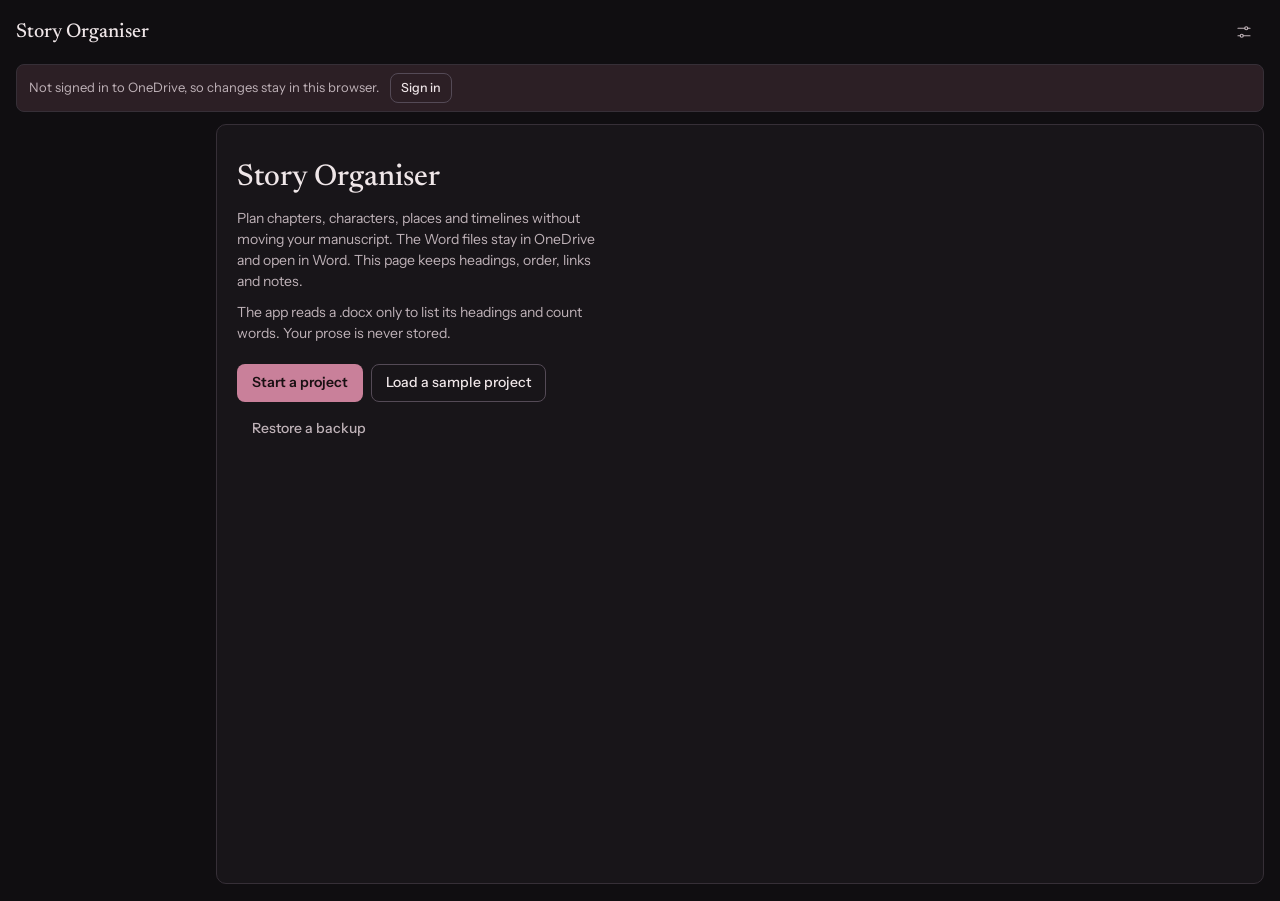
<file: Calendar.html>
<!doctype html>
<html lang="en">
<head>
<meta charset="utf-8">
<meta name="viewport" content="width=device-width,initial-scale=1,viewport-fit=cover">
<meta name="theme-color" content="#151214">
<meta name="color-scheme" content="dark light">
<meta name="apple-mobile-web-app-capable" content="yes">
<meta name="mobile-web-app-capable" content="yes">
<meta name="apple-mobile-web-app-title" content="Story Organiser">
<link rel="manifest" href="manifest.webmanifest">
<link rel="icon" href="icon.svg" type="image/svg+xml">
<link rel="apple-touch-icon" href="icon-180.png">
<title>School planner</title>
<script src="config.js"></script>
<link rel="stylesheet" href="https://fonts.googleapis.com/css2?family=Newsreader:ital,opsz,wght@0,6..72,400;0,6..72,500;0,6..72,600;1,6..72,400&amp;family=Instrument+Sans:wght@400;500;600&amp;family=IBM+Plex+Mono:wght@400;500&amp;display=swap">
<link rel="stylesheet" href="styles.css">
</head>
<body>

<div class="app" id="app">
  <header class="top" id="top"></header>
  <div id="bannerbox"></div>
  <div class="body">
    <nav class="rail" id="rail" aria-label="Sections"></nav>
    <main class="list" id="list"></main>
    <aside class="detail" id="detail" aria-label="Details"></aside>
  </div>
  <nav class="tabs" id="tabs" aria-label="Sections"></nav>
</div>
<div id="modal"></div>
<div id="reader" role="dialog" aria-modal="true" aria-label="Reader" hidden></div>
<input type="file" id="fileRead" accept=".docx" multiple hidden>
<div class="toast" id="toast" role="status" hidden></div>
<div class="sr" id="live" aria-live="polite"></div>
<input type="file" id="fileImport" accept=".docx" multiple hidden>
<input type="file" id="fileFolder" webkitdirectory hidden>
<input type="file" id="fileRefresh" accept=".docx" hidden>
<input type="file" id="fileExtract" accept=".docx" hidden>
<input type="file" id="fileBackup" accept=".json,application/json" multiple hidden>

<script src="vendor/jszip.min.js"></script>
<script src="vendor/msal-browser.min.js"></script>
<script>window.SO_PLANNER=true;
(function(){
'use strict';

/* ---------- constants and state ---------- */
var COLLS=['projects','documents','characters','locations','events','arcs','routes'];
var STATUSES=['Idea','Outlined','Draft','Revised','Final'];
var NOTE_KINDS=['Revision','Continuity','Ideas'];
var NOTE_STATES=['open','doing','done'];
var NOTE_LABEL={open:'Open',doing:'In progress',done:'Done'};
var KINDS=[['draft','Draft'],['outline','Outline'],['notes','Notes'],['research','Research'],['front-matter','Front matter'],['back-matter','Back matter']];
var VARIANTS=[['canon','Canon'],['au','AU'],['alternate','Alternate']];
function syncVersions(){var pr=proj(),cu=(pr&&pr.versions)||[];VARIANTS.length=0;[['canon','Canon'],['au','AU'],['alternate','Alternate']].concat(cu.map(function(v){return [v.id,v.name||'Untitled']})).forEach(function(x){VARIANTS.push(x)})}
var AUX_KINDS=['outline','notes','research'];
var ROUTE_COLORS=[['a','Rose'],['b','Blue'],['c','Green'],['d','Amber'],['e','Violet'],['f','Clay']];
var DEFAULT_LABELS={1:'Section',2:'Chapter',3:'Subsection',4:'Sub-subsection'};
var NAV=[['documents','Documents','doc'],['characters','Characters','users'],['locations','Locations','pin'],['timeline','Timeline','clock'],['arcs','Arcs','layers'],['calendar','Calendar','cal']];

var S={projects:[],documents:[],characters:[],locations:[],events:[],arcs:[],routes:[],
  pid:null,view:'documents',sel:null,seg:'chron',filter:{status:'',arc:'',tag:'',q:''},
  modal:null,mode:'loading',loaded:0,banner:'',refreshId:null,rid:null,vis:'all'};
var db=null, pickerSpec=null, textBox='', lastFocus=null, undoStack=[];

/* ---------- helpers ---------- */
var $=function(s,r){return (r||document).querySelector(s)};
var esc=function(s){return String(s==null?'':s).replace(/[&<>"']/g,function(c){return {'&':'&amp;','<':'&lt;','>':'&gt;','"':'&quot;',"'":'&#39;'}[c]})};
var uid=function(){return 'i'+Math.random().toString(36).slice(2,9)+Date.now().toString(36).slice(-4)};
var P=function(c){return S[c].filter(function(x){return x.pid===S.pid})};
var byId=function(c,id){return S[c].find(function(x){return x.id===id})};
var sortBy=function(a,k){return a.slice().sort(function(x,y){return (x[k]==null?0:x[k])-(y[k]==null?0:y[k])})};
var MAGIC=['earth','water','fire','air','metal','wood','blood','bone','mind','morphic','life','death','space','time','dimension','void','reality','transference'];
var STATK=['str','dex','con','int','wis','cha'];
var PERS=[['traits','Traits'],['ideals','Ideals'],['bonds','Bonds'],['flaws','Flaws'],['alignment','Alignment'],['likes','Likes'],['dislikes','Dislikes'],['habits','Habits'],['fears','Fears'],['goals','Goals'],['authority','Attitude to authority'],['conflictStyle','Conflict style'],['socialStyle','Social style'],['quirks','Quirks']];
function normChar(c){
  if(!c.displayParts)c.displayParts={first:true,middle:false,last:true,nickname:false,alias:false};
  c.stats=c.stats||{};STATK.forEach(function(k){if(c.stats[k]==null||c.stats[k]==='')c.stats[k]=10});
  c.magic=c.magic||{};MAGIC.forEach(function(k){if(c.magic[k]==null||c.magic[k]==='')c.magic[k]=0});
  c.personality=c.personality||{};
  c.weapons=c.weapons||[];c.previousNames=c.previousNames||[];
  c.specialMoves=c.specialMoves||{};c.specialMoves.physical=c.specialMoves.physical||[];c.specialMoves.magical=c.specialMoves.magical||[];
  [c.weapons,c.previousNames,c.specialMoves.physical,c.specialMoves.magical].forEach(function(a){a.forEach(function(x){if(!x.id)x.id='a'+uid()})});
  return c;
}
function getPath(o,path){var p=path.split('.'),t=o;for(var i=0;i<p.length;i++){if(t==null)return undefined;t=t[p[i]]}return t}
function showAv(){try{return localStorage.getItem('so-av')==='1'}catch(e){return false}}
function portraitOf(c){return (window.SO_PORTRAITS&&window.SO_PORTRAITS[c.id])||c.portrait||''}
function avatar(c,sz){
  var u=safeUrl(portraitOf(c)), ini=(c.name||'?').split(/\s+/).filter(Boolean).slice(0,2).map(function(w){return w.charAt(0).toUpperCase()}).join('');
  return '<span class="av" style="--s:'+sz+'px" aria-hidden="true">'+esc(ini)+(u?'<img src="'+esc(u)+'" alt="" referrerpolicy="no-referrer" loading="lazy">':'')+'</span>';
}
function charHay(c){
  var p=c.personality||{};
  return [c.name,c.role,c.firstName,c.middleName,c.lastName,c.nickname,c.alias,c.specialty,c.gender,c.build].concat(Object.keys(p).map(function(k){return p[k]})).join(' ').toLowerCase();
}
var nameOf=function(c,id){var o=byId(c,id);return o?(o.name||o.title||''):''};
var proj=function(){return byId('projects',S.pid)};
var pad=function(n){return n==null?'--':String(n).padStart(2,'0')};
var fmtN=function(n){return (n||0).toLocaleString('en-GB')};
var fmtDate=function(iso){if(!iso)return 'not recorded';var d=new Date(iso);return isNaN(d)?'not recorded':d.toLocaleDateString('en-GB',{day:'numeric',month:'short',year:'numeric'})};
var safeUrl=function(u){return /^https?:\/\//i.test(u||'')?u:''};
var maxOf=function(a,k){return a.reduce(function(m,x){return Math.max(m,x[k]||0)},0)};
var rootId=function(){return 'root-'+S.pid};
var routeOf=function(o){return o.routeId||rootId()};
var isTrashed=function(o){return (o.variant||'canon')==='trashed'};
function chainOf(rid){
  var out=[],seen={},id=rid||rootId();
  while(id&&!seen[id]){seen[id]=1;out.unshift(id);var r=byId('routes',id);id=r?r.parentId:null}
  if(out[0]!==rootId())out.unshift(rootId());
  return out;
}
function curRoute(){var r=byId('routes',S.rid);return (r&&r.pid===S.pid)?r:(byId('routes',rootId())||null)}
function selRoutes(){
  var prim=(curRoute()||{}).id, ids=(S.rids||[]).filter(function(id){var r=byId('routes',id);return r&&r.pid===S.pid});
  if(prim&&ids.indexOf(prim)<0)ids.unshift(prim);
  return ids.length?ids:(prim?[prim]:[]);
}
function inChain(){var m={};selRoutes().forEach(function(r){chainOf(r).forEach(function(x){m[x]=1})});return m}
function eff(c){
  var all=P(c);
  if(c!=='documents'&&c!=='events'&&c!=='arcs')return all;
  var m=inChain(), out=all.filter(function(o){return m[routeOf(o)]&&!isTrashed(o)});
  if(c==='documents'){var sup={};out.forEach(function(o){if(o.divergesFrom)sup[o.divergesFrom]=1});out=out.filter(function(o){return !sup[o.id]})}
  return out;
}
function visOk(o){var v=o.variant||'canon',s=S.vis;if(s==='trash')return v==='trashed';if(s==='all')return v!=='trashed';return v===s}
function inOrder(d){if(d.inOrder===true)return true;if(d.inOrder===false)return false;return AUX_KINDS.indexOf(kindOf(d))<0}
var posMap=function(c,k){var m={};sortBy(eff(c),k).filter(function(x){return c!=='documents'||inOrder(x)}).forEach(function(x,i){m[x.id]=i+1});return m};
function kindOf(d){var k=d&&d.kind;return (!k||k==='chapter'||k==='scene')?'draft':k}
function kindLabel(k){k=(!k||k==='chapter'||k==='scene')?'draft':k;var x=KINDS.find(function(y){return y[0]===k});return x?x[1]:'Draft'}

/* chapters live inside a file: the headings at the chapter level carry the story data */
var PL=!!window.SO_PLANNER;if(PL){try{document.documentElement.classList.add('pl');document.title='School planner'}catch(e){}}
var CAL={greg:true,months:[],wk:[],start:0,leapC:0,leapK:0,leapOff:0,nm:12,maxd:31,sig:'',ys:[0,0],avg:365,R:null,map:null,ins:{},mc:{}};
var MONTHS={january:1,jan:1,february:2,feb:2,march:3,mar:3,april:4,apr:4,may:5,june:6,jun:6,july:7,jul:7,august:8,aug:8,september:9,sep:9,sept:9,october:10,oct:10,november:11,nov:11,december:12,dec:12};
var WEEKDAYS_GREG=['Sunday','Monday','Tuesday','Wednesday','Thursday','Friday','Saturday'];
function reEsc(s){return s.replace(/[.*+?^${}()|[\]\\]/g,'\\$&')}
function syncCal(){
  var pr=proj(), c=pr&&pr.calendar, sig=c&&c.months&&c.months.length?JSON.stringify(c):'greg';
  if(CAL.sig===sig&&CAL.R)return;
  CAL.sig=sig;CAL.ys=[0,0];
  var names=[],map={},wk;
  if(sig==='greg'){
    CAL.greg=true;CAL.nm=12;CAL.maxd=31;CAL.months=[];CAL.ins={};CAL.mc={};
    names=['January','February','March','April','May','June','July','August','September','October','November','December'];
    Object.keys(MONTHS).forEach(function(k){map[k]=MONTHS[k]});
    wk=WEEKDAYS_GREG;CAL.start=0;CAL.avg=365.2425;
  }else{
    CAL.greg=false;
    CAL.months=c.months.map(function(m){return {name:String(m.name||'Month'),days:Math.max(1,parseInt(m.days,10)||30),leapDays:Math.max(0,parseInt(m.leapDays,10)||0),leapOnly:!!m.leapOnly}});
    CAL.nm=CAL.months.length;
    CAL.maxd=Math.max.apply(null,CAL.months.map(function(m){return m.days+m.leapDays}));
    names=CAL.months.map(function(m){return m.name});
    var norm=function(s){return s.toLowerCase().replace(/[\u2018\u2019]/g,"'").replace(/[,.]/g,' ').replace(/\s+/g,' ').trim()}, extra=[];
    CAL.ins={};CAL.mc={};
    Object.keys(c.ins||{}).forEach(function(k){
      var yy=+k;if(!(yy>=1))return;
      var arr=(c.ins[k]||[]).map(function(x){return {id:+x.id||0,after:+x.after||0,name:String(x.name||'Leap month'),days:Math.max(1,Math.min(99,parseInt(x.days,10)||30))}}).filter(function(x){return x.id});
      if(arr.length){CAL.ins[yy]=arr;arr.forEach(function(x){CAL.maxd=Math.max(CAL.maxd,x.days);extra.push(x.name)})}
    });
    names.forEach(function(n,i){map[norm(n)]=i+1});
    extra.forEach(function(n){var kk=norm(n);if(!map[kk])map[kk]=-1});
    wk=(c.weekdays&&c.weekdays.length?c.weekdays:WEEKDAYS_GREG).map(String);
    CAL.start=((parseInt(c.startWeekday,10)||0)%wk.length+wk.length)%wk.length;
    CAL.leapC=Math.max(0,parseInt(c.leapC,10)||0);CAL.leapK=Math.max(0,parseInt(c.leapK,10)||0);CAL.leapOff=parseInt(c.leapOff,10)||0;
    var tot=0,cy=Math.max(CAL.leapC,1);for(var y=1;y<=cy;y++)tot+=yearLen(y);CAL.avg=tot/cy;
  }
  MONTH_NAMES.length=0;MONTH_NAMES.push('');names.forEach(function(n){MONTH_NAMES.push(n)});
  WEEKDAYS.length=0;wk.forEach(function(n){WEEKDAYS.push(n)});
  var keys=Object.keys(map).sort(function(a,b){return b.length-a.length}).map(reEsc), src=keys.join('|');
  CAL.map=map;
  CAL.R={a:new RegExp('^(\\d{1,2})(?:st|nd|rd|th)? (?:of )?('+src+') (\\d{3,4})$'),b:new RegExp('^('+src+') (\\d{1,2})(?:st|nd|rd|th)? (\\d{3,4})$'),c:new RegExp('^('+src+') (\\d{3,4})$')};
}
function isLeapY(y){if(CAL.greg)return y%4===0&&(y%100!==0||y%400===0);return CAL.leapC>0&&CAL.leapK>0&&(((CAL.leapK*y+CAL.leapOff)%CAL.leapC)+CAL.leapC)%CAL.leapC<CAL.leapK}
function normM(s){return String(s).toLowerCase().replace(/[\u2018\u2019]/g,"'").replace(/[,.]/g,' ').replace(/\s+/g,' ').trim()}
function monthsOf(y){
  var i,l;
  if(CAL.greg){l=[];for(i=1;i<=12;i++)l.push({id:i,name:MONTH_NAMES[i],days:dim(y,i)});return l}
  if(CAL.mc[y])return CAL.mc[y];
  var out=[],lp=isLeapY(y),b;
  for(i=0;i<CAL.months.length;i++){b=CAL.months[i];if(b.leapOnly&&!lp)continue;out.push({id:i+1,name:b.name,days:b.days+(lp?b.leapDays:0)})}
  (CAL.ins[y]||[]).forEach(function(x){
    var at=0,j;
    if(x.after){
      for(j=0;j<out.length;j++)if(out[j].id===x.after){at=j+1;break}
      if(!at&&x.after<100){for(j=0;j<out.length;j++)if(out[j].id<100&&out[j].id<x.after)at=j+1}
    }
    while(out[at]&&out[at].ins&&out[at].anc===x.after)at++;
    out.splice(at,0,{id:x.id,name:x.name,days:x.days,ins:true,anc:x.after});
  });
  return (CAL.mc[y]=out);
}
function nmOf(y){return CAL.greg?12:monthsOf(y).length}
function mname(y,m){if(CAL.greg)return MONTH_NAMES[m]||'';var e=monthsOf(y)[m-1];return e?e.name:''}
function monthOrd(y,name){var n=normM(name),l=monthsOf(y);for(var i=0;i<l.length;i++)if(normM(l[i].name)===n)return i+1;return 0}
function ordId(y,id){if(CAL.greg)return id>=1&&id<=12?id:0;var l=monthsOf(y);for(var i=0;i<l.length;i++)if(l[i].id===id)return i+1;return 0}
function idOrd(y,m){if(CAL.greg)return m;var e=monthsOf(y)[m-1];return e?e.id:0}
function idName(y,id){var o=ordId(y,id);if(o)return mname(y,o);return CAL.greg?(MONTH_NAMES[id]||'?'):((CAL.months[id-1]||{}).name||'?')}
function monthOptsHtml(y,sel){
  var l=y?monthsOf(y):CAL.greg?monthsOf(2001):CAL.months.map(function(b,i){return {id:i+1,name:b.name,lo:b.leapOnly}});
  if(!y&&!CAL.greg){var have={};l.forEach(function(e){have[normM(e.name)]=1});Object.keys(CAL.ins).forEach(function(k){CAL.ins[k].forEach(function(x){if(!have[normM(x.name)]){have[normM(x.name)]=1;l=l.concat([{id:x.id,name:x.name,ins:true,yr:k}])}})})}
  return l.map(function(e){return '<option value="'+esc(e.name)+'"'+(sel===e.name?' selected':'')+'>'+esc(e.name)+(e.lo?' (leap years)':'')+(e.ins?' (leap month'+(e.yr?' in '+e.yr:'')+')':'')+'</option>'}).join('');
}
function yearLen(y){if(CAL.greg)return isLeapY(y)?366:365;var n=0,l=monthsOf(y);for(var i=0;i<l.length;i++)n+=l[i].days;return n}
function yearStart(y){if(y<1)return 0;for(var k=CAL.ys.length-1;k<y;k++)CAL.ys[k+1]=CAL.ys[k]+yearLen(k);return CAL.ys[y]}
function dayCount(y,m,d){var n=yearStart(y);for(var i=1;i<m;i++)n+=dim(y,i);return n+(d-1)}
function autoKey(text){
  syncCal();
  var t=(text||'').trim().toLowerCase().replace(/[\u2018\u2019]/g,"'").replace(/[,.]/g,' ').replace(/\s+/g,' ').trim(), m, y, mo=0, da=0, mn='';
  if(!t)return null;
  if((m=/^(\d{3,4})-(\d{1,2})-(\d{1,2})$/.exec(t))){y=+m[1];mo=+m[2];da=+m[3]}
  else if((m=CAL.R.a.exec(t))){da=+m[1];mn=m[2];y=+m[3]}
  else if((m=CAL.R.b.exec(t))){mn=m[1];da=+m[2];y=+m[3]}
  else if((m=CAL.R.c.exec(t))){mn=m[1];y=+m[2]}
  else if((m=/^(\d{3,4})$/.exec(t))){y=+m[1]}
  else return null;
  if(mn){mo=CAL.greg?CAL.map[mn]:monthOrd(y,mn);if(!mo)return null}
  if(mo>nmOf(y)||da>CAL.maxd)return null;
  return y*10000+mo*100+da;
}
var MONTH_NAMES=['','January','February','March','April','May','June','July','August','September','October','November','December'];
function canonDate(text){var k=autoKey(text);if(k==null)return null;var y=Math.floor(k/10000),mo=Math.floor(k/100)%100,da=k%100;return (da?da+' ':'')+(mo?mname(y,mo)+' ':'')+y}
function dateParts(text){var k=autoKey(text);if(k==null)return {d:'',m:'',y:''};return {d:k%100||'',m:Math.floor(k/100)%100||'',y:Math.floor(k/10000)}}
var WEEKDAYS=WEEKDAYS_GREG.slice();
function dim(y,m){
  if(CAL.greg){var l=isLeapY(y);return [31,l?29:28,31,30,31,30,31,31,30,31,30,31][m-1]||0}
  var e=monthsOf(y)[m-1];return e?e.days:0;
}
function wdayOf(y,m,d){
  if(CAL.greg){var dt=new Date(0);dt.setUTCFullYear(y,m-1,d);return dt.getUTCDay()}
  var n=WEEKDAYS.length;return (((dayCount(y,m,d)+CAL.start)%n)+n)%n;
}
function defYearOf(d){
  if(!d)return '';var n=parseInt(d.defaultYear,10);if(n>=100&&n<=9999)return n;
  var k=autoKey(d.storyDate);return k!=null&&Math.floor(k/10000)>=100?Math.floor(k/10000):'';
}
function defYearFor(target){var a=target.split(':');return (a[0]==='c'||a[0]==='d')?defYearOf(byId('documents',a[1])):''}
function calHtml(target,pt){
  var c=S.cal, y=c.y, m=c.m, nw=CAL.greg?7:WEEKDAYS.length, first=CAL.greg?(wdayOf(y,m,1)+6)%7:wdayOf(y,m,1), n=dim(y,m), sel=(pt.y===y&&pt.m===m)?pt.d:0, cells='';
  for(var i=0;i<first;i++)cells+='<span></span>';
  for(var d=1;d<=n;d++)cells+='<button type="button" class="cal-d'+(d===sel?' on':'')+'" data-act="cal-pick" data-t="'+target+'" data-d="'+d+'" aria-label="'+d+' '+mname(y,m)+' '+y+', '+WEEKDAYS[wdayOf(y,m,d)]+'">'+d+'</button>';
  return '<div class="cal" role="group" aria-label="Calendar"><div class="cal-h"><button type="button" class="btn sm" data-act="cal-nav" data-n="-1" aria-label="Previous month">‹</button><b>'+mname(y,m)+' '+y+'</b><button type="button" class="btn sm" data-act="cal-nav" data-n="1" aria-label="Next month">›</button></div>'+
    '<div class="cal-g" style="grid-template-columns:repeat('+nw+',minmax(1.6em,1fr))">'+(CAL.greg?['Mo','Tu','We','Th','Fr','Sa','Su']:WEEKDAYS.map(function(x){return x.slice(0,nw>7?4:2)})).map(function(x){return '<i>'+esc(x)+'</i>'}).join('')+cells+'</div>'+
    '<div class="cal-f"><small class="hint">'+(CAL.greg?'Weekdays follow the modern calendar, counted back for old years.':'Weekdays follow your calendar.')+'</small><button type="button" class="btn sm" data-act="cal-close">Close</button></div></div>';
}
function ordinal(n){var t=n%100;if(t>=11&&t<=13)return n+'th';return n+({1:'st',2:'nd',3:'rd'}[n%10]||'th')}
function longDate(text){
  var t=(text||'').trim();if(!t||dateMode()!=='auto')return t;
  var k=autoKey(t);if(k==null)return t;
  var y=Math.floor(k/10000),mo=Math.floor(k/100)%100,da=k%100;
  if(da&&mo)return WEEKDAYS[wdayOf(y,mo,da)]+', '+ordinal(da)+' '+mname(y,mo)+' '+y;
  return (mo?mname(y,mo)+' ':'')+y;
}
var DHS={v:''};
function schedList(){var pr=proj();return (pr&&pr.schedules)||[]}
function schedFor(canon){return schedList().filter(function(s){return canonDate(s.date)===canon})}
function parseSchedule(text){
  var lines=String(text||'').replace(/^\uFEFF/,'').split(/\r?\n/).filter(function(l){return l.trim()});
  if(lines.length<2)return null;
  var tok=function(l){var out=[],re=/\S+(?: \S+)*/g,m;l=l.replace(/\t/g,'    ');while((m=re.exec(l)))out.push({t:m[0],s:m.index});return out};
  var head=tok(lines[0]);if(head.length<2)return null;
  var starts=head.map(function(x){return x.s}), rows=[];
  lines.slice(1).forEach(function(l){
    var raw=l.replace(/\t/g,'    '), ok=true;
    for(var i=1;i<starts.length;i++){var c=raw.charAt(starts[i]-1);if(c&&c!==' '){ok=false;break}}
    var cells;
    if(ok)cells=starts.map(function(st,i){return raw.slice(i===0?0:st,i+1<starts.length?starts[i+1]:undefined).trim()});
    else{var parts=raw.trim().split(/\s{2,}/);cells=head.map(function(x,i){return parts[i]||''})}
    rows.push(cells);
  });
  return {cols:head.map(function(x){return x.t}),rows:rows};
}
function slugOf(s){return String(s||'').toLowerCase().replace(/[^a-z0-9]+/g,'-').replace(/^-|-$/g,'')}
function schedGuess(name){
  var base=name.replace(/\.[a-z0-9]+$/i,''), out={title:'',charId:'',y:'',m:'',d:''};
  var iso=/(\d{4})-(\d{2})-(\d{2})/.exec(base);if(iso){out.y=+iso[1];out.m=+iso[2];out.d=+iso[3]}
  var cm=/^character-(.+?)-schedule/i.exec(base), slug=cm?cm[1].toLowerCase():'';
  if(slug){var c=P('characters').find(function(x){return slugOf(x.name)===slug});if(c)out.charId=c.id;out.who=slug.split('-').map(function(w){return w.charAt(0).toUpperCase()+w.slice(1)}).join(' ')}
  var wk=/week-(\d+)/i.exec(base), dayw=/(monday|tuesday|wednesday|thursday|friday|saturday|sunday)/i.exec(base);
  out.title=(out.who?out.who+' · ':'')+'Schedule'+(wk?' · week '+wk[1]:'')+(dayw?' · '+dayw[1].charAt(0).toUpperCase()+dayw[1].slice(1).toLowerCase():'');
  if(!out.who&&!wk&&!dayw)out.title=base.replace(/[-_]+/g,' ');
  return out;
}
function schedTable(s){
  return '<div class="tblw"><table class="sch"><thead><tr>'+s.cols.map(function(c){return '<th scope="col">'+esc(c)+'</th>'}).join('')+'</tr></thead><tbody>'+
    s.rows.map(function(r){return '<tr>'+r.map(function(c,i){return i===0?'<th scope="row">'+esc(c)+'</th>':'<td>'+esc(c)+'</td>'}).join('')+'</tr>'}).join('')+'</tbody></table></div>';
}
/* ---------- story calendar tab ---------- */
var CK=[['birthday','Birthday','a'],['holiday','Holiday or festival','d'],['term','Term or break','b'],['season','Season or astronomy','c'],['other','Other','e']];
function ckOf(k){for(var i=0;i<CK.length;i++)if(CK[i][0]===k)return CK[i];return CK[4]}
function calItems(){var pr=proj();return (pr&&pr.calItems)||[]}
function calMaxDay(m){if(CAL.greg)return [31,29,31,30,31,30,31,31,30,31,30,31][m-1]||31;var mo=CAL.months[m-1];return mo?mo.days+mo.leapDays:31}
var ARC_PAL=['#d1627f','#4f86d6','#3fa06a','#d4963a','#8b6ad1','#d4704f','#2fb0b8','#9ba832'], ARCC={};
function arcColors(){
  ARCC={};P('arcs').slice().sort(function(a,b){return (a.order||0)-(b.order||0)}).forEach(function(a,i){ARCC[a.id]=a.color||ARC_PAL[i%ARC_PAL.length]});
}
function chArc(c){return (c.h&&c.h.arcId)||c.d.arcId||''}
function arcOk(c){var f=S.calF||{};return !f.arc||chArc(c)===f.arc}
function calEvMap(){
  var map={},f=S.calF||{};if(PL||dateMode()!=='auto')return map;
  eff('events').forEach(function(e){
    if(f.char&&(e.characterIds||[]).indexOf(f.char)<0)return;
    var k=autoKey(e.dateText);if(k==null)return;
    var mo=Math.floor(k/100)%100,da=k%100;if(!mo||!da)return;
    (map[k]=map[k]||[]).push(e);
  });
  return map;
}
function itemInYear(it,y){
  if(it.rule==='dates')return (it.occ||[]).some(function(o){var e=+o.ey||((o.em&&o.em*100+o.ed<o.m*100+o.d)?+o.y+1:+o.y);return y>=+o.y&&y<=e});
  if(it.rule==='nth')return inYrs(it,y);
  var wraps=it.em&&(it.em*100+it.ed<it.m*100+it.d);return inYrs(it,y)||(wraps&&inYrs(it,y-1));
}
function calChapMap(){
  var map={}, ys={};
  if(PL)return {map:map,years:[]};
  if(dateMode()!=='auto')return {map:map,years:[],manual:true};
  eff('documents').filter(function(d){return kindOf(d)==='draft'&&inOrder(d)}).forEach(function(d){
    var chs=chapters(d), list=chs.length?chs.map(function(x){return {h:x,t:x.storyDate||d.storyDate}}):[{h:null,t:d.storyDate}];
    list.forEach(function(x){
      var k=autoKey(x.t);if(k==null)return;
      var y=Math.floor(k/10000);if(y<100)return;
      ys[y]=1;
      var mo=Math.floor(k/100)%100, da=k%100;if(!mo||!da)return;
      (map[k]=map[k]||[]).push({d:d,h:x.h});
    });
  });
  var a=Object.keys(ys).map(Number).sort(function(p,q){return p-q}), years=a;
  if(a.length>1&&a[a.length-1]-a[0]<=25){years=[];for(var y=a[0];y<=a[a.length-1];y++)years.push(y)}
  return {map:map,years:years};
}
function inYrs(it,yr){return (!it.y0||yr>=it.y0)&&(!it.y1||yr<=it.y1)}
var NTHL={'1':'First','2':'Second','3':'Third','4':'Fourth','5':'Fifth','-1':'Last'};
function nthDay(y,m,n,wd){
  var days=dim(y,m), len=WEEKDAYS.length;if(!days||!len)return 0;
  if(+n<0){var lw=wdayOf(y,m,days);return days-(((lw-wd)%len)+len)%len}
  var d=1+(((wd-wdayOf(y,m,1))%len)+len)%len+(n-1)*len;
  return d>days?0:d;
}
function spanKeys(it,sy){
  if(!it.em||!it.ed)return null;
  var so=ordId(sy,it.m);if(!so)return null;
  var ey=(it.em*100+it.ed<it.m*100+it.d)?sy+1:sy, eo=ordId(ey,it.em);if(!eo)return null;
  return [sy*10000+so*100+it.d, ey*10000+eo*100+it.ed];
}
function itemOn(it,y,m,d){
  var k=y*10000+m*100+d;
  if(it.rule==='dates')return (it.occ||[]).some(function(o){var os=ordId(+o.y,+o.m);if(!os)return false;var s=o.y*10000+os*100+o.d,e=s;if(o.ey){var oe=ordId(+o.ey,+o.em);e=oe?o.ey*10000+oe*100+o.ed:s}return k>=s&&k<=e});
  if(it.rule==='nth'){var os=ordId(y,it.m);if(!os||os!==m)return false;var nd=nthDay(y,os,it.n,it.wd);return !!nd&&d===nd&&inYrs(it,y)}
  if(!it.em){return inYrs(it,y)&&ordId(y,it.m)===m&&d===it.d}
  var r,sy;
  for(sy=y-1;sy<=y;sy++){if(!inYrs(it,sy))continue;r=spanKeys(it,sy);if(r&&k>=r[0]&&k<=r[1])return true}
  return false;
}
function itemsOn(y,m,d,list){return (list||calItems()).filter(function(it){return itemOn(it,y,m,d)})}
function calFiltered(){var f=S.calF||{};return calItems().filter(function(it){return (!f.kind||it.kind===f.kind)&&(!f.char||it.charId===f.char)})}
function spanDays(y,m,d,ey,em,ed){
  y=+y;m=+m;d=+d;ey=+ey;em=+em;ed=+ed;
  if(!(y>=1)||!m||!d||!(ey>=1)||!em||!ed)return 0;
  var so=ordId(y,m),eo=ordId(ey,em);if(!so||!eo||d>dim(y,so)||ed>dim(ey,eo))return 0;
  var n=dayCount(ey,eo,ed)-dayCount(y,so,d)+1;return n>0?n:0;
}
function dayWord(n){return n+' day'+(n===1?'':'s')}
function itemLen(it,y){
  if(it.rule==='dates')return 0;
  if(!it.em||!it.ed)return 0;
  y=y||S.calY||+it.y0||100;
  return spanDays(y,it.m,it.d,(it.em*100+it.ed<it.m*100+it.d)?y+1:y,it.em,it.ed);
}
function occLen(o){return (o.ed&&o.em)?spanDays(o.y,o.m,o.d,o.ey||((o.em*100+o.ed<o.m*100+o.d)?+o.y+1:o.y),o.em,o.ed):0}
function spanPos(it,y,mo,d){
  var n,s,m=idOrd(y,mo);
  if(it.rule==='dates'){var o=(it.occ||[]).find(function(o){var os=ordId(+o.y,+o.m);if(!os)return false;var a=o.y*10000+os*100+o.d,e=a;if(o.ey){var oe=ordId(+o.ey,+o.em);e=oe?o.ey*10000+oe*100+o.ed:a}var k=y*10000+mo*100+d;return k>=a&&k<=e});if(!o)return '';n=occLen(o);if(n<2)return '';s=spanDays(o.y,o.m,o.d,y,m,d)}
  else{
    if(!it.em)return '';var sy=(m*100+d>=it.m*100+it.d)?y:y-1;n=itemLen(it,sy);if(n<2)return '';s=spanDays(sy,it.m,it.d,y,m,d);
  }
  return s&&n?'day '+s+' of '+n:'';
}
function dayLab(m,d,y){return d+' '+(y?idName(+y,m):(MONTH_NAMES[m]||'?'))}
function yrSpan(it){return it.y0&&it.y1?' ('+it.y0+' to '+it.y1+')':it.y0?' (from '+it.y0+')':it.y1?' (until '+it.y1+')':''}
function itemSum(it){
  if(it.rule==='nth')return 'Every year, the '+(NTHL[it.n]||'').toLowerCase()+' '+(WEEKDAYS[it.wd]||'')+' of '+(MONTH_NAMES[it.m]||'?')+yrSpan(it);
  if(it.rule==='dates'){
    var oc=(it.occ||[]).slice().sort(function(a,b){return (a.y*10000+ordId(+a.y,+a.m)*100+a.d)-(b.y*10000+ordId(+b.y,+b.m)*100+b.d)});
    return oc.length+' year'+(oc.length===1?'':'s')+(oc.length?' · '+oc.slice(0,4).map(function(o){var n=occLen(o);return o.y+': '+dayLab(o.m,o.d,o.y)+(n>1?' ('+dayWord(n)+')':'')}).join(' · ')+(oc.length>4?' …':''):'');
  }
  return 'Every year, '+dayLab(it.m,it.d)+(it.em?' to '+dayLab(it.em,it.ed)+(itemLen(it)>1?' ('+dayWord(itemLen(it))+')':''):'')+yrSpan(it);
}
function itemAge(it,y){return (it.kind==='birthday'&&it.rule==='yearly'&&it.y0&&y>it.y0)?'turns '+(y-it.y0):(it.kind==='birthday'&&it.y0&&y===it.y0?'born':'')}
function calMonthHtml(y,m,map,list,evm){
  var n=dim(y,m);if(!n)return '';var sc=schoolCalc();
  var nw=CAL.greg?7:WEEKDAYS.length, first=CAL.greg?(wdayOf(y,m,1)+6)%7:wdayOf(y,m,1), cells='', i, d, cc=0;
  for(i=0;i<first;i++)cells+='<span></span>';
  for(d=1;d<=n;d++){
    var k=y*10000+m*100+d, ch=(map[k]||[]).filter(arcOk), its=itemsOn(y,m,d,list), evs=evm[k]||[], seen={}, bars='';
    if(ch.length)cc++;
    ch.forEach(function(c){var a=chArc(c);if(a&&ARCC[a]&&!seen[a]&&Object.keys(seen).length<4){seen[a]=1;bars+='<u style="background:'+ARCC[a]+'"></u>'}});
    var dots=its.slice(0,3).map(function(it){return '<i style="--rc:var(--r-'+ckOf(it.kind)[2]+')"></i>'}).join('')+(evs.length?'<i class="ev"></i>':'');
    var sd=sc.days[k], lab0=sd?', '+(sd.kind==='t'?'school day '+sd.n+' of '+sd.st.teach:sd.kind==='b'?'break':'rest day'):'';
    var lab=d+' '+mname(y,m)+' '+y+lab0+(ch.length?', '+ch.length+' chapter'+(ch.length>1?'s':''):'')+its.map(function(it){return ', '+it.title}).join('')+evs.map(function(e){return ', event '+e.title}).join('');
    cells+='<button type="button" class="calday'+(ch.length?' hasch':'')+(sd?' sch-'+sd.kind+(sd.start?' sch-s':'')+(sd.end?' sch-e':''):'')+'" data-act="cal-day" data-y="'+y+'" data-m="'+m+'" data-d="'+d+'" aria-label="'+esc(lab)+'">'+(bars?'<span class="calarcs">'+bars+'</span>':'')+'<b>'+d+'</b>'+(sd&&sd.kind==='t'&&schoolOf().nums?'<small class="calnum">'+sd.n+'</small>':'')+(ch.length>1?'<sup class="calct">'+ch.length+'</sup>':'')+(dots?'<span class="calmk">'+dots+'</span>':'')+'</button>';
  }
  var hd=(CAL.greg?['Mo','Tu','We','Th','Fr','Sa','Su']:WEEKDAYS.map(function(x){return x.slice(0,nw>7?4:2)})).map(function(x){return '<i>'+esc(x)+'</i>'}).join('');
  return '<section class="calmo'+((monthsOf(y)[m-1]||{}).ins?' leap':'')+'"><h3>'+esc(mname(y,m))+((monthsOf(y)[m-1]||{}).ins?'<em class="calleapt">leap month</em>':'')+(cc?'<small>'+cc+' day'+(cc>1?'s':'')+'</small>':'')+'</h3><div class="calgrid" style="grid-template-columns:repeat('+nw+',minmax(0,1fr))">'+hd+cells+'</div></section>';
}
/* ---------- school terms ---------- */
function schoolOf(){var pr=proj();return (pr&&pr.school)||{years:[],rest:null,nums:false}}
function schoolWrite(fn){var pr=proj();if(!pr)return;var s=JSON.parse(JSON.stringify(pr.school||{years:[],rest:null,nums:false}));s.years=s.years||[];fn(s);pr.school=s;save('projects',pr)}
function schoolRest(){var s=schoolOf();return s.rest||(CAL.greg?[0,6]:[])}
function ymdKey(v){if(!v||!(+v.y>=1)||!(+v.m)||!(+v.d))return 0;var o=ordId(+v.y,+v.m);return o?v.y*10000+o*100+(+v.d):0}
function ymdOk(v){if(!v||!(+v.y>=1)||!(+v.m)||!(+v.d))return false;var o=ordId(+v.y,+v.m);return !!(o&&+v.d>=1&&+v.d<=dim(+v.y,o))}
function ymdTxt(v){return ymdOk(v)?(+v.d)+' '+idName(+v.y,+v.m)+' '+v.y:'not a real date'}
function schoolDays(sv,ev,fn){
  var y=+sv.y,o=ordId(y,+sv.m),d=+sv.d,ey=+ev.y,eo=ordId(ey,+ev.m),ed=+ev.d,len=WEEKDAYS.length,wd=wdayOf(y,o,d),i=0,g=0,end=ey*10000+eo*100+ed;
  while(g++<1500){
    var key=y*10000+o*100+d;if(key>end)break;
    fn(y,o,d,wd,key,i++);
    d++;if(d>dim(y,o)){d=1;o++;if(o>nmOf(y)){o=1;y++}}wd=(wd+1)%len;
  }
}
var SC={sig:'',v:null};
function schoolCalc(){
  var pr=proj(),s=schoolOf();syncCal();
  var sig=(pr?pr.id:'')+'|'+CAL.sig+'|'+JSON.stringify(s)+'|'+schoolRest().join(',');
  if(SC.sig===sig&&SC.v)return SC.v;
  var rest={},days={},stats={},order=[];
  schoolRest().forEach(function(w){rest[w]=1});
  (s.years||[]).forEach(function(yr){
    var ys={total:0,rest:0,brk:0,teach:0,first:0,last:0,fv:null,lv:null};
    (yr.terms||[]).forEach(function(t){
      if(!ymdOk(t.s)||!ymdOk(t.e)||ymdKey(t.e)<ymdKey(t.s)){stats[t.id]=null;return}
      var bk=(t.breaks||[]).filter(function(b){return ymdOk(b.s)&&ymdOk(b.e)&&ymdKey(b.e)>=ymdKey(b.s)}).map(function(b){return [ymdKey(b.s),ymdKey(b.e),b]});
      var st={total:0,rest:0,brk:0,teach:0,first:ymdKey(t.s),last:ymdKey(t.e)};
      schoolDays(t.s,t.e,function(y,o,d,wd,key){
        var kind='t',n=0,br=null,i;
        for(i=0;i<bk.length;i++)if(key>=bk[i][0]&&key<=bk[i][1]){br=bk[i][2];break}
        st.total++;
        if(rest[wd]){kind='r';st.rest++}else if(br){kind='b';st.brk++}else{st.teach++;n=st.teach}
        if(!days[key])days[key]={term:t,year:yr,kind:kind,n:n,brk:br,st:st,start:key===st.first,end:key===st.last};
      });
      stats[t.id]=st;ys.total+=st.total;ys.rest+=st.rest;ys.brk+=st.brk;ys.teach+=st.teach;
      if(!ys.first||st.first<ys.first){ys.first=st.first;ys.fv=t.s}
      if(st.last>ys.last){ys.last=st.last;ys.lv=t.e}
    });
    stats[yr.id]=ys;
  });
  order=(s.years||[]).slice().sort(function(a,b){var x=(stats[a.id]||{}).first||1e12,y=(stats[b.id]||{}).first||1e12;return x-y});
  return (SC.sig=sig,SC.v={days:days,stats:stats,order:order});
}
function schoolYearName(yr){
  if(yr.name)return yr.name;
  var st=schoolCalc().stats[yr.id];if(!st||!st.fv)return 'School year';
  var a=+st.fv.y,b=+st.lv.y;return a===b?String(a):a+'–'+b;
}
function schStat(st){return st?st.teach+' school day'+(st.teach===1?'':'s')+' · '+st.total+' in all · '+st.rest+' rest · '+st.brk+' break':'Needs valid dates'}
function schTermFind(id){var r=null;schoolOf().years.forEach(function(yr){(yr.terms||[]).forEach(function(t){if(t.id===id)r={yr:yr,t:t}})});return r}
function schLegend(){return '<span><i class="calsw sw-t"></i>term</span><span><i class="calsw sw-b"></i>break</span><span><i class="calsw sw-r"></i>rest day</span>'}
function schoolPanel(){
  var s=schoolOf(),sc=schoolCalc(),rest=schoolRest(),h='<div class="schp">';
  h+='<div class="schr"><span class="calleapl">Rest days</span>'+WEEKDAYS.map(function(n,i){return '<button type="button" class="calrest" data-act="sch-rest" data-w="'+i+'" aria-pressed="'+(rest.indexOf(i)>-1)+'" title="'+esc(n)+'">'+esc(n.slice(0,3))+'</button>'}).join('')+
    '<label class="chk schn"><input type="checkbox" data-act="sch-nums"'+(s.nums?' checked':'')+'><span>Number the school days on the calendar</span></label></div>';
  if(!sc.order.length)h+='<div class="schy empty"><p class="hint" style="margin:0 0 8px">No school years yet. A term has a start and an end. Breaks inside it, and the rest days above, are taken out of the count.</p><button class="btn primary" data-act="sch-term-new">'+ic('plus')+'Add the first term</button></div>';
  sc.order.forEach(function(yr){
    var ys=sc.stats[yr.id]||{},ts=(yr.terms||[]).slice().sort(function(a,b){return (ymdKey(a.s)||1e12)-(ymdKey(b.s)||1e12)});
    h+='<section class="schy"><div class="schy-h"><div><b>'+esc(schoolYearName(yr))+'</b><small>'+(ys.fv?esc(ymdTxt(ys.fv)+' to '+ymdTxt(ys.lv)):'No dated terms yet')+'</small></div><div class="schy-t"><b>'+(ys.teach||0)+'</b> school days<small>'+(ys.total||0)+' in all · '+(ys.rest||0)+' rest · '+(ys.brk||0)+' break</small></div><button class="btn sm" data-act="sch-year-edit" data-id="'+yr.id+'">Edit</button></div>';
    ts.forEach(function(t){
      var st=sc.stats[t.id];
      h+='<div class="scht"><div class="scht-m"><button type="button" class="scht-n" data-act="sch-go" data-y="'+esc(t.s&&t.s.y||'')+'"><b>'+esc(t.name||'Term')+'</b><small>'+esc(ymdTxt(t.s)+' to '+ymdTxt(t.e))+'</small></button><button class="btn sm" data-act="sch-term-edit" data-id="'+t.id+'">Edit</button></div>'+
        '<div class="scht-s">'+esc(schStat(st))+'</div>'+
        '<div class="scht-b">'+(t.breaks||[]).slice().sort(function(a,b){return (ymdKey(a.s)||1e12)-(ymdKey(b.s)||1e12)}).map(function(b){var tk=ymdKey(t.s),te=ymdKey(t.e),bk=ymdKey(b.s),be=ymdKey(b.e),out=!bk||!be||bk<tk||be>te;return '<button type="button" class="schbk'+(out?' bad':'')+'" data-act="sch-break-edit" data-tid="'+t.id+'" data-id="'+b.id+'"><b>'+esc(b.name||'Break')+'</b><small>'+esc(ymdTxt(b.s)+(ymdKey(b.s)===ymdKey(b.e)?'':' to '+ymdTxt(b.e))+(out?' (outside the term)':''))+'</small></button>'}).join('')+
        '<button type="button" class="btn sm" data-act="sch-break-new" data-tid="'+t.id+'">'+ic('plus',14)+'Break</button></div></div>';
    });
    h+='<div class="schy-f"><button class="btn sm" data-act="sch-term-new" data-yid="'+yr.id+'">'+ic('plus',14)+'Term in this year</button></div></section>';
  });
  if(sc.order.length)h+='<div class="schy-f" style="padding:0 0 4px"><button class="btn" data-act="sch-term-new" data-yid="new">'+ic('plus')+'New school year</button></div>';
  return h+'</div>';
}
function schoolDayHtml(y,mo,d){
  var sc=schoolCalc(),x=sc.days[y*10000+mo*100+d],h='';
  if(!x&&!PL)return '';
  h='<div class="sec"><h3>School</h3>';
  if(x){
    var line=x.kind==='t'?'School day '+x.n+' of '+x.st.teach:x.kind==='b'?'Break: '+(x.brk&&x.brk.name||'Break'):'Rest day';
    h+='<button class="lk" data-act="sch-term-edit" data-id="'+x.term.id+'"><span class="n"><i class="calsw sw-'+x.kind+'"></i></span><span><span class="lkt">'+esc(x.term.name||'Term')+' · '+esc(schoolYearName(x.year))+'</span><small>'+esc([line,x.start?'Term starts':'',x.end?'Term ends':''].filter(Boolean).join(' · '))+'</small></span></button>';
  }else h+='<p class="hint" style="margin:0 0 6px">Not in a term.</p>';
  h+='<div class="actions" style="justify-content:flex-start;margin:6px 0 0"><button class="btn sm" data-act="sch-term-new" data-y="'+y+'" data-m="'+idOrd(y,mo)+'" data-d="'+d+'">'+ic('plus',14)+'Term starts here</button>'+(x?'<button class="btn sm" data-act="sch-break-new" data-tid="'+x.term.id+'" data-y="'+y+'" data-m="'+idOrd(y,mo)+'" data-d="'+d+'">'+ic('plus',14)+'Break starts here</button>':'')+'</div></div>';
  return h;
}
function ymdHtml(p,v){
  return '<div class="calrow sch3"><input class="in" id="'+p+'-d" type="number" min="1" max="'+CAL.maxd+'" inputmode="numeric" placeholder="Day" value="'+esc(v.d||'')+'" aria-label="Day"><select class="in" id="'+p+'-m" aria-label="Month"><option value="">Month</option>'+yearMonthIds(+v.y||S.calY||0,+v.m)+'</select><input class="in" id="'+p+'-y" type="number" min="100" max="9999" inputmode="numeric" placeholder="Year" value="'+esc(v.y||'')+'" aria-label="Year" data-change="sch-sync"></div>';
}
function ymdGet(p){var g=function(i){var e=document.getElementById(p+i);return e?e.value:''};return {d:parseInt(g('-d'),10)||'',m:parseInt(g('-m'),10)||'',y:parseInt(g('-y'),10)||''}}
function schCapture(){
  var m=S.modal;if(!m)return;
  var n=document.getElementById('sc-n');if(n)m.name=n.value;
  var yy=document.getElementById('sc-yr');if(yy)m.yid=yy.value;
  var tt=document.getElementById('sc-term');if(tt)m.tid=tt.value;
  if(document.getElementById('sc-s-d'))m.s=ymdGet('sc-s');
  if(document.getElementById('sc-e-d'))m.e=ymdGet('sc-e');
}
function schTermModal(){
  var m=S.modal,yrs=schoolOf().years;
  return '<h2>'+(m.id?'Edit term':'New term')+'</h2>'+
    '<label class="lab" for="sc-n">Name</label><input class="in" id="sc-n" value="'+esc(m.name)+'" placeholder="Autumn term">'+
    '<label class="lab" for="sc-yr" style="margin-top:10px">School year</label><select class="in" id="sc-yr">'+yrs.map(function(y){return '<option value="'+y.id+'"'+(m.yid===y.id?' selected':'')+'>'+esc(schoolYearName(y))+'</option>'}).join('')+'<option value="new"'+(m.yid==='new'||!yrs.length?' selected':'')+'>A new school year</option></select>'+
    '<label class="lab" style="margin-top:10px">First day</label>'+ymdHtml('sc-s',m.s)+'<label class="lab" style="margin-top:8px">Last day</label>'+ymdHtml('sc-e',m.e)+
    '<p class="hint" style="margin:8px 0 0">Rest days and breaks inside the term are taken out of the school-day count. The school year runs from its first term to its last.</p>'+
    '<div class="actions"><button class="btn" data-act="close">Cancel</button>'+(m.id?'<button class="btn danger" data-act="sch-term-del">'+(m.armed?'Really delete?':'Delete')+'</button>':'')+'<button class="btn primary" data-act="sch-term-save">Save</button></div>';
}
function schBreakModal(){
  var m=S.modal,opts='';
  schoolOf().years.forEach(function(yr){(yr.terms||[]).forEach(function(t){opts+='<option value="'+t.id+'"'+(m.tid===t.id?' selected':'')+'>'+esc(t.name||'Term')+' · '+esc(schoolYearName(yr))+'</option>'})});
  return '<h2>'+(m.id?'Edit break':'New break')+'</h2>'+
    '<label class="lab" for="sc-n">Name</label><input class="in" id="sc-n" value="'+esc(m.name)+'" placeholder="Half term">'+
    '<label class="lab" for="sc-term" style="margin-top:10px">Inside term</label><select class="in" id="sc-term">'+opts+'</select>'+
    '<label class="lab" style="margin-top:10px">First day</label>'+ymdHtml('sc-s',m.s)+'<label class="lab" style="margin-top:8px">Last day</label>'+ymdHtml('sc-e',m.e)+
    '<p class="hint" style="margin:8px 0 0">The break has to sit inside its term. Rest days within it are not counted twice.</p>'+
    '<div class="actions"><button class="btn" data-act="close">Cancel</button>'+(m.id?'<button class="btn danger" data-act="sch-break-del">'+(m.armed?'Really delete?':'Delete')+'</button>':'')+'<button class="btn primary" data-act="sch-break-save">Save</button></div>';
}
function schYearModal(){
  var m=S.modal;
  return '<h2>School year</h2><label class="lab" for="sc-n">Name</label><input class="in" id="sc-n" value="'+esc(m.name)+'" placeholder="'+esc(schoolYearName(schoolOf().years.filter(function(y){return y.id===m.id})[0]||{}))+'"><p class="hint" style="margin:6px 0 0">Leave it empty to name it from its dates.</p>'+
    '<div class="actions"><button class="btn" data-act="close">Cancel</button><button class="btn danger" data-act="sch-year-del">'+(m.armed?'Really delete it and its terms?':'Delete')+'</button><button class="btn primary" data-act="sch-year-save">Save</button></div>';
}
function calYears(base){
  var set={},pr=proj();base.forEach(function(y){set[y]=1});
  ((pr&&pr.calYears)||[]).forEach(function(y){set[y]=1});
  schoolOf().years.forEach(function(yr){(yr.terms||[]).forEach(function(t){if(ymdOk(t.s)&&ymdOk(t.e))for(var y=+t.s.y;y<=+t.e.y;y++)set[y]=1})});
  if(PL)calItems().forEach(function(it){if(it.rule==='dates')(it.occ||[]).forEach(function(o){if(+o.y>=100)set[+o.y]=1;if(+o.ey>=100)set[+o.ey]=1})});
  return Object.keys(set).map(Number).filter(function(y){return y>=100}).sort(function(a,b){return a-b});
}
function leapAnchorName(y,x){
  if(!x.after)return 'at the start of the year';
  var e=monthsOf(y).filter(function(m){return m.id===x.after})[0];
  return 'after '+(e?e.name:idName(y,x.after));
}
function calLeapBar(y){
  if(CAL.greg||!y)return '';
  var ins=CAL.ins[y]||[];
  return '<div class="calleap"><span class="calleapl">Leap months in '+y+'</span>'+(ins.length?ins.map(function(x){return '<button type="button" class="calleapb" data-act="leap-edit" data-y="'+y+'" data-id="'+x.id+'"><b>'+esc(x.name)+'</b><small>'+x.days+' days, '+esc(leapAnchorName(y,x))+'</small></button>'}).join(''):'<span class="hint">none</span>')+
    '<button type="button" class="btn sm" data-act="leap-new" data-y="'+y+'">'+ic('plus',14)+'Insert a leap month</button></div>';
}
function leapModal(){
  var m=S.modal,y=m.y,cur=m.id,opts='<option value="0"'+(!m.after?' selected':'')+'>At the start of the year</option>';
  monthsOf(y).forEach(function(e){if(e.id===cur)return;opts+='<option value="'+e.id+'"'+(+m.after===e.id?' selected':'')+'>After '+esc(e.name)+'</option>'});
  return '<h2>'+(cur?'Edit leap month':'Insert a leap month')+' · '+y+'</h2>'+
    '<p class="hint" style="margin:0 0 8px">This month exists only in '+y+'. Choose its name and where it falls. Every date in '+y+' after it keeps its own name and just moves along.</p>'+
    '<label class="lab" for="lm-n">Name</label><input class="in" id="lm-n" value="'+esc(m.name)+'" placeholder="Second Harvest Moon">'+
    '<div class="fgrid"><div><label class="lab" for="lm-d">Days</label><input class="in" id="lm-d" type="number" min="1" max="99" inputmode="numeric" value="'+esc(m.days)+'"></div>'+
    '<div><label class="lab" for="lm-a">Where</label><select class="in" id="lm-a">'+opts+'</select></div></div>'+
    '<div class="actions"><button class="btn" data-act="close">Cancel</button>'+(cur?'<button class="btn danger" data-act="leap-del">'+(m.armed?'Really delete?':'Delete')+'</button>':'')+'<button class="btn primary" data-act="leap-save">Save</button></div>';
}
function leapCapture(){
  var m=S.modal;if(!m||m.type!=='leapm'||!document.getElementById('lm-n'))return;
  m.name=document.getElementById('lm-n').value;m.days=document.getElementById('lm-d').value;m.after=+document.getElementById('lm-a').value||0;
}
function leapStrings(y,name){
  var out=[],pr=proj();
  var chk=function(o,f,top,coll){var t=o[f];if(!t)return;var k=autoKey(t);if(k==null||Math.floor(k/10000)!==y)return;var mo=Math.floor(k/100)%100;if(mo&&mname(y,mo)===name)out.push({o:o,f:f,top:top,coll:coll,da:k%100})};
  P('documents').forEach(function(d){chk(d,'storyDate',d,'documents');(d.headings||[]).forEach(function(x){chk(x,'storyDate',d,'documents')})});
  P('events').forEach(function(e){chk(e,'dateText',e,'events')});
  ((pr&&pr.schedules)||[]).forEach(function(s){chk(s,'date',pr,'projects')});
  return out;
}
function leapApply(pr,y,list,mutate){
  var oldName=mutate.oldName, hits=oldName?leapStrings(y,oldName):[];
  var cal=JSON.parse(JSON.stringify(pr.calendar));cal.ins=cal.ins||{};var arr=(cal.ins[y]||[]).slice();
  mutate.fn(arr);
  if(arr.length)cal.ins[y]=arr;else delete cal.ins[y];
  pr.calendar=cal;S._nd=S._nd||{};S._nd[pr.id]=0;save('projects',pr);syncCal();
  var seen={};
  if(mutate.newName)hits.forEach(function(x){x.o[x.f]=(x.da?x.da+' ':'')+mutate.newName+' '+y;var key=x.coll+':'+(x.top.id);if(!seen[key]){seen[key]=1;save(x.coll,x.top)}});
  return hits.length;
}
function calView(){
  var cm=calChapMap(), items=calItems(), f=S.calF=S.calF||{kind:'',char:'',arc:''}, yrs=calYears(cm.years), evm, mode=S.calMode||(PL?'school':'cal');
  arcColors();evm=calEvMap();
  if(yrs.length&&yrs.indexOf(S.calY)<0)S.calY=yrs[0];
  var chars=P('characters').slice().sort(function(a,b){return (a.name||'').localeCompare(b.name||'')});
  var head='<div class="lhead"><div class="ltitle"><h1>'+(PL?'School planner':'Calendar')+'</h1><span class="cnt">'+items.length+' item'+(items.length===1?'':'s')+'</span></div><div class="lact">'+(PL?'<a class="btn" href="index.html">Story manager</a>':(S.mode==='od'?'<a class="btn" href="calendar.html">School planner</a>':''))+'<button class="btn primary" data-act="cal-new">'+ic('plus')+'New item</button></div></div>'+
    '<div class="calbar"><div class="seg calmode" role="group" aria-label="View"><button data-act="cal-mode" data-v="cal" aria-pressed="'+(mode==='cal')+'">Calendar</button><button data-act="cal-mode" data-v="school" aria-pressed="'+(mode==='school')+'">School terms</button></div>'+(yrs.length?'<div class="calyrs" role="group" aria-label="Year">'+yrs.map(function(y){return '<button data-act="cal-year" data-y="'+y+'" aria-pressed="'+(S.calY===y)+'">'+y+'</button>'}).join('')+'<span class="caladd"><input class="in" id="cal-ay" type="number" min="100" max="9999" inputmode="numeric" placeholder="Year" aria-label="Add a year" data-enter="cal-addyear"><button class="btn sm" data-act="cal-addyear">Add year</button></span></div>':'<div class="calyrs"><span class="caladd"><input class="in" id="cal-ay" type="number" min="100" max="9999" inputmode="numeric" placeholder="Year" aria-label="Add a year" data-enter="cal-addyear"><button class="btn sm" data-act="cal-addyear">Add year</button></span></div>')+
    '<div class="calflt"><select class="in" data-change="cal-f" data-k="kind" aria-label="Kind"><option value="">All kinds</option>'+CK.map(function(k){return '<option value="'+k[0]+'"'+(f.kind===k[0]?' selected':'')+'>'+k[1]+'</option>'}).join('')+'</select>'+
    '<select class="in" data-change="cal-f" data-k="char" aria-label="Character"><option value="">Everyone</option>'+chars.map(function(c){return '<option value="'+c.id+'"'+(f.char===c.id?' selected':'')+'>'+esc(c.name)+'</option>'}).join('')+'</select></div></div>';
  var rows=(mode==='school'?schoolPanel():'')+calLeapBar(S.calY), list=calFiltered();
  if(cm.manual&&!PL)rows+='<div class="empty"><p>The calendar follows real dates. This project is sorting by your own sort numbers, so switch it back to dates in Settings to see chapters here. Your calendar items below still work.</p></div>';
  else if(!yrs.length&&PL)rows+='<div class="empty"><h1>Pick a year to start</h1><p>Add a year above, or add a term and its years appear here.</p></div>';
  else if(!yrs.length)rows+='<div class="empty"><h1>No dated chapters yet</h1><p>Give chapters story dates and the years they cover appear here as a full calendar in your story’s own calendar. You can already add birthdays, holidays and terms below.</p></div>';
  else{
    var nChap=0, arcIn={};Object.keys(cm.map).forEach(function(k){if(Math.floor(k/10000)===S.calY)cm.map[k].forEach(function(c){var a=chArc(c);if(a)arcIn[a]=(arcIn[a]||0)+1;if(arcOk(c))nChap++})});
    var nm=[];for(var m=1;m<=nmOf(S.calY);m++)nm.push(calMonthHtml(S.calY,m,cm.map,list,evm));
    var arcChips=Object.keys(arcIn).filter(function(a){return ARCC[a]}).sort(function(a,b){return Object.keys(ARCC).indexOf(a)-Object.keys(ARCC).indexOf(b)}).map(function(a){return '<button type="button" class="calarcb" data-act="cal-arc" data-id="'+a+'" aria-pressed="'+(f.arc===a)+'"><i class="calsw" style="--rc:'+ARCC[a]+'"></i>'+esc(nameOf('arcs',a))+' <small>'+arcIn[a]+'</small></button>'}).join('');
    rows+='<div class="calmeta"><span class="calsum">'+(PL?S.calY:nChap+' chapter'+(nChap===1?'':'s')+' in '+S.calY+(yrs.length>1&&yrs[yrs.length-1]-yrs[0]>25?' (empty years skipped)':''))+'. Tap a day to open it.</span>'+
      '<div class="callg">'+(PL?'':'<span><i class="calsw" style="--rc:var(--accent)"></i>chapter</span>')+schLegend()+CK.map(function(k){return '<span><i class="calsw" style="--rc:var(--r-'+k[2]+')"></i>'+k[1].toLowerCase()+'</span>'}).join('')+(PL?'':'<span><i class="calsw calev"></i>event</span>')+'</div></div>'+
      (arcChips?'<div class="calarcl" role="group" aria-label="Arcs">'+arcChips+(f.arc?'<button type="button" class="btn sm" data-act="cal-arc" data-id="">Show all arcs</button>':'')+'</div>':'')+
      '<div class="calmonths">'+nm.join('')+'</div>';
  }
  var all=!!S.calAll||!yrs.length||(cm.manual&&!PL), shown=list.filter(function(it){return all||itemInYear(it,S.calY)}), hid=list.length-shown.length;
  var ord=shown.slice().sort(function(a,b){return (CK.map(function(k){return k[0]}).indexOf(a.kind)-CK.map(function(k){return k[0]}).indexOf(b.kind))||(a.title||'').localeCompare(b.title||'')});
  rows+='<div class="grp calgh"><span>Calendar items'+(all?'':' in '+S.calY)+'</span>'+((hid||S.calAll)&&yrs.length?'<button type="button" class="btn sm" data-act="cal-all">'+(S.calAll?'Only '+S.calY:'Show '+hid+' from other years')+'</button>':'')+'</div>'+(ord.length?'<div class="calitems">'+ord.map(function(it){
    var who=it.charId?nameOf('characters',it.charId):'';
    return '<button type="button" class="calcard" data-act="cal-edit" data-id="'+it.id+'"><i class="calsw" style="--rc:var(--r-'+ckOf(it.kind)[2]+')"></i><span><b>'+(esc(it.title)||'Untitled')+'</b><small>'+esc([ckOf(it.kind)[1],who].filter(Boolean).join(' · '))+'</small><small>'+esc(itemSum(it))+'</small></span></button>';
  }).join('')+'</div>':'<p class="hint" style="padding:8px 16px">'+(list.length?'Nothing happens in '+S.calY+'.':'Nothing here yet. Add a birthday that repeats every year, or a solstice or school term with a different date each year.')+'</p>');
  return {head:head,rows:rows};
}
function calDayModal(){
  var m=S.modal, y=m.y, mo=m.mo, d=m.d, k=y*10000+mo*100+d, cm=calChapMap(), ch=cm.map[k]||[], its=itemsOn(y,mo,d), canon=canonDate(d+' '+mname(y,mo)+' '+y), sc=canon?schedFor(canon).length:0;
  var h='<h2>'+esc(keyLong(k))+'</h2>';arcColors();
  if(!PL)h+='<div class="sec"><h3>Chapters</h3>'+(ch.length?ch.map(function(c){var pv=(c.h&&c.h.pov)||c.d.pov;return '<button class="lk" data-act="cal-chap" data-id="'+c.d.id+'" data-hid="'+(c.h?c.h.id:'')+'"><span class="n">'+(ARCC[chArc(c)]?'<i class="calsw" style="--rc:'+ARCC[chArc(c)]+'"></i>':'')+'</span><span><span class="lkt">'+(esc(c.h?c.h.title:c.d.title)||'Untitled')+'</span><small>'+esc([c.d.title,chArc(c)?nameOf('arcs',chArc(c)):'',pv?'POV '+nameOf('characters',pv):''].filter(Boolean).join(' · '))+'</small></span></button>'}).join(''):'<p class="hint">No chapter is set on this day.</p>')+'</div>';
  h+=schoolDayHtml(y,mo,d);
  h+='<div class="sec"><h3>Calendar items</h3>'+(its.length?its.map(function(it){
    var who=it.charId?nameOf('characters',it.charId):'', ag=itemAge(it,y);
    return '<button class="lk" data-act="cal-edit" data-id="'+it.id+'"><span class="n"><i class="calsw" style="--rc:var(--r-'+ckOf(it.kind)[2]+')"></i></span><span><span class="lkt">'+(esc(it.title)||'Untitled')+'</span><small>'+esc([ckOf(it.kind)[1],who,ag,spanPos(it,y,mo,d),it.note].filter(Boolean).join(' · '))+'</small></span></button>';
  }).join(''):'<p class="hint">Nothing marked on this day.</p>')+'</div>';
  var evs=calEvMap()[k]||[], others=eff('events').filter(function(e){return evs.indexOf(e)<0}).sort(function(a,b){return (a.title||'').localeCompare(b.title||'')});
  if(!PL)h+='<div class="sec"><h3>Events</h3>'+(evs.length?evs.map(function(e){return '<button class="lk" data-act="goto" data-view="timeline" data-seg="events" data-id="'+e.id+'"><span class="n"><i class="calsw calev"></i></span><span><span class="lkt">'+(esc(e.title)||'Untitled')+'</span>'+(e.locationId?'<small>'+esc(nameOf('locations',e.locationId))+'</small>':'')+'</span></button>'}).join(''):'<p class="hint">No event is set on this day.</p>')+
    '<div class="calrow" style="grid-template-columns:minmax(0,1fr) auto;margin-top:6px">'+(others.length?'<select class="in" id="cd-ev" aria-label="Event to place on this day">'+others.map(function(e){return '<option value="'+e.id+'">'+esc(e.title||'Untitled')+(e.dateText?' ('+esc(e.dateText)+')':'')+'</option>'}).join('')+'</select><button class="btn sm" data-act="cal-ev-attach">Put it here</button>':'<span class="hint">No other events yet.</span><span></span>')+'</div>'+
    '<button class="btn sm" data-act="cal-ev-new" style="margin-top:6px">'+ic('plus',14)+'New event on this day</button></div>';
  var mov=calItems().filter(function(x){return x.rule==='dates'});
  if(mov.length)h+='<div class="sec"><h3>A different date each year</h3><p class="hint" style="margin:0 0 6px">Use this day as the date for '+y+'.</p><div class="calrow" style="grid-template-columns:minmax(0,1fr) auto"><select class="in" id="cd-mv" aria-label="Movable item">'+mov.map(function(x){return '<option value="'+x.id+'">'+esc(x.title||'Untitled')+'</option>'}).join('')+'</select><button class="btn sm" data-act="cal-setocc">Set for '+y+'</button></div></div>';
  return h+'<div class="actions"><button class="btn" data-act="close">Close</button>'+(sc?'<button class="btn" data-act="sched-open" data-date="'+esc(canon)+'">Schedule'+(sc>1?'s':'')+'</button>':'')+'<button class="btn primary" data-act="cal-new" data-y="'+y+'" data-m="'+mo+'" data-d="'+d+'">'+ic('plus')+'Add on this day</button></div>';
}
function ciBlank(y,m,d){return {n:1,wd:Math.min(1,WEEKDAYS.length-1),id:'',title:'',kind:'holiday',charId:'',rule:'yearly',m:m||1,d:d||1,em:0,ed:0,y0:'',y1:'',occ:[],note:'',py:y||''}}
function yearMonthIds(y,sel){
  var l=y?monthsOf(y):CAL.greg?monthsOf(2001):CAL.months.map(function(b,i){return {id:i+1,name:b.name}});
  return l.map(function(e){return '<option value="'+e.id+'"'+(sel===e.id?' selected':'')+'>'+esc(e.name)+(e.ins?' (leap month)':'')+'</option>'}).join('');
}
function ciSpanTxt(it,i){
  var n=i==null?itemLen(it,+it.y0||S.calY||100):occLen(it.occ[i]||{});
  return n>1?'That is '+dayWord(n)+', counting both ends.':'';
}
function ciSpan(){
  var m=S.modal;if(!m||m.type!=='calit')return;ciCapture();var it=m.it,e=document.getElementById('ci-span');
  if(e)e.textContent=ciSpanTxt(it);
  (it.occ||[]).forEach(function(o,i){var x=document.getElementById('ci-sp-'+i);if(x)x.textContent=ciSpanTxt(it,i)});
}
function ciDM(id,d,m,lab){
  return '<div><label class="lab" for="'+id+'-d">'+lab+'</label><div class="calrow" style="grid-template-columns:72px minmax(0,1fr)"><input class="in" id="'+id+'-d" type="number" min="1" max="'+CAL.maxd+'" inputmode="numeric" placeholder="Day" value="'+(d||'')+'" aria-label="'+esc(lab)+' day"><select class="in" id="'+id+'-m" aria-label="'+esc(lab)+' month"><option value="">Month</option>'+MONTH_NAMES.slice(1).map(function(n,i){return '<option value="'+(i+1)+'"'+(+m===i+1?' selected':'')+'>'+esc(n)+'</option>'}).join('')+'</select></div></div>';
}
function calItModal(){
  var it=S.modal.it, bd=it.kind==='birthday';
  var h='<h2>'+(it.id?'Edit calendar item':'New calendar item')+'</h2>'+
    '<label class="lab" for="ci-t">Name</label><input class="in" id="ci-t" value="'+esc(it.title)+'" placeholder="Midsummer, a birthday, term starts">'+
    '<div class="fgrid"><div><label class="lab" for="ci-k">Kind</label><select class="in" id="ci-k" data-change="cali-sync">'+CK.map(function(k){return '<option value="'+k[0]+'"'+(it.kind===k[0]?' selected':'')+'>'+k[1]+'</option>'}).join('')+'</select></div>'+
    '<div><label class="lab" for="ci-c">Character</label><select class="in" id="ci-c">'+optList('characters',it.charId,'None')+'</select></div></div>'+
    '<label class="lab" for="ci-r" style="margin-top:12px">Repeats</label><select class="in" id="ci-r" data-change="cali-sync"><option value="yearly"'+(it.rule==='yearly'?' selected':'')+'>Every year on the same date (birthdays, fixed holidays)</option><option value="nth"'+(it.rule==='nth'?' selected':'')+'>Every year on a weekday (first Monday of September)</option><option value="dates"'+(it.rule==='dates'?' selected':'')+'>A different date each year (equinoxes, term dates)</option></select>';
  if(it.rule==='yearly'){
    h+='<div class="fgrid">'+ciDM('ci-s',it.d,it.m,'Date')+ciDM('ci-e',it.ed,it.em,'Ends on (optional)')+
      '<div><label class="lab" for="ci-y0">'+(bd?'Born in year (optional)':'From year (optional)')+'</label><input class="in" id="ci-y0" type="number" min="100" max="9999" inputmode="numeric" value="'+esc(it.y0)+'"></div>'+
      '<div><label class="lab" for="ci-y1">Until year (optional)</label><input class="in" id="ci-y1" type="number" min="100" max="9999" inputmode="numeric" value="'+esc(it.y1)+'"></div></div>'+
      '<p class="hint" style="margin:6px 0 0">'+(bd?'With a birth year, each birthday shows the age. ':'')+'An end date makes it a span, such as a summer break. A span may run over the new year. <b id="ci-span">'+ciSpanTxt(it)+'</b></p>';
  }else if(it.rule==='nth'){
    h+='<div class="fgrid"><div><label class="lab" for="ci-nn">Which</label><select class="in" id="ci-nn">'+['1','2','3','4','5','-1'].map(function(v){return '<option value="'+v+'"'+(String(it.n)===v?' selected':'')+'>'+NTHL[v]+'</option>'}).join('')+'</select></div>'+
      '<div><label class="lab" for="ci-nw">Weekday</label><select class="in" id="ci-nw">'+WEEKDAYS.map(function(n,i){return '<option value="'+i+'"'+(+it.wd===i?' selected':'')+'>'+esc(n)+'</option>'}).join('')+'</select></div>'+
      '<div><label class="lab" for="ci-nm">Of month</label><select class="in" id="ci-nm">'+MONTH_NAMES.slice(1).map(function(n,i){return '<option value="'+(i+1)+'"'+(+it.m===i+1?' selected':'')+'>'+esc(n)+'</option>'}).join('')+'</select></div>'+
      '<div><label class="lab" for="ci-y0">From year (optional)</label><input class="in" id="ci-y0" type="number" min="100" max="9999" inputmode="numeric" value="'+esc(it.y0)+'"></div>'+
      '<div><label class="lab" for="ci-y1">Until year (optional)</label><input class="in" id="ci-y1" type="number" min="100" max="9999" inputmode="numeric" value="'+esc(it.y1)+'"></div></div>'+
      '<p class="hint" style="margin:6px 0 0">The date moves with the weekdays of your calendar, so it lands somewhere different each year. A year where the month has no fifth one simply skips it.</p>';
  }else{
    h+=(it.occ||[]).map(function(o,i){
      return '<div class="calocc"><div class="calrow occ1"><input class="in" id="ci-o'+i+'-y" type="number" min="100" max="9999" inputmode="numeric" placeholder="Year" value="'+esc(o.y)+'" aria-label="Year"><input class="in" id="ci-o'+i+'-d" type="number" min="1" max="'+CAL.maxd+'" inputmode="numeric" placeholder="Day" value="'+(o.d||'')+'" aria-label="Day"><select class="in" id="ci-o'+i+'-m" aria-label="Month"><option value="">Month</option>'+yearMonthIds(+o.y||S.calY,+o.m)+'</select><button class="btn sm" data-act="cali-rm" data-i="'+i+'" aria-label="Remove '+esc(o.y||'this year')+'">'+ic('x',14)+'</button></div>'+
        '<div class="calrow occ2"><small class="hint">Ends</small><input class="in" id="ci-o'+i+'-ed" type="number" min="1" max="'+CAL.maxd+'" inputmode="numeric" placeholder="Day" value="'+(o.ed||'')+'" aria-label="End day"><select class="in" id="ci-o'+i+'-em" aria-label="Month"><option value="">Month</option>'+yearMonthIds(+o.ey||+o.y||S.calY,+o.em)+'</select><input class="in" id="ci-o'+i+'-ey" type="number" min="100" max="9999" inputmode="numeric" placeholder="Year" value="'+esc(o.ey||'')+'" aria-label="End year"></div>'+
        '<small class="hint" id="ci-sp-'+i+'" style="display:block;margin:2px 0 0">'+ciSpanTxt(it,i)+'</small></div>';
    }).join('')+'<button class="btn sm" data-act="cali-addocc">'+ic('plus',14)+'Add another year</button><p class="hint" style="margin:6px 0 0">One item holds every year, so the list stays short. Tap any day in the calendar to set it as a year\'s date.</p>';
  }
  h+='<label class="lab" for="ci-n" style="margin-top:12px">Note</label><input class="in" id="ci-n" value="'+esc(it.note)+'" placeholder="Optional">'+
    '<div class="actions"><button class="btn" data-act="close">Cancel</button>'+(it.id?'<button class="btn danger" data-act="cali-del">'+(S.modal.armed?'Really delete?':'Delete')+'</button>':'')+'<button class="btn primary" data-act="cali-save">Save</button></div>';
  return h;
}
function ciCapture(){
  var m=S.modal;if(!m||m.type!=='calit'||!document.getElementById('ci-t'))return;
  var it=m.it, g=function(id){var e=document.getElementById(id);return e?e.value:''}, n=function(id){var v=parseInt(g(id),10);return isNaN(v)?0:v};
  it.title=g('ci-t');it.kind=g('ci-k')||it.kind;it.charId=g('ci-c');it.note=g('ci-n');
  if(it.rule==='yearly'&&document.getElementById('ci-s-d')){it.m=n('ci-s-m');it.d=n('ci-s-d');it.em=n('ci-e-m');it.ed=n('ci-e-d');it.y0=n('ci-y0')||'';it.y1=n('ci-y1')||''}
  else if(it.rule==='nth'&&document.getElementById('ci-nn')){it.n=+g('ci-nn');it.wd=n('ci-nw');it.m=n('ci-nm')||1;it.y0=n('ci-y0')||'';it.y1=n('ci-y1')||''}
  else if(it.rule==='dates'){it.occ=it.occ.map(function(o,i){if(!document.getElementById('ci-o'+i+'-d'))return o;return {d:n('ci-o'+i+'-d'),m:n('ci-o'+i+'-m'),y:n('ci-o'+i+'-y')||'',ed:n('ci-o'+i+'-ed'),em:n('ci-o'+i+'-em'),ey:n('ci-o'+i+'-ey')||''}})}
  it.rule=g('ci-r')||it.rule;
}
function calItemsSection(c){
  var l=calItems().filter(function(x){return x.charId===c.id});if(!l.length)return '';
  return csec(c,'caldates','Calendar dates',false,'<div class="links">'+l.map(function(x){return '<button class="lk" data-act="cal-edit" data-id="'+x.id+'"><span class="n"><i class="calsw" style="--rc:var(--r-'+ckOf(x.kind)[2]+')"></i></span><span><span class="lkt">'+(esc(x.title)||'Untitled')+'</span><small>'+esc(ckOf(x.kind)[1]+' · '+itemSum(x))+'</small></span></button>'}).join('')+'</div>');
}
function charSchedules(c){
  var l=schedList().filter(function(s){return s.charId===c.id}).sort(function(a,b){var x=autoKey(a.date),y=autoKey(b.date);return (x==null?1e12:x)-(y==null?1e12:y)});
  if(!l.length)return '';
  return csec(c,'sched','Schedules',false,'<div class="links">'+l.map(function(s){return '<button class="lk" data-act="sched-open" data-date="'+esc(canonDate(s.date)||s.date)+'" data-pov="'+c.id+'"><span class="n"></span><span><span class="lkt">'+esc(s.title||'Schedule')+'</span><small>'+esc(longDate(s.date)||'No date')+'</small></span></button>'}).join('')+'</div>');
}
var NUMW=['First','Second','Third','Fourth','Fifth','Sixth','Seventh','Eighth','Ninth','Tenth','Eleventh','Twelfth','Thirteenth'];
/* ---------- calendar presets (structural names, fidelity flags) ---------- */
var CAL_PRESETS={
  gregorian:     {name:'Solar · century-corrected',      group:'Solar',     fidelity:'exact',       note:'12 months of 28–31 days. Leap year every 4, except centuries not divisible by 400. The standard modern calendar.'},
  julian:        {name:'Solar · simple 4-year',           group:'Solar',     fidelity:'exact',       note:'12 months. Leap year every 4, with no century correction.'},
  coptic:        {name:'Solar · 30-day months',           group:'Solar',     fidelity:'exact',       note:'12 months of 30 days, plus a short 5-day 13th month. Leap day every 4 years.'},
  persian:       {name:'Solar · 33-year cycle',           group:'Solar',     fidelity:'approximate', note:'12 months. 8 leap years every 33, keeping spring fixed to within a day.'},
  hebrew:        {name:'Lunisolar · 7-in-19',             group:'Lunisolar', fidelity:'approximate', note:'12 lunar months; 7 years in every 19 gain a 13th month. Postponement rules omitted, so may differ by a day.'},
  chinese:       {name:'Lunisolar · 7-in-19, offset',     group:'Lunisolar', fidelity:'approximate', note:'Like the above but on a different phase of the cycle. Leap months follow the Metonic pattern, not true new moons.'},
  islamic:       {name:'Lunar · 11-in-30',                group:'Lunar',     fidelity:'exact',       note:'12 lunar months of 29–30 days. No solar anchoring, so the year drifts through the seasons. Tabular, not sighting-based.'},
  lunar:         {name:'Lunar · generic 12-moon',         group:'Lunar',     fidelity:'template',    note:'12 moons alternating 29 and 30 days, occasional leap day. A shape to build on.'},
  frenchrepublican:{name:'Decimal · 10-day week',         group:'Decimal',   fidelity:'exact',       note:'12 months of 30 days plus 5–6 complementary days. Weeks of 10. Romme rule for leap years.'},
  lunisolar:     {name:'Lunisolar · custom',              group:'Custom',    fidelity:'template',    note:'12 moons with no automatic leap month. In the Calendar tab, each year has a button to insert a leap month, named and placed however you like.'},
  custom:        {name:'Custom',                          group:'Custom',    fidelity:'template',    note:'Any number of months, any week length, any leap rule.'}
};
var CAL_GROUPS=['Solar','Lunisolar','Lunar','Decimal','Custom'];

function presetWk(key){
  if(key==='frenchrepublican')return ['Primidi','Duodi','Tridi','Quartidi','Quintidi','Sextidi','Septidi','Octidi','Nonidi','Décadi'];
  return WEEKDAYS_GREG.slice();
}
function presetStart(key){return key==='julian'?1:key==='islamic'?3:0}
function calPreset(k){
  var wk=presetWk(k), ms=[], i, start=presetStart(k);
  var out=function(months,leapC,leapK,leapOff){return {preset:k,name:CAL_PRESETS[k].name,months:months,weekdays:wk,startWeekday:start,leapC:leapC,leapK:leapK,leapOff:leapOff};};
  var numMoons=function(){for(i=0;i<12;i++)ms.push({name:NUMW[i]+' Moon',days:i%2?29:30,leapDays:0,leapOnly:false});};
  if(k==='gregorian')return {preset:'gregorian',name:CAL_PRESETS.gregorian.name};
  if(k==='julian'){
    var jd=[31,28,31,30,31,30,31,31,30,31,30,31], jn=['January','February','March','April','May','June','July','August','September','October','November','December'];
    for(i=0;i<12;i++)ms.push({name:jn[i],days:jd[i],leapDays:i===1?1:0,leapOnly:false});
    return out(ms,4,1,0);
  }
  if(k==='coptic'){
    for(i=0;i<12;i++)ms.push({name:'Month '+(i+1),days:30,leapDays:0,leapOnly:false});
    ms.push({name:'Small month',days:5,leapDays:1,leapOnly:false});
    return out(ms,4,1,0);
  }
  if(k==='persian'){
    var pd=[31,31,31,31,31,31,30,30,30,30,30,29];
    for(i=0;i<12;i++)ms.push({name:'Month '+(i+1),days:pd[i],leapDays:i===11?1:0,leapOnly:false});
    return out(ms,33,8,0);
  }
  if(k==='hebrew'){
    numMoons();ms.push({name:'Adar II',days:29,leapDays:0,leapOnly:true});
    return out(ms,19,7,1);
  }
  if(k==='chinese'){
    numMoons();ms.push({name:'Leap Moon',days:30,leapDays:0,leapOnly:true});
    return out(ms,19,7,7);
  }
  if(k==='islamic'){
    var idays=[30,29,30,29,30,29,30,29,30,29,30,29];
    for(i=0;i<12;i++)ms.push({name:'Month '+(i+1),days:idays[i],leapDays:i===11?1:0,leapOnly:false});
    return out(ms,30,11,0);
  }
  if(k==='lunar'){
    numMoons();ms[11].leapDays=1;
    return out(ms,30,11,14);
  }
  if(k==='frenchrepublican'){
    for(i=0;i<12;i++)ms.push({name:'Month '+(i+1),days:30,leapDays:0,leapOnly:false});
    ms.push({name:'Complementary days',days:5,leapDays:1,leapOnly:false});
    return out(ms,4,1,3);
  }
  if(k==='lunisolar'){
    numMoons();
    return out(ms,0,0,0);
  }
  if(k==='custom'){
    for(i=0;i<12;i++)ms.push({name:'Month '+(i+1),days:30,leapDays:0,leapOnly:false});
    return out(ms,0,0,0);
  }
  return {preset:'gregorian',name:CAL_PRESETS.gregorian.name};
}
function presetNote(k){
  var p=CAL_PRESETS[k];if(!p)return '';
  var f=p.fidelity==='approximate'?' Approximate: fine for a story, but it can differ from the real calendar by a day or two.':p.fidelity==='template'?' A starting shape, not a real calendar.':'';
  return '<p class="hint" style="margin:6px 0 0">'+esc(p.note)+esc(f)+'</p>';
}
function calCurrent(){var pr=proj(),c=pr&&pr.calendar;if(!c||!c.months||!c.months.length)return calPreset('gregorian');var o=JSON.parse(JSON.stringify(c));o.preset=c.preset||'custom';return o}
function calName(){var pr=proj(),c=pr&&pr.calendar;return (c&&c.months&&c.months.length)?(c.name||'Custom calendar')+' · '+c.months.length+' months, '+(c.weekdays||WEEKDAYS_GREG).length+'-day week':'Modern (Gregorian) calendar'}
function calCapture(){
  var m=S.modal;if(!m||m.type!=='calset'||!m.c||m.c.preset==='gregorian')return;
  var c=m.c, g=function(id){var e=document.getElementById(id);return e?e.value:''};
  if(document.getElementById('cs-name'))c.name=g('cs-name');
  c.months=c.months.map(function(mo,i){var n=document.getElementById('cs-n-'+i);if(!n)return mo;return {name:n.value,days:parseInt(g('cs-d-'+i),10)||1,leapDays:parseInt(g('cs-l-'+i),10)||0,leapOnly:!!document.getElementById('cs-o-'+i).checked}});
  if(document.getElementById('cs-wk')){var w=g('cs-wk').split(',').map(function(x){return x.trim()}).filter(Boolean);if(w.length)c.weekdays=w}
  if(document.getElementById('cs-st'))c.startWeekday=parseInt(g('cs-st'),10)||0;
  if(document.getElementById('cs-c')){c.leapC=parseInt(g('cs-c'),10)||0;c.leapK=parseInt(g('cs-k'),10)||0;c.leapOff=parseInt(g('cs-f'),10)||0}
}
function calModal(){
  var m=S.modal,c=m.c,h='<h2>Calendar</h2><label class="lab" for="cs-p">Calendar type</label><select class="in" id="cs-p" data-change="cal-preset">'+CAL_GROUPS.map(function(g){return '<optgroup label="'+g+'">'+Object.keys(CAL_PRESETS).filter(function(k){return CAL_PRESETS[k].group===g}).map(function(k){return '<option value="'+k+'"'+(c.preset===k?' selected':'')+'>'+esc(CAL_PRESETS[k].name)+'</option>'}).join('')+'</optgroup>'}).join('')+'</select>'+presetNote(c.preset);
  if(c.preset==='gregorian')return h+'<p class="hint" style="margin-top:8px">Real dates such as 12 August 1248. Pick another type to build your own months, weeks and leap years. Dates you already wrote with Gregorian month names will need picking again after you switch.</p><div class="actions"><button class="btn" data-act="close">Cancel</button><button class="btn primary" data-act="cal-save">Save</button></div>';
  var tot=0,lt=0;c.months.forEach(function(x){if(!x.leapOnly)tot+=(+x.days||0);lt+=(+x.days||0)+(+x.leapDays||0)});
  h+='<label class="lab" for="cs-name" style="margin-top:10px">Name</label><input class="in" id="cs-name" value="'+esc(c.name||'')+'">';
  h+='<div class="lab" style="margin-top:12px">Months, in the order they happen</div><div data-hl style="max-height:34vh;overflow:auto"><div class="cs-row cs-head"><span>Name</span><span>Days</span><span>Extra in leap years</span><span>Leap years only</span><span></span></div>'+
    c.months.map(function(x,i){return '<div class="cs-row"><input class="in" id="cs-n-'+i+'" value="'+esc(x.name)+'" aria-label="Month name"><input class="in" id="cs-d-'+i+'" type="number" min="1" max="99" value="'+esc(x.days)+'" aria-label="Days"><input class="in" id="cs-l-'+i+'" type="number" min="0" max="99" value="'+esc(x.leapDays||0)+'" aria-label="Extra days in leap years"><label class="ck"><input type="checkbox" id="cs-o-'+i+'"'+(x.leapOnly?' checked':'')+' aria-label="Only in leap years"></label><span class="cs-b"><button class="btn sm" data-act="cal-mv" data-i="'+i+'" data-n="-1" aria-label="Move up">↑</button><button class="btn sm" data-act="cal-mv" data-i="'+i+'" data-n="1" aria-label="Move down">↓</button><button class="btn sm danger" data-act="cal-del" data-i="'+i+'" aria-label="Remove month">×</button></span></div>'}).join('')+'</div>'+
    '<div class="actions" style="justify-content:flex-start"><button class="btn sm" data-act="cal-add">Add a month</button></div>';
  var wk=c.weekdays||WEEKDAYS_GREG;
  h+='<label class="lab" for="cs-wk" style="margin-top:8px">Days of the week, separated by commas</label><input class="in" id="cs-wk" value="'+esc(wk.join(', '))+'" data-change="cal-wk">'+
    '<label class="lab" for="cs-st" style="margin-top:8px">Day 1 of year 1 falls on</label><select class="in" id="cs-st">'+wk.map(function(n,i){return '<option value="'+i+'"'+((c.startWeekday||0)===i?' selected':'')+'>'+esc(n)+'</option>'}).join('')+'</select>'+
    '<div class="lab" style="margin-top:10px">Leap years</div><div class="fgrid" style="margin-top:0"><div><label class="lab" for="cs-k">Leap years in a cycle</label><input class="in" id="cs-k" type="number" min="0" value="'+esc(c.leapK||0)+'"></div><div><label class="lab" for="cs-c">Cycle length in years</label><input class="in" id="cs-c" type="number" min="0" value="'+esc(c.leapC||0)+'"></div><div><label class="lab" for="cs-f">Cycle offset</label><input class="in" id="cs-f" type="number" value="'+esc(c.leapOff||0)+'"></div></div>'+
    '<p class="hint" style="margin-top:6px">A normal year has '+tot+' days and a leap year '+lt+'. For example 7 leap years in every 19 gives the lunisolar pattern, and 0 means no leap years. The offset only shifts which years are leap years.</p>'+
    '<div class="actions"><button class="btn" data-act="close">Cancel</button><button class="btn primary" data-act="cal-save">Save</button></div>';
  return h;
}
function schedModal(){
  var m=S.modal, all=schedList().slice().sort(function(a,b){var x=autoKey(a.date),y=autoKey(b.date);return (x==null?1e12:x)-(y==null?1e12:y)});
  var list=m.date?all.filter(function(s){return canonDate(s.date)===m.date}):all;
  var title=m.date?'Schedule · '+esc(longDate(m.date)):'Schedules';
  var body=list.map(function(s){
    var who=s.charId?nameOf('characters',s.charId):'';
    return '<div class="sch-card"><div class="sch-h"><div><b>'+esc(s.title||'Schedule')+'</b><small>'+esc(longDate(s.date)||'No date')+(who&&(s.title||'').indexOf(who)<0?' · '+esc(who):'')+'</small></div><button class="btn sm" data-act="sch-del" data-id="'+s.id+'">Delete</button></div>'+schedTable(s)+'</div>';
  }).join('');
  return '<h2>'+title+'</h2><div data-hl style="max-height:62vh;overflow:auto">'+(body||'<p class="hint">'+(m.date?'No schedule is attached to this date yet.':'No schedules yet. Import a .txt timetable and attach it to a date.')+'</p>')+'</div>'+
    '<div class="actions"><button class="btn" data-act="close">Close</button>'+(m.date?'<button class="btn" data-act="sched-all">All schedules</button>':'')+'<button class="btn primary" data-act="sched-import" data-date="'+esc(m.date||'')+'" data-pov="'+esc(m.pov||'')+'">'+ic('upload')+'Import .txt</button></div>';
}
function schImpModal(){
  var m=S.modal;
  var items=m.items.map(function(it,i){
    return '<div class="rd-nt" style="display:block"><label class="chk"><input type="checkbox" id="si-on-'+i+'"'+(it.table?' checked':' disabled')+'><span><b>'+esc(it.file)+'</b><small>'+(it.table?it.table.cols.length-1+' slot'+(it.table.cols.length===2?'':'s')+' · '+it.table.rows.length+' row'+(it.table.rows.length===1?'':'s'):'Could not read a table from this file.')+'</small></span></label>'+
      (it.table?'<div class="fgrid" style="margin-top:6px"><div class="span2"><label class="lab" for="si-t-'+i+'">Title</label><input class="in" id="si-t-'+i+'" value="'+esc(it.title)+'"></div>'+
      '<div class="span2"><label class="lab" for="si-c-'+i+'">Character</label><select class="in" id="si-c-'+i+'">'+optList('characters',it.charId,'None')+'</select></div>'+
      '<div class="span2"><label class="lab" for="si-d-'+i+'">Date</label><div class="dpick"><input class="in" id="si-d-'+i+'" type="number" min="1" max="31" inputmode="numeric" placeholder="Day" aria-label="Day" value="'+esc(it.d)+'"><select class="in" id="si-m-'+i+'" aria-label="Month"><option value="">Month</option>'+monthOptsHtml(+it.y||0,it.m?mname(+it.y||0,it.m):'')+'</select><input class="in" id="si-y-'+i+'" type="number" min="100" max="9999" inputmode="numeric" placeholder="Year" aria-label="Year" value="'+esc(it.y)+'"></div></div></div>':'')+'</div>';
  }).join('');
  return '<h2>Import schedules</h2><p class="hint">'+(m.date?'These are attached to '+esc(longDate(m.date))+(m.pov&&byId('characters',m.pov)?' and to '+esc(nameOf('characters',m.pov)):'')+'. You can change either below.':'Dates and characters are guessed from the file names. Check them, because the date is what links a schedule to your chapters.')+' Only the table is saved.</p><div data-hl style="max-height:56vh;overflow:auto;border-top:1px solid var(--line)">'+items+'</div>'+
    '<div class="actions"><button class="btn" data-act="close">Cancel</button><button class="btn primary" data-act="sch-go">Import</button></div>';
}
function readText(f){return new Promise(function(res){var fr=new FileReader();fr.onload=function(){res(String(fr.result||''))};fr.onerror=function(){res('')};fr.readAsText(f)})}
async function schedFiles(files,date,pov){
  var arr=Array.prototype.slice.call(files||[]);if(!arr.length)return;
  var items=[];
  for(var i=0;i<arr.length;i++){
    var f=arr[i], g=schedGuess(f.name), t=parseSchedule(await readText(f));
    g.y='';g.m='';g.d='';
    if(date){var pd=dateParts(date);g.y=pd.y;g.m=pd.m;g.d=pd.d}
    if(pov&&byId('characters',pov))g.charId=pov;
    items.push({file:f.name,title:g.title,charId:g.charId,y:g.y,m:g.m,d:g.d,table:t});
  }
  S.modal={type:'schimp',items:items,date:date||'',pov:pov||''};renderModal();
}
function chapSortOn(){var p=proj();return !p||p.chapSort!=='file'}
function chapView(d,heads){
  if(!chapSortOn())return heads;
  var cl=chapLvl(d);if(!cl)return heads;
  var pre=[], bl=[], cur=null;
  heads.forEach(function(x){if(x.level===cl){cur={h:[x],o:x};bl.push(cur)}else if(cur)cur.h.push(x);else pre.push(x)});
  if(bl.length<2)return heads;
  var last=null, dk=itemKey(d), any=false;
  bl.forEach(function(b,i){
    var k=liveH(b.o)?itemKey(b.o):null;
    if(k!=null)any=true;else k=last!=null?last:dk;
    b.k=k;b.i=i;if(k!=null)last=k;
  });
  if(!any)return heads;
  bl.sort(function(a,c){if(a.k==null&&c.k==null)return a.i-c.i;if(a.k==null)return 1;if(c.k==null)return -1;return (a.k-c.k)||(a.i-c.i)});
  return pre.concat.apply(pre,bl.map(function(b){return b.h}));
}
function chapSortBar(d,heads,cl){
  var n=heads.filter(function(x){return x.level===cl&&liveH(x)&&itemKey(x)!=null}).length;if(n<2)return '';
  var on=chapSortOn();
  return '<div class="actions" style="justify-content:flex-start;margin:0 0 8px"><button class="btn sm" data-act="chap-sort" aria-pressed="'+on+'">'+(on?'Sorted by story date. Show Word order':'In Word order. Sort by story date')+'</button></div>';
}
function dateHead(hd,heads,cl,d){
  if(hd===heads[0])DHS.v='';
  if(hd.level!==cl||hd.missing||hd.moved||chapVariant(d,hd)==='trashed')return '';
  var t=(hd.storyDate||'').trim();if(!t||t===DHS.v)return '';
  DHS.v=t;var cn=canonDate(t)||t, n=schedFor(cn).length, pv=hd.pov||(d&&d.pov)||'';
  return '<button type="button" class="dhead" data-act="sched-open" data-date="'+esc(cn)+'" data-pov="'+esc(pv)+'" aria-label="Schedule for '+esc(longDate(t))+'">'+esc(longDate(t))+(n?' <span class="dh-s">· schedule'+(n>1?'s '+n:'')+'</span>':'')+'</button>';
}
function dateField(target,text,id){
  var t=(text||'').trim(), pt=dateParts(t), odd=t&&autoKey(t)==null, dy=defYearFor(target);
  return '<div class="dpick" data-dpw="'+target+'"><input class="in dp-d" id="'+id+'" type="number" min="1" max="'+CAL.maxd+'" inputmode="numeric" placeholder="Day" aria-label="Day" data-change="dp" value="'+esc(pt.d)+'">'+
    '<select class="in dp-m" aria-label="Month" data-change="dp"><option value="">Month</option>'+monthOptsHtml(pt.y||dy||0,pt.m?mname(pt.y,pt.m):'')+'</select>'+
    '<input class="in dp-y" type="number" min="100" max="9999" inputmode="numeric" placeholder="'+(dy?esc(dy):'Year')+'" aria-label="Year" data-change="dp" value="'+esc(pt.y)+'">'+
    '<button class="btn sm" type="button" data-act="cal-open" data-t="'+target+'" aria-label="Open calendar" title="Calendar">'+ic('cal',16)+'</button>'+
    (t?'<button class="btn sm" type="button" data-act="dp-clear" data-t="'+target+'">Clear</button>':'')+'</div>'+
    (S.cal&&S.cal.t===target?calHtml(target,pt):'')+
    (odd?'<small class="hint" style="display:block;margin-top:4px">Currently “'+esc(t)+'”, which is not a real date. Pick one to replace it.</small>':'');
}
function dpSet(target,val){
  var a=target.split(':'),o;
  if(a[0]==='c'){var d=byId('documents',a[1]),x=d&&(d.headings||[]).find(function(y){return y.id===a[2]});if(!x)return;x.storyDate=val;save('documents',d)}
  else if(a[0]==='d'){o=byId('documents',a[1]);if(!o)return;o.storyDate=val;save('documents',o)}
  else if(a[0]==='e'){o=byId('events',a[1]);if(!o)return;o.dateText=val;save('events',o)}
}
function normDates(){
  var pr=proj();if(!pr||dateMode()!=='auto')return;
  var docs=P('documents'),evs=P('events');if(!docs.length&&!evs.length)return;
  S._nd=S._nd||{};if(S._nd[pr.id])return;S._nd[pr.id]=1;
  withBulk(function(){
    docs.forEach(function(d){
      var ch=false,c=canonDate(d.storyDate);if(c&&c!==d.storyDate){d.storyDate=c;ch=true}
      (d.headings||[]).forEach(function(x){var c2=canonDate(x.storyDate);if(c2&&c2!==x.storyDate){x.storyDate=c2;ch=true}});
      if(ch)save('documents',d);
    });
    evs.forEach(function(e){var c=canonDate(e.dateText);if(c&&c!==e.dateText){e.dateText=c;save('events',e)}});
  });
}
function dateHint(text){
  var t=(text||'').trim();
  if(dateMode()==='manual')return 'Shown as written. Order comes from the sort number.';
  if(!t)return 'Pick a year, and a month and day if you know them. For a made-up calendar, switch to sort numbers in Settings.';
  var k=autoKey(t);if(k==null)return 'Not a real date, so it follows its file. Pick a date to replace it, or use sort numbers in Settings for a made-up calendar.';
  var y=Math.floor(k/10000), mo=Math.floor(k/100)%100, da=k%100, mn=[''].concat(monthsOf(y).map(function(e){return e.name}));
  return 'Sorts as '+(da&&mo?WEEKDAYS[wdayOf(y,mo,da)]+' ':'')+(da?da+' ':'')+(mo?mn[mo]+' ':'')+y+'.';
}
function dateMode(){var p=proj();return (p&&p.dateMode)||'auto'}
function itemKey(x){
  if(dateMode()==='manual'){var k=x.dateKey;return (k===''||k==null||isNaN(+k))?null:+k}
  return autoKey(x.storyDate);
}
function chapArc(d,x){return x.arcId||d.arcId||''}
function docArcs(d){return uniq([d.arcId].concat(allHeads(d).map(function(x){return x.arcId})))}
function chapWords(d,x){var hs=d.headings||[],i=hs.indexOf(x);if(i<0||x.words==null)return null;var t=x.words||0;for(var j=i+1;j<hs.length&&hs[j].level>x.level;j++)t+=hs[j].words||0;return t}
function arcWords(a){
  var t=0;
  P('documents').filter(function(d){return !isTrashed(d)}).forEach(function(d){
    var chs=chapters(d);
    if(chs.some(function(x){return x.words!=null}))chs.forEach(function(x){if(chapArc(d,x)===a.id){var w=chapWords(d,x);if(w!=null)t+=w}});
    else if(d.arcId===a.id)t+=(d.file&&d.file.words)||0;
  });
  return t;
}
function chapCount(d,id,kind){return chapters(d).filter(function(c){return kin(d,c).some(function(x){return kind==='char'?((x.characterIds||[]).indexOf(id)>-1||x.pov===id):(x.locationIds||[]).indexOf(id)>-1})}).length}
function docSub(d,id,kind){var tot=chapters(d).length;if(!tot)return docSpan(d);var n=chapCount(d,id,kind);return [n?(n+' of '+tot+' chapters'):'whole file',docSpan(d)].filter(Boolean).join(' · ')}
function chronItems(){
  var out=[];
  eff('documents').filter(function(d){return kindOf(d)==='draft'&&inOrder(d)}).forEach(function(d){
    var dk=itemKey(d), chs=chapters(d);
    if(!chs.length){out.push({d:d,h:null,key:dk,ord:0});return}
    chs.forEach(function(x,i){var k=itemKey(x);out.push({d:d,h:x,key:k!=null?k:dk,ord:i})});
  });
  out.sort(function(a,b){
    var ka=a.key,kb=b.key,tie=((a.d.chron||0)-(b.d.chron||0))||(a.ord-b.ord);
    if(ka==null&&kb==null)return tie;
    if(ka==null)return 1;if(kb==null)return -1;
    return (ka-kb)||tie;
  });
  return out;
}
function chapLvl(d){
  var p=proj(),want=parseInt(p&&p.chapterLevel,10)||2,hs=(d&&d.headings)||[];
  if(!hs.length)return 0;
  if(hs.some(function(x){return x.level===want}))return want;
  return Math.min.apply(null,hs.map(function(x){return x.level}));
}
function ensureHeads(d){(d.headings||[]).forEach(function(x){if(!x.id)x.id='h'+uid()})}
function liveH(x){return !x.moved&&!x.missing&&x.variant!=='trashed'}
function chapVariant(d,x){return (x&&x.variant)||d.variant||'canon'}
function allHeads(d){ensureHeads(d);return (d.headings||[]).filter(liveH)}
function kin(d,h){
  var hs=d.headings||[],i=hs.indexOf(h),o=[h];if(i<0)return o;
  for(var j=i+1;j<hs.length&&hs[j].level>h.level;j++)o.push(hs[j]);
  var cur=h.level;for(var k=i-1;k>=0;k--){if(hs[k].level<cur){o.push(hs[k]);cur=hs[k].level}}
  return o.filter(liveH);
}
function chapters(d){var l=chapLvl(d);ensureHeads(d);return (d.headings||[]).filter(function(x){return x.level===l&&liveH(x)})}
function normTag(s){return (s||'').trim().replace(/^#+/,'').toLowerCase().replace(/\s+/g,'-')}
function docTags(d){var m={},o=[];(d.tags||[]).concat([].concat.apply([],allHeads(d).map(function(x){return x.tags||[]}))).forEach(function(t){if(!m[t]){m[t]=1;o.push(t)}});return o}
function hasMoved(d){return (d.headings||[]).some(function(x){return x.moved})}
function uniq(a){var s={};return a.filter(function(x){if(!x||s[x])return false;s[x]=1;return true})}
function docChars(d){var a=(d.characterIds||[]).slice();allHeads(d).forEach(function(x){(x.characterIds||[]).forEach(function(i){a.push(i)});if(x.pov)a.push(x.pov)});return uniq(a)}
function docLocs(d){var a=(d.locationIds||[]).slice();allHeads(d).forEach(function(x){(x.locationIds||[]).forEach(function(i){a.push(i)})});return uniq(a)}
function docPovs(d){var a=[];if(d.pov)a.push(d.pov);allHeads(d).forEach(function(x){if(x.pov)a.push(x.pov)});return uniq(a)}
function docSpan(d){
  var ds=chapters(d).map(function(x){return (x.storyDate||'').trim()}).filter(Boolean);
  if(!ds.length)return (d.storyDate||'').trim();
  return ds[0]===ds[ds.length-1]?ds[0]:ds[0]+' to '+ds[ds.length-1];
}
function hasData(x){return !!(x.storyDate||x.pov||x.arcId||x.summary||x.variant||(x.dateKey!=null&&x.dateKey!=='')||(x.tags||[]).length||(x.characterIds||[]).length||(x.locationIds||[]).length)}
function titleSim(a,b){
  var stop={the:1,a:1,an:1,of:1,and:1,to:1,in:1,at:1,on:1};
  var tok=function(s){return (s||'').toLowerCase().replace(/[^a-z0-9À-￿\s]/g,' ').split(/\s+/).filter(function(w){return w&&!stop[w]})};
  var x=tok(a),y=tok(b);if(!x.length||!y.length)return 0;
  var s={};x.forEach(function(w){s[w]=1});var inter=0;y.forEach(function(w){if(s[w])inter++});
  var j=inter/(x.length+y.length-inter), ov=inter/Math.min(x.length,y.length), al=(a||'').toLowerCase(), bl=(b||'').toLowerCase();
  var sc=Math.max(j,ov*.8);
  if(al&&bl&&(al.indexOf(bl)===0||bl.indexOf(al)===0))sc=Math.max(sc,.6);
  return sc;
}
function mergeHeads(old,nu,d){
  old=old||[];
  var usedO={}, mN=[], stat={renamed:0,missing:0};
  nu.forEach(function(x,i){
    for(var k=0;k<old.length;k++){if(!usedO[k]&&old[k].level===x.level&&(old[k].title||'').toLowerCase()===(x.title||'').toLowerCase()){usedO[k]=1;mN[i]=k;break}}
  });
  var anc=[[-1,-1]];nu.forEach(function(x,i){if(mN[i]!=null)anc.push([i,mN[i]])});anc.push([nu.length,old.length]);
  for(var g=0;g<anc.length-1;g++){
    var A=anc[g],B=anc[g+1], un=[], uo=[];
    for(var i=A[0]+1;i<B[0];i++)if(mN[i]==null)un.push(i);
    for(var k=A[1]+1;k<B[1];k++)if(!usedO[k])uo.push(k);
    if(!un.length||!uo.length)continue;
    if(un.length===uo.length&&un.every(function(i,n){return nu[i].level===old[uo[n]].level})){
      un.forEach(function(i,n){mN[i]=uo[n];usedO[uo[n]]=1});continue;
    }
    var cand=[];
    uo.forEach(function(k){un.forEach(function(i){if(nu[i].level!==old[k].level)return;var s=titleSim(old[k].title,nu[i].title);if(s>=.34)cand.push([s,k,i])})});
    cand.sort(function(p,q){return q[0]-p[0]});
    cand.forEach(function(c){if(!usedO[c[1]]&&mN[c[2]]==null){mN[c[2]]=c[1];usedO[c[1]]=1}});
    var ru=un.filter(function(i){return mN[i]==null}), ro=uo.filter(function(k){return !usedO[k]});
    if(ru.length===1&&ro.length===1&&nu[ru[0]].level===old[ro[0]].level){mN[ru[0]]=ro[0];usedO[ro[0]]=1}
  }
  var out=nu.map(function(x,i){
    var k=mN[i];if(k==null)return x;
    var o=old[k];if((o.title||'')!==(x.title||'')){stat.renamed++;if(d)(d.notes||[]).forEach(function(n){if(n.h===o.title)n.h=x.title})}
    var m=Object.assign({},o,{level:x.level,title:x.title,words:x.words});delete m.missing;return m;
  });
  var lastOut=-1;
  old.forEach(function(o,k){
    if(usedO[k]){for(var i=0;i<nu.length;i++)if(mN[i]===k){lastOut=i;break};return}
    if(o.moved||!hasData(o))return;
    stat.missing++;
    out.splice(lastOut+1,0,Object.assign({},o,{missing:true}));lastOut++;
  });
  mergeHeads.last=stat;
  return out;
}
function mergeNote(st){return st&&(st.renamed||st.missing)?(' '+(st.renamed?st.renamed+' renamed, info kept. ':'')+(st.missing?st.missing+' not found, info kept below.':'')):''}
function variantLabel(v){v=v||'canon';if(v==='trashed')return 'Trashed';var x=VARIANTS.find(function(y){return y[0]===v});return x?x[1]:'Canon'}
function stable(v){return JSON.stringify(v,function(k,x){if(x&&typeof x==='object'&&!Array.isArray(x)){var o={};Object.keys(x).sort().forEach(function(y){o[y]=x[y]});return o}return x})}
function snap(){var o={};COLLS.forEach(function(c){if(c==='projects')return;o[c]=S[c].filter(function(x){return x.pid===S.pid}).map(function(x){return stable(x)})});return {pid:S.pid,d:o}}
function pushUndo(label,u){undoStack.push({label:label,u:u});if(undoStack.length>20)undoStack.shift()}
function undo(){
  var e=undoStack.pop();if(!e){toast('Nothing to undo.');return}
  if(e.u.pid!==S.pid){toast('That change was in another project.');return}
  withBulk(function(){COLLS.forEach(function(c){
    if(c==='projects')return;
    var before=e.u.d[c]||[], ids={};
    before.forEach(function(js){
      var o=JSON.parse(js);ids[o.id]=1;var cur=byId(c,o.id);
      if(!cur){S[c].push(o);save(c,o,true)}
      else if(stable(cur)!==js){S[c][S[c].indexOf(cur)]=o;save(c,o,true)}
    });
    S[c].filter(function(x){return x.pid===S.pid&&!ids[x.id]}).forEach(function(x){dropDoc(c,x.id)});
  })});
  render();toast('Undone: '+e.label);
}
var label=function(lv){var p=proj();var l=p&&p.labels&&p.labels[lv];return l!=null?l:(DEFAULT_LABELS[lv]||'')};
var natural=function(a,b){return (a.folder||'').localeCompare(b.folder||'',undefined,{numeric:true})||a.file.localeCompare(b.file,undefined,{numeric:true})};

var ICONS={
doc:'<path d="M7 3h7l4 4v14H7z"/><path d="M14 3v4h4"/><path d="M10 12h5M10 16h5"/>',
users:'<circle cx="9" cy="8" r="3.2"/><path d="M3.5 19c.5-3.2 2.8-5 5.5-5s5 1.8 5.5 5"/><path d="M16 5.2a3 3 0 010 5.6M17.5 14.3c1.8.6 3 2.2 3.3 4.7"/>',
pin:'<path d="M12 21s-6-5.2-6-10a6 6 0 1112 0c0 4.8-6 10-6 10z"/><circle cx="12" cy="11" r="2.2"/>',
cal:'<rect x="4" y="5" width="16" height="15" rx="2"/><path d="M8 3v4M16 3v4M4 10h16"/>',
clock:'<circle cx="12" cy="12" r="9"/><path d="M12 7v5l3 2"/>',
layers:'<path d="M3 8l9-5 9 5-9 5z"/><path d="M3 13l9 5 9-5"/>',
search:'<circle cx="11" cy="11" r="6.5"/><path d="M20 20l-4.2-4.2"/>',
plus:'<path d="M12 5v14M5 12h14"/>',
grip:'<g fill="currentColor" stroke="none"><circle cx="9" cy="6" r="1.4"/><circle cx="15" cy="6" r="1.4"/><circle cx="9" cy="12" r="1.4"/><circle cx="15" cy="12" r="1.4"/><circle cx="9" cy="18" r="1.4"/><circle cx="15" cy="18" r="1.4"/></g>',
x:'<path d="M7 7l10 10M17 7L7 17"/>',
back:'<path d="M15 5l-7 7 7 7"/>',
open:'<path d="M14 4h6v6"/><path d="M20 4l-9 9"/><path d="M18 14v5a1 1 0 01-1 1H5a1 1 0 01-1-1V7a1 1 0 011-1h5"/>',
refresh:'<path d="M20 11a8 8 0 10-2.3 5.7"/><path d="M20 4v7h-7"/>',
trash:'<path d="M4 7h16"/><path d="M9 7V4h6v3"/><path d="M6 7l1 13h10l1-13"/>',
upload:'<path d="M12 16V4"/><path d="M7 9l5-5 5 5"/><path d="M5 20h14"/>',
sliders:'<path d="M4 7h9M17 7h3M4 17h3M11 17h9"/><circle cx="15" cy="7" r="2"/><circle cx="9" cy="17" r="2"/>',
chev:'<path d="M6 9l6 6 6-6"/>',
check:'<path d="M5 12.5l4.5 4.5L19 7.5"/>',
folder:'<path d="M3 7a1 1 0 011-1h5l2 2h8a1 1 0 011 1v9a1 1 0 01-1 1H4a1 1 0 01-1-1z"/>',
box:'<rect x="4.5" y="4.5" width="15" height="15" rx="3"/>',
boxdash:'<rect x="4.5" y="4.5" width="15" height="15" rx="3"/><path d="M8.5 12h7"/>',
boxcheck:'<rect x="4.5" y="4.5" width="15" height="15" rx="3"/><path d="M8.5 12.5l2.5 2.5 4.5-5"/>'
};
function ic(n,sz){sz=sz||18;return '<svg class="ic" width="'+sz+'" height="'+sz+'" viewBox="0 0 24 24" fill="none" stroke="currentColor" stroke-width="1.6" stroke-linecap="round" stroke-linejoin="round" aria-hidden="true">'+ICONS[n]+'</svg>'}

/* ---------- persistence ---------- */
var pending={}, chains={}, bulk=0, bulkLocal=0;
function withBulk(fn){bulk++;try{return fn()}finally{bulk--;if(!bulk&&bulkLocal){bulkLocal=0;persistLocal()}}}
function key(c,id){return c+'/'+id}
function save(coll,obj,now){
  if(bulk&&S.mode!=='cloud'){bulkLocal=1;return}
  var k=key(coll,obj.id);
  clearTimeout(pending[k]);
  pending[k]=setTimeout(function(){flush(coll,obj.id)},now?0:350);
}
function flush(coll,id){
  var k=key(coll,id); delete pending[k];
  if(S.mode!=='cloud'){persistLocal();return}
  var cur=byId(coll,id); if(!cur)return;
  var body=JSON.parse(JSON.stringify(cur));
  var prev=chains[k]||Promise.resolve();
  chains[k]=prev.then(function(){return db.collection(coll).doc(id).set(body)}).catch(writeFailed);
}
function dropDoc(coll,id){
  var k=key(coll,id); clearTimeout(pending[k]); delete pending[k];
  S[coll]=S[coll].filter(function(x){return x.id!==id});
  if(S.mode!=='cloud'){persistLocal();return}
  var prev=chains[k]||Promise.resolve();
  chains[k]=prev.then(function(){return db.collection(coll).doc(id).delete()}).catch(writeFailed);
}
function writeFailed(e){
  var c=e&&e.code;
  toast(c==='quota_exceeded'?'Storage is full. Export a backup and delete something you no longer need.':'A change could not be saved. Check your connection and try again.');
}
function cacheLocal(){try{var o={};COLLS.forEach(function(c){o[c]=S[c]});localStorage.setItem('story-organiser-v1',JSON.stringify(o))}catch(e){}}
function persistLocal(){if(bulk){bulkLocal=1;return}cacheLocal();if(S.mode==='od')odSchedule()}
function loadLocal(){try{var o=JSON.parse(localStorage.getItem('story-organiser-v1')||'null');if(o)COLLS.forEach(function(c){S[c]=o[c]||[]})}catch(e){}}
function mk(coll,props){var o=Object.assign({id:uid(),pid:S.pid},props);S[coll].push(o);save(coll,o,true);return o}

function subscribe(){
  COLLS.forEach(function(c,i){
    var first=true;
    db.collection(c).onSnapshot(function(snap){
      var next=snap.docs.map(function(d){
        var k=key(c,d.id);
        if(pending[k]){var l=byId(c,d.id);if(l)return l}
        return Object.assign({},d.data(),{id:d.id});
      });
      S[c].forEach(function(l){if(pending[key(c,l.id)]&&!next.some(function(x){return x.id===l.id}))next.push(l)});
      S[c]=next;
      if(first){first=false;S.loaded|=(1<<i);if(S.loaded===(1<<COLLS.length)-1)afterLoad()}
      scheduleRender();
    },function(){
      S.banner='Live sync stopped for this view. Reload the page to reconnect.';
      render();
    });
  });
}
function afterLoad(){
  S.mode='cloud';ensureRoutes();
  var want='';try{want=localStorage.getItem('so-pid')||''}catch(e){}
  S.pid=(byId('projects',want)||S.projects[0]||{}).id||null;
  render();
}

/* ---------- theme ---------- */
function applyTheme(t){
  var r=document.documentElement;
  if(t && t!=='system') r.setAttribute('data-theme',t);
  else r.removeAttribute('data-theme');
  try{localStorage.setItem('so-theme',t)}catch(e){}
}
function curTheme(){var t='system';try{t=localStorage.getItem('so-theme')||'system'}catch(e){}return t}

/* ---------- render scheduling ---------- */
var deferred=false;
function editing(){var a=document.activeElement;return !!(a&&/^(INPUT|TEXTAREA|SELECT)$/.test(a.tagName)&&$('#app').contains(a))}
function scheduleRender(){if(editing()){deferred=true;return}render()}
document.addEventListener('focusout',function(){
  if(!deferred)return;
  setTimeout(function(){if(!editing()){deferred=false;render()}},60);
});

var RDV=0;
function render(){
  if(PL&&S.view!=='calendar'){S.view='calendar';S.sel=null}
  syncVersions();syncCal();normDates();
  RDV++;
  if(S.sel&&!selObj())S.sel=null;
  $('#app').classList.toggle('has-sel',!!S.sel);
  $('#app').classList.toggle('calview',S.view==='calendar');
  renderTop();renderBanner();renderRail();renderList();renderDetail();
}
function selObj(){
  if(!S.sel)return null;
  var c=S.view==='documents'?'documents':S.view==='characters'?'characters':S.view==='locations'?'locations':S.view==='arcs'?'arcs':(S.seg==='events'?'events':'documents');
  return byId(c,S.sel);
}
function selColl(){return S.view==='documents'?'documents':S.view==='characters'?'characters':S.view==='locations'?'locations':S.view==='arcs'?'arcs':(S.seg==='events'?'events':'documents')}

function renderTop(){
  var p=proj();
  $('#top').innerHTML=
    (S.projects.length?'<button class="proj" data-act="projects" aria-label="Switch project"><span class="pn">'+esc(p?p.name:'Story Organiser')+'</span>'+ic('chev',16)+'</button>':'<span class="proj"><span class="pn">Story Organiser</span></span>')+
    '<span class="spacer"></span>'+
    (p?'<button class="icb" data-act="search" aria-label="Search">'+ic('search')+'</button>':'')+
    '<button class="icb" data-act="settings" aria-label="Settings">'+ic('sliders')+'</button>';
}
function renderBanner(){
  $('#bannerbox').innerHTML=S.banner?'<div class="banner">'+esc(S.banner)+(S.bannerAct||[]).map(function(a){return ' <button class="btn sm" data-act="'+a.act+'">'+esc(a.label)+'</button>'}).join('')+'</div>':'';
}
function counts(){
  return {documents:eff('documents').length,characters:P('characters').length,locations:P('locations').length,timeline:eff('events').length,arcs:eff('arcs').length,calendar:(proj()&&proj().calItems||[]).length};
}
function renderRail(){
  var has=!!proj(), c=counts();
  $('#rail').innerHTML=has?(PL?NAV.filter(function(n){return n[0]==='calendar'}):NAV).map(function(n){
    return '<button class="nav" data-act="nav" data-view="'+n[0]+'"'+(S.view===n[0]?' aria-current="page"':'')+'>'+ic(n[2])+'<span>'+n[1]+'</span><span class="c">'+c[n[0]]+'</span></button>';
  }).join('')+(PL?'<a class="nav" href="index.html">'+ic('doc')+'<span>Story manager</span></a>':'')+'<div class="sync'+(S.mode==='od'&&OD.state!=='error'?'':' local')+'"><i></i><span>'+syncText()+'</span></div>':'';
  $('#tabs').innerHTML=has?NAV.map(function(n){
    return '<button class="tab" data-act="nav" data-view="'+n[0]+'"'+(S.view===n[0]?' aria-current="page"':'')+'>'+ic(n[2],20)+'<span>'+n[1]+'</span></button>';
  }).join(''):'';
  $('#tabs').style.display=has&&!PL?'':'none';
}

/* ---------- list pane ---------- */
function renderList(){
  var el=$('#list');
  if(!proj()){el.innerHTML=welcome();return}
  var v=VIEWS[S.view]();
  el.innerHTML='<div id="lhead">'+v.head+'</div><div id="lrows" role="list">'+v.rows+'</div>';
}
function renderRows(){
  var r=$('#lrows');if(!r||!proj())return;
  r.innerHTML=VIEWS[S.view]().rows;
}
function welcome(){
  var dis=S.mode==='loading'?' disabled':'';
  return '<div class="empty"><h1>Story Organiser</h1>'+
    '<p>Plan chapters, characters, places and timelines without moving your manuscript. The Word files stay in OneDrive and open in Word. This page keeps headings, order, links and notes.</p>'+
    '<p>The app reads a .docx only to list its headings and count words. Your prose is never stored.</p>'+
    '<div class="empty-actions"><button class="btn primary" data-act="proj-new"'+dis+'>Start a project</button><button class="btn" data-act="sample"'+dis+'>Load a sample project</button><button class="btn ghost" data-act="import-backup"'+dis+'>Restore a backup</button></div>'+
    (S.mode==='loading'?'<p class="hint" style="margin-top:16px">Opening your library.</p>':'')+'</div>';
}

function entTags(o){
  var v=o.variant&&o.variant!=='canon'&&o.variant!=='trashed'?'<span class="vtag '+o.variant+'">'+esc(variantLabel(o.variant))+'</span>':'';
  var rid=routeOf(o), c=byId('routes',rid);
  var rt=(rid!==rootId()&&c)?'<span class="rtag" style="--rc:var(--r-'+(c.color||'a')+')"><i></i>'+esc(c.name)+'</span>':'';
  return (v||rt)?'<div class="rx">'+v+rt+'</div>':'';
}
function visSel(){
  return '<select class="in" data-vis aria-label="Variant filter">'+[['all','All variants'],['canon','Canon only'],['au','AU only'],['alternate','Alternate only'],['trash','Trash']].map(function(x){return '<option value="'+x[0]+'"'+(S.vis===x[0]?' selected':'')+'>'+x[1]+'</option>'}).join('')+'</select>';
}
function routeList(){
  var rs=P('routes'), out=[];
  function walk(pid,d){sortBy(rs.filter(function(r){return r.parentId===pid}),'order').forEach(function(r){out.push({r:r,d:d});walk(r.id,d+1)})}
  var root=byId('routes',rootId());
  if(root){out.push({r:root,d:0});walk(root.id,1)}
  rs.forEach(function(r){if(!out.some(function(x){return x.r.id===r.id}))out.push({r:r,d:1})});
  return out;
}
function routeBar(){
  var rs=routeList();if(rs.length<2)return '';
  var sel=selRoutes();
  return '<div class="routes" role="group" aria-label="Routes shown. Tap to add or remove a route. Double-click to show only one.">'+rs.map(function(x){
    return '<button class="rtab" data-act="route" data-id="'+x.r.id+'" aria-pressed="'+(sel.indexOf(x.r.id)>-1)+'" style="--rc:var(--r-'+(x.r.color||'a')+')"><i></i>'+esc(x.r.name)+'</button>';
  }).join('')+'<button class="rtab" data-act="route-all" aria-pressed="'+(sel.length===rs.length)+'">All</button></div>';
}
function docRow(d,o){
  var pvs=docPovs(d), pov=nameOf('characters',pvs[0])+(pvs.length>1?' +'+(pvs.length-1):'');
  var locs=docLocs(d).map(function(id){return nameOf('locations',id)}).filter(Boolean);
  var meta=[docSpan(d),pov&&('POV '+pov),locs[0]&&(locs[0]+(locs.length>1?' +'+(locs.length-1):''))].filter(Boolean).join(' · ');
  var open=(d.notes||[]).filter(function(n){return n.state!=='done'}).length;
  var tags=docTags(d).slice(0,3).map(function(t){return '<span class="tg">#'+esc(t)+'</span>'}).join('');
  var st=d.status||'Idea';
  var kind=(kindOf(d)!=='draft')?'<span class="ktag">'+esc(kindLabel(d.kind))+'</span>':'';
  var vr=(d.variant&&d.variant!=='canon'&&d.variant!=='trashed')?'<span class="vtag '+d.variant+'">'+esc(variantLabel(d.variant))+'</span>':'';
  var rid=routeOf(d), rc=byId('routes',rid);
  var rt=(rid!==rootId()&&rc)?'<span class="rtag" style="--rc:var(--r-'+(rc.color||'a')+')"><i></i>'+esc(rc.name)+'</span>':'';
  var chg=(d.file&&d.file.stale)?'<span class="chg">changed</span>':'';
  var extra=chg+kind+vr+rt+tags+(hasMoved(d)?'<span class="nb">needs update</span>':'')+(open?'<span class="nb">'+open+' open</span>':'');
  return '<div class="row'+(o.sortable?'':' nohandle')+(S.sel===d.id?' sel':'')+(isTrashed(d)?' trashed':'')+'" role="listitem" tabindex="0" data-act="select" data-id="'+d.id+'">'+
    (o.sortable?'<button class="handle" data-handle aria-label="Reorder '+esc(d.title)+'. Use arrow keys or drag.">'+ic('grip',16)+'</button>':'')+
    '<div class="folio"><b>'+pad(o.n)+'</b>'+(o.sub||'')+'</div>'+
    '<div class="rb"><div class="rt">'+(esc(d.title)||'Untitled')+'</div>'+(meta?'<div class="rm">'+esc(meta)+'</div>':'')+(extra?'<div class="rx">'+extra+'</div>':'')+'</div>'+
    '<span class="stl"><i class="pip" style="--st:var(--st-'+st.toLowerCase()+')"></i>'+esc(st)+'</span></div>';
}
function hay(d){return [d.title,d.file&&d.file.name,d.storyDate,kindLabel(d.kind),variantLabel(d.variant),nameOf('routes',routeOf(d))].concat((d.headings||[]).map(function(h){return h.title})).join(' ').toLowerCase()}

var VIEWS={
documents:function(){
  var docs=sortBy(eff('documents'),'order'), rp=posMap('documents','order'), cp=posMap('documents','chron');
  var trashed=sortBy(P('documents').filter(isTrashed),'order'), trashView=S.vis==='trash';
  var f=S.filter, q=f.q.trim().toLowerCase();
  var base=trashView?trashed:docs.filter(visOk);
  var vis=base.filter(function(d){return (!f.status||d.status===f.status)&&(!f.arc||docArcs(d).indexOf(f.arc)>-1)&&(!f.tag||docTags(d).indexOf(f.tag)>-1)&&(!f.kind||kindOf(d)===f.kind)&&(!q||hay(d).indexOf(q)>-1)});
  var filtered=!!(f.status||f.arc||f.tag||f.kind||q||S.vis!=='all');
  var arcs=sortBy(eff('arcs'),'order'), anyArc=docs.some(function(d){return d.arcId&&byId('arcs',d.arcId)});
  var cnt={};STATUSES.forEach(function(s){cnt[s]=0});docs.forEach(function(d){cnt[d.status||'Idea']++});
  var words=docs.reduce(function(s,d){return s+((d.file&&d.file.words)||0)},0);
  var tagSet={};docs.forEach(function(d){docTags(d).forEach(function(t){tagSet[t]=1})});
  var tags=Object.keys(tagSet).sort();
  var p=proj(), folder=safeUrl(p&&p.folderUrl);
  var head='<div class="lhead"><div class="ltitle"><h1>Documents</h1><span class="cnt">'+docs.length+(words?' · '+fmtN(words)+' words':'')+(trashed.length?' · '+trashed.length+' in trash':'')+'</span></div>'+
    '<div class="lact"><button class="btn primary" data-act="add-files">'+ic('upload')+'Add Word files</button>'+
    (docs.length?'<button class="btn" data-act="read-open">'+ic('open')+'Read</button>':'')+
    (S.mode==='od'&&p&&p.odFolder?'<button class="btn" data-act="od-sync">'+ic('refresh')+'Sync</button>':'')+
    (S.mode==='od'&&p&&!p.odFolder?'<button class="btn" data-act="od-pick">'+ic('folder')+'OneDrive folder</button>':'')+
    '<button class="btn" data-act="tools">'+ic('sliders')+'Tools'+(docs.length&&revCount()?' <span class="cnt">'+revCount()+'</span>':'')+'</button>'+
    (trashView&&trashed.length?'<button class="btn danger" data-act="empty-trash">'+ic('trash')+'Empty trash</button>':'')+
    (folder?'<a class="btn" href="'+esc(folder)+'" target="_blank" rel="noopener noreferrer">'+ic('open')+'OneDrive</a>':'')+'</div></div>'+routeBar()+
    (docs.length?'<div class="sbwrap"><div class="sbar" role="img" aria-label="Progress by status">'+STATUSES.filter(function(s){return cnt[s]}).map(function(s){return '<i style="flex:'+cnt[s]+';--st:var(--st-'+s.toLowerCase()+')"></i>'}).join('')+'</div>'+
    '<div class="legend">'+STATUSES.map(function(s){return '<span><i style="--st:var(--st-'+s.toLowerCase()+')"></i>'+cnt[s]+' '+s+'</span>'}).join('')+'</div></div>':'')+
    ((docs.length||trashed.length)?'<div class="filters"><input class="in" type="search" id="fq" data-filter="q" placeholder="Filter by title or heading" value="'+esc(f.q)+'" aria-label="Filter documents">'+
    '<select class="in" data-filter="status" aria-label="Status"><option value="">All statuses</option>'+STATUSES.map(function(s){return '<option'+(f.status===s?' selected':'')+'>'+s+'</option>'}).join('')+'</select>'+
    '<select class="in" data-filter="kind" aria-label="Kind"><option value="">All kinds</option>'+KINDS.map(function(k){return '<option value="'+k[0]+'"'+(f.kind===k[0]?' selected':'')+'>'+k[1]+'</option>'}).join('')+'</select>'+
    visSel()+
    (arcs.length?'<select class="in" data-filter="arc" aria-label="Arc"><option value="">All arcs</option>'+arcs.map(function(a){return '<option value="'+a.id+'"'+(f.arc===a.id?' selected':'')+'>'+esc(a.name)+'</option>'}).join('')+'</select>':'')+
    (tags.length?'<select class="in" data-filter="tag" aria-label="Tag"><option value="">All tags</option>'+tags.map(function(t){return '<option value="'+esc(t)+'"'+(f.tag===t?' selected':'')+'>#'+esc(t)+'</option>'}).join('')+'</select>':'')+'</div>':'');
  var rows='', last;
  if(!docs.length&&!trashView){
    rows='<div class="empty"><h1>No documents yet</h1><p>Choose your chapter files from OneDrive or this device. Each .docx becomes a document here, with its headings listed and its order ready to arrange.</p><p>Link each document back to its OneDrive file so one tap opens it in Word. When the story splits, add a route to branch it.</p></div>';
  }else if(!vis.length){
    rows='<div class="empty"><p>'+(trashView?'The trash is empty.':'No documents match these filters.')+'</p></div>';
  }else{
    rows='<div data-sort="documents:order">'+vis.map(function(d){
      var g='';
      if(anyArc&&!trashView){var a=byId('arcs',d.arcId);var nm=a?a.name:'No arc';if(nm!==last){g='<div class="grp">'+esc(nm)+'</div>';last=nm}}
      var shift=rp[d.id]!=null&&cp[d.id]!==rp[d.id];
      return g+docRow(d,{n:rp[d.id],sortable:!filtered,sub:cp[d.id]!=null?'<i class="'+(shift?'shift':'')+'" title="Chronological position">t'+cp[d.id]+'</i>':''});
    }).join('')+'</div>';
  }
  return {head:head,rows:rows};
},
characters:function(){
  var q=S.filter.q.trim().toLowerCase(), docs=P('documents');
  var list=P('characters').slice().sort(function(a,b){return (a.name||'').localeCompare(b.name||'')}).filter(function(c){return !q||charHay(c).indexOf(q)>-1});
  var head='<div class="lhead"><div class="ltitle"><h1>Characters</h1><span class="cnt">'+P('characters').length+'</span></div><div class="lact"><button class="btn primary" data-act="new-char">'+ic('plus')+'New character</button><button class="btn" data-act="import-backup">'+ic('upload')+'Import characters</button>'+clearBtn('characters',P('characters').length)+'</div></div>'+
    '<div class="filters"><input class="in" type="search" data-filter="q" placeholder="Filter characters" value="'+esc(S.filter.q)+'" aria-label="Filter characters"></div>';
  var rows=list.length?list.map(function(c){
    var a=docs.filter(function(d){return docChars(d).indexOf(c.id)>-1}).length;
    return '<div class="row plain'+(S.sel===c.id?' sel':'')+'" role="listitem" tabindex="0" data-act="select" data-id="'+c.id+'">'+(showAv()?avatar(c,32):'')+'<div class="rb"><div class="rt">'+(esc(c.name)||'Unnamed')+'</div>'+(c.role?'<div class="rm">'+esc(c.role)+'</div>':'')+'</div><span class="num">'+a+' doc'+(a===1?'':'s')+'</span></div>';
  }).join(''):'<div class="empty"><h1>No characters</h1><p>Add the people in your story. Link them to documents to see where each one appears.</p></div>';
  return {head:head,rows:rows};
},
locations:function(){
  var q=S.filter.q.trim().toLowerCase(), docs=P('documents');
  var list=P('locations').slice().sort(function(a,b){return (a.name||'').localeCompare(b.name||'')}).filter(function(c){return !q||(c.name||'').toLowerCase().indexOf(q)>-1||(c.type||'').toLowerCase().indexOf(q)>-1});
  var head='<div class="lhead"><div class="ltitle"><h1>Locations</h1><span class="cnt">'+P('locations').length+'</span></div><div class="lact"><button class="btn primary" data-act="new-loc">'+ic('plus')+'New location</button>'+clearBtn('locations',P('locations').length)+'</div></div>'+
    '<div class="filters"><input class="in" type="search" data-filter="q" placeholder="Filter locations" value="'+esc(S.filter.q)+'" aria-label="Filter locations"></div>';
  var rows=list.length?list.map(function(c){
    var a=docs.filter(function(d){return docLocs(d).indexOf(c.id)>-1}).length;
    return '<div class="row plain'+(S.sel===c.id?' sel':'')+'" role="listitem" tabindex="0" data-act="select" data-id="'+c.id+'"><div class="rb"><div class="rt">'+(esc(c.name)||'Unnamed')+'</div>'+(c.type?'<div class="rm">'+esc(c.type)+'</div>':'')+'</div><span class="num">'+a+' doc'+(a===1?'':'s')+'</span></div>';
  }).join(''):'<div class="empty"><h1>No locations</h1><p>Add cities, buildings and rooms. Link them to documents and events.</p></div>';
  return {head:head,rows:rows};
},
timeline:function(){
  var trashView=S.vis==='trash', canDrag=S.vis==='all';
  var seg='<div class="seg" role="group" aria-label="Timeline view" style="min-width:min(100%,360px)"><button data-act="seg" data-v="chron" aria-pressed="'+(S.seg==='chron')+'">Chronology</button><button data-act="seg" data-v="dates" aria-pressed="'+(S.seg==='dates')+'">Scenes by date</button><button data-act="seg" data-v="events" aria-pressed="'+(S.seg==='events')+'">Events</button></div>';
  var head,rows;
  if(S.seg==='dates'){
    var items=chronItems(), rp2=posMap('documents','order'), undated=items.filter(function(x){return x.key==null}).length, shownU=false, lastK=-1;
    head='<div class="lhead"><div class="ltitle"><h1>Timeline</h1><span class="cnt">'+items.length+' scenes</span></div>'+seg+'</div>'+routeBar()+
      '<div class="sbwrap"><p class="hint">Every chapter on its own, placed by its story date. A chapter without a date follows its file. '+(undated?undated+' have no readable date and sit at the end. ':'')+(dateMode()==='manual'?'Sorting by your sort numbers.':'Dates are read as real calendar dates. For a made-up calendar, switch to sort numbers in Settings.')+'</p></div>';
    rows=items.length?'<div>'+items.map(function(it){
      var d=it.d, x=it.h, g='';
      if(it.key==null&&!shownU){shownU=true;g='<div class="ghead">No readable date</div>'}else if(it.key!=null&&dateMode()==='auto'&&it.key!==lastK){lastK=it.key;g='<div class="ghead">'+esc(keyLong(it.key))+'</div>'}
      var rid=routeOf(d), rc=byId('routes',rid), rt=(rid!==rootId()&&rc)?'<span class="rtag" style="--rc:var(--r-'+(rc.color||'a')+')"><i></i>'+esc(rc.name)+'</span>':'';
      var sub=[d.title,rp2[d.id]!=null?'reading position '+rp2[d.id]:'',x&&x.storyDate||(!x&&d.storyDate)||'',x&&chapVariant(d,x)!=='canon'&&variantLabel(chapVariant(d,x)),x&&x.pov&&('POV '+nameOf('characters',x.pov))].filter(Boolean).join(' · ');
      return g+'<div class="row plain" role="listitem" tabindex="0" data-act="chap-go" data-id="'+d.id+'" data-hid="'+(x?x.id:'')+'"><div class="folio"><b>'+(x?pad(it.ord+1):'·')+'</b></div><div class="rb"><div class="rt">'+(esc(x?x.title:d.title)||'Untitled')+'</div><div class="rm">'+esc(sub)+'</div></div>'+rt+'</div>';
    }).join('')+'</div>':'<div class="empty"><p>No drafts to place yet. Add documents, then give their chapters story dates.</p></div>';
  }else if(S.seg==='chron'){
    var all=sortBy(eff('documents'),'chron').filter(inOrder), rp=posMap('documents','order'), cp=posMap('documents','chron');
    var docs=trashView?sortBy(P('documents').filter(isTrashed),'chron'):all.filter(visOk);
    head='<div class="lhead"><div class="ltitle"><h1>Timeline</h1><span class="cnt">story order</span></div>'+seg+'</div>'+routeBar()+
      '<div class="sbwrap"><p class="hint">Documents in the order things happen in the story. Reading order stays separate. A shifted number marks a flashback or a delayed reveal.</p></div><div class="filters">'+visSel()+'</div>';
    rows=docs.length?'<div data-sort="documents:chron">'+docs.map(function(d){
      var shift=rp[d.id]!=null&&rp[d.id]!==cp[d.id];
      return docRow(d,{n:cp[d.id],sortable:canDrag,sub:rp[d.id]!=null?'<i class="'+(shift?'shift':'')+'" title="Reading position">reads '+rp[d.id]+'</i>':''});
    }).join('')+'</div>':'<div class="empty"><p>'+(trashView?'The trash is empty.':'Nothing to show here. Add documents, or change the variant filter.')+'</p></div>';
  }else{
    var evs=sortBy(eff('events'),'order').filter(visOk), ep=posMap('events','order');
    head='<div class="lhead"><div class="ltitle"><h1>Timeline</h1><span class="cnt">'+evs.length+' events</span></div>'+seg+'</div>'+routeBar()+
      '<div class="lhead" style="padding-top:0"><div class="lact"><button class="btn primary" data-act="new-event">'+ic('plus')+'New event</button>'+clearBtn('events',P('events').length)+'</div></div><div class="filters">'+visSel()+'</div>';
    rows=evs.length?'<div data-sort="events:order">'+evs.map(function(e){
      var loc=nameOf('locations',e.locationId);
      var meta=[e.dateText,loc].filter(Boolean).join(' · ');
      return '<div class="row'+(canDrag?'':' nohandle')+(S.sel===e.id?' sel':'')+'" role="listitem" tabindex="0" data-act="select" data-id="'+e.id+'">'+(canDrag?'<button class="handle" data-handle aria-label="Reorder '+esc(e.title)+'. Use arrow keys or drag.">'+ic('grip',16)+'</button>':'')+'<div class="folio"><b>'+pad(ep[e.id])+'</b></div><div class="rb"><div class="rt">'+(esc(e.title)||'Untitled event')+'</div>'+(meta?'<div class="rm">'+esc(meta)+'</div>':'')+entTags(e)+'</div><span class="num"></span></div>';
    }).join('')+'</div>':'<div class="empty"><h1>No events</h1><p>Events are moments in the story, like a death, a meeting or a decision. Link them to the documents that show or mention them. A route can split at an event.</p></div>';
  }
  return {head:head,rows:rows};
},
calendar:function(){return calView()},
arcs:function(){
  var arcs=sortBy(eff('arcs'),'order'), docs=eff('documents'), ap=posMap('arcs','order'), canDrag=S.vis==='all';
  var list=arcs.filter(visOk);
  var head='<div class="lhead"><div class="ltitle"><h1>Arcs</h1><span class="cnt">'+arcs.length+'</span></div><div class="lact"><button class="btn primary" data-act="new-arc">'+ic('plus')+'New arc</button>'+clearBtn('arcs',P('arcs').length)+'<button class="btn" data-act="routes">'+ic('layers')+'Routes</button></div></div>'+routeBar()+
    '<div class="sbwrap"><p class="hint">Acts, storylines or sections within a route. Assign each document to one from its detail card.</p></div><div class="filters">'+visSel()+'</div>';
  var rows=list.length?'<div data-sort="arcs:order">'+list.map(function(a){
    var n=docs.filter(function(d){return d.arcId===a.id}).length;
    return '<div class="row'+(canDrag?'':' nohandle')+(S.sel===a.id?' sel':'')+'" role="listitem" tabindex="0" data-act="select" data-id="'+a.id+'">'+(canDrag?'<button class="handle" data-handle aria-label="Reorder '+esc(a.name)+'. Use arrow keys or drag.">'+ic('grip',16)+'</button>':'')+'<div class="folio"><b>'+pad(ap[a.id])+'</b></div><div class="rb"><div class="rt">'+(esc(a.name)||'Unnamed arc')+'</div>'+entTags(a)+'</div><span class="num">'+n+' doc'+(n===1?'':'s')+'</span></div>';
  }).join('')+'</div>':'<div class="empty"><h1>No arcs</h1><p>Create an arc, or choose a folder of Word files and let folder names become arcs.</p></div>';
  return {head:head,rows:rows};
}
};

/* ---------- detail pane ---------- */
function renderDetail(){
  var el=$('#detail');
  var o=selObj();
  if(!o){el.innerHTML=proj()?'<div class="empty-detail">Select an item to see its details.</div>':'';return}
  var c=selColl();
  el.innerHTML='<div class="detail-in">'+({documents:docCard,characters:charCard,locations:locCard,events:eventCard,arcs:arcCard})[c](o)+'</div>';
}
function dbar(lab,coll,id){
  var o=byId(coll,id), tr=coll==='documents'&&o&&isTrashed(o);
  return '<div class="dbar"><button class="back" data-act="back">'+ic('back')+'Back</button><span class="crumb">'+lab+(tr?' · in trash':'')+'</span>'+
    (tr?'<button class="btn sm" data-act="restore" data-id="'+id+'">Restore</button><button class="icb" data-act="del" data-coll="documents" data-id="'+id+'" aria-label="Delete permanently">'+ic('trash')+'</button>'
      :(coll==='documents'?'<button class="icb" data-act="trash" data-id="'+id+'" aria-label="Move to trash">'+ic('trash')+'</button>'
      :'<button class="icb" data-act="del" data-coll="'+coll+'" data-id="'+id+'" aria-label="Delete">'+ic('trash')+'</button>'))+'</div>';
}
function chipList(owner,oid,field,coll,ids){
  return ids.map(function(id){
    var nm=nameOf(coll,id);if(!nm)return '';
    return '<span class="chip"><button data-act="goto" data-view="'+(coll==='events'?'timeline':coll)+'" data-seg="events" data-id="'+id+'">'+esc(nm)+'</button><button class="x" data-act="unlink" data-owner="'+owner+'" data-oid="'+oid+'" data-field="'+field+'" data-id="'+id+'" aria-label="Remove '+esc(nm)+'">'+ic('x',12)+'</button></span>';
  }).join('');
}
function relSec(title,owner,oid,field,coll,ids,noun){
  return '<div class="sec"><h3>'+title+'</h3><div class="chips">'+chipList(owner,oid,field,coll,ids)+'<button class="btn sm" data-act="pick" data-owner="'+owner+'" data-oid="'+oid+'" data-field="'+field+'" data-coll="'+coll+'" data-noun="'+noun+'">'+ic('plus',14)+'Add</button></div></div>';
}
function optList(coll,sel,blank,nk){
  var arr=P(coll);
  arr=nk==='order'?sortBy(arr,'order'):arr.slice().sort(function(a,b){return (a.name||a.title||'').localeCompare(b.name||b.title||'')});
  return '<option value="">'+blank+'</option>'+arr.map(function(x){return '<option value="'+x.id+'"'+(sel===x.id?' selected':'')+'>'+esc(x.name||x.title)+'</option>'}).join('');
}
function linkRow(view,seg,id,n,title,sub){
  return '<button class="lk" data-act="goto" data-view="'+view+'" data-seg="'+(seg||'')+'" data-id="'+id+'"><span class="n">'+(n==null?'':n)+'</span><span><span class="lkt">'+(esc(title)||'Untitled')+'</span>'+(sub?'<small>'+esc(sub)+'</small>':'')+'</span></button>';
}

function chipsFor(d,hd,field,coll){
  return (hd[field]||[]).map(function(id){
    var nm=nameOf(coll,id);if(!nm)return '';
    return '<span class="chip"><button data-act="goto" data-view="'+coll+'" data-id="'+id+'">'+esc(nm)+'</button><button class="x" data-act="chap-unlink" data-id="'+d.id+'" data-hid="'+hd.id+'" data-field="'+field+'" data-v="'+id+'" aria-label="Remove '+esc(nm)+'">'+ic('x',12)+'</button></span>';
  }).join('');
}
function chapterRow(d,hd,oc){
  var pv=nameOf('characters',hd.pov), n=(hd.characterIds||[]).length, k=d.id+':'+hd.id+':';
  var cw=chapWords(d,hd), ak=nameOf('arcs',chapArc(d,hd));
  var sum=[hd.storyDate,pv&&('POV '+pv),n&&(n+' character'+(n>1?'s':'')),ak&&hd.arcId&&('Arc '+ak),hd.variant&&variantLabel(hd.variant),(hd.tags||[]).length&&(hd.tags||[]).map(function(t){return '#'+t}).join(' '),cw!=null&&(fmtN(cw)+' words')].filter(Boolean).join(' · ');
  var unread=dateMode()==='auto'&&(hd.storyDate||'').trim()&&autoKey(hd.storyDate)==null;
  function add(field,coll,noun){return '<button class="btn sm" data-act="chap-pick" data-id="'+d.id+'" data-hid="'+hd.id+'" data-field="'+field+'" data-coll="'+coll+'" data-noun="'+noun+'">'+ic('plus',14)+'Add</button>'}
  var trashed=chapVariant(d,hd)==='trashed';
  return '<details class="chap'+(trashed?' trash':'')+'" style="margin-left:'+Math.min(Math.max(hd.level-1,0),4)*10+'px" data-hid="'+hd.id+'"'+(S.chapOpen&&S.chapOpen[hd.id]?' open':'')+'><summary><span class="hlab">'+esc(label(hd.level)||('H'+hd.level))+'</span><span class="t">'+esc(hd.title)+'</span>'+(trashed?'<span class="trash-pill">Trashed</span>':'')+(oc?'<span class="nb">'+oc+' open</span>':'')+(sum?'<small>'+esc(sum)+'</small>':'')+'</summary><div class="chapbody">'+
    '<div class="fgrid"><div class="span2"><label class="lab" for="chd-'+hd.id+'">Story date</label>'+(dateMode()==='auto'?dateField('c:'+d.id+':'+hd.id,hd.storyDate,'chd-'+hd.id)+'<small class="hint" id="dh-'+hd.id+'" style="display:block;margin-top:4px">'+esc(dateHint(hd.storyDate))+'</small>':'<input class="in" id="chd-'+hd.id+'" data-chap="'+k+'storyDate" value="'+esc(hd.storyDate||'')+'" placeholder="Any label, for example Year 3, spring" aria-describedby="dh-'+hd.id+'"><small class="hint" id="dh-'+hd.id+'" style="display:block;margin-top:4px">'+esc(dateHint(hd.storyDate))+'</small>')+'</div>'+
    (dateMode()==='manual'?'<div><label class="lab" for="chk-'+hd.id+'">Sort number</label><input class="in" id="chk-'+hd.id+'" type="number" inputmode="decimal" data-chap="'+k+'dateKey" value="'+esc(hd.dateKey==null?'':hd.dateKey)+'" placeholder="For example story day 340"></div>':'')+
    (unread?'<p class="hint span2" style="margin:0">That date is not one I can sort, so this chapter follows its file. Write it like 12 August 1248, or switch to sort numbers in Settings.</p>':'')+
    (hd.level===chapLvl(d)&&rdPosOf(d,hd)?'<div><label class="lab" for="chr-'+hd.id+'">Reading position</label><input class="in mono" id="chr-'+hd.id+'" type="number" min="1" max="'+RDM.n+'" value="'+rdPosOf(d,hd)+'" data-change="rd-pos" data-id="'+d.id+'" data-hid="'+hd.id+'"></div>':'')+
    '<div><label class="lab" for="chp-'+hd.id+'">POV</label><select class="in" id="chp-'+hd.id+'" data-chap="'+k+'pov">'+optList('characters',hd.pov,'None')+'</select></div>'+
    '<div><label class="lab" for="cha-'+hd.id+'">Arc</label><select class="in" id="cha-'+hd.id+'" data-chap="'+k+'arcId">'+optList('arcs',hd.arcId,'Same as the file','order')+'</select></div>'+
    '<div><label class="lab" for="chv-'+hd.id+'">Version</label><select class="in" id="chv-'+hd.id+'" data-chap="'+k+'variant"><option value="">Same as the file</option>'+selOpts(VARIANTS.concat([['trashed','Trashed (leave out of reading and timeline)']]),hd.variant||'')+'</select></div>'+
    '<div class="span2"><label class="lab" for="chs-'+hd.id+'">What happens</label><textarea class="in" id="chs-'+hd.id+'" data-chap="'+k+'summary" placeholder="A line or two in your own words">'+esc(hd.summary||'')+'</textarea></div></div>'+
    '<div class="chapsec"><span class="lab">Tags</span><div class="chips">'+(hd.tags||[]).map(function(t){return '<span class="chip mut">#'+esc(t)+'<button class="x" data-act="ctag-del" data-id="'+d.id+'" data-hid="'+hd.id+'" data-v="'+esc(t)+'" aria-label="Remove tag '+esc(t)+'">'+ic('x',12)+'</button></span>'}).join('')+'</div><div class="addrow"><input class="in" id="ct-'+hd.id+'" data-enter="ctag-add" data-id="'+d.id+'" data-hid="'+hd.id+'" placeholder="Add tags, separated by commas" aria-label="New tags for this chapter"><button class="btn" data-act="ctag-add" data-id="'+d.id+'" data-hid="'+hd.id+'">Add</button></div></div>'+
    '<div class="chapsec"><span class="lab">Characters</span><div class="chips">'+chipsFor(d,hd,'characterIds','characters')+add('characterIds','characters','character')+'</div></div>'+
    '<div class="chapsec"><span class="lab">Locations</span><div class="chips">'+chipsFor(d,hd,'locationIds','locations')+add('locationIds','locations','location')+'</div></div>'+
    '<div class="chapsec"><button class="btn sm" data-act="read-open" data-id="'+d.id+'" data-hid="'+hd.id+'">Read this</button>'+(hd.level===chapLvl(d)?'<button class="btn sm" style="margin-left:8px" data-act="ext-open" data-id="'+d.id+'" data-hid="'+hd.id+'">Extract this chapter to a new file</button>':'')+'</div>'+
    '</div></details>';
}
function fileSummary(d){
  if(!(d.headings||[]).length)return '';
  var chs=chapters(d), cnt={}, lc={}, pc={};
  allHeads(d).forEach(function(x){(x.characterIds||[]).forEach(function(i){cnt[i]=(cnt[i]||0)+1});(x.locationIds||[]).forEach(function(i){lc[i]=(lc[i]||0)+1});if(x.pov)pc[x.pov]=(pc[x.pov]||0)+1});
  (d.characterIds||[]).forEach(function(i){cnt[i]=cnt[i]||1});(d.locationIds||[]).forEach(function(i){lc[i]=lc[i]||1});if(d.pov)pc[d.pov]=pc[d.pov]||1;
  function chips(map,coll){
    var ids=Object.keys(map).filter(function(i){return nameOf(coll,i)}).sort(function(a,b){return map[b]-map[a]||nameOf(coll,a).localeCompare(nameOf(coll,b))});
    return ids.length?ids.map(function(i){return '<span class="chip"><button data-act="goto" data-view="'+coll+'" data-id="'+i+'">'+esc(nameOf(coll,i))+'</button><em>'+map[i]+'</em></span>'}).join(''):'<span class="hint">None yet</span>';
  }
  var span=docSpan(d), dated=chs.filter(function(x){return x.storyDate}).length;
  return '<div class="sec summ"><h3>What is in this file</h3><dl class="meta"><dt>Chapters</dt><dd>'+chs.length+(dated?' ('+dated+' dated)':'')+'</dd>'+(span?'<dt>Story time</dt><dd>'+esc(span)+'</dd>':'')+'</dl>'+
    '<div class="lab">POV</div><div class="chips">'+chips(pc,'characters')+'</div><div class="lab">Characters</div><div class="chips">'+chips(cnt,'characters')+'</div><div class="lab">Locations</div><div class="chips">'+chips(lc,'locations')+'</div></div>';
}
function docCard(d){
  var f=d.file||{}, rp=posMap('documents','order'), cp=posMap('documents','chron'), n=eff('documents').filter(inOrder).length;
  var url=safeUrl(f.url), heads=d.headings||[], notes=d.notes||[], hv;
  var openByHead={};notes.forEach(function(x){if(x.h&&x.state!=='done')openByHead[x.h]=(openByHead[x.h]||0)+1});
  var h='', cl=chapLvl(d), chs=chapters(d);
  h+=dbar('Document','documents',d.id);
  h+='<input class="title-in" data-bind="documents:'+d.id+':title" value="'+esc(d.title)+'" aria-label="Document title" placeholder="Untitled">';
  h+='<div class="seg" role="group" aria-label="Status">'+STATUSES.map(function(s){return '<button data-act="status" data-id="'+d.id+'" data-v="'+s+'" aria-pressed="'+((d.status||'Idea')===s)+'">'+s+'</button>'}).join('')+'</div>';
  h+=typeGrid(d);
  h+='<label class="ck"><input type="checkbox" data-change="in-order" data-id="'+d.id+'"'+(inOrder(d)?' checked':'')+'>Include in reading order and timeline'+(AUX_KINDS.indexOf(kindOf(d))>-1&&d.inOrder==null?' <small>(left out by default for '+esc(kindLabel(d.kind)).toLowerCase()+')</small>':'')+'</label>';
  h+='<div class="openrow">'+(url?'<a class="btn primary wide" href="'+esc(url)+'" target="_blank" rel="noopener noreferrer">'+ic('open')+'Open in Word</a><button class="btn" data-act="copy-link" data-id="'+d.id+'">Copy link</button>':'<button class="btn primary wide" disabled>'+ic('open')+'Open in Word</button>')+'</div>';
  h+='<label class="lab" for="u-'+d.id+'">Word link</label><input class="in" id="u-'+d.id+'" data-bind="documents:'+d.id+':file.url" value="'+esc(f.url||'')+'" placeholder="Paste the OneDrive link to this file" inputmode="url">';
  h+='<div class="fgrid">'+
    posInput(d,'order','rp-','Reading order',rp,n)+
    posInput(d,'chron','cp-','Story chronology',cp,n)+
    '<div class="span2"><label class="lab" for="sd-'+d.id+'">Story date</label>'+(dateMode()==='auto'?dateField('d:'+d.id,d.storyDate,'sd-'+d.id)+'<small class="hint" id="dh-'+d.id+'" style="display:block;margin-top:4px">'+esc(dateHint(d.storyDate))+'</small>':'<input class="in" id="sd-'+d.id+'" data-bind="documents:'+d.id+':storyDate" value="'+esc(d.storyDate||'')+'" placeholder="Any label, for example Year 3, spring" aria-describedby="dh-'+d.id+'"><small class="hint" id="dh-'+d.id+'" style="display:block;margin-top:4px">'+esc(dateHint(d.storyDate))+'</small>')+'</div>'+
    (dateMode()==='auto'?'<div><label class="lab" for="dy-'+d.id+'">Default year</label><input class="in" id="dy-'+d.id+'" type="number" min="100" max="9999" inputmode="numeric" data-change="dy" data-id="'+d.id+'" value="'+esc(d.defaultYear||'')+'" placeholder="Optional" aria-describedby="dyh-'+d.id+'"><small class="hint" id="dyh-'+d.id+'" style="display:block;margin-top:4px">Fills in the year when you date a chapter. You can still pick another year for any chapter.</small></div>':'')+
    (dateMode()==='manual'?'<div><label class="lab" for="dk-'+d.id+'">Sort number</label><input class="in" id="dk-'+d.id+'" type="number" inputmode="decimal" data-bind="documents:'+d.id+':dateKey" value="'+esc(d.dateKey==null?'':d.dateKey)+'" placeholder="Story day"></div>':'')+
    '<div><label class="lab" for="pv-'+d.id+'">POV</label><select class="in" id="pv-'+d.id+'" data-bind="documents:'+d.id+':pov">'+optList('characters',d.pov,'None')+'</select></div>'+
    '<div><label class="lab" for="ar-'+d.id+'">Arc</label><select class="in" id="ar-'+d.id+'" data-bind="documents:'+d.id+':arcId">'+optList('arcs',d.arcId,'No arc','order')+'</select></div>'+
  '</div>';
  h+=extractWarn(d);
  h+=fileSummary(d);
  h+='<details class="wholefile"'+(chs.length?'':' open')+'><summary><h3>Whole file'+(chs.length?' (extras beyond the chapters)':'')+'</h3></summary>'+
    relSec('Characters in the scene','documents',d.id,'characterIds','characters',d.characterIds||[],'character')+
    relSec('Mentioned only','documents',d.id,'mentionIds','characters',d.mentionIds||[],'character')+
    relSec('Locations','documents',d.id,'locationIds','locations',d.locationIds||[],'location')+
    relSec('Events shown','documents',d.id,'eventIds','events',d.eventIds||[],'event')+
    relSec('Events referenced','documents',d.id,'refEventIds','events',d.refEventIds||[],'event')+'</details>';
  h+='<div class="sec"><h3>Tags</h3><div class="chips">'+(d.tags||[]).map(function(t){return '<span class="chip mut">#'+esc(t)+'<button class="x" data-act="tag-del" data-id="'+d.id+'" data-v="'+esc(t)+'" aria-label="Remove tag '+esc(t)+'">'+ic('x',12)+'</button></span>'}).join('')+'</div>'+
    '<div class="addrow"><input class="in" id="tagIn" data-enter="tag-add" data-id="'+d.id+'" placeholder="Add a tag, like foreshadowing" aria-label="New tag"><button class="btn" data-act="tag-add" data-id="'+d.id+'">Add</button></div></div>';
  h+='<div class="sec"><h3>Notes</h3>';
  NOTE_KINDS.forEach(function(kind){
    var items=notes.filter(function(x){return (x.kind||'Revision')===kind});
    h+='<div class="nkind">'+kind+(items.length?' <span class="cnt">'+items.length+'</span>':'')+'</div>';
    h+=items.map(function(x){
      var st=x.state||'open';
      return '<div class="note '+st+'"><button class="ns" data-act="note-cycle" data-id="'+d.id+'" data-nid="'+x.id+'" aria-label="'+NOTE_LABEL[st]+'. Change status" title="'+NOTE_LABEL[st]+'">'+ic(st==='done'?'boxcheck':st==='doing'?'boxdash':'box',20)+'</button>'+
        '<div><input class="nin" data-note="'+d.id+':'+x.id+':text" value="'+esc(x.text)+'" aria-label="Note">'+
        (heads.length?'<select class="nsel" data-note="'+d.id+':'+x.id+':h" aria-label="Attach to heading"><option value="">Whole document</option>'+heads.map(function(hd){return '<option'+(x.h===hd.title?' selected':'')+' value="'+esc(hd.title)+'">'+esc(hd.title)+'</option>'}).join('')+(x.h&&!heads.some(function(hd){return hd.title===x.h})?'<option selected value="'+esc(x.h)+'">'+esc(x.h)+' (heading removed)</option>':'')+'</select>':'')+'</div>'+
        '<button class="nx" data-act="note-del" data-id="'+d.id+'" data-nid="'+x.id+'" aria-label="Delete note">'+ic('x',14)+'</button></div>';
    }).join('');
    h+='<div class="addrow"><input class="in" id="noteIn-'+kind+'" data-enter="note-add" data-id="'+d.id+'" data-kind="'+kind+'" placeholder="Add a '+kind.toLowerCase()+' note" aria-label="New '+kind.toLowerCase()+' note"><button class="btn" data-act="note-add" data-id="'+d.id+'" data-kind="'+kind+'">Add</button></div>';
  });
  h+='</div>';
  h+='<div class="sec"><h3>Chapters and structure</h3>'+(heads.length?'<p class="hint" style="margin:0 0 6px">Open any heading to give it a date, POV, characters, locations and tags. The timeline and chapter counts use the headings at level '+cl+'; change that in Settings.</p>'+(chs.length?'<div class="actions" style="justify-content:flex-start;margin:0 0 8px"><button class="btn sm" data-act="spread" data-id="'+d.id+'" data-field="characterIds" data-coll="characters" data-noun="character">'+ic('plus',14)+'Characters in the whole file</button><button class="btn sm" data-act="spread" data-id="'+d.id+'" data-field="locationIds" data-coll="locations" data-noun="location">'+ic('plus',14)+'Locations in the whole file</button></div>':'')+''+chapSortBar(d,heads,cl)+'<div class="ht">'+(hv=chapView(d,heads)).map(function(hd){return dateHead(hd,hv,cl,d)+(function(hd){
    var oc=openByHead[hd.title];
    if(hd.missing)return '<div class="hl moved" style="--lv:'+hd.level+'"><span class="hlab">'+esc(label(hd.level)||('H'+hd.level))+'</span><span class="t" style="text-decoration:none">'+esc(hd.title)+'</span><small>Not found in the file now. Its info is kept.</small><div class="actions" style="justify-content:flex-start;margin:4px 0"><button class="btn sm" data-act="miss-move" data-id="'+d.id+'" data-hid="'+hd.id+'">Move its info to a heading</button><button class="btn sm danger" data-act="miss-drop" data-id="'+d.id+'" data-hid="'+hd.id+'">Discard</button></div></div>';
    if(hd.moved)return '<div class="hl moved" style="--lv:'+hd.level+'"><span class="hlab">'+esc(label(hd.level)||('H'+hd.level))+'</span><span class="t">'+esc(hd.title)+'</span><small>Moved to '+esc(hd.moved.name||'a new file')+'</small></div>';
    if(1)return chapterRow(d,hd,oc);
    return '<div class="hl" style="--lv:'+hd.level+'"><span class="hlab">'+esc(label(hd.level)||('H'+hd.level))+'</span><span class="t">'+esc(hd.title)+'</span>'+(oc?'<span class="nb">'+oc+' open</span>':'')+'</div>';
  })(hd)}).join('')+'</div>':'<p class="hint">No headings read yet. Use Heading 1, 2 and 3 styles in Word, then read this file below.</p>')+'</div>';
  h+='<div class="sec"><h3>Word file</h3><dl class="meta"><dt>File</dt><dd>'+esc(f.name||'None attached')+'</dd><dt>Headings read</dt><dd>'+fmtDate(f.analysed)+'</dd><dt>Saved in Word</dt><dd>'+fmtDate(f.modified)+'</dd><dt>Length</dt><dd>'+(f.words!=null?fmtN(f.words)+' words':'not counted')+'</dd></dl>'+
    '<button class="btn" data-act="'+(f.od&&OD.acct?'od-refresh':'refresh')+'" data-id="'+d.id+'">'+ic('refresh')+(f.od&&OD.acct?'Refresh from OneDrive':(f.analysed?'Refresh headings':'Read headings from a .docx'))+'</button>'+(chs.length?'<button class="btn" style="margin-left:8px" data-act="ext-open" data-id="'+d.id+'">Extract chapters</button>':'')+
    '<p class="hint" style="margin-top:8px">Pick the file again after you edit it. Only heading text and a word count are saved.</p></div>';
  return h;
}

function cf(c,path,label,o){
  o=o||{};var id='cf-'+c.id+'-'+path.replace(/\./g,'-'), v=getPath(c,path);
  var inner=o.area?'<textarea class="in" id="'+id+'" data-bind="characters:'+c.id+':'+path+'">'+esc(v||'')+'</textarea>'
    :'<input class="in" id="'+id+'" type="'+(o.num?'number':'text')+'"'+(o.num?' min="0" max="9999" inputmode="numeric"':'')+' data-bind="characters:'+c.id+':'+path+'" value="'+esc(v==null?'':v)+'"'+(o.ph?' placeholder="'+esc(o.ph)+'"':'')+'>';
  return '<div'+(o.wide?' class="span2"':'')+'><label class="lab" for="'+id+'">'+label+'</label>'+inner+'</div>';
}
function ccheck(c,path,label){return '<label class="ck"><input type="checkbox" data-bind="characters:'+c.id+':'+path+'"'+(getPath(c,path)?' checked':'')+'>'+label+'</label>'}
function csec(c,key,title,def,body){
  var id=c.id+':'+key, open=S.csOpen&&S.csOpen[id]!=null?S.csOpen[id]:def;
  return '<details class="csec" data-ck="'+id+'"'+(open?' open':'')+'><summary><h3>'+title+'</h3></summary><div class="csb">'+body+'</div></details>';
}
function arrRows(c,path,kind,addLabel){
  var arr=getPath(c,path)||[], k=function(x,f){return 'data-arr="'+c.id+'|'+path+'|'+x.id+'|'+f+'"'};
  var rows=arr.map(function(x){
    var body=kind==='prev'?'<input class="in" '+k(x,'name')+' value="'+esc(x.name||'')+'" placeholder="Name" aria-label="Previous name"><input class="in" '+k(x,'reason')+' value="'+esc(x.reason||'')+'" placeholder="Why it changed" aria-label="Reason">'
      :kind==='weapon'?'<input class="in" '+k(x,'name')+' value="'+esc(x.name||'')+'" placeholder="Weapon" aria-label="Weapon name"><select class="in" '+k(x,'type')+' aria-label="Weapon type">'+['sharp','blunt','ranged','morphic','other'].map(function(t){return '<option'+(x.type===t?' selected':'')+'>'+t+'</option>'}).join('')+'</select><input class="in wide" '+k(x,'notes')+' value="'+esc(x.notes||'')+'" placeholder="Notes" aria-label="Weapon notes">'
      :'<input class="in" '+k(x,'name')+' value="'+esc(x.name||'')+'" placeholder="Name" aria-label="Name"><input class="in wide" '+k(x,'description')+' value="'+esc(x.description||'')+'" placeholder="Description" aria-label="Description">';
    return '<div class="arow">'+body+'<button class="nx" data-act="arr-del" data-id="'+c.id+'" data-path="'+path+'" data-aid="'+x.id+'" aria-label="Remove">'+ic('x',14)+'</button></div>';
  }).join('');
  return rows+'<button class="btn sm" data-act="arr-add" data-id="'+c.id+'" data-path="'+path+'" data-kind="'+kind+'">'+ic('plus',14)+addLabel+'</button>';
}
function charSections(c){
  normChar(c);
  var dp=['first','middle','last','nickname','alias'].map(function(k){return ccheck(c,'displayParts.'+k,k.charAt(0).toUpperCase()+k.slice(1))}).join('');
  var ident='<div class="fgrid">'+cf(c,'firstName','First name')+cf(c,'middleName','Middle name')+cf(c,'lastName','Last name')+cf(c,'nickname','Nickname')+cf(c,'alias','Alias')+cf(c,'mode','Mode',{ph:'student, professional'})+
    cf(c,'gender','Gender')+cf(c,'attraction','Attracted to')+cf(c,'sexuality','Sexuality')+cf(c,'birthYear','Birth year')+'</div>'+
    '<div class="lab" style="margin-top:10px">Show in the display name</div><div class="cks">'+dp+'</div>'+
    '<div class="cks" style="margin-top:10px">'+ccheck(c,'deceased','Deceased')+'</div>'+
    (c.deceased?'<div class="fgrid">'+cf(c,'deathYear','Death year')+cf(c,'deathAge','Age at death')+cf(c,'deathCause','Cause',{wide:true})+'</div>':'')+
    '<div class="lab" style="margin-top:10px">Previous names</div>'+arrRows(c,'previousNames','prev','Add a previous name');
  var look='<div class="fgrid">'+cf(c,'portrait','Portrait image link',{wide:true,ph:'https://… .jpg or .png'})+cf(c,'eyes','Eyes')+cf(c,'hair','Hair')+cf(c,'skin','Skin')+cf(c,'build','Build')+cf(c,'height','Height')+cf(c,'weight','Weight')+cf(c,'appearanceNotes','Appearance notes',{wide:true,area:true})+'</div>'+
    '<p class="hint">Use a direct link to an image. With the OneDrive edition you can also name image files after your characters in a portraits folder.</p>';
  var stats='<div class="statgrid">'+STATK.map(function(k){return cf(c,'stats.'+k,k.toUpperCase(),{num:true})}).join('')+'</div>';
  var combat='<div class="fgrid">'+cf(c,'hp','HP',{num:true})+cf(c,'mp','MP',{num:true})+cf(c,'specialty','Specialty',{wide:true})+'</div>'+stats+
    '<div class="lab" style="margin-top:10px">Weapons</div>'+arrRows(c,'weapons','weapon','Add a weapon')+
    '<div class="lab" style="margin-top:10px">Physical techniques</div>'+arrRows(c,'specialMoves.physical','move','Add a technique')+
    '<div class="lab" style="margin-top:10px">Magical abilities</div>'+arrRows(c,'specialMoves.magical','move','Add an ability')+
    '<div class="fgrid" style="margin-top:10px">'+cf(c,'combatNotes','Combat notes',{wide:true,area:true})+'</div>';
  var more=(S.magicMore&&S.magicMore[c.id])||[];
  var shown=MAGIC.filter(function(k){return (+c.magic[k]||0)>0||more.indexOf(k)>-1}), hidden=MAGIC.filter(function(k){return shown.indexOf(k)<0});
  var magic=(shown.length?'<div class="magicgrid">'+shown.map(function(k){return cf(c,'magic.'+k,k.charAt(0).toUpperCase()+k.slice(1),{num:true})}).join('')+'</div>':'<p class="hint">No magic schools set.</p>')+
    (hidden.length?'<select class="in" data-change="magic-add" data-id="'+c.id+'" aria-label="Add a school of magic"><option value="">Add a school</option>'+hidden.map(function(k){return '<option value="'+k+'">'+k.charAt(0).toUpperCase()+k.slice(1)+'</option>'}).join('')+'</select>':'');
  var pers='<div class="fgrid">'+PERS.map(function(x){return cf(c,'personality.'+x[0],x[1],{wide:true,area:x[0]!=='alignment'})}).join('')+'</div>';
  var nm=magic.length&&shown.length?' ('+shown.length+')':'';
  return csec(c,'identity','Identity',true,ident)+csec(c,'look','Appearance',true,look)+csec(c,'combat','Combat',false,combat)+csec(c,'magic','Magic'+nm,false,magic)+csec(c,'pers','Personality',false,pers);
}
function charCard(c){
  var docs=sortBy(P('documents').filter(function(d){return !isTrashed(d)}),'order'), rp=posMap('documents','order');
  var app=docs.filter(function(d){return docChars(d).indexOf(c.id)>-1});
  var men=docs.filter(function(d){return (d.mentionIds||[]).indexOf(c.id)>-1});
  var pov=docs.filter(function(d){return docPovs(d).indexOf(c.id)>-1});
  var evs=sortBy(P('events'),'order').filter(function(e){return (e.characterIds||[]).indexOf(c.id)>-1});
  var arcs=sortBy(P('arcs'),'order');
  var bars=arcs.map(function(a){return {a:a.name,n:app.filter(function(d){return docArcs(d).indexOf(a.id)>-1}).length}}).filter(function(x){return x.n});
  var noArc=app.filter(function(d){return !docArcs(d).some(function(i){return byId('arcs',i)})}).length;if(noArc)bars.push({a:'No arc',n:noArc});
  var mx=Math.max.apply(null,[1].concat(bars.map(function(x){return x.n})));
  var outs=(c.rels||[]).filter(function(r){return byId('characters',r.other)});
  var ins=[];P('characters').forEach(function(o){(o.rels||[]).forEach(function(r){if(r.other===c.id)ins.push({from:o,label:r.label})})});
  var others=P('characters').filter(function(o){return o.id!==c.id}).sort(function(a,b){return (a.name||'').localeCompare(b.name||'')});
  var h=dbar('Character','characters',c.id);
  h+='<div class="chead">'+avatar(c,64)+'<input class="title-in" data-bind="characters:'+c.id+':name" value="'+esc(c.name)+'" aria-label="Name" placeholder="Name"></div>';
  h+='<div class="stats"><div><b>'+app.length+'</b>Documents</div><div><b>'+pov.length+'</b>POV</div><div><b>'+men.length+'</b>Mentions</div><div><b>'+evs.length+'</b>Events</div></div>';
  h+='<div class="fgrid"><div class="span2"><label class="lab" for="rl-'+c.id+'">Role</label><input class="in" id="rl-'+c.id+'" data-bind="characters:'+c.id+':role" value="'+esc(c.role||'')+'" placeholder="Protagonist, mentor, rival"></div>'+
    '<div class="span2"><label class="lab" for="cn-'+c.id+'">Notes</label><textarea class="in" id="cn-'+c.id+'" data-bind="characters:'+c.id+':notes">'+esc(c.notes||'')+'</textarea></div></div>';
  h+=charSections(c);
  if(bars.length){h+='<div class="sec"><h3>Appears in, by arc</h3>'+bars.map(function(b){return '<div class="barrow"><span>'+esc(b.a)+'</span><em><i style="--w:'+Math.round(b.n/mx*100)+'%"></i></em><b>'+b.n+'</b></div>'}).join('')+'</div>'}
  h+='<div class="sec"><h3>Relationships</h3>'+
    outs.map(function(r){return '<div class="relrow"><button class="lkt" style="background:none;border:0;padding:0;color:inherit" data-act="goto" data-view="characters" data-id="'+r.other+'">'+esc(nameOf('characters',r.other))+'</button><span class="l">'+esc(r.label||'related')+'</span><button class="nx" data-act="rel-del" data-id="'+c.id+'" data-rid="'+r.id+'" aria-label="Remove relationship">'+ic('x',14)+'</button></div>'}).join('')+
    ins.map(function(r){return '<div class="relrow"><button class="lkt" style="background:none;border:0;padding:0;color:inherit" data-act="goto" data-view="characters" data-id="'+r.from.id+'">'+esc(r.from.name)+'</button><span class="l">'+esc(r.label||'related')+' (set on their card)</span></div>'}).join('')+
    (!outs.length&&!ins.length?'<p class="hint">No relationships yet.</p>':'')+
    (others.length?'<div class="relform"><select class="in" id="relOther" aria-label="Other character">'+others.map(function(o){return '<option value="'+o.id+'">'+esc(o.name)+'</option>'}).join('')+'</select><input class="in" id="relLabel" data-enter="rel-add" data-id="'+c.id+'" placeholder="partner, mother, rival" aria-label="Relationship"><button class="btn" data-act="rel-add" data-id="'+c.id+'">Add</button></div>':'')+'</div>';
  h+='<div class="sec"><h3>Documents</h3><div class="links">'+(app.length?app.map(function(d){return linkRow('documents','',d.id,rp[d.id],d.title,docSub(d,c.id,'char'))}).join(''):'<p class="hint">Not linked to any document. Add this character from a document card.</p>')+'</div></div>';
  h+=charTimeline(c);h+=charSchedules(c);h+=calItemsSection(c);
  if(men.length)h+='<div class="sec"><h3>Mentioned in</h3><div class="links">'+men.map(function(d){return linkRow('documents','',d.id,rp[d.id],d.title)}).join('')+'</div></div>';
  if(evs.length)h+='<div class="sec"><h3>Events</h3><div class="links">'+evs.map(function(e){return linkRow('timeline','events',e.id,'',e.title,e.dateText)}).join('')+'</div></div>';
  return h;
}

function locCard(l){
  var docs=sortBy(P('documents').filter(function(d){return !isTrashed(d)}),'order'), rp=posMap('documents','order');
  var here=docs.filter(function(d){return docLocs(d).indexOf(l.id)>-1});
  var evs=sortBy(P('events'),'order').filter(function(e){return e.locationId===l.id});
  var seen={},chars=[];
  here.forEach(function(d){docChars(d).forEach(function(id){if(!seen[id]&&byId('characters',id)){seen[id]=1;chars.push(id)}})});
  var h=dbar('Location','locations',l.id);
  h+='<input class="title-in" data-bind="locations:'+l.id+':name" value="'+esc(l.name)+'" aria-label="Name" placeholder="Name">';
  h+='<div class="fgrid"><div class="span2"><label class="lab" for="lt-'+l.id+'">Type</label><input class="in" id="lt-'+l.id+'" data-bind="locations:'+l.id+':type" value="'+esc(l.type||'')+'" placeholder="City, building, room"></div>'+
    '<div class="span2"><label class="lab" for="ln-'+l.id+'">Notes</label><textarea class="in" id="ln-'+l.id+'" data-bind="locations:'+l.id+':notes">'+esc(l.notes||'')+'</textarea></div></div>';
  h+='<div class="sec"><h3>Characters seen here</h3><div class="chips">'+(chars.length?chars.map(function(id){return '<span class="chip"><button data-act="goto" data-view="characters" data-id="'+id+'">'+esc(nameOf('characters',id))+'</button></span>'}).join(''):'<span class="hint">None yet. Characters appear here when a document at this location lists them.</span>')+'</div></div>';
  h+='<div class="sec"><h3>Documents</h3><div class="links">'+(here.length?here.map(function(d){return linkRow('documents','',d.id,rp[d.id],d.title,docSub(d,l.id,'loc'))}).join(''):'<p class="hint">Not linked to any document.</p>')+'</div></div>';
  if(evs.length)h+='<div class="sec"><h3>Events</h3><div class="links">'+evs.map(function(e){return linkRow('timeline','events',e.id,'',e.title,e.dateText)}).join('')+'</div></div>';
  return h;
}

function eventCard(e){
  var docs=sortBy(P('documents').filter(function(d){return !isTrashed(d)}),'order'), rp=posMap('documents','order');
  var shown=docs.filter(function(d){return (d.eventIds||[]).indexOf(e.id)>-1});
  var refd=docs.filter(function(d){return (d.refEventIds||[]).indexOf(e.id)>-1});
  var h=dbar('Event','events',e.id);
  h+='<input class="title-in" data-bind="events:'+e.id+':title" value="'+esc(e.title)+'" aria-label="Event title" placeholder="Event title">';
  h+=evMeta(e);
  h+='<div class="fgrid"><div class="span2"><label class="lab" for="ed-'+e.id+'">Date in the story</label>'+(dateMode()==='auto'?dateField('e:'+e.id,e.dateText,'ed-'+e.id):'<input class="in" id="ed-'+e.id+'" data-bind="events:'+e.id+':dateText" value="'+esc(e.dateText||'')+'" placeholder="Any label, for example Year 3, spring">')+'</div>'+
    '<div class="span2"><label class="lab" for="el-'+e.id+'">Location</label><select class="in" id="el-'+e.id+'" data-bind="events:'+e.id+':locationId">'+optList('locations',e.locationId,'No location')+'</select></div>'+
    '<div class="span2"><label class="lab" for="en-'+e.id+'">Notes</label><textarea class="in" id="en-'+e.id+'" data-bind="events:'+e.id+':notes">'+esc(e.notes||'')+'</textarea></div></div>';
  h+=relSec('Characters involved','events',e.id,'characterIds','characters',e.characterIds||[],'character');
  h+='<div class="sec"><h3>Shown in</h3><div class="links">'+(shown.length?shown.map(function(d){return linkRow('documents','',d.id,rp[d.id],d.title)}).join(''):'<p class="hint">No document shows this event yet.</p>')+'</div><div style="margin-top:8px"><button class="btn sm" data-act="pick-docs" data-id="'+e.id+'" data-field="eventIds">'+ic('plus',14)+'Choose documents</button></div></div>';
  h+='<div class="sec"><h3>Referenced in</h3><div class="links">'+(refd.length?refd.map(function(d){return linkRow('documents','',d.id,rp[d.id],d.title)}).join(''):'<p class="hint">Not referenced elsewhere.</p>')+'</div><div style="margin-top:8px"><button class="btn sm" data-act="pick-docs" data-id="'+e.id+'" data-field="refEventIds">'+ic('plus',14)+'Choose documents</button></div></div>';
  return h;
}

function arcCard(a){
  var docs=sortBy(P('documents').filter(function(d){return !isTrashed(d)}),'order'), rp=posMap('documents','order');
  var mine=docs.filter(function(d){return docArcs(d).indexOf(a.id)>-1}), aw=arcWords(a);
  var achs=[];docs.forEach(function(d){chapters(d).forEach(function(x){if(chapArc(d,x)===a.id)achs.push({d:d,h:x})})});
  var cnt={};STATUSES.forEach(function(s){cnt[s]=0});mine.forEach(function(d){cnt[d.status||'Idea']++});
  var h=dbar('Arc','arcs',a.id);
  h+='<input class="title-in" data-bind="arcs:'+a.id+':name" value="'+esc(a.name)+'" aria-label="Arc name" placeholder="Arc name">';
  h+=arcMeta(a);
  if(aw)h+='<p class="hint">About '+fmtN(aw)+' words in this arc, counted by chapter.</p>';
  if(mine.length)h+='<div class="sbar" role="img" aria-label="Progress by status">'+STATUSES.filter(function(s){return cnt[s]}).map(function(s){return '<i style="flex:'+cnt[s]+';--st:var(--st-'+s.toLowerCase()+')"></i>'}).join('')+'</div><div class="legend">'+STATUSES.filter(function(s){return cnt[s]}).map(function(s){return '<span><i style="--st:var(--st-'+s.toLowerCase()+')"></i>'+cnt[s]+' '+s+'</span>'}).join('')+'</div>';
  h+='<div class="fgrid"><div class="span2"><label class="lab" for="an-'+a.id+'">Notes</label><textarea class="in" id="an-'+a.id+'" data-bind="arcs:'+a.id+':notes">'+esc(a.notes||'')+'</textarea></div></div>';
  h+='<div class="sec"><h3>Documents</h3><div class="links">'+(mine.length?mine.map(function(d){return linkRow('documents','',d.id,rp[d.id],d.title,d.status)}).join(''):'<p class="hint">No documents in this arc. Set the arc from a document card.</p>')+'</div></div>';
  if(achs.length)h+='<div class="sec"><h3>Chapters in this arc</h3><div class="links">'+achs.map(function(x){return '<button class="lk" data-act="chap-go" data-id="'+x.d.id+'" data-hid="'+x.h.id+'"><span class="n"></span><span><span class="lkt">'+(esc(x.h.title)||'Untitled')+'</span><small>'+esc([x.d.title,x.h.storyDate].filter(Boolean).join(' · '))+'</small></span></button>'}).join('')+'</div></div>';
  return h;
}

/* ---------- modals ---------- */
function renderModal(){
  var m=S.modal, box=$('#modal');
  if(m&&!box.firstChild)lastFocus=document.activeElement;
  if(!m){box.innerHTML='';return}
  var inner='';
  if(m.type==='busy')inner='<h2>Reading files</h2><p>'+esc(m.msg)+'</p>';
  else if(m.type==='confirm')inner='<h2>'+esc(m.title||'Are you sure?')+'</h2><p>'+esc(m.msg)+'</p><div class="actions"><button class="btn" data-act="close">Cancel</button><button class="btn primary'+(m.danger?' danger':'')+'" data-act="confirm-ok">'+esc(m.label||'Confirm')+'</button></div>';
  else if(m.type==='name')inner='<h2>'+esc(m.title)+'</h2><input class="in" id="nameIn" data-enter="name-ok" placeholder="'+esc(m.ph||'')+'" value="'+esc(m.val||'')+'" aria-label="'+esc(m.title)+'"><div class="actions"><button class="btn" data-act="close">Cancel</button><button class="btn primary" data-act="name-ok">Create</button></div>';
  else if(m.type==='projects')inner=projectsModal();
  else if(m.type==='settings')inner=settingsModal();
  else if(m.type==='search')inner='<h2>Search</h2><input class="in" id="searchIn" type="search" data-input="search" placeholder="Documents, headings, notes, characters" aria-label="Search"><div id="searchRes" style="margin-top:10px">'+searchResults('')+'</div><div class="actions"><button class="btn" data-act="close">Close</button></div>';
  else if(m.type==='picker')inner='<h2>'+esc(pickerSpec.title)+'</h2><input class="in" id="pickIn" data-input="pick" data-enter="pick-create" placeholder="'+(pickerSpec.create?'Filter, or type a new name and press Enter':'Filter')+'" aria-label="Filter"><div id="pickList" style="margin-top:8px">'+pickRows('')+'</div><div class="actions"><button class="btn primary" data-act="close">Done</button></div>';
  else if(m.type==='routes')inner=routesModal();
  else if(m.type==='odpick')inner=odPickModal();
  else if(m.type==='odfiles')inner=odFilesModal();
  else if(m.type==='odrep')inner=odReportModal();
  else if(m.type==='clear')inner=clearModal();
  else if(m.type==='hollow')inner=hollowModal();
  else if(m.type==='extract')inner=extractModal();
  else if(m.type==='rdorder')inner=rdOrderHtml(rdItems(),-1,true);
  else if(m.type==='xport')inner=xportModal();
  else if(m.type==='checks')inner=checksModal();
  else if(m.type==='tools')inner=toolsModal();
  else if(m.type==='sched')inner=schedModal();
  else if(m.type==='calday')inner=calDayModal();
  else if(m.type==='calit')inner=calItModal();
  else if(m.type==='leapm')inner=leapModal();
  else if(m.type==='schterm')inner=schTermModal();
  else if(m.type==='schbreak')inner=schBreakModal();
  else if(m.type==='schyear')inner=schYearModal();
  else if(m.type==='calset')inner=calModal();
  else if(m.type==='schimp')inner=schImpModal();
  else if(m.type==='revpass')inner=revModal();
  else if(m.type==='missmove'){
    var md=byId('documents',m.id), mh=md&&(md.headings||[]).find(function(x){return x.id===m.hid});
    inner='<h2>Move the info for “'+esc(mh?mh.title:'')+'”</h2><p class="hint">Pick the heading it belongs to now. Dates, POV, characters, locations, tags, summary and comments are carried over.</p><div data-hl style="max-height:48vh;overflow:auto;border-top:1px solid var(--line)">'+((md&&md.headings)||[]).filter(function(x){return !x.missing&&!x.moved&&x.id!==m.hid}).map(function(x){return '<button class="pickrow" data-act="miss-do" data-to="'+x.id+'"><span style="padding-left:'+(Math.max(0,x.level-1)*12)+'px">'+esc(x.title)+'</span></button>'}).join('')+'</div><div class="actions"><button class="btn" data-act="close">Cancel</button></div>';
  }
  else if(m.type==='routedel')inner=routeDelModal();
  else if(m.type==='path')inner=pathModal();
  else if(m.type==='import')inner=importModal();
  else if(m.type==='text')inner='<h2>Backup data</h2><p>Saving a file is not available here. Copy this text into a .json file to keep your backup.</p><textarea class="in mono" id="textBox" readonly style="min-height:200px;font-size:12px">'+esc(textBox)+'</textarea><div class="actions"><button class="btn" data-act="copy-text">Copy</button><button class="btn primary" data-act="close">Close</button></div>';
  box.innerHTML='<div class="scrim" data-act="scrim" role="dialog" aria-modal="true"><div class="sheet">'+inner+'</div></div>';
  var f=m.type==='search'?'#searchIn':m.type==='picker'?'#pickIn':m.type==='name'?'#nameIn':null;
  if(f)setTimeout(function(){var e=$(f);if(e){e.focus();if(e.select)e.select()}},30);
}
function closeModal(){
  var wasRoutes=S.modal&&S.modal.type==='routes';
  S.modal=null;pickerSpec=null;renderModal();
  if(lastFocus&&document.contains(lastFocus)&&lastFocus.focus)lastFocus.focus();
  lastFocus=null;
  if(wasRoutes||(deferred&&!editing())){deferred=false;render()}
}

function projectsModal(){
  return '<h2>Projects</h2>'+S.projects.map(function(p){
    return '<div class="projrow"><button class="btn" data-act="proj-open" data-id="'+p.id+'" aria-current="'+(p.id===S.pid)+'">'+esc(p.name)+'</button></div>';
  }).join('')+'<div class="actions" style="justify-content:flex-start"><button class="btn primary" data-act="proj-new">'+ic('plus')+'New project</button><button class="btn" data-act="sample">Load sample</button></div><div class="actions"><button class="btn" data-act="close">Close</button></div>';
}
function settingsModal(){
  var t=curTheme(), p=proj(), h='<h2>Settings</h2>';
  var THEMES=[
    ['system','System'],['light','Light'],['dark','Dark'],
    ['vaporwave','Vaporwave'],['pastel','Pastel'],['carnival','Carnival'],
    ['maximal','Maximal'],['gits','GITS'],['stained-glass','Stained Glass'],
    ['nouveau','Nouveau'],['ukiyo-e','Ukiyo-e'],['nature','Nature'],
    ['kmt','KMT'],['gaslight','Gaslight'],['grotesque','Grotesque'],
    ['illuminated','Illuminated'],['discowing','Discowing'],['choc-cake','Choc Cake'],
    ['dada','Dada'],['brutalist','Brutalist'],['orchestrion','Orchestrion'],
    ['rococo','Rococo'],['nautical-tile','Nautical Tile']
  ];
  h+='<div class="sec"><h3>Theme</h3><div class="seg" role="group" aria-label="Theme" style="flex-wrap:wrap">'+THEMES.map(function(v){return '<button data-act="theme" data-v="'+v[0]+'" aria-pressed="'+(t===v[0])+'">'+v[1]+'</button>'}).join('')+'</div></div>';
  if(p){
    h+='<div class="sec"><h3>This project</h3><label class="lab" for="sp-n">Name</label><input class="in" id="sp-n" data-bind="projects:'+p.id+':name" value="'+esc(p.name)+'">'+
      '<label class="lab" for="sp-f" style="margin-top:12px">OneDrive folder link</label><input class="in" id="sp-f" data-bind="projects:'+p.id+':folderUrl" value="'+esc(p.folderUrl||'')+'" placeholder="Optional. Adds an OneDrive button to Documents" inputmode="url">'+
      '<label class="lab" for="sp-dm" style="margin-top:12px">Timeline date sorting</label><select class="in" id="sp-dm" data-bind="projects:'+p.id+':dateMode"><option value="auto"'+(dateMode()==='auto'?' selected':'')+'>Read my dates (real calendar)</option><option value="manual"'+(dateMode()==='manual'?' selected':'')+'>Use sort numbers (made-up calendar)</option></select><p class="hint" style="margin-top:4px">Real calendar: understands dates like 12 August 1248, August 1248, 1248 or 1248-08-12. Made-up calendar: you give each chapter a number, such as the story day.</p>'+
      '<div style="margin-top:12px"><span class="lab">Calendar</span><p class="hint" style="margin:2px 0 6px">'+esc(calName())+'</p><button class="btn" data-act="calset-open">Edit calendar</button></div>'+
      '<label class="lab" for="sp-cl" style="margin-top:12px">Chapter heading level</label><select class="in" id="sp-cl" data-bind="projects:'+p.id+':chapterLevel">'+[1,2,3,4].map(function(l){return '<option value="'+l+'"'+((parseInt(p.chapterLevel,10)||2)===l?' selected':'')+'>Heading '+l+(label(l)?' ('+esc(label(l))+')':'')+'</option>'}).join('')+'</select><p class="hint" style="margin-top:4px">Headings at this level are the chapters inside each file. They carry the date, POV, characters and locations.</p>'+
      '<label class="lab" style="margin-top:12px">Word heading levels</label><p class="hint" style="margin-bottom:8px">Names shown beside each heading level in a document structure.</p><div class="fgrid" style="margin-top:0">'+
      [1,2,3,4].map(function(l){return '<div><label class="lab" for="sp-l'+l+'">Heading '+l+'</label><input class="in" id="sp-l'+l+'" data-bind="projects:'+p.id+':labels.'+l+'" value="'+esc(label(l))+'"></div>'}).join('')+'</div></div>';
  }
  if(p){h+='<div class="sec"><h3>Versions</h3><p class="hint">Canon, AU, Alternate and Trashed are built in. Add your own, such as Draft 1 or Cut. They show up everywhere you pick a version, and as export filters. Only Canon counts as canon for Canon only reading.</p>'+
    (p.versions||[]).map(function(v){return '<div class="addrow"><input class="in" data-change="ver-name" data-id="'+v.id+'" value="'+esc(v.name)+'" aria-label="Version name"><button class="btn" data-act="ver-del" data-id="'+v.id+'" aria-label="Remove '+esc(v.name)+'">'+ic('x',14)+'</button></div>'}).join('')+
    '<div class="addrow"><input class="in" id="verIn" data-enter="ver-add" placeholder="New version name" aria-label="New version name"><button class="btn" data-act="ver-add">Add</button></div></div>'}
  var lc=null;try{lc=JSON.parse(localStorage.getItem('so-last-clear')||'null')}catch(e){}
  h+='<div class="sec"><h3>Characters</h3><div class="actions" style="justify-content:flex-start"><button class="btn" data-act="pref-av" aria-pressed="'+showAv()+'">Portraits in lists: '+(showAv()?'On':'Off')+'</button>'+(P('characters').length?'<button class="btn" data-act="export-hollow">Export characters (Hollow format)</button>':'')+'</div>'+
    (lc&&lc.pid===S.pid?'<p class="hint" style="margin-top:8px">Last clear: '+lc.n+' '+esc(lc.coll)+' on '+esc(fmtDate(lc.at))+'.</p><button class="btn" data-act="restore-clear">Restore what I last cleared</button>':'')+'</div>';
  h+='<div class="sec"><h3>Backup</h3><p class="hint">Your structure and notes can be exported as a JSON file at any time. Restoring a backup replaces items that share an id and adds the rest.</p><div class="actions" style="justify-content:flex-start;margin-top:8px">'+
    (p?'<button class="btn" data-act="export" data-all="0">Export this project</button>':'')+'<button class="btn" data-act="export" data-all="1">Export everything</button><button class="btn" data-act="import-backup">Restore a backup or import characters</button></div></div>';
  h+=odSettings();
  if(p)h+='<div class="sec"><button class="btn danger" data-act="del" data-coll="projects" data-id="'+p.id+'">'+ic('trash')+'Delete this project</button></div>';
  return h+'<div class="actions"><button class="btn primary" data-act="close">Done</button></div>';
}
function searchResults(q){
  q=(q||'').trim().toLowerCase();
  if(!q)return '<p class="hint">Search across documents, headings, notes, characters, locations, events and arcs.</p>';
  var out=[];
  P('documents').forEach(function(d){
    var hs=(d.headings||[]).filter(function(x){return x.title.toLowerCase().indexOf(q)>-1});
    var ns=(d.notes||[]).filter(function(x){return (x.text||'').toLowerCase().indexOf(q)>-1});
    if((d.title||'').toLowerCase().indexOf(q)>-1||(d.storyDate||'').toLowerCase().indexOf(q)>-1||kindLabel(d.kind).toLowerCase().indexOf(q)>-1||variantLabel(d.variant).toLowerCase().indexOf(q)>-1||(nameOf('routes',routeOf(d))||'').toLowerCase().indexOf(q)>-1||docTags(d).some(function(t){return t.indexOf(q)>-1})||hs.length||ns.length)
      out.push({t:'Document',v:'documents',s:'',id:d.id,title:d.title,sub:hs[0]?'Heading: '+hs[0].title:ns[0]?'Note: '+ns[0].text:''});
  });
  P('documents').forEach(function(d){chapters(d).forEach(function(x){
    if(((x.title||'')+' '+(x.summary||'')+' '+(x.storyDate||'')+' '+(x.tags||[]).join(' ')).toLowerCase().indexOf(q)>-1)out.push({t:'Chapter',v:'documents',s:'',a:'chap-go',hid:x.id,id:d.id,title:x.title,sub:[d.title,x.storyDate].filter(Boolean).join(' · ')});
  })});
  P('characters').forEach(function(c){if(charHay(c).indexOf(q)>-1)out.push({t:'Character',v:'characters',s:'',id:c.id,title:c.name,sub:c.role})});
  P('locations').forEach(function(c){if((c.name||'').toLowerCase().indexOf(q)>-1)out.push({t:'Location',v:'locations',s:'',id:c.id,title:c.name,sub:c.type})});
  P('events').forEach(function(c){if((c.title||'').toLowerCase().indexOf(q)>-1||(c.dateText||'').toLowerCase().indexOf(q)>-1)out.push({t:'Event',v:'timeline',s:'events',id:c.id,title:c.title,sub:c.dateText})});
  P('arcs').forEach(function(c){if((c.name||'').toLowerCase().indexOf(q)>-1)out.push({t:'Arc',v:'arcs',s:'',id:c.id,title:c.name,sub:''}) });
  if(!out.length)return '<p class="hint">Nothing matches that.</p>';
  return out.slice(0,40).map(function(r){return '<button class="lk" data-act="'+(r.a||'goto')+'" data-hid="'+(r.hid||'')+'" data-view="'+r.v+'" data-seg="'+r.s+'" data-id="'+r.id+'" style="grid-template-columns:78px minmax(0,1fr)"><span class="n" style="text-align:left;font-size:11px">'+r.t+'</span><span><span class="lkt">'+(esc(r.title)||'Untitled')+'</span>'+(r.sub?'<small>'+esc(r.sub)+'</small>':'')+'</span></button>'}).join('');
}
function pickRows(q){
  var sp=pickerSpec;q=(q||'').trim().toLowerCase();
  var items=P(sp.coll).filter(function(x){return !isTrashed(x)});
  items=sp.coll==='documents'?sortBy(items,'order'):sp.coll==='events'?sortBy(items,'order'):items.slice().sort(function(a,b){return (a.name||'').localeCompare(b.name||'')});
  var rows=items.filter(function(x){return !q||(x.name||x.title||'').toLowerCase().indexOf(q)>-1}).map(function(x){
    var on=sp.isOn(x);
    return '<button class="pickrow'+(on?' on':'')+'" data-act="pick-toggle" data-id="'+x.id+'" aria-pressed="'+on+'">'+ic('check',16)+'<span>'+(esc(x.name||x.title)||'Untitled')+'</span></button>';
  }).join('');
  if(!rows)rows='<p class="hint">'+(sp.create&&q?'Press Enter to create it.':'Nothing here yet.')+'</p>';
  return rows;
}
function importModal(){
  var m=S.modal, n=m.items.filter(function(i){return i.include&&!i.error}).length;
  var h='<h2>Add documents</h2><p>Only heading text and a word count are saved. Your prose is read in this browser and then discarded.</p>';
  h+='<div class="fgrid" style="margin-top:0"><div class="span2"><label class="lab" for="impRoute">Add to route</label><select class="in" id="impRoute" data-change="imp-route">'+routeOpts(m.route)+'</select></div></div>';
  h+=m.items.map(function(it,i){
    var sub=it.error?it.error:((it.match?(it.guess?'Looks like a renamed copy of “'+esc(((byId('documents',it.match)||{}).title)||'')+'”. Headings will be refreshed':'Already here. Headings will be refreshed'):'New document')+' · '+it.info.headings.length+' heading'+(it.info.headings.length===1?'':'s')+' · '+fmtN(it.info.words)+' words'+(it.folder?' · folder '+it.folder:''));
    return '<div class="imp"><label class="chk"><input type="checkbox" data-change="imp-inc" data-i="'+i+'"'+(it.include&&!it.error?' checked':'')+(it.error?' disabled':'')+'><span><b>'+esc(it.file)+'</b><small>'+esc(sub)+'</small></span></label>'+
      ((it.error||it.match)?'':'<div class="impsel"><select class="in" data-change="imp-kind" data-i="'+i+'" aria-label="Kind of '+esc(it.file)+'">'+selOpts(KINDS,it.kind)+'</select><select class="in" data-change="imp-var" data-i="'+i+'" aria-label="Variant of '+esc(it.file)+'">'+selOpts(VARIANTS,it.variant)+'</select></div>')+
      (it.error?'':'<div class="impsel"><select class="in" data-change="imp-match" data-i="'+i+'" aria-label="Which document is '+esc(it.file)+'">'+'<option value="">New document</option>'+P('documents').filter(function(d){return !isTrashed(d)}).map(function(d){return '<option value="'+d.id+'"'+(it.match===d.id?' selected':'')+'>Update: '+esc(d.title||d.file&&d.file.name||'Untitled')+'</option>'}).join('')+'</select></div>')+'</div>';
  }).join('');
  if(m.items.some(function(i){return i.folder}))h+='<label class="chk"><input type="checkbox" data-change="imp-arcs"'+(m.arcs?' checked':'')+'><span><b>Create arcs from folder names</b><small>New documents join an arc named after their folder.</small></span></label>';
  h+='<div class="actions"><button class="btn" data-act="close">Cancel</button><button class="btn primary" data-act="imp-go"'+(n?'':' disabled')+'>Add '+n+' document'+(n===1?'':'s')+'</button></div>';
  return h;
}

/* ---------- docx reading (headings and word count only) ---------- */
var W='http://schemas.openxmlformats.org/wordprocessingml/2006/main';
function lvlOfStyle(id,styles){
  for(var i=0;i<8&&id;i++){
    var s=styles[id];if(!s)return 0;
    var m=/^heading\s*([1-9])$/i.exec(s.name);if(m)return +m[1];
    if(s.outline!=null&&s.outline<9)return s.outline+1;
    id=s.based;
  }
  return 0;
}
async function parseDocx(file){
  if(typeof JSZip==='undefined')throw new Error('zip');
  var zip=await JSZip.loadAsync(await file.arrayBuffer());
  var docF=zip.file('word/document.xml');if(!docF)throw new Error('nodoc');
  var parse=function(s){return new DOMParser().parseFromString(s,'application/xml')};
  var styles={};
  var sf=zip.file('word/styles.xml');
  if(sf){
    var sd=parse(await sf.async('string')), sl=sd.getElementsByTagNameNS(W,'style');
    for(var i=0;i<sl.length;i++){
      var st=sl[i], id=st.getAttributeNS(W,'styleId');
      var ne=st.getElementsByTagNameNS(W,'name')[0], be=st.getElementsByTagNameNS(W,'basedOn')[0], oe=st.getElementsByTagNameNS(W,'outlineLvl')[0];
      styles[id]={name:ne?ne.getAttributeNS(W,'val'):'',based:be?be.getAttributeNS(W,'val'):'',outline:oe?parseInt(oe.getAttributeNS(W,'val'),10):null};
    }
  }
  var doc=parse(await docF.async('string')), ps=doc.getElementsByTagNameNS(W,'p');
  var heads=[], words=0, cur=null;
  for(var j=0;j<ps.length;j++){
    var p=ps[j], ts=p.getElementsByTagNameNS(W,'t'), txt='';
    for(var k=0;k<ts.length;k++)txt+=ts[k].textContent;
    txt=txt.trim();if(!txt)continue;
    var wc=txt.split(/\s+/).length;words+=wc;
    var pPr=p.getElementsByTagNameNS(W,'pPr')[0], lv=0;
    if(pPr){
      var ol=pPr.getElementsByTagNameNS(W,'outlineLvl')[0], ps2=pPr.getElementsByTagNameNS(W,'pStyle')[0];
      if(ol){var v=parseInt(ol.getAttributeNS(W,'val'),10);lv=v<9?v+1:0}
      else if(ps2)lv=lvlOfStyle(ps2.getAttributeNS(W,'val'),styles);
    }
    if(lv>0){cur={level:lv,title:txt.slice(0,200),words:wc};heads.push(cur)}else if(cur)cur.words+=wc;
  }
  var modified='';
  var cf=zip.file('docProps/core.xml');
  if(cf){var cx=await cf.async('string');var mm=/<dcterms:modified[^>]*>([^<]+)</.exec(cx);if(mm)modified=mm[1]}
  if(!modified&&file.lastModified)modified=new Date(file.lastModified).toISOString();
  return {headings:heads,words:words,modified:modified};
}
var DOCX_MIME='application/vnd.openxmlformats-officedocument.wordprocessingml.document';
function ptext(p){var o='',els=p.getElementsByTagNameNS(W,'*');for(var i=0;i<els.length;i++){var n=els[i].localName;if(n==='t')o+=els[i].textContent;else if(n==='tab'&&els[i].parentNode.localName!=='tabs')o+='\t';else if(n==='br'||n==='cr')o+='\n'}return o}
async function readParas(file){
  if(typeof JSZip==='undefined')throw new Error('zip');
  var zip=await JSZip.loadAsync(await file.arrayBuffer());
  var docF=zip.file('word/document.xml');if(!docF)throw new Error('nodoc');
  var parse=function(s){return new DOMParser().parseFromString(s,'application/xml')};
  var styles={}, sf=zip.file('word/styles.xml');
  if(sf){
    var sd=parse(await sf.async('string')), sl=sd.getElementsByTagNameNS(W,'style');
    for(var i=0;i<sl.length;i++){
      var st=sl[i], id=st.getAttributeNS(W,'styleId');
      var ne=st.getElementsByTagNameNS(W,'name')[0], be=st.getElementsByTagNameNS(W,'basedOn')[0], oe=st.getElementsByTagNameNS(W,'outlineLvl')[0];
      styles[id]={name:ne?ne.getAttributeNS(W,'val'):'',based:be?be.getAttributeNS(W,'val'):'',outline:oe?parseInt(oe.getAttributeNS(W,'val'),10):null};
    }
  }
  var doc=parse(await docF.async('string')), ps=doc.getElementsByTagNameNS(W,'p'), out=[];
  for(var j=0;j<ps.length;j++){
    var p=ps[j], ts=p.getElementsByTagNameNS(W,'t'), plain='';
    for(var k=0;k<ts.length;k++)plain+=ts[k].textContent;
    plain=plain.trim();
    var pPr=p.getElementsByTagNameNS(W,'pPr')[0], lv=0;
    if(plain&&pPr){
      var ol=pPr.getElementsByTagNameNS(W,'outlineLvl')[0], ps2=pPr.getElementsByTagNameNS(W,'pStyle')[0];
      if(ol){var v=parseInt(ol.getAttributeNS(W,'val'),10);lv=v<9?v+1:0}
      else if(ps2)lv=lvlOfStyle(ps2.getAttributeNS(W,'val'),styles);
    }
    out.push({lv:lv,plain:plain.slice(0,200),text:lv>0?plain:ptext(p)});
  }
  return out;
}
async function extractDocx(file,wants){
  var paras=await readParas(file), heads=[];
  paras.forEach(function(x,i){if(x.lv>0)heads.push(i)});
  var out=[], missing=[];
  wants.forEach(function(w){
    var n=0, start=-1;
    for(var k=0;k<heads.length;k++){var x=paras[heads[k]];if(x.lv===w.level&&x.plain.toLowerCase()===(w.title||'').toLowerCase()){if(n===w.nth){start=heads[k];break}n++}}
    if(start<0){missing.push(w.title);return}
    var end=paras.length;
    for(var q=0;q<heads.length;q++){if(heads[q]>start&&paras[heads[q]].lv<=w.level){end=heads[q];break}}
    var seg=paras.slice(start,end);
    while(seg.length>1&&!seg[seg.length-1].text.trim())seg.pop();
    seg.forEach(function(x){out.push({lv:x.lv,text:x.text})});
  });
  return {paras:out,missing:missing};
}
function xesc(s){return String(s).replace(/[\u0000-\u0008\u000B\u000C\u000E-\u001F]/g,'').replace(/&/g,'&amp;').replace(/</g,'&lt;').replace(/>/g,'&gt;')}
function xruns(t){return String(t).split(/(\t|\n)/).map(function(s){return s==='\t'?'<w:r><w:tab/></w:r>':s==='\n'?'<w:r><w:br/></w:r>':s?'<w:r><w:t xml:space="preserve">'+xesc(s)+'</w:t></w:r>':''}).join('')}
async function buildDocx(paras){
  var NS='xmlns:w="http://schemas.openxmlformats.org/wordprocessingml/2006/main"', hd='<?xml version="1.0" encoding="UTF-8" standalone="yes"?>\n';
  var body=paras.map(function(x){
    var lv=Math.min(x.lv||0,6);
    return '<w:p>'+(lv?'<w:pPr><w:pStyle w:val="Heading'+lv+'"/></w:pPr>':'')+xruns(x.text)+'</w:p>';
  }).join('');
  var sty=hd+'<w:styles '+NS+'><w:docDefaults><w:rPrDefault><w:rPr><w:rFonts w:ascii="Cambria" w:hAnsi="Cambria" w:cs="Cambria"/><w:sz w:val="24"/></w:rPr></w:rPrDefault><w:pPrDefault><w:pPr><w:spacing w:after="160" w:line="276" w:lineRule="auto"/></w:pPr></w:pPrDefault></w:docDefaults><w:style w:type="paragraph" w:default="1" w:styleId="Normal"><w:name w:val="Normal"/></w:style>';
  for(var i=1;i<=6;i++)sty+='<w:style w:type="paragraph" w:styleId="Heading'+i+'"><w:name w:val="heading '+i+'"/><w:basedOn w:val="Normal"/><w:next w:val="Normal"/><w:qFormat/><w:pPr><w:keepNext/><w:spacing w:before="'+(i<3?360:240)+'" w:after="120"/><w:outlineLvl w:val="'+(i-1)+'"/></w:pPr><w:rPr><w:b/><w:sz w:val="'+Math.max(24,36-i*4)+'"/></w:rPr></w:style>';
  sty+='</w:styles>';
  var zip=new JSZip();
  zip.file('[Content_Types].xml',hd+'<Types xmlns="http://schemas.openxmlformats.org/package/2006/content-types"><Default Extension="rels" ContentType="application/vnd.openxmlformats-package.relationships+xml"/><Default Extension="xml" ContentType="application/xml"/><Override PartName="/word/document.xml" ContentType="application/vnd.openxmlformats-officedocument.wordprocessingml.document.main+xml"/><Override PartName="/word/styles.xml" ContentType="application/vnd.openxmlformats-officedocument.wordprocessingml.styles+xml"/></Types>');
  zip.file('_rels/.rels',hd+'<Relationships xmlns="http://schemas.openxmlformats.org/package/2006/relationships"><Relationship Id="rId1" Type="http://schemas.openxmlformats.org/officeDocument/2006/relationships/officeDocument" Target="word/document.xml"/></Relationships>');
  zip.file('word/_rels/document.xml.rels',hd+'<Relationships xmlns="http://schemas.openxmlformats.org/package/2006/relationships"><Relationship Id="rId1" Type="http://schemas.openxmlformats.org/officeDocument/2006/relationships/styles" Target="styles.xml"/></Relationships>');
  zip.file('word/styles.xml',sty);
  zip.file('word/document.xml',hd+'<w:document '+NS+'><w:body>'+body+'</w:body></w:document>');
  return zip.generateAsync({type:'uint8array',compression:'DEFLATE'});
}
async function downloadBlob(name,blob){
  var dl=null;try{dl=await window.claude.use('downloads')}catch(e){}
  if(dl){try{await dl.save({filename:name,data:blob});return}catch(err){if(err&&err.code==='declined')throw err}}
  var a=document.createElement('a');a.href=URL.createObjectURL(blob);a.download=name;document.body.appendChild(a);a.click();a.remove();
}
var EXT={
  auto:function(d){return false},
  fetch:async function(d){return null},
  save:async function(name,blob,d){await downloadBlob(name,blob);return {where:'in your downloads. Move it next to the other files'}}
};
function cleanName(n){n=(n||'').replace(/[\\\/:*?"<>|\u0000-\u001F]/g,' ').replace(/\s+/g,' ').trim().replace(/\.docx$/i,'').trim();return (n||'Extract')+'.docx'}
function extSug(d,sel){var hs=chapters(d).filter(function(x){return sel[x.id]});if(hs.length===1)return hs[0].title;if(hs.length>1)return (d.title||'Extract').replace(/\.docx$/i,'')+' – extract';return ''}
function extractModal(){
  var m=S.modal, d=byId('documents',m.id);if(!d)return '';
  var n=Object.keys(m.sel).filter(function(k){return m.sel[k]}).length, auto=EXT.auto(d);
  var rows=chapters(d).map(function(x){var w=chapWords(d,x);return '<label class="chk"><input type="checkbox" data-change="ext-row" data-hid="'+x.id+'"'+(m.sel[x.id]?' checked':'')+'><span><b>'+esc(x.title)+'</b>'+(w!=null?'<small>'+fmtN(w)+' words</small>':'')+'</span></label>'}).join('');
  return '<h2>Extract chapters</h2><p class="hint">Copies the heading and text of each ticked chapter (and anything under it) into a new Word file. Formatting is not kept. The original file is not changed.</p>'+
    '<div data-hl style="max-height:34vh;overflow:auto;border-top:1px solid var(--line)">'+rows+'</div>'+
    '<label class="lab" for="extName" style="margin-top:10px">New file name</label><input class="in" id="extName" value="'+esc(m.name||'')+'" placeholder="Name of the new file">'+
    '<p class="hint">'+(auto?'The text is read from OneDrive and the new file is saved in the same folder as this one.':'You will be asked to pick this Word file. The new file goes to your downloads, so move it next to the others.')+' This file is then marked as needing an update.</p>'+
    '<div class="actions"><button class="btn" data-act="close">Cancel</button><button class="btn primary" data-act="ext-go"'+(n?'':' disabled')+'>Extract '+n+'</button></div>';
}
async function runExtract(d,file,sel,name){
  S.modal={type:'busy',msg:'Extracting.'};renderModal();
  try{
    var hs=d.headings||[], wants=[];
    hs.forEach(function(x,i){
      if(!sel[x.id]||x.moved)return;
      var n=0;for(var k=0;k<i;k++){var y=hs[k];if(y.level===x.level&&(y.title||'').toLowerCase()===(x.title||'').toLowerCase())n++}
      var e=i+1;while(e<hs.length&&hs[e].level>x.level)e++;
      wants.push({i:i,e:e,title:x.title,level:x.level,nth:n});
    });
    if(!wants.length){closeModal();toast('Nothing ticked.');return}
    var res=await extractDocx(file,wants);
    if(res.missing.length){closeModal();toast('I could not find “'+res.missing[0]+'” in that file. Pick the right file, or read its headings again first.');return}
    var blob=new Blob([await buildDocx(res.paras)],{type:DOCX_MIME});
    var saved=(await EXT.save(name,blob,d))||{}, fname=saved.name||name, ts=new Date().toISOString(), words=0, nd;
    res.paras.forEach(function(x){if(x.text.trim())words+=x.text.trim().split(/\s+/).length});
    withBulk(function(){
      var heads=[];
      wants.forEach(function(w){for(var j=w.i;j<w.e;j++){var c=JSON.parse(JSON.stringify(hs[j]));delete c.moved;c.id='h'+uid();heads.push(c)}});
      nd=mk('documents',newDoc({title:fname.replace(/\.docx$/i,''),file:Object.assign({name:fname,url:saved.url||'',words:words,modified:ts,analysed:ts,size:blob.size},saved.od?{od:saved.od}:{}),headings:heads,kind:d.kind||'draft',variant:d.variant||'canon',routeId:routeOf(d),arcId:d.arcId||'',status:d.status||'Idea',tags:(d.tags||[]).slice(),order:(d.order||0)+0.5,chron:(d.chron||0)+0.5}));
      wants.forEach(function(w){for(var j=w.i;j<w.e;j++)hs[j].moved={to:nd.id,name:fname,at:ts}});
      save('documents',d,true);
    });
    closeModal();S.sel=d.id;render();
    toast(wants.length+' chapter'+(wants.length>1?'s':'')+' extracted to “'+fname+'”'+(saved.where?', saved '+saved.where:'')+'. The original is marked for update.');
  }catch(err){
    closeModal();
    if(err&&err.code==='declined')toast('Nothing was extracted.');
    else toast('Extraction failed'+(err&&err.message?': '+err.message:'')+'. Check that it is the right .docx.');
  }
}
function extractWarn(d){
  if(!hasMoved(d))return '';
  var lv=chapLvl(d), mv=(d.headings||[]).filter(function(x){return x.moved}), top=mv.filter(function(x){return x.level===lv});if(!top.length)top=mv;
  var by={};top.forEach(function(x){var k=x.moved.to||x.moved.name;(by[k]=by[k]||{name:x.moved.name,to:x.moved.to,t:[]}).t.push(x.title)});
  var li=Object.keys(by).map(function(k){var b=by[k];return '<li>'+esc(b.t.join(', '))+' → '+(b.to&&byId('documents',b.to)?'<button class="lk" data-act="goto" data-view="documents" data-id="'+b.to+'">'+esc(b.name)+'</button>':esc(b.name))+'</li>'}).join('');
  return '<div class="sec warnbox" role="note"><h3>Text was extracted from this file</h3><ul>'+li+'</ul><p class="hint" style="margin:0 0 8px">The text is still in this Word file. Delete it there, then read the headings again so this list matches. The chapters no longer count here.</p><div class="actions" style="justify-content:flex-start"><button class="btn" data-act="refresh" data-id="'+d.id+'">'+ic('refresh')+'Read headings again</button><button class="btn" data-act="ext-dismiss" data-id="'+d.id+'">Already removed it</button></div></div>';
}
async function handleFiles(fileList){
  var arr=Array.prototype.slice.call(fileList).filter(function(f){return /\.docx$/i.test(f.name)&&f.name.indexOf('~$')!==0});
  if(!arr.length){toast('No .docx files found in that selection.');return}
  S.modal={type:'busy',msg:'Reading '+arr.length+' file'+(arr.length>1?'s':'')+'.'};renderModal();
  var items=[];
  for(var i=0;i<arr.length;i++){
    var f=arr[i], rel=f.webkitRelativePath||'', parts=rel?rel.split('/'):[], folder=parts.length>2?parts[1]:'';
    try{var info=await parseDocx(f);var inf=infer(f.name,parts);items.push({file:f.name,folder:folder,info:info,size:f.size,include:true,match:'',kind:inf.kind,variant:inf.variant,od:f._od||null})}
    catch(e){items.push({file:f.name,folder:folder,error:'This file could not be read. Check that it is a valid .docx.',include:false,match:''})}
  }
  items.sort(natural);
  var ex=P('documents');
  items.forEach(function(it){var m=(it.od&&ex.find(function(d){return d.file&&d.file.od&&d.file.od.id===it.od.id}))||ex.find(function(d){return d.file&&d.file.name&&d.file.name.toLowerCase()===it.file.toLowerCase()});it.match=m?m.id:''});
  var taken={},inBatch={},odIn={};
  items.forEach(function(it){if(it.match)taken[it.match]=1;inBatch[it.file.toLowerCase()]=1;if(it.od)odIn[it.od.id]=1});
  var nset=function(hs){var o={},n=0;(hs||[]).forEach(function(x){if(x.missing||x.moved)return;var k=(x.title||'').toLowerCase().replace(/\s+/g,' ').trim();if(k&&!o[k]){o[k]=1;n++}});o.__n=n;return o};
  items.forEach(function(it){
    if(it.match||it.error)return;
    var mine=nset(it.info.headings), best=null, bs=0;
    ex.forEach(function(d){
      if(taken[d.id])return;
      if(d.file&&d.file.name&&inBatch[d.file.name.toLowerCase()])return;
      if(d.file&&d.file.od&&odIn[d.file.od.id])return;
      var theirs=nset(d.headings), inter=0;
      Object.keys(mine).forEach(function(k){if(k!=='__n'&&theirs[k])inter++});
      var uni=mine.__n+theirs.__n-inter, s=uni?inter/uni:0;
      if(!(inter>=2||(mine.__n===1&&theirs.__n===1&&inter===1)))return;
      if(s>bs){bs=s;best=d}
    });
    if(best&&bs>=0.6){it.match=best.id;it.guess=true;taken[best.id]=1}
  });
  S.modal={type:'import',items:items,arcs:items.some(function(i){return i.folder}),route:(curRoute()||{}).id||rootId()};
  renderModal();
}
function renameFollow(d,name){
  if(!d||!d.file||!name)return false;
  var old=d.file.name||'';if(old===name)return false;
  var ob=old.replace(/\.docx$/i,''), nb=name.replace(/\.docx$/i,'');
  if(old&&(!d.title||d.title===ob))d.title=nb;
  d.file.name=name;return true;
}
function newDoc(extra){
  return Object.assign({title:'',file:{name:'',url:''},headings:[],kind:'draft',variant:'canon',routeId:(curRoute()||{}).id||rootId(),divergesFrom:'',order:maxOf(P('documents'),'order')+1,chron:maxOf(P('documents'),'chron')+1,storyDate:'',pov:'',status:'Idea',arcId:'',characterIds:[],mentionIds:[],locationIds:[],eventIds:[],refEventIds:[],tags:[],notes:[]},extra||{});
}
function confirmImport(){
  var m=S.modal, added=0, updated=0, arcMap={}, u=snap();
  P('arcs').forEach(function(a){arcMap[(a.name||'').toLowerCase()]=a.id});
  var o=maxOf(P('documents'),'order'), c=maxOf(P('documents'),'chron'), rid=m.route||(curRoute()||{}).id||rootId();
  withBulk(function(){m.items.forEach(function(it){
    if(!it.include||it.error)return;
    var meta={name:it.file,words:it.info.words,modified:it.info.modified,analysed:new Date().toISOString(),size:it.size};
    if(it.od){meta.od={id:it.od.id,drive:it.od.drive||'',etag:it.od.etag,mtime:it.od.mtime};meta.url=it.od.url;meta.stale=false}
    if(it.match){
      var d=byId('documents',it.match);renameFollow(d,it.file);d.file=Object.assign({url:''},d.file,meta);d.headings=mergeHeads(d.headings,it.info.headings,d);save('documents',d,true);updated++;
    }else{
      var arcId='';
      if(m.arcs&&it.folder){
        var k=it.folder.toLowerCase();
        if(!arcMap[k]){var a=mk('arcs',{name:it.folder,notes:'',order:maxOf(P('arcs'),'order')+1,routeId:rid,variant:'canon'});arcMap[k]=a.id}
        arcId=arcMap[k];
      }
      mk('documents',newDoc({title:it.file.replace(/\.docx$/i,''),file:Object.assign({url:''},meta),headings:it.info.headings,order:++o,chron:++c,arcId:arcId,kind:it.kind||'draft',variant:it.variant||'canon',routeId:rid}));added++;
    }
  })});
  pushUndo('Import',u);
  S.modal=null;renderModal();
  S.view='documents';
  if(byId('routes',rid)){S.rid=rid;S.rids=[rid]}
  render();
  toast((added?added+' added':'')+(added&&updated?', ':'')+(updated?updated+' refreshed':''),true);
}

/* ---------- routes, types, shortcuts ---------- */
function ensureRoutes(){
  S.projects.forEach(function(p){
    var id='root-'+p.id;
    if(!byId('routes',id)){
      var r={id:id,pid:p.id,name:'Main route',parentId:null,divergenceEventId:'',divergenceNote:'',order:0,color:'a',variant:'canon',isDefault:true};
      S.routes.push(r);save('routes',r,true);
    }
  });
}
function descendants(id){
  var out={};
  (function w(i){S.routes.forEach(function(r){if(r.pid===S.pid&&r.parentId===i&&!out[r.id]){out[r.id]=1;w(r.id)}})})(id);
  return out;
}
function setRouteParent(id,pid){
  var r=byId('routes',id);if(!r)return;
  if(pid===id||descendants(id)[pid]){toast('A route cannot branch from itself or from one of its own branches.');renderModal();return}
  r.parentId=pid;save('routes',r,true);render();renderModal();
}
function selOpts(list,sel){return list.map(function(x){return '<option value="'+esc(x[0])+'"'+(sel===x[0]?' selected':'')+'>'+esc(x[1])+'</option>'}).join('')}
function routeOpts(sel){return routeList().map(function(x){return '<option value="'+x.r.id+'"'+(sel===x.r.id?' selected':'')+'>'+'  '.repeat(x.d)+esc(x.r.name)+'</option>'}).join('')}
function posInput(d,k,idp,labelTxt,mapObj,n){
  var v=mapObj[d.id];
  return '<div><label class="lab" for="'+idp+d.id+'">'+labelTxt+'</label>'+(v!=null?'<input class="in mono" id="'+idp+d.id+'" type="number" min="1" max="'+n+'" value="'+v+'" data-change="pos" data-coll="documents" data-key="'+k+'" data-id="'+d.id+'">':'<input class="in mono" id="'+idp+d.id+'" value="" placeholder="'+(inOrder(d)?'Not on this route':'Left out')+'" disabled>')+'</div>';
}
function typeGrid(d){
  var rid=routeOf(d), anc=chainOf(rid).filter(function(x){return x!==rid});
  var cands=sortBy(P('documents'),'order').filter(function(x){return x.id!==d.id&&anc.indexOf(routeOf(x))>-1&&!isTrashed(x)});
  if(d.divergesFrom&&!cands.some(function(x){return x.id===d.divergesFrom})){var cur=byId('documents',d.divergesFrom);if(cur)cands.push(cur)}
  var repBy=P('documents').filter(function(x){return x.divergesFrom===d.id&&!isTrashed(x)});
  var vopts=VARIANTS.concat(isTrashed(d)?[['trashed','Trashed']]:[]);
  var h='<div class="fgrid">'+
    '<div><label class="lab" for="kd-'+d.id+'">Kind</label><select class="in" id="kd-'+d.id+'" data-bind="documents:'+d.id+':kind">'+selOpts(KINDS,kindOf(d))+'</select></div>'+
    '<div><label class="lab" for="vr-'+d.id+'">Variant</label><select class="in" id="vr-'+d.id+'" data-bind="documents:'+d.id+':variant">'+selOpts(vopts,d.variant||'canon')+'</select></div>'+
    '<div><label class="lab" for="rt-'+d.id+'">Route</label><select class="in" id="rt-'+d.id+'" data-bind="documents:'+d.id+':routeId">'+routeOpts(rid)+'</select></div>'+
    '<div><label class="lab" for="rf-'+d.id+'">Replaces</label><select class="in" id="rf-'+d.id+'" data-bind="documents:'+d.id+':divergesFrom"><option value="">Nothing</option>'+cands.map(function(x){return '<option value="'+x.id+'"'+(d.divergesFrom===x.id?' selected':'')+'>'+esc(x.title||'Untitled')+' ('+esc(nameOf('routes',routeOf(x)))+')</option>'}).join('')+'</select></div></div>';
  if(repBy.length)h+='<div class="sec"><h3>Replaced by</h3><div class="links">'+repBy.map(function(x){return linkRow('documents','',x.id,'',x.title,nameOf('routes',routeOf(x)))}).join('')+'</div></div>';
  return h;
}
function evMeta(e){
  var branches=P('routes').filter(function(r){return r.divergenceEventId===e.id});
  var h='<div class="fgrid"><div><label class="lab" for="evr-'+e.id+'">Route</label><select class="in" id="evr-'+e.id+'" data-bind="events:'+e.id+':routeId">'+routeOpts(routeOf(e))+'</select></div>'+
    '<div><label class="lab" for="evv-'+e.id+'">Variant</label><select class="in" id="evv-'+e.id+'" data-bind="events:'+e.id+':variant">'+selOpts(VARIANTS,e.variant||'canon')+'</select></div></div>';
  if(branches.length)h+='<div class="sec"><h3>Divergence point for</h3><div class="chips">'+branches.map(function(r){return '<span class="chip"><button data-act="route-view" data-id="'+r.id+'">'+esc(r.name)+'</button></span>'}).join('')+'</div></div>';
  return h;
}
function arcMeta(a){
  return '<div class="fgrid"><div><label class="lab" for="arr-'+a.id+'">Route</label><select class="in" id="arr-'+a.id+'" data-bind="arcs:'+a.id+':routeId">'+routeOpts(routeOf(a))+'</select></div>'+
    '<div><label class="lab" for="arv-'+a.id+'">Variant</label><select class="in" id="arv-'+a.id+'" data-bind="arcs:'+a.id+':variant">'+selOpts(VARIANTS,a.variant||'canon')+'</select></div></div>';
}
function routeEditor(r,d){
  var isRoot=r.id===rootId(), desc=descendants(r.id);
  var parents=P('routes').filter(function(x){return x.id!==r.id&&!desc[x.id]});
  return '<div class="redit" style="--d:'+d+'"><label class="lab" for="rn-'+r.id+'">Name</label><input class="in" id="rn-'+r.id+'" data-bind="routes:'+r.id+':name" value="'+esc(r.name)+'">'+
    '<div class="fgrid">'+
    (isRoot?'':'<div><label class="lab" for="rpar-'+r.id+'">Branches from</label><select class="in" id="rpar-'+r.id+'" data-change="route-parent" data-id="'+r.id+'">'+parents.map(function(x){return '<option value="'+x.id+'"'+(r.parentId===x.id?' selected':'')+'>'+esc(x.name)+'</option>'}).join('')+'</select></div>')+
    '<div><label class="lab" for="rev-'+r.id+'">Splits at event</label><select class="in" id="rev-'+r.id+'" data-bind="routes:'+r.id+':divergenceEventId"><option value="">Not set</option>'+sortBy(P('events'),'order').map(function(e){return '<option value="'+e.id+'"'+(r.divergenceEventId===e.id?' selected':'')+'>'+esc(e.title)+'</option>'}).join('')+'</select></div>'+
    '<div><label class="lab" for="rvr-'+r.id+'">Variant</label><select class="in" id="rvr-'+r.id+'" data-bind="routes:'+r.id+':variant">'+selOpts(VARIANTS,r.variant||'canon')+'</select></div>'+
    '<div><label class="lab" for="rcl-'+r.id+'">Colour</label><select class="in" id="rcl-'+r.id+'" data-bind="routes:'+r.id+':color">'+selOpts(ROUTE_COLORS,r.color||'a')+'</select></div>'+
    '<div class="span2"><label class="lab" for="rnt-'+r.id+'">What changes here</label><textarea class="in" id="rnt-'+r.id+'" data-bind="routes:'+r.id+':divergenceNote">'+esc(r.divergenceNote||'')+'</textarea></div></div>'+
    (isRoot?'':'<div class="actions" style="justify-content:flex-start"><button class="btn danger sm" data-act="route-del" data-id="'+r.id+'">'+ic('trash',14)+'Delete route</button></div>')+'</div>';
}
function routesModal(){
  var m=S.modal, list=routeList(), cur=curRoute();
  var h='<h2>Routes</h2><p>A route is one branch of the story. A child route shows its parent’s documents, then its own.</p><div class="rtree">';
  list.forEach(function(x){
    var r=x.r, n=P('documents').filter(function(d){return routeOf(d)===r.id&&!isTrashed(d)}).length;
    var ev=r.divergenceEventId?nameOf('events',r.divergenceEventId):'';
    var isCur=!!cur&&cur.id===r.id;
    h+='<div class="rn" style="--d:'+x.d+';--rc:var(--r-'+(r.color||'a')+')"><i class="rdot"></i><div class="rnb"><b>'+esc(r.name)+'</b><small>'+esc(variantLabel(r.variant))+' · '+n+' document'+(n===1?'':'s')+(ev?' · splits at '+esc(ev):'')+'</small></div>'+
      '<button class="btn sm" data-act="route-view" data-id="'+r.id+'">'+(isCur?'Viewing':'View')+'</button>'+
      '<button class="btn sm" data-act="route-edit" data-id="'+r.id+'" aria-expanded="'+(m.edit===r.id)+'">Edit</button></div>';
    if(m.edit===r.id)h+=routeEditor(r,x.d);
  });
  h+='</div><div class="actions" style="justify-content:flex-start"><button class="btn primary" data-act="route-new" data-parent="'+(cur?cur.id:rootId())+'">'+ic('plus')+'Branch from '+esc(cur?cur.name:'main route')+'</button></div><div class="actions"><button class="btn" data-act="close">Done</button></div>';
  return h;
}
function routeDelModal(){
  var r=byId('routes',S.modal.id);if(!r)return '<h2>Route not found</h2><div class="actions"><button class="btn" data-act="close">Close</button></div>';
  var par=byId('routes',r.parentId)||byId('routes',rootId()), pn=par?par.name:'the main route';
  var n=P('documents').filter(function(d){return d.routeId===r.id}).length;
  return '<h2>Delete '+esc(r.name)+'?</h2><p>'+(n?'It holds '+n+' document'+(n===1?'':'s')+'. ':'It holds no documents. ')+'Its events and arcs move to '+esc(pn)+', and routes that branch from it attach there too. Your Word files are not touched.</p>'+
    '<div class="actions" style="flex-direction:column;align-items:stretch">'+(n?'<button class="btn" data-act="route-del-go" data-v="parent">Move documents to '+esc(pn)+'</button><button class="btn" data-act="route-del-go" data-v="trash">Move documents to trash</button><button class="btn danger" data-act="route-del-go" data-v="delete">Delete documents permanently</button>':'<button class="btn danger" data-act="route-del-go" data-v="parent">Delete route</button>')+'</div><div class="actions"><button class="btn" data-act="routes">Cancel</button></div>';
}
function pathModal(){
  var m=S.modal, cur=curRoute()||{name:'the main route'};
  var docs=sortBy(eff('documents'),'order').filter(function(d){return m.aux||inOrder(d)});
  var h='<h2>Reading path</h2><p>The order a reader meets documents on '+esc(cur.name)+'. Branch points are marked.</p>'+
    '<label class="chk"><input type="checkbox" data-change="path-aux"'+(m.aux?' checked':'')+'><span><b>Include outlines, notes and research</b></span></label>';
  var last=null, i=0;
  h+=docs.length?docs.map(function(d){
    var rid=routeOf(d), g='';
    if(rid!==last){
      var r=byId('routes',rid)||{name:'Main route'}, ev=r.divergenceEventId?nameOf('events',r.divergenceEventId):'';
      g='<div class="grp">'+esc(r.name)+(ev?' · branches at '+esc(ev):'')+'</div>';last=rid;
    }
    i++;
    var rep=d.divergesFrom?nameOf('documents',d.divergesFrom):'';
    return g+linkRow('documents','',d.id,pad(i),d.title,[rep?'Replaces '+rep:'',d.storyDate].filter(Boolean).join(' · '));
  }).join(''):'<p class="hint" style="margin-top:12px">No documents on this route yet.</p>';
  return h+'<div class="actions"><button class="btn primary" data-act="close">Done</button></div>';
}
function infer(name,parts){
  var kind='draft', variant='canon';
  (parts||[]).slice(0,-1).forEach(function(x){if(/^(au|alt|alternate)\b/i.test(x))variant=/^au/i.test(x)?'au':'alternate'});
  var b=name.replace(/\.docx$/i,'');
  if(/^outline\b/i.test(b))kind='outline';
  else if(/^notes?\b/i.test(b))kind='notes';
  else if(/^research\b/i.test(b))kind='research';
  else if(/^front\b/i.test(b))kind='front-matter';
  else if(/^back\b/i.test(b))kind='back-matter';
  return {kind:kind,variant:variant};
}
function announce(msg){var l=$('#live');if(!l)return;l.textContent='';setTimeout(function(){l.textContent=msg},30)}
function reorderU(coll,k,id,idx){
  var u=snap();reorder(coll,k,id,idx);pushUndo('Reordered',u);
  var o=byId(coll,id), pos=posMap(coll,k)[id];
  if(o&&pos)announce((o.title||o.name||'Item')+' moved to position '+pos);
}
function typing(){var a=document.activeElement;return !!(a&&(/^(INPUT|TEXTAREA|SELECT)$/.test(a.tagName)||a.isContentEditable))}
function shortcut(e){
  var mod=e.metaKey||e.ctrlKey, k=(e.key||'').toLowerCase();
  if(mod&&k==='k'){e.preventDefault();if(proj()){S.modal={type:'search'};renderModal()}return true}
  if(mod&&!e.shiftKey&&k==='z'&&!typing()&&!S.modal){e.preventDefault();undo();return true}
  if(typing()||S.modal||mod||e.altKey)return false;
  if(e.key==='/'&&proj()){e.preventDefault();S.modal={type:'search'};renderModal();return true}
  if((e.key==='['||e.key===']')&&S.view==='documents'&&S.sel){
    var list=sortBy(eff('documents'),'order'), i=list.findIndex(function(x){return x.id===S.sel});
    if(i<0)return false;
    var n=list[i+(e.key===']'?1:-1)];
    if(n){S.sel=n.id;render();$('#detail').scrollTop=0;announce(n.title||'Untitled')}
    return true;
  }
  return false;
}
function trapTab(e){
  var sh=$('#modal .sheet');if(!sh)return;
  var f=Array.prototype.slice.call(sh.querySelectorAll('a[href],button:not([disabled]),input:not([disabled]),select,textarea,[tabindex="0"]'));
  if(!f.length)return;
  var first=f[0], last=f[f.length-1], a=document.activeElement;
  if(!sh.contains(a)){e.preventDefault();first.focus();return}
  if(e.shiftKey&&a===first){e.preventDefault();last.focus()}
  else if(!e.shiftKey&&a===last){e.preventDefault();first.focus()}
}

/* ---------- ordering ---------- */
function reorder(coll,k,id,newIndex){
  reorder0(coll,k,id,newIndex);
  if(coll==='documents'&&k==='order')rdSyncDocMove(id);
}
function reorder0(coll,k,id,newIndex){
  var items=sortBy(eff(coll),k), idx=items.findIndex(function(x){return x.id===id});
  if(idx<0)return;
  var me=items.splice(idx,1)[0];
  newIndex=Math.max(0,Math.min(items.length,newIndex));
  var prev=items[newIndex-1], next=items[newIndex], v;
  if(prev&&next)v=(prev[k]+next[k])/2;else if(prev)v=prev[k]+1;else if(next)v=next[k]-1;else v=1;
  if(prev&&next&&Math.abs(next[k]-prev[k])<1e-6){
    items.splice(newIndex,0,me);
    items.forEach(function(x,i){x[k]=i+1;save(coll,x)});
    return;
  }
  me[k]=v;save(coll,me);
}

/* ---------- entity logic ---------- */
function pull(coll,field,id){
  S[coll].forEach(function(o){if((o[field]||[]).indexOf(id)>-1){o[field]=o[field].filter(function(x){return x!==id});save(coll,o,true)}});
}
function pullHeads(id){
  S.documents.forEach(function(d){
    var ch=false;
    (d.headings||[]).forEach(function(x){
      if(x.pov===id){x.pov='';ch=true}
      ['characterIds','locationIds'].forEach(function(f){if((x[f]||[]).indexOf(id)>-1){x[f]=x[f].filter(function(y){return y!==id});ch=true}});
    });
    if(ch)save('documents',d,true);
  });
}
function removeEntity(coll,id){
  if(coll==='characters'||coll==='locations')pullHeads(id);
  if(coll==='events')S.routes.forEach(function(r){if(r.divergenceEventId===id){r.divergenceEventId='';save('routes',r,true)}});
  if(coll==='characters'){
    pull('documents','characterIds',id);pull('documents','mentionIds',id);pull('events','characterIds',id);
    S.documents.forEach(function(d){if(d.pov===id){d.pov='';save('documents',d,true)}});
    S.characters.forEach(function(c){if((c.rels||[]).some(function(r){return r.other===id})){c.rels=c.rels.filter(function(r){return r.other!==id});save('characters',c,true)}});
  }else if(coll==='locations'){
    pull('documents','locationIds',id);
    S.events.forEach(function(e){if(e.locationId===id){e.locationId='';save('events',e,true)}});
  }else if(coll==='events'){
    pull('documents','eventIds',id);pull('documents','refEventIds',id);
  }else if(coll==='arcs'){
    S.documents.forEach(function(d){if(d.arcId===id){d.arcId='';save('documents',d,true)}});
  }else if(coll==='projects'){
    COLLS.forEach(function(c){if(c==='projects')return;S[c].filter(function(x){return x.pid===id}).forEach(function(x){dropDoc(c,x.id)})});
  }
  dropDoc(coll,id);
  if(coll==='projects'){S.pid=(S.projects[0]||{}).id||null;S.sel=null}
  if(S.sel===id)S.sel=null;
}
var CLEAR_WORD={characters:'characters',locations:'locations',events:'events',arcs:'arcs'};
function clearBtn(coll,n){return n?'<button class="btn danger" data-act="clear" data-coll="'+coll+'">'+(coll==='documents'?'Trash all':'Clear')+'</button>':''}
function clearModal(){
  var m=S.modal, what={characters:'Characters are also removed from chapters, scenes, events and relationships.',locations:'Locations are also removed from chapters, scenes and events.',events:'Events are also unlinked from documents, and routes that split at one lose their split point.',arcs:'Documents in these arcs stay, but lose their arc.'}[m.coll];
  return '<h2>Clear all '+m.coll+'?</h2><p>This removes '+m.n+' '+m.coll+' from this project, across every route. '+what+' Documents and your Word files are not deleted.</p><p class="hint">You can undo this right after, and Settings keeps one copy of the last clear. To confirm, type <b>'+m.word+'</b>.</p>'+
    '<input class="in" id="clearIn" data-input="clear" autocomplete="off" aria-label="Type '+m.word+' to confirm"><div class="actions"><button class="btn" data-act="close">Cancel</button><button class="btn danger" id="clearGo" data-act="clear-go" disabled>Clear</button></div>';
}
function clearSection(coll){
  var items=P(coll).slice(), u=snap();
  try{localStorage.setItem('so-last-clear',JSON.stringify({at:new Date().toISOString(),pid:S.pid,coll:coll,n:items.length,snap:u}))}catch(e){}
  withBulk(function(){items.forEach(function(o){removeEntity(coll,o.id)})});
  pushUndo('Cleared '+coll,u);S.sel=null;closeModal();render();toast(items.length+' '+coll+' removed',true);
}
function createEntity(coll,nm){
  if(coll==='characters')return mk('characters',normChar({name:nm,role:'',notes:'',rels:[]}));
  if(coll==='locations')return mk('locations',{name:nm,type:'',notes:''});
  if(coll==='events')return mk('events',{title:nm,dateText:'',order:maxOf(P('events'),'order')+1,locationId:'',characterIds:[],notes:'',routeId:(curRoute()||{}).id||rootId(),variant:'canon'});
  if(coll==='arcs')return mk('arcs',{name:nm,notes:'',order:maxOf(P('arcs'),'order')+1,routeId:(curRoute()||{}).id||rootId(),variant:'canon'});
}
function newProject(nm){
  var p={id:uid(),name:nm||'Untitled project',folderUrl:'',seriesId:'',labels:{1:'Section',2:'Chapter',3:'Subsection',4:'Sub-subsection'},created:new Date().toISOString()};
  S.projects.push(p);save('projects',p,true);ensureRoutes();setProject(p.id);return p;
}
function setProject(id){S.pid=id;S.rid=null;S.rids=null;S.vis='all';S.sel=null;S.view='documents';S.filter={status:'',arc:'',tag:'',q:''};try{localStorage.setItem('so-pid',id)}catch(e){}}

function loadSample(){
  var p=newProject('Hollow Blades (sample)'), main=rootId();
  function arc(nm,o){return mk('arcs',Object.assign({name:nm,notes:'',routeId:main,variant:'canon'},o))}
  function ev(o){return mk('events',Object.assign({notes:'',routeId:main,variant:'canon'},o))}
  var arc0=arc('Act 0: Before the Academy',{order:1}), arc1=arc('Act 1: The Academy',{order:2});
  var dan=mk('characters',{name:'Danielle Stewart',role:'Protagonist',notes:'',rels:[]});
  var eve=mk('characters',{name:'Eve',role:'Danielle’s mother',notes:'',rels:[]});
  var pap=mk('characters',{name:'Paprika',role:'Godmother',notes:'',rels:[]});
  var cha=mk('characters',{name:'Charlie',role:'Partner',notes:'',rels:[]});
  var jam=mk('characters',{name:'Jamie',role:'Former partner',notes:'',rels:[]});
  dan.rels=[{id:uid(),other:eve.id,label:'mother'},{id:uid(),other:pap.id,label:'godmother'},{id:uid(),other:cha.id,label:'partner'},{id:uid(),other:jam.id,label:'former partner'}];save('characters',dan,true);
  var so=mk('locations',{name:'Saint Orleans',type:'City',notes:''}), cem=mk('locations',{name:'Cemetery',type:'Place',notes:''}), aca=mk('locations',{name:'The Academy',type:'Institution',notes:''}), home=mk('locations',{name:'Home',type:'House',notes:''});
  var e1=ev({title:'Eve dies',dateText:'12 August 1248',order:1,locationId:home.id,characterIds:[eve.id,dan.id]});
  var e2=ev({title:'The funeral',dateText:'15 August 1248',order:2,locationId:cem.id,characterIds:[dan.id,pap.id,cha.id]});
  var e3=ev({title:'Graduation',dateText:'20 August 1248',order:3,locationId:aca.id,characterIds:[dan.id,jam.id]});
  var e4=ev({title:'Danielle decides',dateText:'21 August 1248',order:4,locationId:so.id,characterIds:[dan.id]});
  var rb=mk('routes',{name:'Route B: Danielle refuses',parentId:main,divergenceEventId:e4.id,divergenceNote:'Danielle turns the Blades down and stays in Saint Orleans.',order:1,color:'b',variant:'au',isDefault:false});
  function H(a){return a.map(function(x){return {level:x[0],title:x[1]}})}
  function note(k,t,s,h){return {id:uid(),kind:k,text:t,state:s,h:h||''}}
  var now=new Date().toISOString();
  function F(n,w){return {name:n,url:'',words:w,modified:now,analysed:now}}
  mk('documents',newDoc({title:'Funeral',file:F('Funeral.docx',4180),headings:H([[1,'Funeral'],[2,'Arrival'],[2,'The coffin'],[2,'Paprika at the gate']]),order:1,chron:3,storyDate:'15 Aug 1248',pov:dan.id,status:'Draft',arcId:arc0.id,characterIds:[dan.id,pap.id,cha.id],mentionIds:[eve.id],locationIds:[cem.id],eventIds:[e2.id],refEventIds:[e1.id],tags:['grief'],notes:[note('Revision','Fix the transition into the cemetery scene','open','The coffin'),note('Continuity','Danielle has not yet heard the will read','open')]}));
  mk('documents',newDoc({title:'Graduation',file:F('Graduation.docx',3620),headings:H([[1,'Graduation'],[2,'The ceremony'],[2,'The letter']]),order:2,chron:4,storyDate:'20 Aug 1248',pov:dan.id,status:'Revised',arcId:arc0.id,characterIds:[dan.id,jam.id],locationIds:[aca.id],eventIds:[e3.id],tags:[],notes:[note('Revision','Trim the speech','done')]}));
  mk('documents',newDoc({title:'Mother’s Voice',file:F('Mothers Voice.docx',2890),headings:H([[1,'Mother’s Voice'],[2,'The kitchen'],[2,'What Eve said']]),order:3,chron:1,storyDate:'12 Aug 1248',pov:dan.id,status:'Draft',arcId:arc0.id,characterIds:[dan.id,eve.id],locationIds:[home.id],eventIds:[e1.id],tags:['flashback'],notes:[note('Ideas','Foreshadow the academy letter','open')]}));
  mk('documents',newDoc({title:'Sunday Lunch',file:F('Sunday Lunch.docx',3340),headings:H([[1,'Sunday Lunch'],[2,'Setting the table'],[2,'The argument']]),order:4,chron:2,storyDate:'8 Aug 1248',pov:dan.id,status:'Outlined',arcId:arc0.id,characterIds:[dan.id,eve.id,pap.id],locationIds:[home.id],tags:['flashback'],notes:[]}));
  var wsb=mk('documents',newDoc({title:'What Stays Behind',file:F('What Stays Behind.docx',2510),headings:H([[1,'What Stays Behind'],[2,'Packing'],[2,'The decision']]),order:5,chron:5,storyDate:'21 Aug 1248',pov:dan.id,status:'Idea',arcId:arc0.id,characterIds:[dan.id,cha.id],locationIds:[so.id],eventIds:[e4.id],tags:[],notes:[]}));
  mk('documents',newDoc({title:'What Stays Behind (AU)',file:F('What Stays Behind AU.docx',2760),headings:H([[1,'What Stays Behind'],[2,'Unpacking'],[2,'The refusal']]),order:5.5,chron:5.5,storyDate:'21 Aug 1248',pov:dan.id,status:'Draft',arcId:arc0.id,characterIds:[dan.id,cha.id],locationIds:[so.id],eventIds:[e4.id],tags:['what-if'],variant:'au',routeId:rb.id,divergesFrom:wsb.id,notes:[note('Ideas','Charlie is the only one who understands','open')]}));
  mk('documents',newDoc({title:'Chapter 1',file:F('Chapter 1.docx',5120),headings:H([[1,'Chapter 1'],[2,'First morning'],[3,'Breakfast'],[3,'First lesson'],[2,'The greenhouse']]),order:6,chron:6,storyDate:'3 Sep 1248',pov:dan.id,status:'Idea',arcId:arc1.id,characterIds:[dan.id],locationIds:[aca.id],tags:['academy'],notes:[]}));
  mk('documents',newDoc({title:'Act II outline',kind:'outline',file:F('Act II outline.docx',900),headings:H([[1,'Act II'],[2,'Beats']]),order:7,chron:7,status:'Outlined',arcId:arc1.id,tags:[],notes:[]}));
  mk('documents',newDoc({title:'Academy research',kind:'research',file:F('Academy research.docx',1450),headings:H([[1,'Daily timetable'],[1,'Uniform and rank']]),order:8,chron:8,status:'Draft',tags:[],notes:[]}));
  return p;
}

/* ---------- toast and clipboard ---------- */
var toastT;
function toast(msg,undoable){var t=$('#toast');t.innerHTML=esc(msg)+(undoable&&undoStack.length?'<button data-act="undo">Undo</button>':'');t.hidden=false;clearTimeout(toastT);toastT=setTimeout(function(){t.hidden=true},undoable?7000:3200)}

/* ---------- export and import ---------- */
async function exportData(all){
  var o={app:'story-organiser',version:2,exported:new Date().toISOString()};
  COLLS.forEach(function(c){o[c]=all?S[c]:(c==='projects'?S[c].filter(function(x){return x.id===S.pid}):S[c].filter(function(x){return x.pid===S.pid}))});
  var json=JSON.stringify(o,null,2);
  var base=all?'all-projects':((proj()&&proj().name)||'project').replace(/[^\w\- ]+/g,'').trim().replace(/\s+/g,'-').toLowerCase();
  var fn='story-organiser-'+base+'-'+new Date().toISOString().slice(0,10)+'.json';
  var dl=null;
  try{dl=await window.claude.use('downloads')}catch(e){}
  if(dl){
    try{await dl.save({filename:fn,data:json});toast('Backup saved')}
    catch(err){if(!err||err.code!=='declined'){textBox=json;S.modal={type:'text'};renderModal()}}
  }else{
    try{var a=document.createElement('a');a.href=URL.createObjectURL(new Blob([json],{type:'application/json'}));a.download=fn;document.body.appendChild(a);a.click();a.remove();toast('Backup downloaded')}
    catch(e){textBox=json;S.modal={type:'text'};renderModal()}
  }
}
function hollowName(c){
  var dp=c.displayParts||{first:true,middle:false,last:true}, parts=[];
  if(dp.first!==false&&c.firstName)parts.push(c.firstName);
  if(dp.middle&&c.middleName)parts.push(c.middleName);
  if(dp.last!==false&&c.lastName)parts.push(c.lastName);
  if(dp.nickname&&c.nickname)parts.push('“'+c.nickname+'”');
  if(dp.alias&&c.alias)parts.push('('+c.alias+')');
  return parts.join(' ')||[c.firstName,c.lastName].filter(Boolean).join(' ')||c.nickname||c.alias||'';
}
var HOL_KNOWN=['id','firstName','middleName','lastName','nickname','alias','previousNames','displayParts','nameFormat','birthYear','deceased','deathYear','deathCause','deathAge','eyes','hair','skin','height','weight','build','appearanceNotes','gender','attraction','sexuality','specialty','combatNotes','hp','mp','stats','magic','weapons','specialMoves','personality','mode','notes','portrait'];
function mapHollow(c){
  var j=function(x){return x==null?x:JSON.parse(JSON.stringify(x))}, o={extId:c.id||''};
  HOL_KNOWN.forEach(function(k){if(k!=='id'&&c[k]!==undefined)o[k]=j(c[k])});
  o.name=hollowName(c);o.notes=c.notes||'';
  var last=(c.careerStatus||[]).filter(function(x){return x&&x.title}).slice(-1)[0];
  o.role=last?last.title:'';
  o.portrait=c.portrait||c.portraitUrl||c.image||'';
  var ex={};Object.keys(c).forEach(function(k){if(HOL_KNOWN.indexOf(k)<0)ex[k]=j(c[k])});
  o._extra=ex;o.rels=[];
  return normChar(o);
}
function holChars(o){
  if(Array.isArray(o)){var l=o.filter(function(c){return c&&typeof c==='object'&&(c.firstName||c.lastName||c.nickname)});return l.length?l:null}
  if(!o||typeof o!=='object')return null;
  if(o.data&&Array.isArray(o.data.characters))return o.data.characters;
  if(Array.isArray(o.characters))return o.characters;
  if(o.format==='hollow-blades')return [];
  if(typeof o.firstName==='string'||typeof o.lastName==='string')return [o];
  return null;
}
function importHollow(list){
  if(!proj()){toast('Create or open a project first.');return}
  list=(list||[]).filter(function(c){return c&&hollowName(c)});
  if(!list.length){toast('No characters found in that file.');return}
  var have=P('characters'), seen={}, rows=[], dup=0;
  list.forEach(function(c){
    var low=hollowName(c).toLowerCase();
    if(seen[low]||(c.id&&seen[c.id])){dup++;return}
    seen[low]=1;if(c.id)seen[c.id]=1;
    var ex=have.find(function(x){return (c.id&&x.extId===c.id)||(x.name||'').toLowerCase()===low})||null;
    rows.push({c:c,ex:ex,on:!ex});
  });
  var hasPic=list.some(function(c){return c.portrait||c.portraitUrl||c.image});
  S.modal={type:'hollow',rows:rows,dup:dup,overwrite:false,portraits:true,hasPic:hasPic};renderModal();
}
function holKeep(){var s=$('[data-hl]'),t=s?s.scrollTop:0;renderModal();s=$('[data-hl]');if(s)s.scrollTop=t}
function hollowModal(){
  var m=S.modal, nNew=m.rows.filter(function(r){return !r.ex}).length, nSame=m.rows.length-nNew, nOn=m.rows.filter(function(r){return r.on}).length;
  var list=m.rows.map(function(r,i){
    return '<label class="chk"><input type="checkbox" data-change="hol-row" data-i="'+i+'"'+(r.on?' checked':'')+'><span><b>'+esc(hollowName(r.c))+'</b>'+(r.ex?'<small>Already here. Ticked means it is updated.</small>':'')+'</span></label>';
  }).join('');
  return '<h2>Import characters</h2><p><b>'+nNew+'</b> new · <b>'+nSame+'</b> already here'+(m.dup?' · '+m.dup+' duplicate'+(m.dup>1?'s':'')+' in the file skipped':'')+'</p>'+
    '<p class="hint">Tick the ones you want. Characters only go into the character list. Nothing is placed in a scene. Teams, classes and careers are not imported.</p>'+
    '<div class="actions" style="justify-content:flex-start;margin:0 0 6px"><button class="btn" data-act="hol-all" data-v="1">All</button><button class="btn" data-act="hol-all" data-v="0">None</button></div>'+
    '<div data-hl style="max-height:38vh;overflow:auto;border-top:1px solid var(--line)">'+list+'</div>'+
    (nSame?'<label class="ck"><input type="checkbox" data-change="hol-ow"'+(m.overwrite?' checked':'')+'>Tick every existing match (overwrite by id or name)</label>':'')+
    (m.hasPic?'<label class="ck"><input type="checkbox" data-change="hol-pt"'+(m.portraits?' checked':'')+'>Also import portrait links</label>':'')+
    '<div class="actions"><button class="btn" data-act="close">Cancel</button><button class="btn primary" data-act="hol-go"'+(nOn?'':' disabled')+'>Import '+nOn+'</button></div>';
}
function holGo(){
  var m=S.modal, u=snap(), added=0, updated=0;
  withBulk(function(){
    m.rows.forEach(function(r){
      if(!r.on)return;
      var o=mapHollow(r.c), ex=r.ex;
      if(!ex){if(!m.portraits)o.portrait='';mk('characters',o);added++;return}
      if(!m.portraits||!o.portrait)o.portrait=ex.portrait||'';
      if(!o.role)o.role=ex.role||'';
      var keep={id:ex.id,pid:ex.pid,rels:ex.rels||[]};
      Object.assign(ex,o,keep);save('characters',ex,true);updated++;
    });
  });
  pushUndo('Imported characters',u);closeModal();S.view='characters';render();
  toast((added?added+' added':'')+(added&&updated?', ':'')+(updated?updated+' updated':''),true);
}
function deliver(fn,json){
  return (async function(){
    var dl=null;try{dl=await window.claude.use('downloads')}catch(e){}
    if(dl){try{await dl.save({filename:fn,data:json});toast('Saved');return}catch(err){if(err&&err.code==='declined')return}}
    try{var a=document.createElement('a');a.href=URL.createObjectURL(new Blob([json],{type:'application/json'}));a.download=fn;document.body.appendChild(a);a.click();a.remove();toast('Downloaded')}
    catch(e){textBox=json;S.modal={type:'text'};renderModal()}
  })();
}
function exportHollow(){
  var chars=P('characters').map(function(c){
    var o={id:c.extId||c.id};
    HOL_KNOWN.forEach(function(k){if(k!=='id'&&c[k]!==undefined&&k!=='portrait')o[k]=JSON.parse(JSON.stringify(c[k]))});
    if(!o.firstName&&!o.lastName){var p=(c.name||'').split(/\s+/);o.firstName=p.shift()||'';o.lastName=p.join(' ')}
    if(c.portrait)o.portrait=c.portrait;
    Object.assign(o,JSON.parse(JSON.stringify(c._extra||{})));
    return o;
  });
  var json=JSON.stringify({format:'hollow-blades',formatVersion:1,exportedAt:new Date().toISOString(),application:{name:'Story Organiser',version:'1'},data:{characters:chars,teams:[]}},null,2);
  deliver('hollow-characters-'+new Date().toISOString().slice(0,10)+'.json',json);
}
function restoreBackup(text){
  var o;try{o=JSON.parse(text)}catch(e){toast('That file is not valid JSON.');return}
  var hl=holChars(o);if(hl){importHollow(hl);return}
  if(!o||o.app!=='story-organiser'||!Array.isArray(o.projects)){toast('That file is not a Story Organiser backup.');return}
  var n=0;COLLS.forEach(function(c){n+=(o[c]||[]).length});
  S.modal={type:'confirm',title:'Restore backup',msg:'This adds '+o.projects.length+' project'+(o.projects.length===1?'':'s')+' and '+n+' items. Anything with the same id is replaced.',label:'Restore',fn:function(){
    COLLS.forEach(function(c){(o[c]||[]).forEach(function(x){
      if(!x||!x.id)return;
      var i=S[c].findIndex(function(y){return y.id===x.id});
      if(i>-1)S[c][i]=x;else S[c].push(x);
      save(c,x,true);
    })});
    ensureRoutes();
    if(!proj()&&S.projects.length)setProject(S.projects[0].id);
    closeModal();render();toast('Backup restored');
  }};
  renderModal();
}

/* ---------- actions ---------- */
function openPicker(spec){pickerSpec=spec;S.modal={type:'picker'};renderModal()}
function askName(title,ph,fn){S.modal={type:'name',title:title,ph:ph,fn:fn};renderModal()}
function askConfirm(title,msg,label,fn,danger){S.modal={type:'confirm',title:title,msg:msg,label:label,fn:fn,danger:danger};renderModal()}
function go(view,sel,seg){
  S.view=view;S.sel=sel||null;if(seg)S.seg=seg;
  S.filter={status:'',arc:'',tag:'',q:''};
  render();$('#detail').scrollTop=0;
}

var A={
nav:function(el){go(el.dataset.view)},
select:function(el){S.sel=el.dataset.id;render();$('#detail').scrollTop=0},
back:function(){S.sel=null;render()},
'chap-go':function(el){
  closeModal();var d=byId('documents',el.dataset.id);if(!d)return;
  S.chapOpen=S.chapOpen||{};if(el.dataset.hid)S.chapOpen[el.dataset.hid]=true;
  if(!inChain()[routeOf(d)]){S.rid=routeOf(d);S.rids=[routeOf(d)]}
  S.view='documents';S.sel=d.id;S.vis=isTrashed(d)?'trash':'all';S.filter={status:'',arc:'',tag:'',q:''};render();
  if(el.dataset.hid)setTimeout(function(){var c=$('.chap[data-hid="'+el.dataset.hid+'"]');if(c&&c.scrollIntoView)c.scrollIntoView({block:'center',behavior:'smooth'})},60);
},
goto:function(el){closeModal();var v=el.dataset.view;S.view=v;S.sel=el.dataset.id;if(v==='timeline')S.seg=el.dataset.seg==='events'?'events':'chron';S.filter={status:'',arc:'',tag:'',q:''};render();$('#detail').scrollTop=0},
seg:function(el){S.seg=el.dataset.v;S.sel=null;render()},
projects:function(){S.modal={type:'projects'};renderModal()},
'proj-open':function(el){setProject(el.dataset.id);closeModal();render()},
'proj-new':function(){askName('New project','For example Hollow Blades',function(n){newProject(n);closeModal();render()})},
sample:function(){loadSample();closeModal();render();toast('Sample project added. Delete it any time from Settings.')},
'import-backup':function(){$('#fileBackup').click()},
clear:function(el){
  var coll=el.dataset.coll;
  if(coll==='documents'){
    var docs=eff('documents');if(!docs.length)return;
    askConfirm('Move all documents to trash?',docs.length+' documents move to Trash and can be restored from there. Your Word files are not touched.','Move to trash',function(){
      var u=snap();withBulk(function(){docs.forEach(function(d){d.prevVariant=d.variant||'canon';d.variant='trashed';save('documents',d,true)})});
      pushUndo('Moved all to trash',u);S.sel=null;closeModal();render();toast(docs.length+' moved to trash',true);
    },true);
    return;
  }
  var n=P(coll).length;if(!n)return;
  S.modal={type:'clear',coll:coll,n:n,word:CLEAR_WORD[coll]};renderModal();
  var i=$('#clearIn');if(i)i.focus();
},
'ext-open':function(el){var d=byId('documents',el.dataset.id);if(!d)return;var sel={};if(el.dataset.hid)sel[el.dataset.hid]=true;var s=extSug(d,sel);S.modal={type:'extract',id:d.id,sel:sel,name:s,sug:s};renderModal()},
'ext-go':function(){
  var m=S.modal;if(!m||m.type!=='extract')return;
  var n=$('#extName');if(n)m.name=n.value;
  var sel={};Object.keys(m.sel).forEach(function(k){if(m.sel[k])sel[k]=true});
  if(!Object.keys(sel).length)return;
  var d=byId('documents',m.id), name=cleanName(m.name||m.sug);
  if(EXT.auto(d)){
    S.modal={type:'busy',msg:'Reading the file from OneDrive.'};renderModal();
    EXT.fetch(d).then(function(f){return runExtract(d,f,sel,name)}).catch(function(e){closeModal();toast('Could not read the file from OneDrive'+(e&&e.message?' ('+e.message+')':'')+'.')});
  }else{S.exr={id:d.id,sel:sel,name:name};$('#fileExtract').click()}
},
'ext-dismiss':function(el){var d=byId('documents',el.dataset.id);if(!d)return;d.headings=(d.headings||[]).filter(function(x){return !x.moved});save('documents',d);render()},
'ctag-add':function(el){
  var d=byId('documents',el.dataset.id), hd=d&&(d.headings||[]).find(function(x){return x.id===el.dataset.hid}), inp=document.getElementById('ct-'+el.dataset.hid);
  if(!hd||!inp)return;
  var add=inp.value.split(',').map(normTag).filter(Boolean);if(!add.length)return;
  hd.tags=hd.tags||[];add.forEach(function(t){if(hd.tags.indexOf(t)<0)hd.tags.push(t)});
  S.chapOpen=S.chapOpen||{};S.chapOpen[hd.id]=true;
  save('documents',d);render();var n=document.getElementById('ct-'+hd.id);if(n)n.focus();
},
'ctag-del':function(el){
  var d=byId('documents',el.dataset.id), hd=d&&(d.headings||[]).find(function(x){return x.id===el.dataset.hid});if(!hd)return;
  hd.tags=(hd.tags||[]).filter(function(t){return t!==el.dataset.v});S.chapOpen=S.chapOpen||{};S.chapOpen[hd.id]=true;save('documents',d);render();
},
'hol-all':function(el){S.modal.rows.forEach(function(r){r.on=el.dataset.v==='1'});holKeep()},
'hol-go':function(){if(S.modal&&S.modal.type==='hollow')holGo()},
'clear-go':function(){var m=S.modal;if(!m||m.type!=='clear')return;var i=$('#clearIn');if(!i||i.value.trim().toLowerCase()!==m.word)return;clearSection(m.coll)},
'restore-clear':function(){
  var o=null;try{o=JSON.parse(localStorage.getItem('so-last-clear')||'null')}catch(e){}
  if(!o||o.pid!==S.pid){toast('Nothing to restore in this project.');return}
  undoStack.push({label:'Restored the last clear',u:o.snap});closeModal();undo();
  try{localStorage.removeItem('so-last-clear')}catch(e){}
},
'pref-av':function(){try{localStorage.setItem('so-av',showAv()?'0':'1')}catch(e){}renderModal();render()},
'export-hollow':function(){closeModal();exportHollow()},
'arr-add':function(el){
  var c=byId('characters',el.dataset.id);if(!c)return;
  var arr=getPath(c,el.dataset.path);if(!arr){setPath(c,el.dataset.path,[]);arr=getPath(c,el.dataset.path)}
  arr.push(el.dataset.kind==='prev'?{id:uid(),name:'',reason:''}:el.dataset.kind==='weapon'?{id:uid(),name:'',type:'sharp',notes:''}:{id:uid(),name:'',description:''});
  save('characters',c,true);renderDetail();
},
'arr-del':function(el){
  var c=byId('characters',el.dataset.id);if(!c)return;
  var arr=getPath(c,el.dataset.path)||[];setPath(c,el.dataset.path,arr.filter(function(x){return x.id!==el.dataset.aid}));
  save('characters',c,true);renderDetail();
},
'read-open':function(el){
  var items=rdItems(), key=el&&el.dataset&&el.dataset.id?(el.dataset.id+'|'+(el.dataset.hid||'')):'';
  var hit=items.find(function(x){return rdKey(x)===key})||items.find(function(x){return x.d.id===(el&&el.dataset&&el.dataset.id)&&(!el.dataset.hid||(x.h&&kin(x.d,x.h).some(function(k){return k.id===el.dataset.hid})))});
  if(!hit&&!items.length){toast('Nothing in the reading order yet.');return}
  if(el&&el.dataset&&el.dataset.first&&items.length){RD.key=rdKey(items[0]);RD.open=true;if(S.modal)closeModal();renderReader();return}
  RD.key=hit?rdKey(hit):(RD.key&&items.some(function(x){return rdKey(x)===RD.key})?RD.key:rdKey(items[0]));RD.open=true;closeModal&&S.modal&&closeModal();renderReader();
},
'read-close':function(){RD.order=false;rdClose()},
'read-order':function(){RD.order=!RD.order;renderReader(true)},
'read-pick-ch':function(el){RD.key=el.dataset.k;RD.order=false;if(S.modal&&S.modal.type==='rdorder'){closeModal();RD.open=true}renderReader()},
'chap-order':function(){S.modal={type:'rdorder'};renderModal()},
'read-mv':function(el){if(rdChron())return;var ks=rdItemsBase().map(rdKey),i=ks.indexOf(el.dataset.k);if(i<0)return;rdMoveTo(el.dataset.k,i+(+el.dataset.v));rdRefresh()},
'miss-move':function(el){S.modal={type:'missmove',id:el.dataset.id,hid:el.dataset.hid};renderModal()},
'miss-drop':function(el){var d=byId('documents',el.dataset.id);if(!d)return;d.headings=(d.headings||[]).filter(function(x){return x.id!==el.dataset.hid});save('documents',d);render()},
'miss-do':function(el){
  var m=S.modal, d=m&&byId('documents',m.id);if(!d)return;
  var from=(d.headings||[]).find(function(x){return x.id===m.hid}), to=(d.headings||[]).find(function(x){return x.id===el.dataset.to});if(!from||!to)return;
  ['characterIds','locationIds','tags'].forEach(function(f){to[f]=uniq((to[f]||[]).concat(from[f]||[]))});
  ['storyDate','dateKey','pov','arcId','summary','variant'].forEach(function(f){if((to[f]==null||to[f]==='')&&from[f]!=null&&from[f]!=='')to[f]=from[f]});
  (d.notes||[]).forEach(function(n){if(n.h===from.title)n.h=to.title});
  d.headings=d.headings.filter(function(x){return x.id!==from.id});
  save('documents',d);closeModal();render();toast('Info moved to “'+to.title+'”.');
},
'cal-open':function(el){
  var t=el.dataset.t;if(S.cal&&S.cal.t===t){S.cal=null;render();return}
  var txt='',a=t.split(':'),dd=byId('documents',a[1]);
  if(a[0]==='c'){var x=dd&&(dd.headings||[]).find(function(y){return y.id===a[2]});txt=x?x.storyDate:''}else if(a[0]==='d')txt=dd?dd.storyDate:'';else if(a[0]==='e'){var ev=byId('events',a[1]);txt=ev?ev.dateText:''}
  var pt=dateParts(txt), y=pt.y||defYearFor(t)||new Date().getFullYear(), m=pt.m||1;
  S.cal={t:t,y:+y,m:+m};render();
},
'cal-nav':function(el){var c=S.cal;if(!c)return;var st=parseInt(el.dataset.n,10)<0?-1:1,g=0;do{c.m+=st;if(c.m<1){c.y--;c.m=nmOf(c.y)}if(c.m>nmOf(c.y)){c.m=1;c.y++}if(c.y<100){c.y=100;c.m=1;break}g++}while(dim(c.y,c.m)===0&&g<40);render()},
'cal-close':function(){S.cal=null;render()},
'cal-pick':function(el){var c=S.cal;if(!c)return;dpSet(el.dataset.t,el.dataset.d+' '+mname(c.y,c.m)+' '+c.y);S.cal=null;render()},
'dp-clear':function(el){dpSet(el.dataset.t,'');render()},
'calset-open':function(){S.modal={type:'calset',c:calCurrent()};renderModal()},
'cal-add':function(){calCapture();var c=S.modal.c;c.months.push({name:'Month '+(c.months.length+1),days:30,leapDays:0,leapOnly:false});renderModal()},
'cal-del':function(el){calCapture();var c=S.modal.c;if(c.months.length<=1){toast('A calendar needs at least one month.');return}c.months.splice(parseInt(el.dataset.i,10),1);renderModal()},
'cal-mv':function(el){calCapture();var c=S.modal.c,i=parseInt(el.dataset.i,10),j=i+parseInt(el.dataset.n,10);if(j<0||j>=c.months.length)return;var t=c.months[i];c.months[i]=c.months[j];c.months[j]=t;renderModal()},
'cal-save':function(){
  var pr=proj(),m=S.modal;if(!pr||!m)return;calCapture();var c=m.c;
  if(c.preset==='gregorian'){if(pr.calendar){delete pr.calendar;S._nd=S._nd||{};S._nd[pr.id]=0;save('projects',pr);syncCal();closeModal();render();toast('Back to the modern calendar. Dates written in other month names need picking again.')}else closeModal();return}
  var seen={},bad='';
  c.months.forEach(function(x){var k=(x.name||'').trim().toLowerCase();if(!k)bad='Every month needs a name.';else if(seen[k])bad='Two months are both called '+x.name+'.';seen[k]=1});
  if(bad){toast(bad);return}
  pr.calendar={preset:c.preset,name:(c.name||'').trim()||'My calendar',months:c.months.map(function(x){return {name:x.name.trim(),days:Math.max(1,Math.min(99,+x.days||1)),leapDays:Math.max(0,Math.min(99,+x.leapDays||0)),leapOnly:!!x.leapOnly}}),weekdays:c.weekdays||WEEKDAYS_GREG.slice(),startWeekday:c.startWeekday||0,leapC:c.leapC||0,leapK:c.leapK||0,leapOff:c.leapOff||0,ins:(c.preset==='lunisolar'||c.preset==='custom'||pr.calendar&&pr.calendar.preset===c.preset)?((pr.calendar&&pr.calendar.ins)||c.ins||{}):{}};
  S._nd=S._nd||{};S._nd[pr.id]=0;save('projects',pr);syncCal();closeModal();render();toast('Calendar saved. Dates written with other month names need picking again.');
},
/* ---- story calendar ---- */
'cal-mode':function(el){S.calMode=el.dataset.v;render()},
'cal-addyear':function(){var e=document.getElementById('cal-ay'),y=parseInt(e&&e.value,10),pr=proj();if(!pr)return;if(!(y>=100&&y<=9999)){toast('Use a year between 100 and 9999.');return}pr.calYears=(pr.calYears||[]).filter(function(v){return v!==y}).concat([y]).sort(function(a,b){return a-b});save('projects',pr);S.calY=y;render()},
'sch-rest':function(el){var w=+el.dataset.w,cur=schoolRest().slice(),i=cur.indexOf(w);if(i>-1)cur.splice(i,1);else cur.push(w);schoolWrite(function(s){s.rest=cur.sort(function(a,b){return a-b})});render()},
'sch-nums':function(el){var on=!!el.checked;schoolWrite(function(s){s.nums=on});render()},
'sch-go':function(el){var y=+el.dataset.y;if(y>=100){S.calY=y;render()}},
'sch-term-new':function(el){
  var d=el&&el.dataset||{},yid=d.yid||'',yrs=schoolOf().years;
  if(!yid)yid=yrs.length?(schoolCalc().order.slice(-1)[0]||yrs[0]).id:'new';
  var s={y:d.y?+d.y:(S.calY||''),m:d.y?idOrd(+d.y,+d.m):'',d:d.y?+d.d:''};
  S.modal={type:'schterm',id:'',yid:yid,name:'',s:s,e:{y:s.y,m:'',d:''}};renderModal();
},
'sch-term-edit':function(el){var f=schTermFind(el.dataset.id);if(!f)return;var t=f.t;S.modal={type:'schterm',id:t.id,yid:f.yr.id,name:t.name||'',s:Object.assign({},t.s),e:Object.assign({},t.e)};renderModal()},
'sch-term-save':function(){
  var m=S.modal;schCapture();
  var nm=(m.name||'').trim()||'Term';
  if(!ymdOk(m.s)||!ymdOk(m.e)){toast('Give the first and last day a real day, month and year.');return}
  if(ymdKey(m.e)<ymdKey(m.s)){toast('The term ends before it starts.');return}
  var clash=null,a=ymdKey(m.s),b=ymdKey(m.e);
  schoolOf().years.forEach(function(yr){(yr.terms||[]).forEach(function(t){if(t.id!==m.id&&ymdOk(t.s)&&ymdOk(t.e)&&!(ymdKey(t.e)<a||ymdKey(t.s)>b))clash=t})});
  if(clash){toast('That overlaps '+(clash.name||'another term')+'.');return}
  var keep=S.calY;
  schoolWrite(function(s){
    var yr=m.yid&&m.yid!=='new'?s.years.filter(function(y){return y.id===m.yid})[0]:null;
    if(!yr){yr={id:uid(),name:'',terms:[]};s.years.push(yr)}
    var t=null;
    s.years.forEach(function(yy){yy.terms=yy.terms||[];var i=yy.terms.findIndex(function(x){return x.id===m.id});if(i>-1){t=yy.terms[i];if(yy!==yr)yy.terms.splice(i,1)}});
    if(!t)t={id:uid(),name:nm,s:m.s,e:m.e,breaks:[]};
    t.name=nm;t.s={y:+m.s.y,m:+m.s.m,d:+m.s.d};t.e={y:+m.e.y,m:+m.e.m,d:+m.e.d};
    if(yr.terms.indexOf(t)<0)yr.terms.push(t);
    yr.terms.sort(function(p,q){return (ymdKey(p.s)||1e12)-(ymdKey(q.s)||1e12)});
    s.years=s.years.filter(function(y){return (y.terms||[]).length||y===yr});
  });
  S.calY=+m.s.y||keep;closeModal();render();toast('Saved.');
},
'sch-term-del':function(){
  var m=S.modal;if(!m||!m.id)return;
  if(!m.armed){schCapture();m.armed=true;renderModal();return}
  schoolWrite(function(s){s.years.forEach(function(y){y.terms=(y.terms||[]).filter(function(t){return t.id!==m.id})});s.years=s.years.filter(function(y){return (y.terms||[]).length})});
  closeModal();render();toast('Term deleted.');
},
'sch-break-new':function(el){
  var d=el.dataset,f=schTermFind(d.tid);if(!f)return;
  var s=d.y?{y:+d.y,m:idOrd(+d.y,+d.m),d:+d.d}:{y:f.t.s.y,m:'',d:''};
  S.modal={type:'schbreak',id:'',tid:d.tid,name:'',s:s,e:{y:s.y,m:d.y?s.m:'',d:''}};renderModal();
},
'sch-break-edit':function(el){var f=schTermFind(el.dataset.tid);if(!f)return;var b=(f.t.breaks||[]).filter(function(x){return x.id===el.dataset.id})[0];if(!b)return;S.modal={type:'schbreak',id:b.id,tid:f.t.id,name:b.name||'',s:Object.assign({},b.s),e:Object.assign({},b.e)};renderModal()},
'sch-break-save':function(){
  var m=S.modal;schCapture();
  var f=schTermFind(m.tid);if(!f){toast('Pick a term.');return}
  if(!ymdOk(m.s)||!ymdOk(m.e)){toast('Give the first and last day a real day, month and year.');return}
  var a=ymdKey(m.s),b=ymdKey(m.e);
  if(b<a){toast('The break ends before it starts.');return}
  if(a<ymdKey(f.t.s)||b>ymdKey(f.t.e)){toast('The break has to sit inside '+(f.t.name||'the term')+' ('+ymdTxt(f.t.s)+' to '+ymdTxt(f.t.e)+').');return}
  var nm=(m.name||'').trim()||'Break';
  schoolWrite(function(s){
    var cur=null;s.years.forEach(function(y){(y.terms||[]).forEach(function(t){var i=(t.breaks||[]).findIndex(function(x){return x.id===m.id});if(i>-1){cur=t.breaks[i];if(t.id!==m.tid)t.breaks.splice(i,1)}})});
    var term=null;s.years.forEach(function(y){(y.terms||[]).forEach(function(t){if(t.id===m.tid)term=t})});
    if(!term)return;term.breaks=term.breaks||[];
    if(!cur){cur={id:uid()};}
    cur.name=nm;cur.s={y:+m.s.y,m:+m.s.m,d:+m.s.d};cur.e={y:+m.e.y,m:+m.e.m,d:+m.e.d};
    if(term.breaks.indexOf(cur)<0)term.breaks.push(cur);
  });
  closeModal();render();toast('Saved.');
},
'sch-break-del':function(){
  var m=S.modal;if(!m||!m.id)return;
  if(!m.armed){schCapture();m.armed=true;renderModal();return}
  schoolWrite(function(s){s.years.forEach(function(y){(y.terms||[]).forEach(function(t){t.breaks=(t.breaks||[]).filter(function(b){return b.id!==m.id})})})});
  closeModal();render();toast('Break deleted.');
},
'sch-year-edit':function(el){var y=schoolOf().years.filter(function(v){return v.id===el.dataset.id})[0];if(!y)return;S.modal={type:'schyear',id:y.id,name:y.name||''};renderModal()},
'sch-year-save':function(){var m=S.modal;schCapture();var nm=(m.name||'').trim();schoolWrite(function(s){s.years.forEach(function(y){if(y.id===m.id)y.name=nm})});closeModal();render();toast('Saved.')},
'sch-year-del':function(){
  var m=S.modal;if(!m||!m.id)return;
  if(!m.armed){schCapture();m.armed=true;renderModal();return}
  schoolWrite(function(s){s.years=s.years.filter(function(y){return y.id!==m.id})});closeModal();render();toast('School year deleted.');
},
'leap-new':function(el){var y=+el.dataset.y;var pre=(CAL.ins[y]||[]).length;S.modal={type:'leapm',y:y,id:0,name:pre?'Leap Moon '+(pre+1):'Leap Moon',days:30,after:0};var l=monthsOf(y).filter(function(e){return !e.ins});if(l.length)S.modal.after=l[l.length-1].id;renderModal()},
'leap-edit':function(el){var y=+el.dataset.y,id=+el.dataset.id,x=(CAL.ins[y]||[]).filter(function(v){return v.id===id})[0];if(!x)return;S.modal={type:'leapm',y:y,id:id,name:x.name,days:x.days,after:x.after,old:x.name};renderModal()},
'leap-del':function(){
  var m=S.modal,pr=proj();if(!pr||!m||!m.id)return;
  if(!m.armed){leapCapture();m.armed=true;renderModal();return}
  var n=leapStrings(m.y,m.old).length;
  leapApply(pr,m.y,null,{oldName:'',fn:function(a){for(var i=a.length-1;i>=0;i--)if(a[i].id===m.id)a.splice(i,1)}});
  closeModal();render();toast('Leap month removed.'+(n?' '+n+' date'+(n===1?'':'s')+' written with its name need picking again.':''));
},
'leap-save':function(){
  var m=S.modal,pr=proj();if(!pr||!m)return;leapCapture();
  var nm=(m.name||'').trim(), dy=parseInt(m.days,10);
  if(!nm){toast('Give the month a name.');return}
  if(!(dy>=1&&dy<=99)){toast('Days must be between 1 and 99.');return}
  var clash=monthsOf(m.y).some(function(e){return e.id!==m.id&&normM(e.name)===normM(nm)});
  if(clash){toast('Another month in '+m.y+' is already called '+nm+'.');return}
  if(!pr.calendar||CAL.greg){toast('Leap months need a custom calendar.');return}
  var id=m.id||Math.max(100,Math.max.apply(null,[0].concat(Object.keys(CAL.ins).reduce(function(a,k){return a.concat(CAL.ins[k].map(function(x){return x.id}))},[]))))+1, after=m.after, renamed=m.id&&m.old&&m.old!==nm;
  var n=leapApply(pr,m.y,null,{oldName:renamed?m.old:'',newName:renamed?nm:'',fn:function(a){var x=a.filter(function(v){return v.id===id})[0];if(x){x.name=nm;x.days=dy;x.after=after}else a.push({id:id,after:after,name:nm,days:dy})}});
  closeModal();render();toast('Saved.'+(renamed&&n?' '+n+' date'+(n===1?'':'s')+' renamed to match.':''));
},
'cal-all':function(){S.calAll=!S.calAll;render()},
'cal-arc':function(el){S.calF=S.calF||{kind:'',char:'',arc:''};var id=el.dataset.id||'';S.calF.arc=(S.calF.arc===id)?'':id;render()},
'cal-ev-attach':function(){
  var m=S.modal,s=document.getElementById('cd-ev'),e=s&&byId('events',s.value);if(!e||!m)return;
  e.dateText=canonDate(m.d+' '+mname(m.y,m.mo)+' '+m.y)||(m.d+' '+mname(m.y,m.mo)+' '+m.y);save('events',e);renderModal();render();toast('Event placed on this day.');
},
'cal-ev-new':function(){
  var m=S.modal,y=m.y,mo=m.mo,d=m.d;
  askName('New event','What happens',function(n){var o=createEntity('events',n);o.dateText=canonDate(d+' '+mname(y,mo)+' '+y)||(d+' '+mname(y,mo)+' '+y);save('events',o);S.modal={type:'calday',y:y,mo:mo,d:d};renderModal();render()});
},
'cal-setocc':function(){
  var m=S.modal,s=document.getElementById('cd-mv'),pr=proj(),it=s&&calItems().find(function(x){return x.id===s.value});if(!it||!pr||!m)return;
  var occ=(it.occ||[]).filter(function(o){return +o.y!==m.y});occ.push({y:m.y,m:idOrd(m.y,m.mo),d:m.d,ed:0,em:0,ey:''});
  occ.sort(function(a,b){return (+a.y-+b.y)||(ordId(+a.y,+a.m)-ordId(+b.y,+b.m))||(a.d-b.d)});it.occ=occ;
  pr.calItems=(pr.calItems||[]).map(function(x){return x.id===it.id?it:x});save('projects',pr);renderModal();render();toast(it.title+': set for '+m.y+'.');
},
'cal-year':function(el){S.calY=+el.dataset.y;render()},
'cal-day':function(el){S.modal={type:'calday',y:+el.dataset.y,mo:+el.dataset.m,d:+el.dataset.d};renderModal()},
'cal-chap':function(el){closeModal();A['chap-go'](el)},
'cal-new':function(el){var y=el&&el.dataset&&el.dataset.y;var nit=ciBlank(y?+el.dataset.y:S.calY,y?idOrd(+el.dataset.y,+el.dataset.m):0,y?+el.dataset.d:0);
  if(nit.m>=100){nit.rule='dates';nit.occ=[{y:+y,m:nit.m,d:nit.d,ed:0,em:0,ey:''}]}
  S.modal={type:'calit',it:nit,from:y?'day':''};renderModal()},
'cal-edit':function(el){var it=calItems().find(function(x){return x.id===el.dataset.id});if(!it)return;var c=JSON.parse(JSON.stringify(it));c.occ=c.occ||[];c.y0=c.y0||'';c.y1=c.y1||'';c.em=c.em||0;c.ed=c.ed||0;c.note=c.note||'';c.charId=c.charId||'';S.modal={type:'calit',it:c};renderModal()},
'cali-sync':function(){
  ciCapture();var it=S.modal.it;
  if(it.rule==='nth'){it.n=it.n||1;if(it.wd==null||it.wd==='')it.wd=Math.min(1,WEEKDAYS.length-1);it.m=it.m||1}
  if(it.rule==='dates'&&!it.occ.length)it.occ.push({d:it.d||1,m:it.m||1,y:it.py||S.calY||'',ed:0,em:0,ey:''});
  if(it.rule==='yearly'&&!(it.m&&it.d)&&it.occ.length){it.m=it.occ[0].m;it.d=it.occ[0].d}
  renderModal();
},
'cali-addocc':function(){
  ciCapture();var it=S.modal.it,l=it.occ[it.occ.length-1]||{d:1,m:1,y:S.calY||0};
  it.occ.push({d:l.d,m:l.m,y:(+l.y||0)+1||'',ed:l.ed||0,em:l.em||0,ey:l.ey?(+l.ey+1):''});renderModal();
},
'cali-rm':function(el){ciCapture();var it=S.modal.it;it.occ.splice(+el.dataset.i,1);renderModal()},
'cali-del':function(){
  var m=S.modal,pr=proj();if(!pr||!m||!m.it.id)return;
  if(!m.armed){ciCapture();m.armed=true;renderModal();return}
  pr.calItems=(pr.calItems||[]).filter(function(x){return x.id!==m.it.id});save('projects',pr);closeModal();render();toast('Deleted.');
},
'cali-save':function(){
  var m=S.modal,pr=proj();if(!pr||!m)return;ciCapture();var it=m.it;
  if(!(it.title||'').trim()){toast('Give it a name.');return}
  var o={id:it.id||uid(),title:it.title.trim(),kind:it.kind,charId:it.charId||'',note:(it.note||'').trim(),rule:it.rule};
  if(it.rule==='yearly'){
    if(!it.m||!it.d){toast('Pick a day and a month.');return}
    if(it.m>CAL.nm||it.d<1||it.d>calMaxDay(it.m)){toast(MONTH_NAMES[it.m]+' has at most '+calMaxDay(it.m)+' days.');return}
    if(it.em||it.ed){if(!it.em||!it.ed||it.em>CAL.nm||it.ed<1||it.ed>calMaxDay(it.em)){toast('Give the end a real day and month, or clear both.');return}}
    if(it.y0&&it.y1&&+it.y1<+it.y0){toast('The last year is before the first.');return}
    o.m=it.m;o.d=it.d;o.em=it.em||0;o.ed=it.ed||0;o.y0=+it.y0||0;o.y1=+it.y1||0;
  }else if(it.rule==='nth'){
    if(!it.m||it.m>CAL.nm||it.wd==null||it.wd>=WEEKDAYS.length){toast('Pick a weekday and a month.');return}
    if(it.y0&&it.y1&&+it.y1<+it.y0){toast('The last year is before the first.');return}
    o.n=+it.n||1;o.wd=+it.wd;o.m=it.m;o.y0=+it.y0||0;o.y1=+it.y1||0;
  }else{
    if(!it.occ.length){toast('Add at least one date.');return}
    var occ=[],bad='';
    it.occ.forEach(function(x,i){
      if(bad)return;
      var y=+x.y,mo=+x.m,d=+x.d;
      if(!(y>=100)||!mo||!ordId(y,mo)||d<1||d>dim(y,ordId(y,mo))){bad='Date '+(i+1)+' is not a real date in '+(y||'that year')+'.';return}
      var r={y:y,m:mo,d:d};
      if(x.ed||x.em||x.ey){
        var em=+x.em,ed=+x.ed,ey=+x.ey||0;
        if(!em||!ed){bad='Date '+(i+1)+': give the end a day and a month, or clear it.';return}
        if(!ey)ey=(em*100+ed<mo*100+d)?y+1:y;
        if(!ordId(ey,em)||ed<1||ed>dim(ey,ordId(ey,em))){bad='The end of date '+(i+1)+' is not a real date in '+ey+'.';return}
        if(ey*10000+ordId(ey,em)*100+ed<y*10000+ordId(y,mo)*100+d){bad='Date '+(i+1)+' ends before it starts.';return}
        r.ey=ey;r.em=em;r.ed=ed;
      }
      occ.push(r);
    });
    if(bad){toast(bad);return}
    occ.sort(function(a,b){return (a.y-b.y)||(ordId(a.y,a.m)-ordId(b.y,b.m))||(a.d-b.d)});o.occ=occ;
  }
  var arr=(pr.calItems||[]).slice(), i=arr.findIndex(function(x){return x.id===o.id});
  if(i>-1)arr[i]=o;else arr.push(o);
  pr.calItems=arr;save('projects',pr);closeModal();render();toast('Saved.');
},
'sched-all':function(){S.modal={type:'sched',date:''};renderModal()},
'sched-open':function(el){S.modal={type:'sched',date:el.dataset.date||'',pov:el.dataset.pov||''};renderModal()},
'sched-import':function(el){
  var date=el.dataset.date||'', pov=el.dataset.pov||'', inp=document.createElement('input');inp.type='file';inp.accept='.txt,text/plain';inp.multiple=true;
  inp.addEventListener('change',function(){schedFiles(inp.files,date,pov)});inp.click();
},
'sch-del':function(el){var pr=proj();if(!pr)return;pr.schedules=(pr.schedules||[]).filter(function(s){return s.id!==el.dataset.id});save('projects',pr);renderModal();render();toast('Schedule deleted.')},
'sch-go':function(){
  var m=S.modal,pr=proj();if(!pr)return;var out=[],bad=0;
  m.items.forEach(function(it,i){
    var on=document.getElementById('si-on-'+i);if(!it.table||!on||!on.checked)return;
    var d=parseInt(document.getElementById('si-d-'+i).value,10), mnm=document.getElementById('si-m-'+i).value, mo=NaN, y=parseInt(document.getElementById('si-y-'+i).value,10);
    if(isNaN(y)||y<100){bad++;return}
    if(mnm){mo=monthOrd(y,mnm);if(!mo){bad++;return}}
    if(isNaN(mo))d=NaN;
    if(!isNaN(d)){var mx=dim(y,mo);if(d<1)d=1;if(d>mx)d=mx}
    out.push({id:uid(),title:(document.getElementById('si-t-'+i).value||'').trim()||'Schedule',charId:document.getElementById('si-c-'+i).value,date:(isNaN(d)?'':d+' ')+(isNaN(mo)?'':mname(y,mo)+' ')+y,cols:it.table.cols,rows:it.table.rows});
  });
  if(bad){toast('Give each ticked schedule a year.');return}
  if(!out.length){toast('Nothing to import.');return}
  pr.schedules=(pr.schedules||[]).concat(out);save('projects',pr);
  S.modal={type:'sched',date:canonDate(out[0].date)||'',pov:m.pov||''};renderModal();render();toast(out.length+' schedule'+(out.length===1?'':'s')+' imported.');
},
'tools':function(){S.modal={type:'tools'};renderModal()},
'tool':function(el){var f=el.dataset.do;closeModal();if(A[f])A[f](el)},
'chk-open':function(){S.modal={type:'checks',show:false};renderModal()},
'chk-show':function(){S.modal.show=!S.modal.show;holKeep()},
'chk-ign':function(el){var pr=proj();if(!pr)return;var a=pr.ignore||[],k=el.dataset.k,i=a.indexOf(k);if(i>-1)a.splice(i,1);else a.push(k);pr.ignore=a;save('projects',pr);holKeep()},
'rev-open':function(){S.modal={type:'revpass',i:0,doing:true,kinds:{Revision:true,Continuity:true,Ideas:true},seen:false};renderModal()},
'rev-done':function(){var c=revCur();if(!c)return;c.n.state='done';save('documents',c.d);S.modal.seen=true;var l=revList(S.modal);if(S.modal.i>=l.length&&l.length)S.modal.i=l.length;renderModal();render()},
'rev-doing':function(){var c=revCur();if(!c)return;c.n.state='doing';save('documents',c.d);S.modal.i++;renderModal();render()},
'rev-skip':function(){S.modal.i++;renderModal()},
'rev-back':function(){S.modal.i=Math.max(0,S.modal.i-1);renderModal()},
'rev-again':function(){S.modal.i=0;renderModal()},
'ver-add':function(){
  var pr=proj(),inp=$('#verIn');if(!pr||!inp)return;
  var n=(inp.value||'').trim();if(!n)return;
  if(VARIANTS.concat([['trashed','Trashed']]).some(function(v){return v[1].toLowerCase()===n.toLowerCase()})){toast('That version name already exists.');return}
  pr.versions=(pr.versions||[]).concat({id:'v'+uid(),name:n});save('projects',pr);render();renderModal();var i2=$('#verIn');if(i2)i2.focus();
},
'ver-del':function(el){
  var pr=proj();if(!pr)return;var id=el.dataset.id,n=0;
  ['documents','events','arcs','routes'].forEach(function(c){S[c].forEach(function(o){if(o.pid===S.pid&&o.variant===id){o.variant='canon';n++;save(c,o)}})});
  S.documents.forEach(function(d){if(d.pid!==S.pid)return;var ch=false;(d.headings||[]).forEach(function(x){if(x.variant===id){x.variant='';ch=true;n++}});if(ch)save('documents',d)});
  pr.versions=(pr.versions||[]).filter(function(v){return v.id!==id});save('projects',pr);render();renderModal();
  toast(n?'Version removed. '+n+' item'+(n===1?'':'s')+' moved back to Canon.':'Version removed.');
},
'x-open':function(){var s={};XF.forEach(function(f){s[f[0]]={}});S.modal={type:'xport',sel:s,name:'',mark:false,err:''};renderModal()},
'x-go':function(){runXport()},
'read-chron':function(){var pr=proj();if(!pr)return;pr.readChron=!pr.readChron;save('projects',pr);rdRefresh()},
'chap-sort':function(){var pr=proj();if(!pr)return;pr.chapSort=pr.chapSort==='file'?'date':'file';save('projects',pr);render()},
'read-canon':function(){var pr=proj();if(!pr)return;pr.readCanon=!pr.readCanon;save('projects',pr);rdRefresh()},
'read-reset':function(){rdReset();rdRefresh()},
'read-target':function(el){RD.target=el.dataset.t||'';RD.meta=true;var m=$('#reader .rd-meta');if(m)m.hidden=false;var b=$('#reader [data-act="read-meta"]');if(b)b.setAttribute('aria-pressed','true');rdRefreshAside();var n=$('#rdNote');if(n)n.focus()},
'read-note-add':function(){
  var items=rdItems(), it=items[rdPos(items)], inp=$('#rdNote');if(!it||!inp)return;
  var t=(inp.value||'').trim();if(!t)return;
  var kd=$('#rdKind');RD.kind=kd?kd.value:RD.kind;
  var d=it.d;d.notes=d.notes||[];d.notes.push({id:uid(),kind:RD.kind,text:t,state:'open',h:RD.target||(it.h?it.h.title:'')});
  save('documents',d);inp.value='';rdRefreshAside();render();var n=$('#rdNote');if(n)n.focus();
},
'read-note-cycle':function(el){var items=rdItems(), it=items[rdPos(items)];if(!it)return;var n=(it.d.notes||[]).find(function(x){return x.id===el.dataset.nid});if(!n)return;n.state=NOTE_STATES[(NOTE_STATES.indexOf(n.state||'open')+1)%3];save('documents',it.d);rdRefreshAside();render()},
'read-note-del':function(el){var items=rdItems(), it=items[rdPos(items)];if(!it)return;it.d.notes=(it.d.notes||[]).filter(function(x){return x.id!==el.dataset.nid});save('documents',it.d);rdRefreshAside();render()},
'read-go':function(el){rdStep(+el.dataset.v)},
'read-size':function(el){var n=Math.min(32,Math.max(13,rdSize()+(+el.dataset.v)*2));try{localStorage.setItem('so-rd-size',n)}catch(e){}var pg=$('#reader .rd-pg');if(pg)pg.style.fontSize=n+'px'},
'read-meta':function(){RD.meta=!RD.meta;var m=$('#reader .rd-meta');if(m)m.hidden=!RD.meta;var b=$('#reader [data-act="read-meta"]');if(b)b.setAttribute('aria-pressed',RD.meta)},
'read-reload':function(){var k=RD.key.split('|')[0];delete RDP[k];RD.force=true;renderReader(true)},
'read-pick':function(){$('#fileRead').click()},
'spread':function(el){
  var d=byId('documents',el.dataset.id);if(!d)return;
  var field=el.dataset.field, coll=el.dataset.coll;
  var hasAll=function(x){var chs=chapters(d);return (d[field]||[]).indexOf(x.id)>-1&&chs.every(function(c){return (c[field]||[]).indexOf(x.id)>-1})};
  var put=function(id){d[field]=d[field]||[];if(d[field].indexOf(id)<0)d[field].push(id);chapters(d).forEach(function(c){c[field]=c[field]||[];if(c[field].indexOf(id)<0)c[field].push(id)})};
  var pull=function(id){d[field]=(d[field]||[]).filter(function(y){return y!==id});chapters(d).forEach(function(c){c[field]=(c[field]||[]).filter(function(y){return y!==id})})};
  openPicker({title:'Add '+el.dataset.noun+'s to the file and every chapter',coll:coll,
    isOn:hasAll,
    toggle:function(x){if(hasAll(x))pull(x.id);else put(x.id);save('documents',d)},
    create:function(nm){var n=createEntity(coll,nm);put(n.id);save('documents',d)}});
},
'chap-pick':function(el){
  var d=byId('documents',el.dataset.id),hd=d&&(d.headings||[]).find(function(x){return x.id===el.dataset.hid});if(!hd)return;
  var field=el.dataset.field,coll=el.dataset.coll;
  openPicker({title:'Choose '+el.dataset.noun+'s',coll:coll,
    isOn:function(x){return (hd[field]||[]).indexOf(x.id)>-1},
    toggle:function(x){var a=hd[field]||[];hd[field]=a.indexOf(x.id)>-1?a.filter(function(y){return y!==x.id}):a.concat(x.id);save('documents',d)},
    create:function(nm){var n=createEntity(coll,nm);hd[field]=(hd[field]||[]).concat(n.id);save('documents',d)}});
},
'chap-unlink':function(el){
  var d=byId('documents',el.dataset.id),hd=d&&(d.headings||[]).find(function(x){return x.id===el.dataset.hid});if(!hd)return;
  hd[el.dataset.field]=(hd[el.dataset.field]||[]).filter(function(x){return x!==el.dataset.v});save('documents',d);render();
},
settings:function(){S.modal={type:'settings'};renderModal()},
theme:function(el){applyTheme(el.dataset.v);renderModal()},
search:function(){S.modal={type:'search'};renderModal()},
close:function(){closeModal()},
scrim:function(el,e){if(e.target===el)closeModal()},
'confirm-ok':function(){var f=S.modal&&S.modal.fn;if(f){var m=S.modal;f();if(S.modal===m)closeModal()}},
'name-ok':function(){
  var v=($('#nameIn').value||'').trim();if(!v){$('#nameIn').focus();return}
  var f=S.modal.fn;f(v);
},
'add-files':function(){$('#fileImport').click()},
'add-folder':function(){$('#fileFolder').click()},
'new-doc':function(){askName('New blank document','Title',function(n){var d=mk('documents',newDoc({title:n}));closeModal();S.sel=d.id;render()})},
'new-char':function(){askName('New character','Name',function(n){var o=createEntity('characters',n);closeModal();S.sel=o.id;render()})},
'new-loc':function(){askName('New location','Name',function(n){var o=createEntity('locations',n);closeModal();S.sel=o.id;render()})},
'new-event':function(){askName('New event','What happens',function(n){var o=createEntity('events',n);closeModal();S.sel=o.id;render()})},
'new-arc':function(){askName('New arc','For example Act 2',function(n){var o=createEntity('arcs',n);closeModal();S.sel=o.id;render()})},
status:function(el){var d=byId('documents',el.dataset.id);if((d.status||'Idea')===el.dataset.v)return;var u=snap();d.status=el.dataset.v;save('documents',d);pushUndo('Status changed',u);render()},
pick:function(el){
  var o=byId(el.dataset.owner,el.dataset.oid), field=el.dataset.field, coll=el.dataset.coll, noun=el.dataset.noun, owner=el.dataset.owner;
  openPicker({title:'Choose '+noun+'s',coll:coll,
    isOn:function(x){return (o[field]||[]).indexOf(x.id)>-1},
    toggle:function(x){var a=o[field]||[];o[field]=a.indexOf(x.id)>-1?a.filter(function(y){return y!==x.id}):a.concat(x.id);save(owner,o)},
    create:function(nm){var n=createEntity(coll,nm);o[field]=(o[field]||[]).concat(n.id);save(owner,o)}});
},
'pick-docs':function(el){
  var ev=byId('events',el.dataset.id), field=el.dataset.field;
  openPicker({title:'Choose documents',coll:'documents',
    isOn:function(d){return (d[field]||[]).indexOf(ev.id)>-1},
    toggle:function(d){var a=d[field]||[];d[field]=a.indexOf(ev.id)>-1?a.filter(function(y){return y!==ev.id}):a.concat(ev.id);save('documents',d)}});
},
'pick-toggle':function(el){
  var x=byId(pickerSpec.coll,el.dataset.id);if(!x)return;
  pickerSpec.toggle(x);
  $('#pickList').innerHTML=pickRows(($('#pickIn')||{}).value);
  renderList();renderDetail();
},
'pick-create':function(el){
  var v=((el&&el.value)||$('#pickIn').value||'').trim();if(!v||!pickerSpec.create)return;
  var low=v.toLowerCase();
  var ex=P(pickerSpec.coll).find(function(x){return (x.name||x.title||'').toLowerCase()===low});
  if(ex){if(!pickerSpec.isOn(ex))pickerSpec.toggle(ex)}else pickerSpec.create(v);
  $('#pickIn').value='';$('#pickList').innerHTML=pickRows('');
  render();
},
unlink:function(el){
  var o=byId(el.dataset.owner,el.dataset.oid), f=el.dataset.field;
  o[f]=(o[f]||[]).filter(function(x){return x!==el.dataset.id});save(el.dataset.owner,o);render();
},
'tag-add':function(el){
  var d=byId('documents',el.dataset.id), inp=$('#tagIn');
  var t=(inp.value||'').trim().replace(/^#+/,'').toLowerCase().replace(/\s+/g,'-');
  if(!t)return;
  d.tags=d.tags||[];if(d.tags.indexOf(t)<0)d.tags.push(t);
  save('documents',d);render();var n=$('#tagIn');if(n)n.focus();
},
'tag-del':function(el){var d=byId('documents',el.dataset.id);d.tags=(d.tags||[]).filter(function(t){return t!==el.dataset.v});save('documents',d);render()},
'note-add':function(el){
  var d=byId('documents',el.dataset.id), kind=el.dataset.kind, inp=$('#noteIn-'+kind);
  var t=(inp.value||'').trim();if(!t)return;
  d.notes=d.notes||[];d.notes.push({id:uid(),kind:kind,text:t,state:'open',h:''});
  save('documents',d);render();var n=$('#noteIn-'+kind);if(n)n.focus();
},
'note-cycle':function(el){
  var d=byId('documents',el.dataset.id), n=(d.notes||[]).find(function(x){return x.id===el.dataset.nid});if(!n)return;
  n.state=NOTE_STATES[(NOTE_STATES.indexOf(n.state||'open')+1)%3];
  save('documents',d);render();
},
'note-del':function(el){var d=byId('documents',el.dataset.id);d.notes=(d.notes||[]).filter(function(x){return x.id!==el.dataset.nid});save('documents',d);render()},
refresh:function(el){S.refreshId=el.dataset.id;$('#fileRefresh').click()},
'copy-link':function(el){
  var d=byId('documents',el.dataset.id), u=(d.file&&d.file.url)||'';
  if(navigator.clipboard&&navigator.clipboard.writeText)navigator.clipboard.writeText(u).then(function(){toast('Link copied')}).catch(function(){selectLink(d)});
  else selectLink(d);
},
'rel-add':function(el){
  var c=byId('characters',el.dataset.id), sel=$('#relOther'), lab=$('#relLabel');
  if(!sel||!sel.value)return;
  c.rels=c.rels||[];c.rels.push({id:uid(),other:sel.value,label:(lab.value||'').trim()});
  save('characters',c);render();
},
'rel-del':function(el){var c=byId('characters',el.dataset.id);c.rels=(c.rels||[]).filter(function(r){return r.id!==el.dataset.rid});save('characters',c);render()},
del:function(el){
  var coll=el.dataset.coll, id=el.dataset.id, o=byId(coll,id);if(!o)return;
  if(coll==='documents'&&!isTrashed(o)){A.trash(el);return}
  var nm=o.name||o.title||'this item';
  var msg={documents:'The Word file is not touched. Only this entry and its notes are removed.',projects:'This removes the project and everything in it from the organiser. Your Word files are not touched. Export a backup first if you might want it back.',characters:'The character is removed from every document and event.',locations:'The location is removed from every document and event.',events:'The event is removed from every document that shows or mentions it.',arcs:'Documents in this arc stay and become unassigned.'}[coll];
  askConfirm('Delete '+nm+(coll==='documents'?' permanently':'')+'?',msg,'Delete',function(){var u=snap();removeEntity(coll,id);if(coll!=='projects')pushUndo('Deleted '+nm,u);closeModal();render();toast('Deleted',coll!=='projects')},true);
},
export:function(el){closeModal();exportData(el.dataset.all==='1')},
'copy-text':function(){
  var t=$('#textBox');if(t){t.focus();t.select()}
  if(navigator.clipboard&&navigator.clipboard.writeText)navigator.clipboard.writeText(textBox).then(function(){toast('Copied')}).catch(function(){toast('Press Ctrl+C or long-press to copy the selected text.')});
  else toast('Press Ctrl+C or long-press to copy the selected text.');
},
'imp-go':function(){confirmImport()},
trash:function(el){
  var d=byId('documents',el.dataset.id);if(!d)return;
  var u=snap();d.prevVariant=d.variant||'canon';d.variant='trashed';save('documents',d);pushUndo('Moved to trash',u);
  S.sel=null;render();toast('Moved to trash',true);
},
restore:function(el){
  var d=byId('documents',el.dataset.id);if(!d)return;
  var u=snap();d.variant=(d.prevVariant&&d.prevVariant!=='trashed')?d.prevVariant:'canon';d.prevVariant='';save('documents',d);pushUndo('Restored',u);render();toast('Restored',true);
},
'empty-trash':function(){
  var n=P('documents').filter(isTrashed).length;if(!n)return;
  askConfirm('Empty trash?','This permanently removes '+n+' document'+(n===1?'':'s')+' from the organiser. Your Word files are not touched.','Empty trash',function(){var u=snap();P('documents').filter(isTrashed).forEach(function(d){removeEntity('documents',d.id)});pushUndo('Emptied trash',u);closeModal();render();toast('Trash emptied',true)},true);
},
undo:function(){undo()},
route:function(el){
  var id=el.dataset.id, set=selRoutes().slice(), i=set.indexOf(id);
  if(i>-1){if(set.length>1){set.splice(i,1);S.rid=set[set.length-1]}}
  else{set.push(id);S.rid=id}
  S.rids=set;S.sel=null;render();announce('Showing '+set.map(function(x){return nameOf('routes',x)}).join(' and '));
},
'route-all':function(){S.rids=routeList().map(function(x){return x.r.id});S.sel=null;render();announce('Showing all routes')},
routes:function(){S.modal={type:'routes',edit:null};renderModal()},
'route-view':function(el){S.rid=el.dataset.id;S.rids=[el.dataset.id];S.sel=null;closeModal();render()},
'route-edit':function(el){S.modal.edit=S.modal.edit===el.dataset.id?null:el.dataset.id;renderModal()},
'route-new':function(el){
  var parent=el.dataset.parent;
  askName('New route','For example Route B: Danielle refuses',function(n){
    var used={};P('routes').forEach(function(r){used[r.color]=1});
    var col=(ROUTE_COLORS.find(function(c){return !used[c[0]]})||ROUTE_COLORS[P('routes').length%ROUTE_COLORS.length])[0];
    var r=mk('routes',{name:n,parentId:parent,divergenceEventId:'',divergenceNote:'',order:maxOf(P('routes'),'order')+1,color:col,variant:'au',isDefault:false});
    S.rid=r.id;S.rids=[r.id];S.modal={type:'routes',edit:r.id};renderModal();render();
  });
},
'route-del':function(el){S.modal={type:'routedel',id:el.dataset.id};renderModal()},
'route-del-go':function(el){
  var id=S.modal.id, r=byId('routes',id);if(!r)return;
  var par=r.parentId||rootId(), v=el.dataset.v, u=snap();
  S.routes.filter(function(x){return x.parentId===id}).forEach(function(x){x.parentId=par;save('routes',x,true)});
  ['events','arcs'].forEach(function(c){S[c].forEach(function(o){if(o.pid===S.pid&&o.routeId===id){o.routeId=par;save(c,o,true)}})});
  P('documents').filter(function(d){return d.routeId===id}).forEach(function(d){
    if(v==='delete'){removeEntity('documents',d.id);return}
    d.routeId=par;
    if(v==='trash'){d.prevVariant=d.variant||'canon';d.variant='trashed'}
    save('documents',d,true);
  });
  dropDoc('routes',id);if(S.rid===id){S.rid=par;S.rids=[par]}
  pushUndo('Deleted route',u);closeModal();render();toast('Route deleted',true);
},
path:function(){S.modal={type:'path',aux:false};renderModal()}
};
function selectLink(d){
  toast('Copy failed. Select the link field and copy it by hand.');
  var i=$('#u-'+d.id);if(i){i.focus();i.select()}
}

var CH={
'cali-sync':function(){A['cali-sync']()},
'sch-sync':function(){schCapture();renderModal()},
'cal-f':function(t){S.calF=S.calF||{kind:'',char:''};S.calF[t.dataset.k]=t.value;render()},
'cal-preset':function(t){S.modal.c=calPreset(t.value);renderModal()},
'cal-wk':function(t){calCapture();renderModal()},
'dy':function(t){var d=byId('documents',t.dataset.id);if(!d)return;var n=parseInt(t.value,10);d.defaultYear=(n>=100&&n<=9999)?n:'';save('documents',d);render()},
'dp':function(t){
  var w=t.closest('[data-dpw]');if(!w)return;
  var d=parseInt(w.querySelector('.dp-d').value,10), mnm=w.querySelector('.dp-m').value, m=mnm?1:NaN, y=parseInt(w.querySelector('.dp-y').value,10);
  if(isNaN(y)&&!isNaN(m)){var dyv=defYearFor(w.dataset.dpw);if(dyv)y=dyv}
  if(isNaN(y)){if(!isNaN(d)||!isNaN(m)){toast('Add a year, or set a default year for this file.');return}dpSet(w.dataset.dpw,'');render();return}
  if(y<100){toast('Use a year of 100 or later.');return}
  if(isNaN(m))d=NaN;
  var mo=0;
  if(!isNaN(m)){mo=monthOrd(y,mnm);if(!mo){toast(mnm+' does not exist in '+y+'. Add it as a leap month for that year in the Calendar tab.');return}}
  if(!isNaN(d)){var max=dim(y,mo);if(d<1)d=1;if(d>max)d=max}
  dpSet(w.dataset.dpw,(isNaN(d)?'':d+' ')+(isNaN(m)?'':mname(y,mo)+' ')+y);render();
},
'hol-ow':function(t){S.modal.overwrite=t.checked;S.modal.rows.forEach(function(r){if(r.ex)r.on=t.checked});renderModal()},
'ext-row':function(t){var m=S.modal,d=byId('documents',m.id),n=$('#extName'),cur=n?n.value:m.name;if(!cur||cur===m.sug)cur=null;m.sel[t.dataset.hid]=t.checked;var s=extSug(d,m.sel);m.name=cur==null?s:cur;m.sug=s;holKeep()},
'read-pos':function(t){var n=parseInt(t.value,10);if(!n||rdChron())return;rdMoveTo(t.dataset.k,n-1);rdRefresh()},
'rd-pos':function(t){var n=parseInt(t.value,10);if(!n)return;rdMoveTo(t.dataset.id+'|'+t.dataset.hid,n-1);render()},
'x-f':function(t){var m=S.modal;if(!m||m.type!=='xport')return;var nm=$('#xName');if(nm)m.name=nm.value;m.sel[t.dataset.f][t.dataset.v]=t.checked;m.err='';holKeep()},
'x-mark':function(t){var m=S.modal;if(m&&m.type==='xport'){var nm=$('#xName');if(nm)m.name=nm.value;m.mark=t.checked}},
'cgap':function(t){S.cgap=parseInt(t.value,10)||30;render()},
'rev-text':function(t){var c=revCur();if(!c)return;c.n.text=t.value;save('documents',c.d)},
'rev-kind':function(t){S.modal.kinds[t.dataset.k]=t.checked;S.modal.i=0;renderModal()},
'rev-doing':function(t){S.modal.doing=t.checked;S.modal.i=0;renderModal()},
'ver-name':function(t){var pr=proj(),v=pr&&(pr.versions||[]).find(function(x){return x.id===t.dataset.id});if(!v)return;var n=(t.value||'').trim();if(!n){t.value=v.name;return}v.name=n;save('projects',pr);render()},
'read-kind':function(t){RD.kind=t.value},
'read-sel':function(t){RD.key=t.value;renderReader()},
'in-order':function(t){var d=byId('documents',t.dataset.id);if(!d)return;d.inOrder=t.checked;save('documents',d);render()},
'hol-row':function(t){S.modal.rows[+t.dataset.i].on=t.checked;holKeep()},
'hol-pt':function(t){S.modal.portraits=t.checked},
'magic-add':function(t){var c=byId('characters',t.dataset.id);if(!c||!t.value)return;S.magicMore=S.magicMore||{};(S.magicMore[c.id]=S.magicMore[c.id]||[]).push(t.value);renderDetail()},
pos:function(t){
  var n=parseInt(t.value,10);if(!n||n<1)return;
  reorderU(t.dataset.coll,t.dataset.key,t.dataset.id,n-1);render();
},
'imp-inc':function(t){S.modal.items[+t.dataset.i].include=t.checked;renderModal()},
'imp-arcs':function(t){S.modal.arcs=t.checked},
'imp-kind':function(t){S.modal.items[+t.dataset.i].kind=t.value},
'imp-match':function(t){var it=S.modal.items[+t.dataset.i];it.match=t.value;it.guess=false;renderModal()},
'odf-sel':function(t){var m=S.modal,i=+t.dataset.i;if(t.checked)m.sel[i]=1;else delete m.sel[i];holKeep()},
'imp-var':function(t){S.modal.items[+t.dataset.i].variant=t.value},
'imp-route':function(t){S.modal.route=t.value},
'route-parent':function(t){setRouteParent(t.dataset.id,t.value)},
'path-aux':function(t){S.modal.aux=t.checked;renderModal()}
};

/* ---------- events ---------- */
document.addEventListener('click',function(e){
  if(e.target.closest('[data-handle]'))return;
  var el=e.target.closest('[data-act]');if(!el)return;
  var f=A[el.dataset.act];if(f)f(el,e);
});
document.addEventListener('change',function(e){
  var t=e.target;
  if(S.modal&&S.modal.type==='calit'&&t.id&&/^ci-o\d+-e?y$/.test(t.id)){A['cali-sync']();return}
  if(S.modal&&S.modal.type==='calit'&&t.id&&/^ci-(e-|o\d+-)/.test(t.id)){ciSpan();return}
  if(t.dataset&&t.dataset.change&&CH[t.dataset.change]){CH[t.dataset.change](t,e);return}
  if(t.dataset&&t.dataset.bind&&/:file\.url$/.test(t.dataset.bind))renderDetail();
});
function setPath(o,path,val){
  var p=path.split('.'),t=o;
  for(var i=0;i<p.length-1;i++){var k=p[i];if(t[k]==null)t[k]=isNaN(p[i+1])?{}:[];t=t[k]}
  t[p[p.length-1]]=val;
}
document.addEventListener('input',function(e){
  var t=e.target, d=t.dataset||{};
  if(d.note){
    var np=d.note.split(':'), nd=byId('documents',np[0]);if(!nd)return;
    var nn=(nd.notes||[]).find(function(x){return x.id===np[1]});if(!nn)return;
    nn[np[2]]=t.value;save('documents',nd);
    if(t.tagName==='SELECT'){render()}else{renderRows()}
    return;
  }
  if(d.chap){
    var cp=d.chap.split(':'), cd=byId('documents',cp[0]);if(!cd)return;
    var ch=(cd.headings||[]).find(function(x){return x.id===cp[1]});if(!ch)return;
    ch[cp[2]]=t.value;save('documents',cd);
    if(cp[2]==='storyDate'){var dh=document.getElementById('dh-'+cp[1]);if(dh)dh.textContent=dateHint(t.value)}
    if(t.tagName==='SELECT'){render();return}
    var sm=$('.summ');if(sm)sm.outerHTML=fileSummary(cd);
    renderRows();return;
  }
  if(d.input==='clear'){var go=$('#clearGo');if(go)go.disabled=!(S.modal&&t.value.trim().toLowerCase()===S.modal.word);return}
  if(d.arr){
    var ap=d.arr.split('|'), ac=byId('characters',ap[0]);if(!ac)return;
    var ai=(getPath(ac,ap[1])||[]).find(function(x){return x.id===ap[2]});if(!ai)return;
    ai[ap[3]]=t.value;save('characters',ac);return;
  }
  if('vis' in d){S.vis=t.value;S.sel=null;render();return}
  if(d.bind){
    var parts=d.bind.split(':'), o=byId(parts[0],parts[1]);if(!o)return;
    setPath(o,parts[2],t.type==='checkbox'?t.checked:(t.type==='number'?(t.value===''?'':Number(t.value)):t.value));
    if(parts[0]==='characters'&&/^(firstName|middleName|lastName|nickname|alias|displayParts)/.test(parts[2])){var nn2=hollowName(o);if(nn2){o.name=nn2;var ti=$('.title-in');if(ti&&ti.dataset.bind==='characters:'+o.id+':name')ti.value=nn2}}
    if(parts[0]==='documents'&&parts[2]==='storyDate'){var dh2=document.getElementById('dh-'+o.id);if(dh2)dh2.textContent=dateHint(t.value)}
    save(parts[0],o);
    if(parts[0]==='characters'&&parts[2]==='deceased'){renderDetail();renderRows();return}
    if(t.tagName==='SELECT'){render();if(S.modal&&S.modal.type==='routes')renderModal()}else{renderRows();renderTop();renderRail()}
    return;
  }
  if(d.filter){S.filter[d.filter]=t.value;renderRows();return}
  if(d.input==='search'){$('#searchRes').innerHTML=searchResults(t.value);return}
  if(d.input==='pick'){$('#pickList').innerHTML=pickRows(t.value)}
});
document.addEventListener('dblclick',function(e){var el=e.target.closest&&e.target.closest('[data-act="route"]');if(el){S.rid=el.dataset.id;S.rids=[el.dataset.id];S.sel=null;render();announce('Showing only '+nameOf('routes',el.dataset.id))}});
document.addEventListener('toggle',function(e){var t=e.target;if(t&&t.classList&&t.classList.contains('chap')){S.chapOpen=S.chapOpen||{};S.chapOpen[t.dataset.hid]=t.open}if(t&&t.classList&&t.classList.contains('csec')){S.csOpen=S.csOpen||{};S.csOpen[t.dataset.ck]=t.open}},true);
document.addEventListener('error',function(e){var t=e.target;if(t&&t.tagName==='IMG'&&t.closest&&t.closest('.av'))t.remove()},true);
document.addEventListener('keydown',function(e){
  var t=e.target;
  if(RD.open&&!S.modal){
    if(e.key==='Escape'){rdClose();return}
    var tg=(t&&t.tagName)||'';
    if((e.key==='ArrowLeft'||e.key==='ArrowRight')&&tg!=='INPUT'&&tg!=='SELECT'&&tg!=='TEXTAREA'){e.preventDefault();rdStep(e.key==='ArrowRight'?1:-1);return}
  }
  if(e.key==='Escape'&&S.modal&&S.modal.type!=='busy'){closeModal();return}
  if(e.key==='Tab'&&S.modal){trapTab(e);return}
  if(shortcut(e))return;
  if((e.key==='Enter'||e.key===' ')&&t.classList&&t.classList.contains('row')){e.preventDefault();A.select(t);return}
  if(e.key==='Enter'&&t.dataset&&t.dataset.enter&&!e.isComposing){
    e.preventDefault();var f=A[t.dataset.enter];if(f)f(t,e);return;
  }
  var h=t.closest&&t.closest('[data-handle]');
  if(h&&(e.key==='ArrowUp'||e.key==='ArrowDown')){
    e.preventDefault();
    var row=h.closest('.row'), wrap=row.closest('[data-sort]'), s=wrap.dataset.sort.split(':'), id=row.dataset.id;
    var idx=sortBy(eff(s[0]),s[1]).findIndex(function(x){return x.id===id});
    reorderU(s[0],s[1],id,e.key==='ArrowUp'?idx-1:idx+1);render();
    var nh=$('.row[data-id="'+id+'"] [data-handle]');if(nh)nh.focus();
  }
});
document.addEventListener('pointerdown',function(e){
  var h=e.target.closest('[data-handle]');if(!h||(e.pointerType==='mouse'&&e.button>0))return;
  var row=h.closest('.row'), wrap=row.closest('[data-sort]');if(!wrap)return;
  e.preventDefault();
  try{h.setPointerCapture(e.pointerId)}catch(x){}
  var s=wrap.dataset.sort.split(':'), id=row.dataset.id, sc=$('#list'), y=e.clientY, target=null, raf=0;
  row.classList.add('dragging');
  function others(){return Array.prototype.slice.call(wrap.querySelectorAll('.row')).filter(function(r){return r!==row})}
  function clear(){others().forEach(function(r){r.classList.remove('drop-above','drop-end')})}
  function mark(){
    clear();var rs=others(), idx=rs.length;
    for(var i=0;i<rs.length;i++){var b=rs[i].getBoundingClientRect();if(y<b.top+b.height/2){idx=i;break}}
    target=idx;
    if(idx<rs.length)rs[idx].classList.add('drop-above');else if(rs.length)rs[rs.length-1].classList.add('drop-end');
  }
  function tick(){
    var b=sc.getBoundingClientRect();
    if(y<b.top+50)sc.scrollTop-=10;else if(y>b.bottom-50)sc.scrollTop+=10;
    mark();raf=requestAnimationFrame(tick);
  }
  function move(ev){y=ev.clientY}
  function end(ev){
    cancelAnimationFrame(raf);
    h.removeEventListener('pointermove',move);h.removeEventListener('pointerup',end);h.removeEventListener('pointercancel',end);
    clear();row.classList.remove('dragging');
    if(ev.type==='pointerup'&&target!=null)reorderU(s[0],s[1],id,target);
    render();
  }
  h.addEventListener('pointermove',move);h.addEventListener('pointerup',end);h.addEventListener('pointercancel',end);
  tick();
});
document.addEventListener('contextmenu',function(e){if(e.target.closest&&e.target.closest('[data-handle]'))e.preventDefault()});

$('#fileImport').addEventListener('change',function(){var f=this.files;if(f&&f.length)handleFiles(f);this.value=''});
$('#fileFolder').addEventListener('change',function(){var f=this.files;if(f&&f.length)handleFiles(f);this.value=''});
async function applyRefresh(d,file){
  S.modal={type:'busy',msg:'Reading headings.'};renderModal();
  try{
    var info=await parseDocx(file), before=(d.headings||[]).length;
    d.headings=mergeHeads(d.headings,info.headings,d);
    d.file=Object.assign({url:''},d.file,{words:info.words,modified:info.modified,analysed:new Date().toISOString(),size:file.size});
    if(file._od){d.file.od={id:file._od.id,drive:file._od.drive||'',etag:file._od.etag,mtime:file._od.mtime};d.file.url=file._od.url;d.file.stale=false}
    if(file._od)renameFollow(d,file.name);
    if(!d.file.name)d.file.name=file.name;
    save('documents',d,true);closeModal();render();
    var diff=info.headings.length-before;
    toast(info.headings.length+' headings read'+(before?' ('+(diff>=0?'+':'')+diff+')':'')+(d.file.name.toLowerCase()!==file.name.toLowerCase()?'. The file name differs from the one on record.':'.')+mergeNote(mergeHeads.last));
  }catch(err){closeModal();toast('That file could not be read. Check that it is a valid .docx.')}
}
$('#fileRefresh').addEventListener('change',async function(){
  var file=this.files&&this.files[0];this.value='';
  var d=byId('documents',S.refreshId);if(!file||!d)return;
  applyRefresh(d,file);
});
$('#fileBackup').addEventListener('change',function(){
  var files=[].slice.call(this.files||[]);this.value='';if(!files.length)return;
  Promise.all(files.map(function(f){return new Promise(function(ok){var r=new FileReader();r.onload=function(){ok(String(r.result))};r.onerror=function(){ok('')};r.readAsText(f)})})).then(function(ts){
    if(ts.length===1){restoreBackup(ts[0]);return}
    var all=[];ts.forEach(function(t){try{var l=holChars(JSON.parse(t));if(l)all=all.concat(l)}catch(e){}});
    if(!all.length){toast('No characters found in those files.');return}
    importHollow(all);
  });
});
$('#fileRead').addEventListener('change',function(){
  var files=[].slice.call(this.files||[]);this.value='';if(!files.length)return;
  var docs=P('documents'), cur=RD.key.split('|')[0], hit=0;
  files.forEach(function(f){
    var d=docs.find(function(x){return x.file&&x.file.name&&x.file.name.toLowerCase()===f.name.toLowerCase()});
    if(!d&&files.length===1)d=byId('documents',cur);
    if(d){RDF[d.id]=f;delete RDP[d.id];hit++}
  });
  if(!hit)toast('None of those files match a document by name.');
  if(S.modal&&S.modal.type==='xport'){S.modal.err='';renderModal();return}
  renderReader(true);
});
$('#fileExtract').addEventListener('change',function(){
  var file=this.files&&this.files[0];this.value='';var x=S.exr;S.exr=null;
  if(!file||!x)return;var d=byId('documents',x.id);if(!d)return;
  runExtract(d,file,x.sel,x.name);
});


/* ---------- live reader: text is read on demand and never stored ---------- */
var RDP={}, RDF={}, RD={open:false,key:'',meta:false,tok:0,err:'',target:'',tkey:'',kind:'Revision'};
function rdSize(){try{return Math.min(32,Math.max(13,parseInt(localStorage.getItem('so-rd-size'),10)||18))}catch(e){return 18}}
function rdKey(it){return it.d.id+'|'+(it.h?it.h.id:'')}
function rdCanonOnly(){var pr=proj();return !!(pr&&pr.readCanon)}
function rdDefault(){var o=[], co=rdCanonOnly();sortBy(eff('documents'),'order').filter(inOrder).forEach(function(d){var cs=chapters(d);if(co)cs=cs.filter(function(x){return chapVariant(d,x)==='canon'});if(cs.length)cs.forEach(function(x){o.push({d:d,h:x})});else if(!chapters(d).length&&(!co||(d.variant||'canon')==='canon'))o.push({d:d,h:null})});return o}
function rdItemsBase(){
  var def=rdDefault(), pr=proj(), seq=pr&&pr.readSeq;
  if(!seq||!seq.length)return def;
  var byK={}, out=[], used={};
  def.forEach(function(x){byK[rdKey(x)]=x});
  seq.forEach(function(k){if(byK[k]&&!used[k]){out.push(byK[k]);used[k]=1}});
  def.forEach(function(x,i){
    var k=rdKey(x);if(used[k])return;
    var at=0;
    for(var j=i-1;j>=0;j--){var pk=rdKey(def[j]);if(used[pk]){for(var q=0;q<out.length;q++)if(rdKey(out[q])===pk){at=q+1;break}break}}
    out.splice(at,0,x);used[k]=1;
  });
  return out;
}
function rdChron(){var pr=proj();return !!(pr&&pr.readChron)}
function rdItems(){var b=rdItemsBase();return rdChron()?rdByDate(b):b}
function rdByDate(b){
  var last={}, rows=b.map(function(x,i){
    var k=x.h?itemKey(x.h):null;
    if(k==null||(x.h&&!liveH(x.h)))k=last[x.d.id]!=null?last[x.d.id]:itemKey(x.d);
    if(k!=null)last[x.d.id]=k;
    return {x:x,k:k,i:i};
  });
  rows.sort(function(a,c){if(a.k==null&&c.k==null)return a.i-c.i;if(a.k==null)return 1;if(c.k==null)return -1;return (a.k-c.k)||(a.i-c.i)});
  return rows.map(function(r){return {d:r.x.d,h:r.x.h,ek:r.k}});
}
function keyLong(k){var y=Math.floor(k/10000),mo=Math.floor(k/100)%100,da=k%100;return longDate((da?da+' ':'')+(mo?mname(y,mo)+' ':'')+y)}
function rdCustom(){var pr=proj();return !!(pr&&pr.readSeq&&pr.readSeq.length)}
function rdMoveTo(key,idx){
  var pr=proj();if(!pr)return;var ks=rdItemsBase().map(rdKey), i=ks.indexOf(key);if(i<0)return;
  ks.splice(i,1);idx=Math.max(0,Math.min(ks.length,idx));ks.splice(idx,0,key);
  pr.readSeq=ks;save('projects',pr);rdWriteBack();
}
function rdWriteBack(){
  var its=rdItemsBase(), rank={}, n=0;
  its.forEach(function(x){if(rank[x.d.id]==null)rank[x.d.id]=n++});
  var docs=sortBy(eff('documents'),'order').filter(inOrder).filter(function(d){return rank[d.id]!=null});
  var pool=docs.map(function(d){return d.order}).sort(function(a,b){return a-b});
  docs.slice().sort(function(a,b){return (rank[a.id]==null?1e9:rank[a.id])-(rank[b.id]==null?1e9:rank[b.id])}).forEach(function(d,i){if(d.order!==pool[i]){d.order=pool[i];save('documents',d)}});
}
function rdSyncDocMove(id){
  var pr=proj();if(!pr||!rdCustom())return;
  var keys=rdItemsBase().map(rdKey), mine=keys.filter(function(k){return k.split('|')[0]===id}), rest=keys.filter(function(k){return k.split('|')[0]!==id});
  var docs=sortBy(eff('documents'),'order').filter(inOrder), di=docs.findIndex(function(d){return d.id===id}), nxt=docs[di+1], at=rest.length;
  if(nxt){for(var i=0;i<rest.length;i++)if(rest[i].split('|')[0]===nxt.id){at=i;break}}
  rest.splice.apply(rest,[at,0].concat(mine));pr.readSeq=rest;save('projects',pr);
}
function rdReset(){var pr=proj();if(!pr)return;delete pr.readSeq;save('projects',pr)}
var RDM={v:-1,m:{},n:0};
function rdPosOf(d,hd){
  if(RDM.v!==RDV){var its=rdItemsBase();RDM={v:RDV,m:{},n:its.length};its.forEach(function(x,i){RDM.m[rdKey(x)]=i+1})}
  return RDM.m[d.id+'|'+(hd?hd.id:'')]||null;
}
async function rdParas(d,force){
  var c=RDP[d.id];
  if(c&&!force&&(!EXT.auto(d)||Date.now()-c.at<60000))return c.paras;
  var f=EXT.auto(d)?await EXT.fetch(d):RDF[d.id];
  if(!f)return null;
  var paras=await readParas(f);RDP[d.id]={paras:paras,at:Date.now()};return paras;
}
function rdSlice(d,hd,paras){
  if(!hd)return paras;
  var hs=d.headings||[], i=hs.indexOf(hd), n=0;
  for(var k=0;k<i;k++){var y=hs[k];if(y.level===hd.level&&(y.title||'').toLowerCase()===(hd.title||'').toLowerCase())n++}
  var heads=[];paras.forEach(function(x,j){if(x.lv>0)heads.push(j)});
  var start=-1, c=0;
  for(var m=0;m<heads.length;m++){var x=paras[heads[m]];if(x.lv===hd.level&&x.plain.toLowerCase()===(hd.title||'').toLowerCase()){if(c===n){start=heads[m];break}c++}}
  if(start<0)return null;
  var end=paras.length;
  for(var q=0;q<heads.length;q++){if(heads[q]>start&&paras[heads[q]].lv<=hd.level){end=heads[q];break}}
  return paras.slice(start,end);
}
function rdPos(items){for(var i=0;i<items.length;i++)if(rdKey(items[i])===RD.key)return i;return 0}
function rdSpanTitles(it){var d=it.d,hd=it.h;if(!hd)return null;var hs=d.headings||[],i=hs.indexOf(hd),o=[hd.title];for(var j=i+1;j>0&&j<hs.length&&hs[j].level>hd.level;j++)o.push(hs[j].title);return o}
function rdNotes(it){
  var ts=rdSpanTitles(it), ns=(it.d.notes||[]);
  return ts?ns.filter(function(n){return ts.indexOf(n.h)>-1}):ns;
}
function rdAside(it){
  var d=it.d, ns=rdNotes(it), tgt=RD.target||(it.h?it.h.title:''), ts=rdSpanTitles(it);
  var list=ns.length?ns.map(function(n){var st=n.state||'open';
    return '<div class="rd-nt '+st+'"><button class="ns" data-act="read-note-cycle" data-nid="'+n.id+'" aria-label="'+NOTE_LABEL[st]+'. Change status" title="'+NOTE_LABEL[st]+'">'+ic(st==='done'?'boxcheck':st==='doing'?'boxdash':'box',18)+'</button><div class="tx">'+esc(n.text)+'<small>'+esc(n.kind||'Revision')+(n.h&&ts&&n.h!==ts[0]?' · on '+esc(n.h):'')+'</small></div><button class="nx" data-act="read-note-del" data-nid="'+n.id+'" aria-label="Delete comment">'+ic('x',14)+'</button></div>';
  }).join(''):'<p class="hint" style="margin:0">No comments on this section yet.</p>';
  return '<div class="lab">Comments</div>'+list+
    '<div class="rd-add"><div class="hint" style="margin:0">'+(tgt?'On: '+esc(tgt):'On: the whole file')+'</div>'+
    '<select class="in" id="rdKind" data-change="read-kind" aria-label="Kind of comment">'+NOTE_KINDS.map(function(k){return '<option'+(RD.kind===k?' selected':'')+'>'+k+'</option>'}).join('')+'</select>'+
    '<input class="in" id="rdNote" data-enter="read-note-add" placeholder="Add a comment in your own words" aria-label="New comment"><button class="btn" data-act="read-note-add">Add comment</button></div>'+
    '<div class="lab" style="margin-top:6px">Details</div>'+rdMeta(it);
}
function rdOpenCount(it){return rdNotes(it).filter(function(n){return (n.state||'open')!=='done'}).length}
function rdRefreshAside(){
  var items=rdItems(), it=items[rdPos(items)];if(!it)return;
  var a=$('#reader .rd-meta'), v=a&&$('#rdNote')?$('#rdNote').value:'';
  if(a)a.innerHTML=rdAside(it);var n=$('#rdNote');if(n)n.value=v;
  var b=$('#reader [data-act="read-meta"]');if(b)b.textContent='Comments'+(rdOpenCount(it)?' · '+rdOpenCount(it):'');
}
function rdOrderHtml(items,cur,modal){
  var ch=rdChron();
  var rows=items.map(function(x,i){
    var k=rdKey(x), t=x.h?x.h.title:(x.d.title||'Whole file');
    if(ch)return '<div class="rd-or'+(i===cur?' cur':'')+'"><span class="mono" style="min-width:3ch;text-align:center">'+(i+1)+'</span><button class="lk" data-act="read-pick-ch" data-k="'+esc(k)+'"><span><span class="lkt">'+esc(t)+'</span><small>'+esc((x.ek!=null?keyLong(x.ek)+' · ':'')+(x.d.title||''))+'</small></span></button></div>';
    return '<div class="rd-or'+(i===cur?' cur':'')+'"><input class="in mono" type="number" min="1" max="'+items.length+'" value="'+(i+1)+'" data-change="read-pos" data-k="'+esc(k)+'" aria-label="Position of '+esc(t)+'">'+
      '<button class="lk" data-act="read-pick-ch" data-k="'+esc(k)+'"><span><span class="lkt">'+esc(t)+'</span><small>'+esc(x.d.title||'')+(x.h&&chapVariant(x.d,x.h)!=='canon'?' · '+esc(variantLabel(chapVariant(x.d,x.h))):'')+'</small></span></button>'+
      '<button class="btn sm" data-act="read-mv" data-k="'+esc(k)+'" data-v="-1"'+(i?'':' disabled')+' aria-label="Move up">↑</button><button class="btn sm" data-act="read-mv" data-k="'+esc(k)+'" data-v="1"'+(i<items.length-1?'':' disabled')+' aria-label="Move down">↓</button></div>';
  }).join('');
  return (modal?'<h2>Chapter order</h2>':'<h1>Reading order</h1>')+'<label class="chk"><input type="checkbox" data-act="read-chron"'+(ch?' checked':'')+'><span><b>Read by story date</b><small>'+(ch?'Chapters are sorted by their story date. Change a date and the chapter moves by itself. Undated chapters stay behind the chapter before them.':'Sort every chapter by its story date instead of your reading order. Your reading order is kept for when you switch back.')+'</small></span></label><p class="hint">'+(ch?'Your own reading order is paused.':rdCustom()?'Chapters from different files are mixed in your own order.':'Right now every file is read whole, in the document order.')+(ch?'':' Move a chapter to place it anywhere. The documents list and every reading position follow this order, and a file whose chapters are split up sits where its first chapter is. Your Word files are not touched.')+'</p>'+
    '<label class="chk"><input type="checkbox" data-act="read-canon"'+(rdCanonOnly()?' checked':'')+'><span><b>Canon only</b><small>Leave AU and alternate chapters out of Read mode</small></span></label>'+(rdCustom()&&!ch?'<p><button class="btn" data-act="read-reset">Put chapters back inside their files</button></p>':'')+(modal?'<div data-hl style="max-height:52vh;overflow:auto;border-top:1px solid var(--line)">'+rows+'</div><div class="actions"><button class="btn" data-act="close">Done</button><button class="btn primary" data-act="read-open" data-first="1">'+ic('open')+'Read from the start</button></div>':'<div>'+rows+'</div>');
}
function rdRefresh(){if(RD.open)renderReader(true);else if(S.modal&&S.modal.type==='rdorder')holKeep();render()}
function rdMeta(it){
  var d=it.d, hd=it.h, ks=hd?kin(d,hd):[], nm=function(c,ids){return uniq(ids).map(function(i){return nameOf(c,i)}).filter(Boolean)};
  var all=function(f){var a=(d[f]||[]).slice();ks.forEach(function(x){a=a.concat(x[f]||[])});return a};
  var pov=uniq([hd&&hd.pov||d.pov].concat(ks.map(function(x){return x.pov}))), tags=uniq((d.tags||[]).concat([].concat.apply([],ks.map(function(x){return x.tags||[]}))));
  var date=(hd&&hd.storyDate)||d.storyDate||'', arc=nameOf('arcs',hd?chapArc(d,hd):d.arcId), w=hd?chapWords(d,hd):(d.file&&d.file.words);
  var chips=function(a,t){return a.length?'<div class="chips">'+a.map(function(x){return '<span class="chip'+(t?' mut':'')+'">'+(t?'#':'')+esc(x)+'</span>'}).join('')+'</div>':'<p class="hint" style="margin:0">None</p>'};
  var sum=(hd&&hd.summary)||d.summary||'';
  return '<dl class="meta">'+(date?'<dt>Story date</dt><dd>'+esc(date)+'</dd>':'')+(arc?'<dt>Arc</dt><dd>'+esc(arc)+'</dd>':'')+(w!=null?'<dt>Length</dt><dd>'+fmtN(w)+' words</dd>':'')+'</dl>'+
    (sum?'<div class="lab">What happens</div><p style="margin:0 0 8px">'+esc(sum)+'</p>':'')+
    '<div class="lab">POV</div>'+chips(nm('characters',pov))+'<div class="lab">Characters</div>'+chips(nm('characters',all('characterIds')))+'<div class="lab">Locations</div>'+chips(nm('locations',all('locationIds')))+'<div class="lab">Tags</div>'+chips(tags,true);
}
function rdBody(it,paras){
  if(!paras)return null;
  var seg=rdSlice(it.d,it.h,paras);if(!seg)return false;
  var lvl=it.h?it.h.level:0, out='', started=false;
  var dt=((it.h&&it.h.storyDate)||it.d.storyDate||'').trim();if(dt)out+='<div class="rd-date" role="heading" aria-level="2">'+esc(longDate(dt))+'</div>';
  seg.forEach(function(x){
    var t=x.text;
    if(x.lv>0){var n=Math.min(4,Math.max(1,x.lv-lvl+1));if(!lvl)n=Math.min(4,x.lv);out+='<h'+n+'>'+esc(t)+'<button class="rd-c" data-act="read-target" data-t="'+esc(t)+'" aria-label="Comment on '+esc(t)+'">+ note</button></h'+n+'>';started=true;return}
    if(!t.trim())return;
    out+='<p>'+esc(t)+'</p>';started=true;
  });
  return out||'<p class="hint">Nothing under this heading yet.</p>';
}
async function renderReader(keepScroll){
  var el=$('#reader');if(!RD.open){el.hidden=true;el.innerHTML='';return}
  var items=rdItems();
  if(!items.length){el.hidden=false;el.innerHTML='<div class="rd-top"><button class="icb" data-act="read-close" aria-label="Close reader">'+ic('x')+'</button><div class="rd-t"><b>Nothing to read yet</b></div></div><div class="rd-art"><div class="rd-pg"><p>Add Word files that are in the reading order, then come back.</p></div></div>';return}
  var i=rdPos(items), it=items[i], d=it.d, tok=++RD.tok, sz=rdSize();
  if(RD.tkey!==rdKey(it)){RD.tkey=rdKey(it);RD.target=''}
  RD.key=rdKey(it);
  var sel='<select class="in" data-change="read-sel" aria-label="Jump to a chapter">';
  var lastD=null, gk=function(x){return rdChron()?String(x.ek==null?'none':x.ek):x.d.id};items.forEach(function(x,j){if(gk(x)!==lastD){if(lastD!==null)sel+='</optgroup>';sel+='<optgroup label="'+esc(rdChron()?(x.ek!=null?keyLong(x.ek):'No date'):(x.d.title||'Untitled'))+'">';lastD=gk(x)}sel+='<option value="'+esc(rdKey(x))+'"'+(j===i?' selected':'')+'>'+esc(x.h?x.h.title:(x.d.title||'Whole file'))+'</option>'});sel+='</optgroup></select>';
  var head='<div class="rd-top"><button class="icb" data-act="read-close" aria-label="Close reader">'+ic('x')+'</button><div class="rd-t"><b>'+esc(it.h?it.h.title:d.title)+'</b><small>'+(rdChron()&&it.ek!=null?esc(keyLong(it.ek))+' · ':'')+esc(d.title||'')+' · '+(i+1)+' of '+items.length+'</small></div>'+
    '<button class="btn sm" data-act="read-size" data-v="-1" aria-label="Smaller text">A−</button><button class="btn sm" data-act="read-size" data-v="1" aria-label="Larger text">A+</button>'+
    '<button class="btn sm" data-act="read-canon" aria-pressed="'+rdCanonOnly()+'">Canon only</button><button class="btn sm" data-act="read-order" aria-pressed="'+!!RD.order+'">Order</button><button class="btn sm" data-act="read-reload" aria-label="Read the file again">'+ic('refresh',14)+'</button><button class="btn sm" data-act="read-meta" aria-pressed="'+RD.meta+'">Comments'+(rdOpenCount(it)?' · '+rdOpenCount(it):'')+'</button></div>';
  var foot='<div class="rd-foot"><button class="btn" data-act="read-go" data-v="-1"'+(i?'':' disabled')+' aria-label="Previous chapter">←</button>'+sel+'<button class="btn" data-act="read-go" data-v="1"'+(i<items.length-1?'':' disabled')+' aria-label="Next chapter">→</button></div>';
  var prev=$('#reader .rd-art'), top=keepScroll&&prev?prev.scrollTop:0;
  el.hidden=false;
  el.innerHTML=head+'<div class="rd-main"><div class="rd-art" tabindex="-1"><div class="rd-pg" style="font-size:'+sz+'px"><p class="hint">Reading…</p></div></div><aside class="rd-meta"'+(RD.meta?'':' hidden')+'>'+rdAside(it)+'</aside></div>'+foot;
  var art=$('#reader .rd-art'), pg=$('#reader .rd-pg');
  if(RD.order){pg.innerHTML=rdOrderHtml(items,i);pg.style.fontSize='';art.scrollTop=top;return}
  var body, err='';
  try{body=rdBody(it,await rdParas(d,RD.force));RD.force=false}catch(e){body=false;err=(e&&e.message)||''}
  if(tok!==RD.tok||!RD.open)return;
  if(body===null){
    pg.innerHTML='<p>This file is not connected to the reader yet.</p><p><button class="btn primary" data-act="read-pick">Pick the Word files</button></p><p class="hint">Pick one or several. They are matched by file name and read in this tab only. Nothing from them is saved.</p>';
  }else if(body===false){
    pg.innerHTML='<p>I could not find “'+esc(it.h?it.h.title:d.title)+'” in that file'+(err?' ('+esc(err)+')':'')+'.</p><p class="hint">Try the reload button. If you renamed the heading in Word, refresh the headings first.</p><p><button class="btn" data-act="read-pick">Pick the file again</button></p>';
  }else pg.innerHTML=body;
  art.scrollTop=top;if(!keepScroll)art.focus({preventScroll:true});
}
function rdClose(){RD.open=false;RD.tok++;renderReader()}
function rdStep(v){var items=rdItems(),i=rdPos(items)+v;if(i<0||i>=items.length)return;RD.key=rdKey(items[i]);renderReader()}


/* ---------- export a selection into one Word file ---------- */
var XF=[['route','Route'],['variant','Version'],['kind','Kind'],['arc','Arc'],['tag','Tag'],['status','Status']];
function xItems(){
  var out=[];
  P('documents').forEach(function(d){
    var l=chapLvl(d), hs=(d.headings||[]).filter(function(x){return x.level===l&&!x.moved&&!x.missing});
    ensureHeads(d);
    var base={route:routeOf(d),kind:kindOf(d),status:d.status||'Idea'};
    if(!hs.length){out.push({d:d,h:null,v:{route:base.route,variant:d.variant||'canon',kind:base.kind,arc:d.arcId||'',tag:(d.tags||[]).slice(),status:base.status},words:(d.file&&d.file.words)||0});return}
    hs.forEach(function(x){
      var tg=uniq((d.tags||[]).concat([].concat.apply([],kin(d,x).map(function(k){return k.tags||[]}))));
      out.push({d:d,h:x,v:{route:base.route,variant:chapVariant(d,x),kind:base.kind,arc:chapArc(d,x),tag:tg,status:base.status},words:chapWords(d,x)||0});
    });
  });
  return out;
}
function xName(f,v){
  if(f==='route')return nameOf('routes',v)||'Route';
  if(f==='variant')return variantLabel(v);
  if(f==='kind')return kindLabel(v);
  if(f==='arc')return v?(nameOf('arcs',v)||'Arc'):'No arc';
  if(f==='tag')return '#'+v;
  return v;
}
function xPass(it,sel){
  return XF.every(function(f){
    var s=sel[f[0]]||{}, keys=Object.keys(s).filter(function(k){return s[k]});if(!keys.length)return true;
    var v=it.v[f[0]];v=Array.isArray(v)?v:[v];
    return v.some(function(x){return s[x]});
  });
}
function xSort(items){
  var pr=proj(), seq=(pr&&pr.readSeq)||[], idx={};seq.forEach(function(k,i){idx[k]=i});
  var inSeq=seq.length&&items.every(function(it){return idx[rdKey(it)]!=null});
  var ord=function(it){return it.h?(it.d.headings||[]).indexOf(it.h):0};
  return items.slice().sort(function(a,b){
    if(inSeq)return idx[rdKey(a)]-idx[rdKey(b)];
    return ((a.d.order||0)-(b.d.order||0))||(a.d.id<b.d.id?-1:a.d.id>b.d.id?1:0)||(ord(a)-ord(b));
  });
}
function xReady(d){return EXT.auto(d)||!!RDF[d.id]}
function xportModal(){
  var m=S.modal, all=xItems(), sel=m.sel, items=xSort(all.filter(function(it){return xPass(it,sel)}));
  var words=items.reduce(function(s,it){return s+it.words},0), docs={};items.forEach(function(it){docs[it.d.id]=it.d});
  var groups=XF.map(function(f){
    var cnt={};all.forEach(function(it){var v=it.v[f[0]];(Array.isArray(v)?v:[v]).forEach(function(x){cnt[x]=(cnt[x]||0)+1})});
    var keys=Object.keys(cnt);if(f[0]==='variant'||f[0]==='kind'||f[0]==='status')keys.sort();else keys.sort(function(a,b){return xName(f[0],a).localeCompare(xName(f[0],b))});
    if(keys.length<2&&f[0]!=='variant'&&f[0]!=='tag')return '';
    if(!keys.length)return '';
    return '<details class="csec"'+(Object.keys(sel[f[0]]||{}).some(function(k){return sel[f[0]][k]})?' open':'')+'><summary><h3>'+f[1]+'</h3></summary><div class="csb">'+keys.map(function(k){return '<label class="ck"><input type="checkbox" data-change="x-f" data-f="'+f[0]+'" data-v="'+esc(k)+'"'+((sel[f[0]]||{})[k]?' checked':'')+'>'+esc(xName(f[0],k))+' <small>'+cnt[k]+'</small></label>'}).join('')+'</div></details>';
  }).join('');
  var need=Object.keys(docs).map(function(k){return docs[k]}).filter(function(d){return !xReady(d)});
  var list=items.slice(0,8).map(function(it){return esc(it.h?it.h.title:it.d.title)}).join(', ')+(items.length>8?' and '+(items.length-8)+' more':'');
  return '<h2>Export to one Word file</h2><p class="hint">Tick what to include. Within a group, ticking several means any of them. Across groups, an item must match each group you use. Nothing ticked in a group means no filter on it. Trashed and other-route items can be included. You get headings and text only, no other formatting.</p>'+
    '<div data-hl style="max-height:34vh;overflow:auto;border-top:1px solid var(--line)">'+groups+'</div>'+
    '<p style="margin:10px 0 4px"><b>'+items.length+'</b> item'+(items.length===1?'':'s')+' from '+Object.keys(docs).length+' file'+(Object.keys(docs).length===1?'':'s')+(words?' · about '+fmtN(words)+' words':'')+'</p>'+(items.length?'<p class="hint" style="margin:0 0 8px">'+list+'</p>':'')+
    '<label class="lab" for="xName">New file name</label><input class="in" id="xName" value="'+esc(m.name||'')+'" placeholder="For example Routes A and C">'+
    '<label class="chk"><input type="checkbox" data-change="x-mark"'+(m.mark?' checked':'')+'><span><b>Mark the originals as extracted</b><small>Adds the new file to this project and flags the chapters in their files so you know what is safe to delete. Leave off to just copy.</small></span></label>'+
    (need.length&&!EXT.auto(need[0])?'<p class="hint">I need these Word files to read the text: '+need.map(function(d){return esc((d.file&&d.file.name)||d.title)}).join(', ')+'.</p><p><button class="btn" data-act="read-pick">Pick the Word files</button></p>':'')+
    (m.err?'<p class="hint" style="color:var(--danger,#e66)">'+esc(m.err)+'</p>':'')+
    '<div class="actions"><button class="btn" data-act="close">Cancel</button><button class="btn primary" data-act="x-go"'+(items.length?'':' disabled')+'>Build the file</button></div>';
}
async function runXport(){
  var m=S.modal, nm=$('#xName');if(nm)m.name=nm.value;
  var sel=m.sel, items=xSort(xItems().filter(function(it){return xPass(it,sel)}));if(!items.length)return;
  var name=cleanName(m.name||'Export'), mark=!!m.mark, docs=[], seen={};
  items.forEach(function(it){if(!seen[it.d.id]){seen[it.d.id]=1;docs.push(it.d)}});
  var miss=docs.filter(function(d){return !xReady(d)});
  if(miss.length){m.err='Pick the Word files first.';renderModal();return}
  var paras={}, lost=[];
  try{
    for(var i=0;i<docs.length;i++){
      S.modal={type:'busy',msg:'Reading file '+(i+1)+' of '+docs.length+'.'};renderModal();
      var ps=await rdParas(docs[i],true);if(!ps)throw new Error('No text for '+docs[i].title);
      paras[docs[i].id]=ps;
    }
    var out=[];
    items.forEach(function(it){
      var seg=rdSlice(it.d,it.h,paras[it.d.id]);
      if(!seg){lost.push(it.h?it.h.title:it.d.title);return}
      seg.forEach(function(x){if(x.lv>0||x.text.trim())out.push({lv:x.lv,text:x.text})});
    });
    if(!out.length)throw new Error('Nothing was found in those files');
    var blob=new Blob([await buildDocx(out)],{type:DOCX_MIME});
    var saved=(await EXT.save(name,blob,items[0].d))||{}, fname=saved.name||name, ts=new Date().toISOString(), moved=0, nd=null;
    if(mark){
      var words=0;out.forEach(function(x){if(x.text.trim())words+=x.text.trim().split(/\s+/).length});
      withBulk(function(){
        var heads=[], touched={}, vs={};
        items.forEach(function(it){
          vs[it.v.variant]=1;
          if(!it.h)return;
          var hs=it.d.headings, i0=hs.indexOf(it.h), e=i0+1;while(e<hs.length&&hs[e].level>it.h.level)e++;
          for(var j=i0;j<e;j++){var c=JSON.parse(JSON.stringify(hs[j]));delete c.moved;delete c.missing;c.id='h'+uid();heads.push(c)}
          touched[it.d.id]=[i0,e,it.d];
        });
        var vk=Object.keys(vs);
        nd=mk('documents',newDoc({title:fname.replace(/\.docx$/i,''),file:Object.assign({name:fname,url:saved.url||'',words:words,modified:ts,analysed:ts,size:blob.size},saved.od?{od:saved.od}:{}),headings:heads,kind:'draft',variant:vk.length===1?vk[0]:'canon',routeId:routeOf(items[0].d),status:'Idea'}));
        items.forEach(function(it){
          if(!it.h)return;var hs=it.d.headings, i0=hs.indexOf(it.h), e=i0+1;while(e<hs.length&&hs[e].level>it.h.level)e++;
          for(var j=i0;j<e;j++)hs[j].moved={to:nd.id,name:fname,at:ts};moved++;
        });
        Object.keys(touched).forEach(function(k){save('documents',touched[k][2],true)});
      });
    }
    closeModal();render();
    toast(items.length+' item'+(items.length===1?'':'s')+' written to “'+fname+'”'+(saved.where?', saved '+saved.where:'')+'.'+(mark?(moved?' '+moved+' chapter'+(moved===1?'':'s')+' marked as extracted.':''):'')+(lost.length?' Could not find: '+lost.slice(0,3).join(', ')+(lost.length>3?'…':'')+'.':''));
  }catch(err){
    closeModal();
    if(err&&err.code==='declined')toast('Nothing was exported.');
    else toast('Export failed'+(err&&err.message?': '+err.message:'')+'.');
  }
}


/* ---------- continuity checks ---------- */
function cIssues(){
  var out=[], auto=dateMode()==='auto';
  var mk=function(type,c,it,txt){var d=it.d,x=it.h;return {id:type+'|'+c.id+'|'+(x?x.id:d.id),type:type,c:c,d:d,x:x,text:txt}};
  chronItems().forEach(function(it){
    var d=it.d,x=it.h, ids=[], lenient=(d.characterIds||[]).slice();
    if(x)kin(d,x).forEach(function(k){ids=ids.concat(k.characterIds||[])});ids=ids.concat(d.characterIds||[]);
    var pov=(x&&x.pov)||d.pov||'', here=uniq(ids.concat(pov?[pov]:[]));
    var label=x?x.title:d.title, date=((x&&x.storyDate)||d.storyDate||'').trim(), y=(auto&&it.key!=null)?Math.floor(it.key/10000):null;
    here.forEach(function(cid){
      var c=byId('characters',cid);if(!c)return;
      var by=parseInt(c.birthYear,10), dy=parseInt(c.deathYear,10);
      if(y!=null&&!isNaN(dy)&&y>dy)out.push(mk('death',c,it,c.name+' is in “'+label+'” ('+date+'), after their death year '+dy+'.'));
      if(y!=null&&!isNaN(by)&&y<by)out.push(mk('birth',c,it,c.name+' is in “'+label+'” ('+date+'), before their birth year '+by+'.'));
    });
    if(pov&&ids.indexOf(pov)<0&&lenient.indexOf(pov)<0){var pc=byId('characters',pov);if(pc)out.push(mk('pov',pc,it,pc.name+' is the POV of “'+label+'” but is not listed in it.'))}
  });
  return out;
}
var CTYPES=[['death','Appears after their death year'],['birth','Appears before their birth year'],['pov','POV character not in the scene']];
function cIgnored(){var pr=proj();return (pr&&pr.ignore)||[]}
function toolsModal(){
  var n=P('documents').filter(function(d){return !isTrashed(d)}).length, rc=revCount(), fine=('webkitdirectory' in HTMLInputElement.prototype)&&window.matchMedia&&matchMedia('(pointer:fine)').matches;
  var t=function(act,name,sub,extra){return '<button class="tool" data-act="tool" data-do="'+act+'"'+(extra||'')+'><b>'+name+'</b><small>'+sub+'</small></button>'};
  var sec=function(title,btns){btns=btns.filter(Boolean);return btns.length?'<div class="lab" style="margin-top:12px">'+title+'</div><div class="tgrid">'+btns.join('')+'</div>':''};
  return '<h2>Tools</h2><div data-hl style="max-height:62vh;overflow:auto">'+
    sec('Add',[t('new-doc','Blank document','A document with no Word file yet'),t('sched-all','Schedules','Timetables attached to dates'),(fine||S.mode==='od')?t('add-folder','Whole folder','Pick a folder of .docx files'):'']) +
    sec('Order',[t('routes','Routes','Add or edit alternate routes')].concat(n?[t('chap-order','Chapter order','Reading order across files'),t('path','Reading path','Follow a route in order')]:[])) +
    sec('Review',n?[t('chk-open','Checks','Dates and POV that do not add up'),t('rev-open','Revision pass'+(rc?' · '+rc:''),'Every open comment, in reading order')]:[]) +
    sec('Output',n?[t('x-open','Export','Headings only, filtered by route, version or tag')]:[]) +
    sec('Housekeeping',n?[t('clear','Trash all documents','Undo is available straight after',' data-coll="documents"')]:[]) +
    '</div><div class="actions"><button class="btn primary" data-act="close">Done</button></div>';
}
function checksModal(){
  var m=S.modal, ig=cIgnored(), all=cIssues(), shown=all.filter(function(i){return m.show||ig.indexOf(i.id)<0}), hid=all.length-all.filter(function(i){return ig.indexOf(i.id)<0}).length;
  var body=CTYPES.map(function(t){
    var l=shown.filter(function(i){return i.type===t[0]});if(!l.length)return '';
    return '<div class="lab" style="margin-top:10px">'+t[1]+' <span class="cnt">'+l.length+'</span></div>'+l.map(function(i){
      var off=ig.indexOf(i.id)>-1;
      return '<div class="rd-nt'+(off?' done':'')+'"><div class="tx">'+esc(i.text)+'<small>'+esc(i.d.title||'')+'</small></div><button class="btn sm" data-act="chap-go" data-id="'+i.d.id+'" data-hid="'+(i.x?i.x.id:'')+'">Open</button><button class="btn sm" data-act="chk-ign" data-k="'+esc(i.id)+'">'+(off?'Unignore':'Ignore')+'</button></div>';
    }).join('');
  }).join('');
  return '<h2>Continuity checks</h2><p class="hint">Looks at scenes in your reading order. '+(dateMode()==='auto'?'Birth and death years come from your characters.':'Dates are on sort numbers, so only the POV check runs.')+' Ignore anything you did on purpose, such as a flashback or a ghost.</p>'+
    '<div data-hl style="max-height:52vh;overflow:auto;border-top:1px solid var(--line)">'+(body||'<p class="hint" style="margin-top:12px">Nothing to flag.</p>')+'</div>'+
    '<div class="actions"><button class="btn" data-act="close">Done</button>'+(hid||m.show?'<button class="btn" data-act="chk-show">'+(m.show?'Hide ignored':'Show ignored ('+hid+')')+'</button>':'')+'</div>';
}
/* ---------- character timeline ---------- */
function dayNum(key){var y=Math.floor(key/10000),mo=Math.floor(key/100)%100||1,da=key%100||1;if(!CAL.greg)return dayCount(y,mo,da);var dt=new Date(0);dt.setUTCFullYear(y,mo-1,da);return Math.round(dt.getTime()/86400000)}
function gapText(n,auto){if(!auto)return n+' sort units';var yl=CAL.greg?365:CAL.avg, ml=CAL.greg?30:CAL.avg/CAL.nm;if(n>=2*yl)return 'about '+Math.round(n/yl)+' years';if(n>=2*ml)return 'about '+Math.round(n/ml)+' '+(CAL.greg?'months':'months');return n+' day'+(n===1?'':'s')}
function charScenes(c){
  return chronItems().filter(function(it){
    var d=it.d,x=it.h;
    if(!x)return (d.characterIds||[]).indexOf(c.id)>-1||d.pov===c.id;
    return (d.characterIds||[]).indexOf(c.id)>-1||d.pov===c.id||kin(d,x).some(function(k){return (k.characterIds||[]).indexOf(c.id)>-1||k.pov===c.id});
  });
}
function sceneLinkRow(it,n,extra){
  var d=it.d,x=it.h, locs=x?uniq([].concat.apply([],kin(d,x).map(function(k){return k.locationIds||[]}))).map(function(i){return nameOf('locations',i)}).filter(Boolean):[];
  var date=((x&&x.storyDate)||d.storyDate||'').trim();
  return '<button class="lk" data-act="chap-go" data-id="'+d.id+'" data-hid="'+(x?x.id:'')+'"><span class="n">'+n+'</span><span><span class="lkt">'+esc(x?x.title:d.title)+'</span><small>'+esc([date,d.title,locs.slice(0,2).join(', ')&&('at '+locs.slice(0,2).join(', ')),extra].filter(Boolean).join(' · '))+'</small></span></button>';
}
function charTimeline(c){
  var auto=dateMode()==='auto', all=chronItems(), sc=charScenes(c), mine={};sc.forEach(function(it){mine[rdKey(it)]=1});
  var dated=sc.filter(function(it){return it.key!=null}), und=sc.filter(function(it){return it.key==null});
  var by=parseInt(c.birthYear,10), dy=parseInt(c.deathYear,10), thr=S.cgap||30;
  var body='';
  if(!sc.length)body='<p class="hint">No scenes in your reading order include this character yet.</p>';
  else{
    var rows=[], bornAdded=false, deadAdded=false;
    dated.forEach(function(it,i){
      var y=auto?Math.floor(it.key/10000):null;
      if(auto&&!isNaN(by)&&!bornAdded&&y>=by){rows.push('<div class="rd-nt"><div class="tx"><b>Born '+by+'</b></div></div>');bornAdded=true}
      if(auto&&!isNaN(dy)&&!deadAdded&&y>dy){rows.push('<div class="rd-nt"><div class="tx"><b>Died '+dy+'</b></div></div>');deadAdded=true}
      rows.push(sceneLinkRow(it,i+1,auto&&!isNaN(dy)&&y>dy?'after death year':''));
    });
    if(auto&&!isNaN(dy)&&!deadAdded&&dated.length)rows.push('<div class="rd-nt"><div class="tx"><b>Died '+dy+'</b></div></div>');
    if(und.length)rows.push('<div class="lab" style="margin-top:8px">No readable date</div>'+und.map(function(it,i){return sceneLinkRow(it,dated.length+i+1,'')}).join(''));
    body='<div class="lab">Scenes <span class="cnt">'+sc.length+'</span></div><div class="links">'+rows.join('')+'</div>';
    var gaps='';
    for(var i=1;i<dated.length;i++){
      var a=dated[i-1],b=dated[i], diff=auto?dayNum(b.key)-dayNum(a.key):b.key-a.key;
      if(diff<thr)continue;
      var between=all.filter(function(o){return o.key!=null&&o.key>a.key&&o.key<b.key&&!mine[rdKey(o)]});
      var tt=function(it){return (it.h?it.h.title:it.d.title)};
      gaps+='<div class="rd-nt"><div class="tx"><b>'+esc(gapText(diff,auto))+'</b> with no scenes<small>after “'+esc(tt(a))+'” → before “'+esc(tt(b))+'”</small>'+
        (between.length?'<details><summary class="hint">Meanwhile, '+between.length+' scene'+(between.length===1?'':'s')+' without them</summary><div class="links">'+between.slice(0,12).map(function(o,j){return sceneLinkRow(o,j+1,'')}).join('')+(between.length>12?'<p class="hint">and '+(between.length-12)+' more</p>':'')+'</div></details>':'<small>Nothing else is dated in this stretch either.</small>')+'</div></div>';
    }
    body+='<div class="lab" style="margin-top:12px">Gaps</div><div class="addrow"><select class="in" data-change="cgap" aria-label="Show gaps of at least">'+[[7,'a week or more'],[30,'a month or more'],[90,'three months or more'],[365,'a year or more']].map(function(o){return '<option value="'+o[0]+'"'+(thr===o[0]?' selected':'')+'>'+o[1]+'</option>'}).join('')+'</select></div>'+(gaps||'<p class="hint">No gaps that long between their dated scenes.</p>');
  }
  return csec(c,'timeline','Story timeline',false,body);
}
/* ---------- revision pass ---------- */
function revList(m){
  var items=rdItems(), first={}, idxOf={};
  items.forEach(function(it,i){if(first[it.d.id]==null)first[it.d.id]=i;(idxOf[it.d.id]=idxOf[it.d.id]||[]).push([i,it])});
  var out=[];
  P('documents').filter(function(d){return !isTrashed(d)}).forEach(function(d){
    (d.notes||[]).forEach(function(n,ni){
      var st=n.state||'open';if(st==='done'||(st==='doing'&&!m.doing)||!m.kinds[n.kind||'Revision'])return;
      var pos=first[d.id]!=null?first[d.id]-.5:1e6+(d.order||0)*100, hid='';
      if(n.h){
        var hh=(d.headings||[]).find(function(x){return x.title===n.h});if(hh)hid=hh.id;
        (idxOf[d.id]||[]).forEach(function(pr){var it=pr[1];if(it.h&&hh&&kin(d,it.h).indexOf(hh)>-1&&pos<first[d.id]){pos=pr[0]}});
        if(hh&&first[d.id]!=null){var hit=(idxOf[d.id]||[]).find(function(pr){return pr[1].h&&kin(d,pr[1].h).indexOf(hh)>-1});if(hit)pos=hit[0]}
      }
      out.push({d:d,n:n,pos:pos+ni/1000,hid:hid});
    });
  });
  return out.sort(function(a,b){return a.pos-b.pos});
}
function revModal(){
  var m=S.modal, list=revList(m), tot=list.length;
  var kinds='<div class="cks" style="margin:8px 0">'+NOTE_KINDS.map(function(k){return '<label class="ck"><input type="checkbox" data-change="rev-kind" data-k="'+k+'"'+(m.kinds[k]?' checked':'')+'>'+k+'</label>'}).join('')+'<label class="ck"><input type="checkbox" data-change="rev-doing"'+(m.doing?' checked':'')+'>Include in progress</label></div>';
  if(!tot)return '<h2>Revision pass</h2>'+kinds+'<p>'+(m.seen?'All caught up. Nothing open in that selection.':'No open comments in that selection.')+'</p><div class="actions"><button class="btn primary" data-act="close">Done</button></div>';
  if(m.i>=tot)return '<h2>Revision pass</h2>'+kinds+'<p>That is the end of the pass.</p><div class="actions"><button class="btn" data-act="rev-again">Start again</button><button class="btn primary" data-act="close">Done</button></div>';
  if(m.i<0)m.i=0;
  var it=list[m.i], n=it.n, st=n.state||'open';
  return '<h2>Revision pass <span class="cnt">'+(m.i+1)+' of '+tot+'</span></h2>'+kinds+
    '<div class="sec" style="margin:0 0 10px"><div class="hint" style="margin:0">'+esc(it.d.title||'Untitled')+(n.h?' · '+esc(n.h):' · whole file')+'</div>'+
    '<div class="lab" style="margin-top:8px">'+esc(n.kind||'Revision')+' · '+esc(NOTE_LABEL[st])+'</div>'+
    '<textarea class="in" id="revText" data-change="rev-text" aria-label="Comment text">'+esc(n.text)+'</textarea></div>'+
    '<div class="actions" style="justify-content:flex-start;flex-wrap:wrap"><button class="btn primary" data-act="rev-done">'+ic('check',16)+'Done</button><button class="btn" data-act="rev-doing">In progress</button><button class="btn" data-act="rev-skip">Skip</button><button class="btn" data-act="rev-back"'+(m.i?'':' disabled')+'>Back</button>'+
    '<button class="btn" data-act="read-open" data-id="'+it.d.id+'" data-hid="'+it.hid+'">Read it</button><button class="btn" data-act="chap-go" data-id="'+it.d.id+'" data-hid="'+it.hid+'">Open</button></div>';
}
function revCount(){var n=0;P('documents').forEach(function(d){if(!isTrashed(d))(d.notes||[]).forEach(function(x){if((x.state||'open')!=='done')n++})});return n}
function revCur(){var m=S.modal;if(!m||m.type!=='revpass')return null;var l=revList(m);return l[m.i]||null}

/* ---------- OneDrive (Microsoft sign-in + Graph) ---------- */
var OD={app:null,acct:null,etag:null,timer:null,saving:false,dirty:false,conflict:false,state:'idle',lastCheck:0,lastPoll:0,
  scopes:['User.Read','Files.ReadWrite'],scan:{}};
var GRAPH='https://graph.microsoft.com/v1.0', DATA_PATH='/me/drive/root:/Story%20Organiser/data.json';
function odCfg(){
  var c={clientId:'',tenant:'common'};
  try{
    var b=window.SO_CONFIG||{};c.clientId=b.clientId||'';c.tenant=b.tenant||'common';
    var l=JSON.parse(localStorage.getItem('so-od-cfg')||'null');
    if(l){c.clientId=l.clientId||c.clientId;c.tenant=l.tenant||c.tenant}
  }catch(e){}
  return c;
}
function storeOk(n){try{var st=window[n],k='so-probe';st.setItem(k,'1');st.removeItem(k);return true}catch(e){return false}}
function redirectUri(){return location.origin+location.pathname}
async function odInit(){
  var c=odCfg();
  if(!c.clientId||!window.msal)return false;
  var where=storeOk('localStorage')?'localStorage':(storeOk('sessionStorage')?'sessionStorage':'');
  if(!where){
    S.banner='Your browser is blocking or has filled the storage this site needs to sign in. In Firefox, allow cookies and site data for this site (padlock icon in the address bar), or clear its data below.';
    S.bannerAct=[{label:'Clear this site\'s data',act:'od-clear'}];
    return false;
  }
  OD.app=new msal.PublicClientApplication({
    auth:{clientId:c.clientId,authority:'https://login.microsoftonline.com/'+c.tenant,redirectUri:redirectUri(),navigateToLoginRequestUrl:false},
    cache:{cacheLocation:where}
  });
  await OD.app.initialize();
  var r=null;
  try{r=await OD.app.handleRedirectPromise()}
  catch(e){
    var msg=((e&&(e.errorMessage||e.message))||'unknown error').split('\n')[0].slice(0,220);
    if(/not enabled for consumers|unauthorized_client/i.test(msg)){msg='Your Azure app registration does not allow personal Microsoft accounts. In Azure: App registrations > this app > Authentication > Supported account types, choose "Accounts in any organizational directory and personal Microsoft accounts", save, then press Try again';var lc2=null;try{lc2=JSON.parse(localStorage.getItem('so-od-cfg')||'null');if(lc2&&lc2.tenant!=='common'){lc2.tenant='common';localStorage.setItem('so-od-cfg',JSON.stringify(lc2))}}catch(e3){}}
    else if(/userAudience|\/common\//i.test(msg)){try{var lc=JSON.parse(localStorage.getItem('so-od-cfg')||'null');if(lc&&lc.tenant!=='consumers'){lc.tenant='consumers';localStorage.setItem('so-od-cfg',JSON.stringify(lc))}}catch(e2){}msg='This app is registered for personal Microsoft accounts only. Switched to the personal-account endpoint; press Try again'}
    S.banner='Sign-in failed: '+msg.replace(/\.$/,'')+(/quota/i.test(msg)?'. Your browser is refusing to store sign-in data for this site. In Firefox, allow cookies and site data for it, or clear its data.':'');
    S.bannerAct=[{label:'Clear this site\'s data',act:'od-clear'},{label:'Try again',act:'od-signin'}];
  }
  OD.acct=(r&&r.account)||OD.app.getAllAccounts()[0]||null;
  if(OD.acct)OD.app.setActiveAccount(OD.acct);
  return true;
}
async function odToken(){
  var req={scopes:OD.scopes,account:OD.acct};
  try{return (await OD.app.acquireTokenSilent(req)).accessToken}
  catch(e){await OD.app.acquireTokenRedirect(req);return new Promise(function(){})}
}
var wait=function(ms){return new Promise(function(r){setTimeout(r,ms)})};
async function gfetch(path,opt,n){
  opt=opt||{};n=n||0;
  var t=await odToken();
  var h=Object.assign({Authorization:'Bearer '+t},opt.headers||{});
  var r=await fetch(path.indexOf('http')===0?path:GRAPH+path,Object.assign({},opt,{headers:h}));
  if((r.status===429||r.status===503)&&n<4){
    await wait((parseInt(r.headers.get('Retry-After')||'2',10)||2)*1000);
    return gfetch(path,opt,n+1);
  }
  return r;
}

/* data file in OneDrive: Story Organiser/data.json */
function odPayload(){
  var d={};COLLS.forEach(function(c){d[c]=S[c]});
  return {app:'story-organiser',v:1,saved:new Date().toISOString(),data:d};
}
function odApply(o){
  var d=(o&&o.data)||{};
  COLLS.forEach(function(c){S[c]=d[c]||[]});
}
async function odLoad(){
  var m=await gfetch(DATA_PATH);
  if(m.status===404)return null;
  if(!m.ok)throw new Error('load '+m.status);
  var meta=await m.json();OD.etag=meta.eTag;
  var r=await gfetch(DATA_PATH+':/content');
  if(!r.ok)throw new Error('content '+r.status);
  return JSON.parse(await r.text());
}
function syncText(){
  if(S.mode==='od')return OD.state==='saving'?'Saving to OneDrive':(OD.state==='error'?'Not saved. Will retry':'Synced with OneDrive');
  return S.mode==='local'?'Saved in this browser only':'Connecting';
}
function setSync(){
  var s=$('.sync span');if(s)s.textContent=syncText();
  var i=$('.sync');if(i)i.classList.toggle('local',S.mode!=='od'||OD.state==='error');
}
function odSchedule(){
  OD.dirty=true;OD.state='saving';setSync();
  clearTimeout(OD.timer);OD.timer=setTimeout(odPush,1200);
}
async function odPush(){
  if(OD.conflict)return;
  if(OD.saving){clearTimeout(OD.timer);OD.timer=setTimeout(odPush,500);return}
  OD.saving=true;OD.dirty=false;
  try{
    var h={'Content-Type':'application/json'};
    if(OD.etag)h['If-Match']=OD.etag;
    var r=await gfetch(DATA_PATH+':/content',{method:'PUT',headers:h,body:JSON.stringify(odPayload())});
    if(r.status===412){
      OD.conflict=true;OD.state='error';
      S.banner='This library was changed on another device, so saving is paused.';
      S.bannerAct=[{label:'Load the other version',act:'od-reload'},{label:'Keep mine',act:'od-overwrite'}];
      renderBanner();
    }else if(!r.ok)throw new Error('save '+r.status);
    else{var j=await r.json();OD.etag=j.eTag;OD.state=OD.dirty?'saving':'saved'}
  }catch(e){
    OD.state='error';OD.dirty=true;clearTimeout(OD.timer);OD.timer=setTimeout(odPush,8000);
  }
  OD.saving=false;setSync();
}
async function odBoot(){
  var remote=null,fail=false;
  try{remote=await odLoad()}catch(e){fail=true}
  if(fail){
    S.mode='local';loadLocal();ensureRoutes();
    S.banner='OneDrive could not be reached. You are seeing the last copy saved on this device, and changes will not sync.';
    S.bannerAct=[{label:'Try again',act:'od-reload'}];
  }else{
    var localRaw='';try{localRaw=localStorage.getItem('story-organiser-v1')||''}catch(e){}
    var n0;
    if(remote){
      if(localRaw){try{localStorage.setItem('so-prelink-backup',localRaw)}catch(e){}}
      odApply(remote);n0=S.routes.length;ensureRoutes();
      S.mode='od';OD.state='saved';cacheLocal();
      if(S.routes.length!==n0)odSchedule();
    }else{
      loadLocal();ensureRoutes();S.mode='od';cacheLocal();odSchedule();
    }
  }
  var want='';try{want=localStorage.getItem('so-pid')||''}catch(e){}
  S.pid=(byId('projects',want)||S.projects[0]||{}).id||null;
  render();
  if(S.mode==='od'&&proj()&&proj().odFolder)odCheck(proj()).then(function(){render()}).catch(function(){});
  if(S.mode==='od'&&proj()&&proj().portraitFolder)odPortraits(proj()).then(function(){render()}).catch(function(){});
}
async function odPoll(){
  if(S.mode!=='od'||OD.saving||OD.dirty||OD.conflict||Object.keys(pending).length)return;
  if(Date.now()-OD.lastPoll<15000)return;OD.lastPoll=Date.now();
  try{
    var m=await gfetch(DATA_PATH);if(!m.ok)return;
    var meta=await m.json();
    if(meta.eTag&&meta.eTag!==OD.etag){
      var remote=await odLoad();
      if(remote&&!OD.dirty&&!Object.keys(pending).length){
        var keep=S.pid;odApply(remote);ensureRoutes();
        if(!byId('projects',keep))S.pid=(S.projects[0]||{}).id||null;
        cacheLocal();render();toast('Updated from another device.');
      }
    }
    if(proj()&&proj().odFolder&&Date.now()-OD.lastCheck>60000){await odCheck(proj());render()}
    if(proj()&&proj().portraitFolder&&Date.now()-(OD.lastPortraits||0)>2400000){await odPortraits(proj());render()}
  }catch(e){}
}

/* folder scan and download */
function odPath(o){return o&&o.drive?'/drives/'+o.drive+'/items/'+o.id:'/me/drive/items/'+(o&&o.id)}
async function odScan(folder){
  var out=[],skipped=[],folders=0;
  async function walk(drive,id,rel,depth){
    var url=(drive?'/drives/'+drive+'/items/':'/me/drive/items/')+id+'/children?$select=id,name,size,webUrl,eTag,lastModifiedDateTime,folder,file,remoteItem,parentReference&$top=200';
    while(url){
      var r=await gfetch(url);
      if(!r.ok)throw new Error('scan '+r.status);
      var j=await r.json();
      for(var i=0;i<j.value.length;i++){
        var it=j.value[i], ri=it.remoteItem, isF=!!(it.folder||(ri&&ri.folder));
        if(isF){
          if(it.name.charAt(0)==='.')continue;
          if(depth>=10){skipped.push(it.name+' (too deep)');continue}
          folders++;
          var dr=(ri&&ri.parentReference&&ri.parentReference.driveId)||drive||'', nid=(ri&&ri.id)||it.id;
          try{await walk(dr,nid,rel.concat(it.name),depth+1)}
          catch(e){if(ri)skipped.push(it.name+' (shared folder, not allowed to open it)');else throw e}
        }
        else if(/\.docx$/i.test(it.name)){
          if(it.name.indexOf('~$')===0)continue;
          var dr2=(ri&&ri.parentReference&&ri.parentReference.driveId)||drive||'';
          out.push({id:(ri&&ri.id)||it.id,drive:dr2,name:it.name,size:it.size||(ri&&ri.size),webUrl:it.webUrl,etag:it.eTag,mtime:it.lastModifiedDateTime,rel:rel});
        }
        else if(/\.(doc|docm|dotx|odt|rtf|gdoc|pages)$/i.test(it.name))skipped.push(it.name);
      }
      url=j['@odata.nextLink']||null;
    }
  }
  await walk(folder.drive||'',folder.id,[],0);
  out.skipped=skipped;out.folders=folders;
  return out;
}
async function odCheck(p){
  var files=await odScan(p.odFolder), byOd={};
  files.forEach(function(f){byOd[f.id]=f});
  var docs=S.documents.filter(function(d){return d.pid===p.id&&d.file&&d.file.od});
  var linked={},changed=[],renamed=0,renList=[],missing=[];
  docs.forEach(function(d){
    var f=byOd[d.file.od.id];if(!f){missing.push(d);return}
    linked[f.id]=1;
    var stale=f.mtime!==d.file.od.mtime;
    if(stale)changed.push(f);
    var oldNm=d.file.name, ren=renameFollow(d,f.name), ch=ren;
    if(ren){renamed++;renList.push(oldNm+' → '+f.name)}
    if(f.webUrl&&d.file.url!==f.webUrl){d.file.url=f.webUrl;ch=true}
    if(!!d.file.stale!==stale){d.file.stale=stale;ch=true}
    if(ch)save('documents',d,false)
  });
  docs=S.documents.filter(function(d){return d.pid===p.id&&d.file&&!d.file.od&&d.file.name});
  docs.forEach(function(d){
    var f=files.find(function(x){return !linked[x.id]&&x.name.toLowerCase()===d.file.name.toLowerCase()});if(!f)return;
    linked[f.id]=1;d.file.od={id:f.id,drive:f.drive||'',etag:f.etag,mtime:f.mtime};d.file.url=f.webUrl||d.file.url;
    var st=!!(d.file.analysed&&f.mtime>d.file.analysed);d.file.stale=st;if(st)changed.push(f);save('documents',d,false);
  });
  var fresh=files.filter(function(f){return !linked[f.id]});
  OD.lastCheck=Date.now();OD.scan[p.id]={files:files,changed:changed,fresh:fresh,renamed:renamed,renList:renList,missing:missing,skipped:files.skipped||[],folders:files.folders||0};
  return OD.scan[p.id];
}
async function odDownload(list,root,onProgress){
  var out=[],i=0,done=0,fails=0;
  async function worker(){
    while(i<list.length){
      var f=list[i++];
      try{
        var r=await gfetch(odPath(f)+'/content');
        if(!r.ok)throw new Error(r.status);
        var b=await r.blob();
        var file=new File([b],f.name,{lastModified:Date.parse(f.mtime)||Date.now()});
        Object.defineProperty(file,'webkitRelativePath',{value:[root].concat(f.rel,[f.name]).join('/')});
        file._od={id:f.id,drive:f.drive||'',url:f.webUrl,etag:f.etag,mtime:f.mtime};
        out.push(file);
      }catch(e){fails++}
      done++;if(onProgress)onProgress(done,list.length);
    }
  }
  await Promise.all([worker(),worker(),worker(),worker()]);
  out.fails=fails;return out;
}
function odReportModal(){
  var p=proj(), r=p&&OD.scan[p.id];if(!r)return '<h2>OneDrive scan</h2><p>No scan yet.</p><div class="actions"><button class="btn primary" data-act="close">Close</button></div>';
  var byId2={};S.documents.forEach(function(d){if(d.pid===p.id&&d.file&&d.file.od)byId2[d.file.od.id]=d});
  var line=function(a,b){return '<div class="rd-nt"><div class="tx"><b>'+esc(a)+'</b><small>'+esc(b)+'</small></div></div>'};
  var new1=r.fresh.map(function(f){return line(f.name,(f.rel.length?f.rel.join(' / ')+' · ':'')+'Not in the app yet')});
  var chg=r.changed.filter(function(f){return r.fresh.indexOf(f)<0}).map(function(f){return line(f.name,'Changed since you last read it')});
  var ren=(r.renList||[]).map(function(x){return line(x,'Renamed in OneDrive. The app has followed it.')});
  var mis=(r.missing||[]).map(function(d){return line(d.file.name||d.title,'In the app, but no longer in the folder (renamed with Save As, moved or deleted?)')});
  var ok=r.files.filter(function(f){return byId2[f.id]&&r.changed.indexOf(f)<0}).map(function(f){return line(f.name,'Up to date · “'+(byId2[f.id].title||'')+'”')});
  var sec=function(t,l){return l.length?'<div class="lab" style="margin-top:10px">'+t+' <span class="cnt">'+l.length+'</span></div>'+l.join(''):''};
  return '<h2>What the app sees in OneDrive</h2><p class="hint">'+r.files.length+' Word file'+(r.files.length===1?'':'s')+' in “'+esc(p.odFolder?p.odFolder.name:'')+'”'+(r.folders?', across '+(r.folders+1)+' folders':'')+'. Scanned '+new Date(OD.lastCheck).toLocaleTimeString()+'.</p>'+
    '<div data-hl style="max-height:50vh;overflow:auto;border-top:1px solid var(--line)">'+sec('Not in the app yet',new1)+sec('Renamed',ren)+sec('Changed',chg)+sec('In the app but not found in the folder',mis)+sec('Skipped',(r.skipped||[]).map(function(x){return line(x,'Not a .docx, or not allowed to open')}))+sec('Up to date',ok)+'</div>'+
    '<div class="actions"><button class="btn" data-act="close">Close</button>'+((r.fresh.length||r.changed.length)?'<button class="btn primary" data-act="od-sync">Add and refresh '+(r.fresh.length+chg.length)+'</button>':'')+'</div>';
}
function odBusy(msg){S.modal={type:'busy',msg:msg};renderModal()}
async function odSyncNow(){
  var p=proj();if(!p||!p.odFolder||S.mode!=='od')return;
  odBusy('Looking in OneDrive.');
  try{
    var res=await odCheck(p), todo=res.changed.concat(res.fresh);
    render();
    var sk=res.skipped||[], note=(res.renamed?res.renamed+' renamed. ':'')+'Found '+res.files.length+' Word file'+(res.files.length===1?'':'s')+(res.folders?' in '+(res.folders+1)+' folders':'')+'.'+(sk.length?' Skipped '+sk.length+' not saved as .docx ('+sk.slice(0,3).join(', ')+(sk.length>3?', …':'')+').':'');
    if(!todo.length){S.modal={type:'odrep'};renderModal();render();return}
    var files=await odDownload(todo,p.odFolder.name,function(n,t){S.modal={type:'busy',msg:'Downloading '+n+' of '+t+'.'};renderModal()});
    if(!files.length){closeModal();toast('Those files could not be downloaded.');return}
    await handleFiles(files);
    if(files.fails)toast(files.fails+' file'+(files.fails>1?'s':'')+' could not be downloaded.');else if(sk.length||res.renamed)toast(note)
  }catch(e){closeModal();toast('Could not read the folder. Check your connection and try again.')}
}

/* portraits: image files in a OneDrive folder, named after the character */
window.SO_PORTRAITS=window.SO_PORTRAITS||{};
async function odPortraits(p){
  if(!p||!p.portraitFolder)return 0;
  var items=[],url='/me/drive/items/'+p.portraitFolder.id+'/children?$select=id,name,file&$top=200';
  while(url){
    var r=await gfetch(url);if(!r.ok)return 0;
    var j=await r.json();
    j.value.forEach(function(x){if(x.file&&/\.(png|jpe?g|gif|webp|avif|bmp)$/i.test(x.name))items.push(x)});
    url=j['@odata.nextLink']||null;
  }
  var byName={};items.forEach(function(x){byName[x.name.replace(/\.[^.]+$/,'').trim().toLowerCase()]=x});
  var want=[];
  S.characters.filter(function(c){return c.pid===p.id}).forEach(function(c){
    var keys=[c.name,[c.firstName,c.lastName].filter(Boolean).join(' '),c.nickname,c.alias].map(function(k){return (k||'').trim().toLowerCase()}).filter(Boolean);
    for(var i=0;i<keys.length;i++){if(byName[keys[i]]){want.push({c:c,item:byName[keys[i]]});break}}
  });
  var got=0;
  for(var i=0;i<want.length;i+=20){
    var chunk=want.slice(i,i+20);
    var r2=await gfetch('/$batch',{method:'POST',headers:{'Content-Type':'application/json'},body:JSON.stringify({requests:chunk.map(function(w,n){return {id:String(n),method:'GET',url:'/me/drive/items/'+w.item.id+'/thumbnails/0/medium'}})})});
    if(!r2.ok)continue;
    var bj=await r2.json();
    (bj.responses||[]).forEach(function(rs){var w=chunk[+rs.id];if(w&&rs.status===200&&rs.body&&rs.body.url){window.SO_PORTRAITS[w.c.id]=rs.body.url;got++}});
  }
  OD.lastPortraits=Date.now();
  return got;
}

/* browse OneDrive and add files from it */
function odCur(m){return m.stack[m.stack.length-1]}
async function odFilesList(){
  var m=S.modal;if(!m||m.type!=='odfiles')return;
  var tok=m.tok=(m.tok||0)+1;m.loading=true;m.err='';m.sel={};renderModal();
  var folders=[],files=[];
  try{
    var cur=odCur(m);
    var url=(cur.id==='root'?'/me/drive/root':(cur.drive?'/drives/'+cur.drive+'/items/':'/me/drive/items/')+cur.id)+'/children?$select=id,name,size,webUrl,eTag,lastModifiedDateTime,folder,file,remoteItem&$top=200';
    while(url){
      var r=await gfetch(url);if(!r.ok)throw new Error(r.status);
      var j=await r.json();
      j.value.forEach(function(x){
        var ri=x.remoteItem;
        if(x.folder||(ri&&ri.folder))folders.push({id:(ri&&ri.id)||x.id,drive:(ri&&ri.parentReference&&ri.parentReference.driveId)||cur.drive||'',name:x.name,webUrl:x.webUrl});
        else if(/\.docx$/i.test(x.name)&&x.name.indexOf('~$')!==0)files.push({id:(ri&&ri.id)||x.id,drive:(ri&&ri.parentReference&&ri.parentReference.driveId)||cur.drive||'',name:x.name,size:x.size,webUrl:x.webUrl,etag:x.eTag,mtime:x.lastModifiedDateTime,rel:[]});
      });
      url=j['@odata.nextLink']||null;
    }
    var nat=function(a,b){return a.name.localeCompare(b.name,undefined,{numeric:true})};
    folders.sort(nat);files.sort(nat);
  }catch(e){if(S.modal===m&&m.tok===tok)m.err='Could not list this folder.';folders=[];files=[]}
  if(S.modal!==m||m.tok!==tok)return;
  m.folders=folders;m.files=files;m.loading=false;renderModal();
}
function odFilesModal(){
  var m=S.modal, cur=odCur(m), nsel=Object.keys(m.sel||{}).length;
  var h='<h2>Add from OneDrive</h2><p class="hint">'+esc(m.stack.map(function(x){return x.name}).join(' / '))+'</p>';
  if(m.err)h+='<p class="hint">'+esc(m.err)+'</p>';
  h+='<div data-hl style="max-height:46vh;overflow:auto;border-top:1px solid var(--line)"><div class="fpick">';
  if(m.stack.length>1)h+='<button class="btn ghost" data-act="odf-up">'+ic('folder')+'Up one level</button>';
  if(m.loading)h+='<p class="hint">Loading.</p>';
  else{
    h+=m.folders.map(function(f,i){return '<button class="btn ghost" data-act="odf-open" data-i="'+i+'">'+ic('folder')+esc(f.name)+'</button>'}).join('');
    if(!m.folders.length&&!m.files.length)h+='<p class="hint">No Word files or folders here.</p>';
    h+=m.files.map(function(f,i){return '<label class="chk"><input type="checkbox" data-change="odf-sel" data-i="'+i+'"'+(m.sel[i]?' checked':'')+'><span><b>'+esc(f.name)+'</b></span></label>'}).join('');
  }
  h+='</div></div><div class="actions" style="flex-wrap:wrap">';
  h+='<button class="btn" data-act="close">Cancel</button>';
  if(m.files.length)h+='<button class="btn" data-act="odf-all">'+(nsel===m.files.length?'Clear ticks':'Tick all')+'</button>';
  h+='<button class="btn" data-act="odf-local">From this device</button>';
  if(cur.id!=='root')h+='<button class="btn" data-act="odf-folder">Add whole folder</button><button class="btn" data-act="odf-sync">Use for sync</button>';
  h+='<button class="btn primary" data-act="odf-go"'+(nsel?'':' disabled')+'>Add '+nsel+' file'+(nsel===1?'':'s')+'</button></div>';
  return h;
}
function odFilesOpen(){
  var p=proj(), st=[{id:'root',name:'OneDrive'}];
  if(p&&p.odFolder)st.push({id:p.odFolder.id,name:p.odFolder.name,drive:p.odFolder.drive||'',webUrl:p.odFolder.webUrl});
  S.modal={type:'odfiles',stack:st,folders:[],files:[],sel:{},loading:true,err:''};renderModal();odFilesList();
}
async function odFilesGet(list,rootName){
  odBusy('Downloading 0 of '+list.length+'.');
  try{
    var files=await odDownload(list,rootName,function(n,t){S.modal={type:'busy',msg:'Downloading '+n+' of '+t+'.'};renderModal()});
    if(!files.length){closeModal();toast('Those files could not be downloaded.');return}
    await handleFiles(files);
    if(files.fails)toast(files.fails+' file'+(files.fails>1?'s':'')+' could not be downloaded.');
  }catch(e){closeModal();toast('Could not read those files from OneDrive.')}
}
/* folder picker */
async function odList(){
  var m=S.modal;if(!m||m.type!=='odpick')return;
  var tok=m.tok=(m.tok||0)+1;m.loading=true;m.err='';renderModal();
  var items=[];
  try{
    var cur=m.stack[m.stack.length-1];
    var url=(cur.id==='root'?'/me/drive/root':'/me/drive/items/'+cur.id)+'/children?$select=id,name,webUrl,folder&$top=200';
    while(url){
      var r=await gfetch(url);if(!r.ok)throw new Error(r.status);
      var j=await r.json();j.value.forEach(function(x){if(x.folder)items.push(x)});
      url=j['@odata.nextLink']||null;
    }
    items.sort(function(a,b){return a.name.localeCompare(b.name,undefined,{numeric:true})});
  }catch(e){if(S.modal===m&&m.tok===tok)m.err='Could not list this folder.';items=[]}
  if(S.modal!==m||m.tok!==tok)return;
  m.items=items;m.loading=false;renderModal();
}
function odPickModal(){
  var m=S.modal;
  var h='<h2>Choose your '+(m.target==='portraits'?'portraits':'manuscript')+' folder</h2><p class="hint">'+esc(m.stack.map(function(x){return x.name}).join(' / '))+'</p>';
  if(m.err)h+='<p class="hint">'+esc(m.err)+'</p>';
  h+='<div class="fpick">';
  if(m.stack.length>1)h+='<button class="btn ghost" data-act="od-up">'+ic('folder')+'Up one level</button>';
  if(m.loading)h+='<p class="hint">Loading.</p>';
  else if(!m.items.length)h+='<p class="hint">No subfolders here.</p>';
  else h+=m.items.map(function(f,i){return '<button class="btn ghost" data-act="od-open" data-i="'+i+'">'+ic('folder')+esc(f.name)+'</button>'}).join('');
  return h+'</div><div class="actions"><button class="btn" data-act="close">Cancel</button><button class="btn primary" data-act="od-use"'+(m.stack.length>1?'':' disabled')+'>Use this folder</button></div>';
}
function odSettings(){
  var c=odCfg(),p=proj(),h='<div class="sec"><h3>OneDrive</h3>';
  if(OD.acct){
    h+='<p class="hint">Signed in as '+esc(OD.acct.username||OD.acct.name||'your account')+'. Your library is saved in your OneDrive at Story Organiser/data.json, so every device sees the same thing. Your Word files are only read, never changed.</p>';
    if(p){
      h+='<p class="hint" style="margin-top:8px">Manuscript folder: <b>'+esc(p.odFolder?p.odFolder.name:'not chosen')+'</b></p><div class="actions" style="justify-content:flex-start;margin-top:8px"><button class="btn" data-act="od-pick">'+ic('folder')+(p.odFolder?'Change folder':'Choose folder')+'</button>'+(p.odFolder?'<button class="btn" data-act="od-sync">'+ic('refresh')+'Sync now</button><button class="btn" data-act="od-report">What do you see?</button>':'')+'</div>'+
        '<p class="hint" style="margin-top:12px">Portraits folder: <b>'+esc(p.portraitFolder?p.portraitFolder.name:'not chosen')+'</b>. Name each image after the character, for example Danielle Stewart.jpg.</p><div class="actions" style="justify-content:flex-start;margin-top:8px"><button class="btn" data-act="od-pick-portraits">'+ic('folder')+(p.portraitFolder?'Change folder':'Choose folder')+'</button></div>';
    }
    h+='<div class="actions" style="justify-content:flex-start;margin-top:8px"><button class="btn danger" data-act="od-signout">Sign out and clear this device</button></div>';
  }else{
    h+='<p class="hint">Sign in with Microsoft to read your manuscript folder and keep your library in sync across devices. Register a free Azure app (single-page app) and paste its Application (client) ID here. Redirect URI to register: <code>'+esc(redirectUri())+'</code></p>'+
      '<label class="lab" for="od-cid" style="margin-top:8px">Client ID</label><input class="in" id="od-cid" value="'+esc(c.clientId)+'" autocomplete="off" spellcheck="false">'+
      '<label class="lab" for="od-ten" style="margin-top:8px">Account type</label><select class="in" id="od-ten"><option value="common"'+(c.tenant==='common'?' selected':'')+'>Personal + work/school (recommended)</option><option value="consumers"'+(c.tenant==='consumers'?' selected':'')+'>Personal Microsoft account only</option><option value="organizations"'+(c.tenant==='organizations'?' selected':'')+'>Work or school only</option></select>'+
      '<div class="actions" style="justify-content:flex-start;margin-top:8px"><button class="btn" data-act="od-cfg-save">Save</button>'+(c.clientId&&window.msal?'<button class="btn primary" data-act="od-signin">Sign in</button>':'')+'</div>';
  }
  return h+'</div>';
}
var _af=A['add-files'],_afo=A['add-folder'];
Object.assign(A,{
  'add-files':function(el){if(OD.acct)odFilesOpen();else if(S.mode==='od'){toast('Not signed in to OneDrive. Open Settings and sign in.');_af(el)}else _af(el)},
  'add-folder':function(el){if(OD.acct)odFilesOpen();else _afo(el)},
  'odf-open':function(el){var m=S.modal,f=m.folders[+el.dataset.i];if(!f)return;m.stack.push(f);odFilesList()},
  'odf-up':function(){var m=S.modal;if(m.stack.length>1){m.stack.pop();odFilesList()}},
  'odf-all':function(){var m=S.modal,all=Object.keys(m.sel).length===m.files.length;m.sel={};if(!all)m.files.forEach(function(f,i){m.sel[i]=1});holKeep()},
  'odf-local':function(){closeModal();_af()},
  'odf-go':function(){var m=S.modal,l=m.files.filter(function(f,i){return m.sel[i]});if(l.length)odFilesGet(l,odCur(m).name)},
  'odf-folder':async function(){
    var m=S.modal,cur=odCur(m);odBusy('Looking in '+cur.name+'.');
    try{var l=await odScan(cur);if(!l.length){closeModal();toast('No Word files in that folder.');return}await odFilesGet(l,cur.name)}
    catch(e){closeModal();toast('Could not read that folder.')}
  },
  'odf-sync':function(){var m=S.modal,cur=odCur(m),p=proj();if(!p)return;p.odFolder={id:cur.id,name:cur.name,webUrl:cur.webUrl||'',drive:cur.drive||''};if(cur.webUrl)p.folderUrl=cur.webUrl;save('projects',p,true);closeModal();odSyncNow()},
  'od-signin':async function(){
    if(!OD.app){S.modal={type:'settings'};renderModal();return}
    try{await OD.app.loginRedirect({scopes:OD.scopes})}
    catch(e){S.banner='Sign-in could not start: '+String((e&&(e.errorMessage||e.message))||e).split('\n')[0].slice(0,200);S.bannerAct=[{label:'Clear this site\'s data',act:'od-clear'}];renderBanner()}
  },
  'od-clear':function(){
    try{localStorage.clear()}catch(e){}
    try{sessionStorage.clear()}catch(e){}
    location.href=redirectUri();
  },
  'od-signout':function(){
    try{localStorage.removeItem('story-organiser-v1');localStorage.removeItem('so-prelink-backup')}catch(e){}
    OD.app.logoutRedirect({account:OD.acct,postLogoutRedirectUri:redirectUri()});
  },
  'od-cfg-save':function(){
    var id=($('#od-cid').value||'').trim(),t=$('#od-ten').value||'common';
    if(!/^[0-9a-f]{8}-([0-9a-f]{4}-){3}[0-9a-f]{12}$/i.test(id)){toast('That does not look like a client ID (a GUID).');return}
    try{localStorage.setItem('so-od-cfg',JSON.stringify({clientId:id,tenant:t}))}catch(e){}
    location.reload();
  },
  'od-reload':function(){location.reload()},
  'od-overwrite':async function(){
    try{var m=await gfetch(DATA_PATH);if(m.ok){OD.etag=(await m.json()).eTag}}catch(e){}
    OD.conflict=false;S.banner='';S.bannerAct=null;renderBanner();odSchedule();
  },
  'od-pick':function(){S.modal={type:'odpick',stack:[{id:'root',name:'OneDrive'}],items:[],loading:true,err:''};renderModal();odList()},
  'od-pick-portraits':function(){S.modal={type:'odpick',target:'portraits',stack:[{id:'root',name:'OneDrive'}],items:[],loading:true,err:''};renderModal();odList()},
  'od-open':function(el){var m=S.modal,f=m.items[+el.dataset.i];if(!f)return;m.stack.push({id:f.id,name:f.name,webUrl:f.webUrl});odList()},
  'od-up':function(){var m=S.modal;if(m.stack.length>1){m.stack.pop();odList()}},
  'od-use':function(){
    var m=S.modal,cur=m.stack[m.stack.length-1],p=proj();if(!p||cur.id==='root')return;
    if(m.target==='portraits'){
      p.portraitFolder={id:cur.id,name:cur.name};save('projects',p,true);closeModal();
      odPortraits(p).then(function(n){render();toast(n?n+' portrait'+(n>1?'s':'')+' matched.':'No images matched your character names. Name each file like the character, for example Danielle Stewart.jpg.')}).catch(function(){toast('Could not read the portraits folder.')});
      return;
    }
    p.odFolder={id:cur.id,name:cur.name,webUrl:cur.webUrl||'',drive:cur.drive||''};
    if(cur.webUrl)p.folderUrl=cur.webUrl;
    save('projects',p,true);closeModal();odSyncNow();
  },
  'od-sync':function(){odSyncNow()},
  'od-report':async function(){var p=proj();if(!p||!p.odFolder)return;odBusy('Looking in OneDrive.');try{await odCheck(p);S.modal={type:'odrep'};renderModal();render()}catch(e){closeModal();toast('Could not read the folder. Check your connection and try again.')}},
  'od-refresh':async function(el){
    var d=byId('documents',el.dataset.id),p=proj();if(!d||!d.file||!d.file.od)return;
    odBusy('Downloading.');
    try{
      var r=await gfetch(odPath(d.file.od)+'?$select=id,name,webUrl,eTag,lastModifiedDateTime');
      if(!r.ok)throw new Error(r.status);var j=await r.json();
      var fs=await odDownload([{id:j.id,drive:d.file.od.drive||'',name:j.name,webUrl:j.webUrl,etag:j.eTag,mtime:j.lastModifiedDateTime,rel:[]}],(p&&p.name)||'x');
      if(!fs.length)throw new Error('dl');
      await applyRefresh(d,fs[0]);
    }catch(e){closeModal();toast('Could not read that file from OneDrive.')}
  }
});
document.addEventListener('visibilitychange',function(){if(document.visibilityState==='visible')odPoll()});
/* keep the story manager and the school planner (two tabs, one browser) in step */
window.addEventListener('storage',function(e){
  if(e.key!=='story-organiser-v1'||!e.newValue||S.mode!=='od'||OD.saving||Object.keys(pending).length||(S.modal&&S.modal.type))return;
  var keep=S.pid;loadLocal();ensureRoutes();if(!byId('projects',keep))S.pid=(S.projects[0]||{}).id||null;
  try{render()}catch(x){}
});
window.addEventListener('online',function(){if(S.mode==='od'&&OD.state==='error')odSchedule()});


/* extract chapters: read the original from OneDrive, save the new file beside it */
EXT.auto=function(d){return S.mode==='od'&&!!(d&&d.file&&d.file.od&&d.file.od.id)};
EXT.fetch=async function(d){
  var r=await gfetch(odPath(d.file.od)+'/content');
  if(!r.ok)throw new Error(r.status);
  var b=await r.blob();
  return new File([b],d.file.name||'file.docx');
};
EXT.save=async function(name,blob,d){
  if(!(d&&d.file&&d.file.od&&d.file.od.id)){await downloadBlob(name,blob);return {where:'in your downloads. Move it next to the other files'}}
  var r=await gfetch(odPath(d.file.od)+'?$select=id,parentReference');
  if(!r.ok)throw new Error('folder '+r.status);
  var it=await r.json(), pid=it.parentReference&&it.parentReference.id;
  if(!pid)throw new Error('no folder');
  var u=await gfetch('/me/drive/items/'+pid+':/'+encodeURIComponent(name)+':/content?@microsoft.graph.conflictBehavior=rename',{method:'PUT',headers:{'Content-Type':DOCX_MIME},body:blob});
  if(!u.ok)throw new Error('upload '+u.status);
  var o=await u.json();
  return {name:o.name||name,url:o.webUrl||'',od:{id:o.id,etag:o.eTag||'',mtime:o.lastModifiedDateTime||''},where:'in the same OneDrive folder'};
};
/* ---------- start ---------- */
(async function init(){
  applyTheme(curTheme());
  render();
  var ready=false;
  try{ready=await odInit()}catch(e){if(!S.banner)S.banner='Sign-in could not start: '+String((e&&e.message)||e).slice(0,160)}
  if(ready&&OD.acct){
    try{await odBoot()}catch(e){S.mode='local';S.banner='Something went wrong opening OneDrive: '+String((e&&e.message)||e).slice(0,160);render()}
  }else{
    S.mode='local';loadLocal();ensureRoutes();
    if(!S.banner){
      var c=odCfg();
      if(c.clientId&&window.msal){S.banner='Not signed in to OneDrive, so changes stay in this browser.';S.bannerAct=[{label:'Sign in',act:'od-signin'}]}
      else{S.banner='OneDrive is not connected yet, so changes stay in this browser.';S.bannerAct=[{label:'Set up',act:'settings'}]}
    }
    var want='';try{want=localStorage.getItem('so-pid')||''}catch(e){}
    S.pid=(byId('projects',want)||S.projects[0]||{}).id||null;
    render();
  }
  if('serviceWorker' in navigator&&location.protocol==='https:')navigator.serviceWorker.register('sw.js').catch(function(){});
})();
})();
</script>
</body>
</html>
</file>
<file: styles.css>
/* ============================================================
   Story Organiser — styles.css
   ============================================================

   ARCHITECTURE:
     Layer 1: Foundation Tokens (base + 22 themes, in dark/light pairs)
     Layer 2: Theme Art Direction (typography, backgrounds)
     Layer 3: Component Overrides (thematic component styling)
     Layer 4: Accessibility & Responsive
     Layer 5: Core App Rules
     Layer 6: Mobile Layout (must stay last)
     Layer 7: Universal Metrics (same sizes in every theme)
   ============================================================ */

/* ============================================================
   LAYER 1: FOUNDATION TOKENS
   ============================================================ */

/* --- 1. Default Dark (Refined luminance) --- */
:root {
    --bg:#100e11; --surface:#181519; --surface-2:#242026;
    --line:#362f37; --line-strong:#544a56;
    --fg:#efe6e8; --fg-2:#bfb2b8; --fg-3:#8a7c83;
    --accent:#c9809a; --accent-fg:#1a1013; --accent-soft:rgba(201,128,154,.15);
    --ok:#8fb59a; --bad:#d9808a;
    --st-idea:#8a7c83; --st-outlined:#9d93bd; --st-draft:#d1a35f;
    --st-revised:#c9809a; --st-final:#8fb59a;
    --scrim:rgba(8,4,6,.62);
    --v-au:#86a9d6; --v-alt:#a3a0c8;
    --r-a:#c9809a; --r-b:#7fa3d1; --r-c:#8fb59a;
    --r-d:#d1a35f; --r-e:#a995d1; --r-f:#d18f7f;
    --f-display:'Newsreader',Georgia,'Times New Roman',serif;
    --f-body:'Instrument Sans',system-ui,-apple-system,'Segoe UI',sans-serif;
    --f-mono:'IBM Plex Mono',ui-monospace,Menlo,Consolas,monospace;
    color-scheme:dark;
    --chip-bg-subtle:rgba(255,255,255,0.05);
    --overlay:var(--scrim);
    --overlay-light:rgba(8,4,6,.4);
    --radius:10px;
    --shadow:0 4px 20px rgba(0,0,0,.4);
    --scrollbar-track:var(--bg);
    --scrollbar-thumb:var(--line);
}

/* --- 2. Light (rose, the daylight sibling of the default dark) --- */
[data-theme="light"] {
    --bg:#f6e9ee; --surface:#fcf4f6; --surface-2:#efdbe3;
    --line:#dcc0cc; --line-strong:#b98fa1;
    --fg:#2e1b24; --fg-2:#664554; --fg-3:#7f6270;
    --accent:#a8466f; --accent-fg:#ffffff; --accent-soft:rgba(168,70,111,.12);
    --ok:#3f7a55; --bad:#b32b22;
    --st-idea:#7f6270; --st-outlined:#6a5a9a; --st-draft:#9c7a1e;
    --st-revised:#a8466f; --st-final:#3f7a55;
    --scrim:rgba(46,27,36,.55);
    --v-au:#3f6ea8; --v-alt:#6a5a9a;
    --r-a:#a8466f; --r-b:#3f6ea8; --r-c:#3f7a55;
    --r-d:#9c7a1e; --r-e:#6a5a9a; --r-f:#c25e0e;
    color-scheme:light;
    --overlay:rgba(46,27,36,.55);
    --overlay-light:rgba(46,27,36,.4);
    --radius:10px;
    --shadow:0 4px 20px rgba(120,50,80,.12);
    --scrollbar-track:var(--bg);
    --scrollbar-thumb:var(--line);
    --chip-bg-subtle:rgba(46,27,36,0.05);
}

/* --- 3. Vaporwave --- */
[data-theme="vaporwave"] {
    --bg:#100b24; --surface:#14102e; --surface-2:#1d1747;
    --line:#40316f; --line-strong:#564185;
    --fg:#f4e9ff; --fg-2:#b8a9d4; --fg-3:#8a7c9e;
    --accent:#ff4fd8; --accent-fg:#100b24; --accent-soft:rgba(255,79,216,0.15);
    --info:#35e7ff; --info-soft:rgba(53,231,255,0.14); --info-hover:rgba(53,231,255,0.25);
    --danger:#ff557f; --danger-soft:rgba(255,85,127,0.14); --danger-hover:rgba(255,85,127,0.25);
    --warning:#ffd166; --warning-soft:rgba(255,209,102,0.14); --warning-hover:rgba(255,209,102,0.25);
    --ok:#61ffb0; --bad:#ff557f;
    --st-idea:#7d6fa0; --st-outlined:#c77dff; --st-draft:#ffd166;
    --st-revised:#ff4fd8; --st-final:#61ffb0;
    --scrim:rgba(7,4,18,0.88);
    --v-au:#35e7ff; --v-alt:#c77dff;
    --r-a:#ff4fd8; --r-b:#35e7ff; --r-c:#61ffb0;
    --r-d:#ffd166; --r-e:#c77dff; --r-f:#ff9f68;
    color-scheme:dark;
    --overlay:rgba(7,4,18,0.88);
    --overlay-light:rgba(7,4,18,0.68);
    --radius:10px;
    --shadow:0 4px 24px rgba(0,0,0,0.45);
    --scrollbar-track:var(--bg);
    --scrollbar-thumb:#40316f;
    --chip-bg-subtle:rgba(255,255,255,0.07);
}

/* --- 6. Maximal --- */
[data-theme="maximal"] {
    --bg:#fff0fb; --surface:#ffffff; --surface-2:#e6fffb;
    --line:#ff2ea6; --line-strong:#1a0033;
    --fg:#1a0033; --fg-2:#5a2f88; --fg-3:#8a6aa8;
    --accent:#ff2ea6; --accent-fg:#ffffff; --accent-soft:rgba(255,46,166,0.15);
    --info:#00e5ff; --info-soft:rgba(0,229,255,0.18); --info-hover:rgba(0,229,255,0.30);
    --danger:#ff0066; --danger-soft:rgba(255,0,102,0.15); --danger-hover:rgba(255,0,102,0.25);
    --warning:#ffea00; --warning-soft:rgba(255,234,0,0.25); --warning-hover:rgba(255,234,0,0.35);
    --ok:#00a89a; --bad:#ff0066;
    --st-idea:#8a6aa8; --st-outlined:#7a3fa8; --st-draft:#ff9900;
    --st-revised:#ff2ea6; --st-final:#00a89a;
    --scrim:rgba(26,0,51,0.6);
    --v-au:#00e5ff; --v-alt:#7a3fa8;
    --r-a:#ff2ea6; --r-b:#00e5ff; --r-c:#00a89a;
    --r-d:#ffea00; --r-e:#7a3fa8; --r-f:#ff9900;
    color-scheme:light;
    --overlay:rgba(26,0,51,0.6);
    --overlay-light:rgba(26,0,51,0.4);
    --radius:8px;
    --shadow:4px 4px 0 #00e5ff, 0 0 20px rgba(255,46,166,0.4);
    --scrollbar-track:var(--bg);
    --scrollbar-thumb:var(--line);
    --chip-bg-subtle:rgba(255,46,166,0.08);
}

/* --- 7. GITS (Neon City) --- */
[data-theme="gits"] {
    --bg:#07080c; --surface:#10131c; --surface-2:#181d2b;
    --line:#2d3b55; --line-strong:#4a608a;
    --fg:#f2f7ff; --fg-2:#9bb3d4; --fg-3:#6e86a9;
    --accent:#ff1a8c; --accent-fg:#07080c; --accent-soft:rgba(255,26,140,0.15);
    --info:#00e5ff; --info-soft:rgba(0,229,255,0.14); --info-hover:rgba(0,229,255,0.28);
    --danger:#ff2a2a; --danger-soft:rgba(255,42,42,0.15); --danger-hover:rgba(255,42,42,0.30);
    --warning:#f2d130; --warning-soft:rgba(242,209,48,0.15); --warning-hover:rgba(242,209,48,0.30);
    --ok:#00ffb2; --bad:#ff2a2a;
    --st-idea:#6e86a9; --st-outlined:#ff1a8c; --st-draft:#f2d130;
    --st-revised:#00e5ff; --st-final:#00ffb2;
    --scrim:rgba(0,0,0,0.85);
    --v-au:#00e5ff; --v-alt:#ff1a8c;
    --r-a:#ff2a2a; --r-b:#00e5ff; --r-c:#00ffb2;
    --r-d:#f2d130; --r-e:#ff1a8c; --r-f:#ff6b4a;
    color-scheme:dark;
    --overlay:rgba(0,0,0,0.85);
    --overlay-light:rgba(0,0,0,0.70);
    --radius:2px;
    --shadow:0 4px 20px rgba(0,229,255,0.12), inset 0 0 0 1px var(--line-strong);
    --scrollbar-track:var(--bg);
    --scrollbar-thumb:var(--line-strong);
    --chip-bg-subtle:rgba(0,229,255,0.08);
}

/* --- 8. Stained Glass --- */
[data-theme="stained-glass"] {
    --bg:#0a1520; --surface:#0e1d2e; --surface-2:#132a42;
    --line:#1d4a6e; --line-strong:#3a7fa8;
    --fg:#eaf6ff; --fg-2:#9fc4de; --fg-3:#6e9cb8;
    --accent:#5ee8ff; --accent-fg:#04101a; --accent-soft:rgba(94,232,255,0.12);
    --info:#ff4fa8; --info-soft:rgba(255,79,168,0.14); --info-hover:rgba(255,79,168,0.28);
    --danger:#ff3d6e; --danger-soft:rgba(255,61,110,0.15); --danger-hover:rgba(255,61,110,0.30);
    --warning:#ffd166; --warning-soft:rgba(255,209,102,0.15); --warning-hover:rgba(255,209,102,0.30);
    --ok:#3dffc0; --bad:#ff3d6e;
    --st-idea:#6e9cb8; --st-outlined:#c77dff; --st-draft:#ffd166;
    --st-revised:#ff4fa8; --st-final:#3dffc0;
    --scrim:rgba(4,10,18,0.88);
    --v-au:#5ee8ff; --v-alt:#c77dff;
    --r-a:#ff4fa8; --r-b:#5ee8ff; --r-c:#3dffc0;
    --r-d:#ffd166; --r-e:#c77dff; --r-f:#ff8a5c;
    color-scheme:dark;
    --overlay:rgba(4,10,18,0.88);
    --overlay-light:rgba(4,10,18,0.68);
    --radius:4px;
    --shadow:0 4px 15px rgba(0,0,0,0.4);
    --scrollbar-track:var(--bg);
    --scrollbar-thumb:var(--line-strong);
    --chip-bg-subtle:rgba(94,232,255,0.08);
}

/* --- 9. Nouveau --- */
[data-theme="nouveau"] {
    --bg:#f4ebd8; --surface:#fbf6eb; --surface-2:#ebdcc6;
    --line:#c6a88e; --line-strong:#9a6a4d;
    --fg:#3b2b24; --fg-2:#6b5244; --fg-3:#947a6b;
    --accent:#c45c34; --accent-fg:#ffffff; --accent-soft:rgba(196,92,52,0.12);
    --info:#6b8c7b; --info-soft:rgba(107,140,123,0.14); --info-hover:rgba(107,140,123,0.24);
    --danger:#9b3e31; --danger-soft:rgba(155,62,49,0.12); --danger-hover:rgba(155,62,49,0.22);
    --warning:#b08c42; --warning-soft:rgba(176,140,66,0.14); --warning-hover:rgba(176,140,66,0.26);
    --ok:#6b8c7b; --bad:#9b3e31;
    --st-idea:#947a6b; --st-outlined:#8a5c6b; --st-draft:#b08c42;
    --st-revised:#c45c34; --st-final:#6b8c7b;
    --scrim:rgba(59,43,36,0.6);
    --v-au:#8a5c6b; --v-alt:#6b8c7b;
    --r-a:#c45c34; --r-b:#6b8c7b; --r-c:#8a5c6b;
    --r-d:#b08c42; --r-e:#9b3e31; --r-f:#d98c6b;
    color-scheme:light;
    --overlay:rgba(59,43,36,0.6);
    --overlay-light:rgba(59,43,36,0.4);
    --radius:12px;
    --shadow:0 10px 30px rgba(59,43,36,0.08), 0 0 0 1px var(--line);
    --scrollbar-track:var(--bg);
    --scrollbar-thumb:var(--line);
    --chip-bg-subtle:rgba(59,43,36,0.06);
}

/* --- 10. Ukiyo-e --- */
[data-theme="ukiyo-e"] {
    --bg:#F4EAD5; --surface:#F9F6EE; --surface-2:#E8E0D0;
    --line:#292D30; --line-strong:#292D30;
    --fg:#292D30; --fg-2:#5A5D60; --fg-3:#8E9295;
    --accent:#234F70; --accent-fg:#F4EAD5; --accent-soft:rgba(35,79,112,0.12);
    --info:#78917B; --info-soft:rgba(120,145,123,0.14); --info-hover:rgba(120,145,123,0.24);
    --danger:#B83A32; --danger-soft:rgba(184,58,50,0.12); --danger-hover:rgba(184,58,50,0.22);
    --warning:#D1A35F; --warning-soft:rgba(209,163,95,0.14); --warning-hover:rgba(209,163,95,0.26);
    --ukiyo-seal:#B83A32;
    --ok:#78917B; --bad:#B83A32;
    --st-idea:#8E9295; --st-outlined:#234F70; --st-draft:#D1A35F;
    --st-revised:#B83A32; --st-final:#78917B;
    --scrim:rgba(41,45,48,0.6);
    --v-au:#234F70; --v-alt:#78917B;
    --r-a:#234F70; --r-b:#78917B; --r-c:#B83A32;
    --r-d:#D1A35F; --r-e:#5A5D60; --r-f:#B83A32;
    color-scheme:light;
    --overlay:rgba(41,45,48,0.6);
    --overlay-light:rgba(41,45,48,0.4);
    --radius:0px;
    --shadow:2px 2px 0 var(--line);
    --scrollbar-track:var(--bg);
    --scrollbar-thumb:var(--line);
    --chip-bg-subtle:rgba(41,45,48,0.06);
}

/* --- 11. Nature (Monet's Water Lilies) --- */
[data-theme="nature"] {
    --bg:#DDE8D8; --surface:#EBF2E9; --surface-2:#D3E0D6;
    --line:#9FB3A8; --line-strong:#6F8C81;
    --fg:#2C3D37; --fg-2:#4B615A; --fg-3:#6F867D;
    --accent:#C982A0; --accent-fg:#ffffff; --accent-soft:rgba(201,130,160,0.15);
    --info:#B5AED0; --info-soft:rgba(181,174,208,0.20); --info-hover:rgba(181,174,208,0.30);
    --danger:#B34442; --danger-soft:rgba(179,68,66,0.12); --danger-hover:rgba(179,68,66,0.22);
    --warning:#C49A45; --warning-soft:rgba(196,154,69,0.14); --warning-hover:rgba(196,154,69,0.26);
    --ok:#5B8C74; --bad:#B34442;
    --st-idea:#6F867D; --st-outlined:#B5AED0; --st-draft:#C49A45;
    --st-revised:#C982A0; --st-final:#5B8C74;
    --scrim:rgba(44,61,55,0.6);
    --v-au:#B5AED0; --v-alt:#5B8C74;
    --r-a:#C982A0; --r-b:#B5AED0; --r-c:#5B8C74;
    --r-d:#C49A45; --r-e:#6F867D; --r-f:#B34442;
    color-scheme:light;
    --overlay:rgba(44,61,55,0.6);
    --overlay-light:rgba(44,61,55,0.4);
    --radius:16px; 
    --shadow:0 8px 28px rgba(49, 79, 76, 0.08);
    --scrollbar-track:var(--bg);
    --scrollbar-thumb:var(--line);
    --chip-bg-subtle:rgba(44,61,55,0.06);
}

/* --- 12. KMT --- */
[data-theme="kmt"] {
    --bg:#000000; --surface:#0a0a0a; --surface-2:#141414;
    --line:#4a4a4a; --line-strong:#888888;
    --fg:#ffffff; --fg-2:#cccccc; --fg-3:#888888;
    --accent:#A30000; --accent-fg:#ffffff; --accent-soft:rgba(163,0,0,0.20);
    --danger:#FF0000; --danger-soft:rgba(255,0,0,0.15); --danger-hover:rgba(255,0,0,0.25);
    --info:#aaaaaa; --info-soft:rgba(170,170,170,0.15); --info-hover:rgba(170,170,170,0.25);
    --warning:#B89900; --warning-soft:rgba(184,153,0,0.15); --warning-hover:rgba(184,153,0,0.25);
    --ok:#006600; --bad:#FF0000;
    --st-idea:#888888; --st-outlined:#cccccc; --st-draft:#B89900;
    --st-revised:#A30000; --st-final:#006600;
    --scrim:rgba(0,0,0,0.90);
    --v-au:#cccccc; --v-alt:#888888;
    --r-a:#A30000; --r-b:#888888; --r-c:#006600;
    --r-d:#B89900; --r-e:#cccccc; --r-f:#FF0000;
    color-scheme:dark;
    --overlay:rgba(0,0,0,0.90);
    --overlay-light:rgba(0,0,0,0.70);
    --radius:0px; 
    --shadow:0 0 0 1px var(--line), 0 4px 0 rgba(0,0,0,1);
    --scrollbar-track:var(--bg);
    --scrollbar-thumb:var(--line-strong);
    --chip-bg-subtle:rgba(255,255,255,0.10);
    --f-body:'IBM Plex Mono', ui-monospace, Menlo, Consolas, monospace;
    --f-display:'IBM Plex Mono', ui-monospace, Menlo, Consolas, monospace;
}

/* --- 13. Gaslight --- */
[data-theme="gaslight"] {
    --bg:#1A1A22; --surface:#25242B; --surface-2:#32313A;
    --line:#4A4855; --line-strong:#6B6878;
    --fg:#E8E2D4; --fg-2:#ABA294; --fg-3:#7B7469;
    --accent:#D4B56C; --accent-fg:#1A1A22; --accent-soft:rgba(212,181,108,0.15);
    --accent-shadow:rgba(212,181,108,0.25);
    --info:#5A7B8C; --info-soft:rgba(90,123,140,0.14); --info-hover:rgba(90,123,140,0.24);
    --danger:#A63C30; --danger-soft:rgba(166,60,48,0.15); --danger-hover:rgba(166,60,48,0.25);
    --warning:#C49A45; --warning-soft:rgba(196,154,69,0.15); --warning-hover:rgba(196,154,69,0.25);
    --ok:#5B8C6A; --bad:#A63C30;
    --st-idea:#7B7469; --st-outlined:#5A7B8C; --st-draft:#C49A45;
    --st-revised:#D4B56C; --st-final:#5B8C6A;
    --scrim:rgba(26,26,34,0.85);
    --v-au:#5A7B8C; --v-alt:#6B6878;
    --r-a:#A63C30; --r-b:#5A7B8C; --r-c:#5B8C6A;
    --r-d:#C49A45; --r-e:#D4B56C; --r-f:#6B6878;
    color-scheme:dark;
    --overlay:rgba(26,26,34,0.85);
    --overlay-light:rgba(26,26,34,0.65);
    --radius:4px; 
    --shadow:0 4px 16px rgba(0,0,0,0.35); 
    --scrollbar-track:var(--bg);
    --scrollbar-thumb:var(--line);
    --chip-bg-subtle:rgba(232,226,212,0.05);
}

/* --- 14. Grotesque --- */
[data-theme="grotesque"] {
    --bg:#0d0a0a; --surface:#151111; --surface-2:#1f1818;
    --line:#382626; --line-strong:#5e3b3b;
    --fg:#e8dfd3; --fg-2:#b8a89c; --fg-3:#8a7a6e;
    --accent:#7A2424; 
    --accent-hover:#963030; 
    --accent-fg:#f4ebe1; 
    --accent-soft:rgba(122,36,36,0.18);
    --accent-shadow:rgba(122,36,36,0.35);
    --info:#4a6b55; 
    --info-soft:rgba(74,107,85,0.14); 
    --info-hover:rgba(74,107,85,0.24);
    --warning:#b88d5a; 
    --warning-soft:rgba(184,141,90,0.15); 
    --warning-hover:rgba(184,141,90,0.25);
    --danger:#D93025; 
    --danger-soft:rgba(217,48,37,0.15); 
    --danger-hover:rgba(217,48,37,0.25);
    --ok:#4a6b55; --bad:#D93025;
    --st-idea:#8a7a6e; --st-outlined:#5A4B6B;
    --st-draft:#b88d5a; --st-revised:#7A2424; --st-final:#4a6b55;
    --scrim:rgba(13,10,10,0.90);
    --v-au:#4a6b55; --v-alt:#5A4B6B;
    --r-a:#7A2424; --r-b:#4a6b55; --r-c:#b88d5a;
    --r-d:#b88d5a; --r-e:#8a7a6e; --r-f:#D93025;
    color-scheme:dark;
    --overlay:rgba(13,10,10,0.90);
    --overlay-light:rgba(13,10,10,0.70);
    --radius:6px; 
    --shadow:0 10px 30px rgba(0,0,0,0.8), inset 0 0 0 1px #050303;
    --input-bg:#DCD3C7;
    --input-fg:#1a1515;
    --input-border:#8a7a6e;
    --scrollbar-track:var(--bg);
    --scrollbar-thumb:var(--line);
    --chip-bg-subtle:rgba(232,223,211,0.05);
}

/* --- 15. Illuminated (Medieval Scripture) --- */
[data-theme="illuminated"] {
    --bg:#F4EBD5; --surface:#FBF7EA; --surface-2:#E8DFC8;
    --line:#8A7B6A; --line-strong:#2B2118; 
    --fg:#1A130D; --fg-2:#5A4B3C; --fg-3:#8A7B6A;
    --accent:#2E4D7B; --accent-fg:#F4EBD5; --accent-soft:rgba(46,77,123,0.15);
    --gold:#C49A45;
    --info:#7A9B6E; --info-soft:rgba(122,155,110,0.15); --info-hover:rgba(122,155,110,0.25);
    --danger:#A63C30; --danger-soft:rgba(166,60,48,0.15); --danger-hover:rgba(166,60,48,0.25);
    --warning:#C49A45; --warning-soft:rgba(196,154,69,0.15); --warning-hover:rgba(196,154,69,0.25);
    --ok:#4B6B50; --bad:#A63C30;
    --st-idea:#8A7B6A; --st-outlined:#2E4D7B; --st-draft:#C49A45;
    --st-revised:#A63C30; --st-final:#4B6B50;
    --scrim:rgba(26,19,13,0.75);
    --overlay:rgba(26,19,13,0.75);
    --overlay-light:rgba(26,19,13,0.55);
    --v-au:#2E4D7B; --v-alt:#7A9B6E;
    --r-a:#2E4D7B; --r-b:#C49A45; --r-c:#7A9B6E;
    --r-d:#A63C30; --r-e:#5A4B3C; --r-f:#8A7B6A;
    color-scheme:light;
    --radius:2px; 
    --shadow:2px 2px 0 rgba(43,33,24,0.2);
    --scrollbar-track:var(--bg);
    --scrollbar-thumb:var(--line);
    --chip-bg-subtle:rgba(43,33,24,0.06);
    --f-display:'UnifrakturMaguntia', 'Old English Text MT', 'Newsreader', Georgia, serif;
    --f-body:'Newsreader', Georgia, serif;
    --f-mono:'Newsreader', Georgia, serif;
}

/* --- 16. Discowing (80s Comic Book) --- */
[data-theme="discowing"] {
    --bg:#F8A342; 
    --surface:#FFFFFF; 
    --surface-2:#F0F0F0; 
    --line:#000000; 
    --line-strong:#000000;
    --fg:#050505; --fg-2:#1A2A40; --fg-3:#4A5A70;
    --accent:#0080FF; --accent-fg:#FFFFFF; --accent-soft:rgba(0,128,255,0.15);
    --info:#0080FF; --info-soft:rgba(0,128,255,0.15); --info-hover:rgba(0,128,255,0.25);
    --warning:#FFD700; --warning-soft:rgba(255,215,0,0.20); --warning-hover:rgba(255,215,0,0.35);
    --danger:#FF0000; --danger-soft:rgba(255,0,0,0.15); --danger-hover:rgba(255,0,0,0.25);
    --ok:#00A86B; --bad:#FF0000;
    --st-idea:#4A5A70; --st-outlined:#0080FF; --st-draft:#FFD700;
    --st-revised:#FF0000; --st-final:#00A86B;
    --scrim:rgba(0,0,0,0.85);
    --overlay:rgba(0,0,0,0.85);
    --overlay-light:rgba(0,0,0,0.65);
    --v-au:#0080FF; --v-alt:#FFD700;
    --r-a:#0080FF; --r-b:#FFD700; --r-c:#00A86B;
    --r-d:#FF0000; --r-e:#4A5A70; --r-f:#1A2A40;
    color-scheme:light;
    --radius:0px; 
    --shadow:4px 4px 0px #000000;
    --scrollbar-track:var(--bg);
    --scrollbar-thumb:var(--line);
    --chip-bg-subtle:rgba(0,0,0,0.05);
    --f-display:'Impact', 'Arial Black', sans-serif;
    --f-body:'Comic Neue', 'Comic Sans MS', sans-serif;
}

/* --- 17. Choc Cake (16-bit Pixel Art) --- */
[data-theme="choc-cake"] {
    --bg:#2A0B1F; 
    --surface:#4B1F0A; 
    --surface-2:#6B3110; 
    --line:#1A0000; 
    --line-strong:#1A0000;
    --fg:#F2B35A; 
    --fg-2:#D9821A; 
    --fg-3:#B36010; 
    --accent:#FF0000; 
    --accent-fg:#FFFFFF; 
    --accent-soft:rgba(255,0,0,0.15);
    --info:#FFD700; 
    --info-soft:rgba(255,215,0,0.15); 
    --info-hover:rgba(255,215,0,0.25);
    --danger:#B30000; 
    --danger-soft:rgba(179,0,0,0.15); 
    --danger-hover:rgba(179,0,0,0.25);
    --warning:#FFA500; 
    --warning-soft:rgba(255,165,0,0.15); 
    --warning-hover:rgba(255,165,0,0.25);
    --ok:#6B8E23; --bad:#B30000;
    --st-idea:#B36010; --st-outlined:#D9821A; --st-draft:#FFA500;
    --st-revised:#FF0000; --st-final:#6B8E23;
    --scrim:rgba(42,11,31,0.85);
    --overlay:rgba(42,11,31,0.85);
    --overlay-light:rgba(42,11,31,0.70);
    --v-au:#6B8E23; --v-alt:#FFD700;
    --r-a:#FF0000; --r-b:#D9821A; --r-c:#6B8E23;
    --r-d:#FFD700; --r-e:#B36010; --r-f:#4B1F0A;
    color-scheme:dark;
    --radius:0px; 
    --shadow:4px 4px 0px var(--line-strong);
    --scrollbar-track:var(--bg);
    --scrollbar-thumb:var(--surface-2);
    --chip-bg-subtle:rgba(242,179,90,0.1);
    --f-display:'VT323', 'Courier New', monospace;
    --f-body:'VT323', 'Courier New', monospace;
}

/* --- 18. Dada (Cut-and-Paste Collage) --- */
[data-theme="dada"] {
    --bg:#E8E5DF; 
    --surface:#F4F2EC; 
    --surface-2:#D6D2C9; 
    --line:#111111; 
    --line-strong:#000000;
    --fg:#1A1A1A; --fg-2:#4A4A4A; --fg-3:#737373;
    --accent:#D4A32A; --accent-fg:#111111; --accent-soft:rgba(212,163,42,0.25);
    --info:#D9A5A5; --info-soft:rgba(217,165,165,0.25); --info-hover:rgba(217,165,165,0.40);
    --danger:#C93A3A; --danger-soft:rgba(201,58,58,0.20); --danger-hover:rgba(201,58,58,0.35);
    --warning:#E6A43A; --warning-soft:rgba(230,164,58,0.20); --warning-hover:rgba(230,164,58,0.35);
    --ok:#5A8C5A; --bad:#C93A3A;
    --st-idea:#737373; --st-outlined:#4A4A4A; --st-draft:#D4A32A;
    --st-revised:#D9A5A5; --st-final:#5A8C5A;
    --scrim:rgba(17,17,17,0.85);
    --overlay:rgba(17,17,17,0.85);
    --overlay-light:rgba(17,17,17,0.65);
    --v-au:#D9A5A5; --v-alt:#D4A32A;
    --r-a:#111111; --r-b:#D4A32A; --r-c:#D9A5A5;
    --r-d:#C93A3A; --r-e:#5A8C5A; --r-f:#4A4A4A;
    color-scheme:light;
    --radius:1px; 
    --shadow: 3px 3px 0 rgba(0,0,0,0.15), -1px -1px 0 rgba(255,255,255,0.6);
    --scrollbar-track:var(--bg);
    --scrollbar-thumb:var(--line-strong);
    --chip-bg-subtle:rgba(0,0,0,0.05);
    --f-display: 'Oswald', 'Impact', 'Arial Black', sans-serif;
    --f-body: 'Courier New', Courier, monospace;
    --f-mono: 'Courier New', Courier, monospace;
}

/* --- 19. Brutalist (Confrontational Architecture) --- */
[data-theme="brutalist"] {
    --bg:#E6E6E6; 
    --surface:#FFFFFF; 
    --surface-2:#D0D0D0; 
    --line:#000000; 
    --line-strong:#000000;
    --fg:#050505; 
    --fg-2:#333333; 
    --fg-3:#666666;
    --accent:#FF3300; 
    --accent-fg:#000000; 
    --accent-soft:rgba(255,51,0,0.15);
    --info:#000000; 
    --info-soft:rgba(0,0,0,0.08); 
    --info-hover:rgba(0,0,0,0.15);
    --danger:#CC0000; 
    --danger-soft:rgba(204,0,0,0.15); 
    --danger-hover:rgba(204,0,0,0.25);
    --warning:#FF3300; 
    --warning-soft:rgba(255,51,0,0.15); 
    --warning-hover:rgba(255,51,0,0.25);
    --ok:#006600; --bad:#CC0000;
    --st-idea:#666666; --st-outlined:#333333; --st-draft:#FF3300;
    --st-revised:#CC0000; --st-final:#006600;
    --scrim:rgba(0,0,0,0.85);
    --overlay:rgba(0,0,0,0.85);
    --overlay-light:rgba(0,0,0,0.65);
    --v-au:#000000; --v-alt:#666666;
    --r-a:#FF3300; --r-b:#000000; --r-c:#006600;
    --r-d:#CC0000; --r-e:#333333; --r-f:#666666;
    color-scheme:light;
    --radius:0px; 
    --shadow: 8px 8px 0px #000000;
    --shadow-sm: 3px 3px 0px #000000;
    --shadow-lg: 12px 12px 0px #000000;
    --scrollbar-track:var(--bg);
    --scrollbar-thumb:var(--line);
    --chip-bg-subtle:rgba(0,0,0,0.08);
    --f-display:'Arial Black', 'Impact', sans-serif;
    --f-body:'Helvetica Neue', Helvetica, Arial, sans-serif;
}

/* --- 20. Orchestrion Guts (Mechanical) --- */
[data-theme="orchestrion"] {
    --bg:#1F1410; 
    --surface:#2E1F18; 
    --surface-2:#3D2A20;
    --line:#7A5520; 
    --line-strong:#C48E3A; 
    --fg:#EAD8C0; 
    --fg-2:#BCA283; 
    --fg-3:#8A7055; 
    --accent:#A82C2C; 
    --accent-fg:#FFFFFF; 
    --accent-soft:rgba(168,44,44,0.20);
    --info:#5B8C8A; 
    --info-soft:rgba(91,140,138,0.20); 
    --info-hover:rgba(91,140,138,0.35);
    --danger:#D93838; 
    --danger-soft:rgba(217,56,56,0.20); 
    --danger-hover:rgba(217,56,56,0.35);
    --warning:#D4A35F; 
    --warning-soft:rgba(212,163,95,0.20); 
    --warning-hover:rgba(212,163,95,0.35);
    --ok:#6B8C5A; --bad:#D93838;
    --st-idea:#8A7055; --st-outlined:#5B8C8A; --st-draft:#D4A35F;
    --st-revised:#A82C2C; --st-final:#6B8C5A;
    --scrim:rgba(15,10,8,0.90);
    --overlay:rgba(15,10,8,0.90);
    --overlay-light:rgba(15,10,8,0.70);
    --v-au:#5B8C8A; --v-alt:#D4A35F;
    --r-a:#A82C2C; --r-b:#5B8C8A; --r-c:#6B8C5A;
    --r-d:#D4A35F; --r-e:#BCA283; --r-f:#D93838;
    color-scheme:dark;
    --radius:2px; 
    --shadow: 2px 2px 0px #110A07, inset 0 1px 0px rgba(255,255,255,0.1); 
    --shadow-in: inset 0 2px 4px #000000, 0 1px 0px rgba(255,255,255,0.05); 
    --scrollbar-track:var(--bg);
    --scrollbar-thumb:var(--line-strong);
    --chip-bg-subtle:rgba(196,142,58,0.1);
    --f-display:'Oswald', 'Arial Narrow', sans-serif;
    --f-body:'Courier New', Courier, monospace;
    --f-mono:'Courier New', Courier, monospace;
}

/* --- 21. Rococo (French Salon Opulence) --- */
[data-theme="rococo"] {
    --bg:#E8F0F2; 
    --surface:#FFF9F9; 
    --surface-2:#F2E8E8; 
    --gold:#D4AF37;
    --line:#E0D0C0; 
    --line-strong:#B89025; 
    --fg:#3A4245; 
    --fg-2:#6E7A7D; 
    --fg-3:#8A9A9D; 
    --accent:#527F96; 
    --accent-fg:#FFFFFF; 
    --accent-soft:rgba(82,127,150,0.15);
    --info:#7CA5B8; 
    --info-soft:rgba(124,165,184,0.20); 
    --info-hover:rgba(124,165,184,0.35);
    --danger:#C25959; 
    --danger-soft:rgba(194,89,89,0.15); 
    --danger-hover:rgba(194,89,89,0.25);
    --warning:#C49A45; 
    --warning-soft:rgba(196,154,69,0.15); 
    --warning-hover:rgba(196,154,69,0.25);
    --ok:#7A9B6E; --bad:#C25959;
    --st-idea:#8A9A9D; --st-outlined:#527F96; --st-draft:#E5A9B8;
    --st-revised:#C25959; --st-final:#7A9B6E;
    --scrim:rgba(58,66,69,0.75);
    --overlay:rgba(58,66,69,0.75);
    --overlay-light:rgba(58,66,69,0.55);
    --v-au:#527F96; --v-alt:#E5A9B8;
    --r-a:#527F96; --r-b:#E5A9B8; --r-c:#7A9B6E;
    --r-d:#C49A45; --r-e:#8A9A9D; --r-f:#C25959;
    color-scheme:light;
    --radius:24px; 
    --shadow: 0 10px 25px rgba(184,144,37,0.15), 0 0 0 1px rgba(212,175,55,0.3);
    --scrollbar-track:var(--bg);
    --scrollbar-thumb:var(--line);
    --chip-bg-subtle:rgba(212,175,55,0.1);
    --f-display:'Playfair Display', 'Newsreader', Georgia, serif;
    --f-body:'Newsreader', Georgia, serif;
    --f-mono:'Inter', system-ui, sans-serif; 
}

/* --- 22. Nautical Tile (Portuguese Azulejo) --- */
[data-theme="nautical-tile"] {
    --bg:#E4EAF0; 
    --surface:#FFFFFF; 
    --surface-2:#F0F4F8; 
    --line:#1A3B6B; 
    --line-strong:#0D2342; 
    --fg:#0D2342; 
    --fg-2:#3B5B82; 
    --fg-3:#5A7A9E; 
    --accent:#1F4A8A; 
    --accent-fg:#FFFFFF; 
    --accent-soft:rgba(31,74,138,0.15);
    --info:#7AA6D0; 
    --info-soft:rgba(122,166,208,0.20); 
    --info-hover:rgba(122,166,208,0.35);
    --danger:#A62C2C; 
    --danger-soft:rgba(166,44,44,0.15); 
    --danger-hover:rgba(166,44,44,0.25);
    --warning:#C49A45; 
    --warning-soft:rgba(196,154,69,0.15); 
    --warning-hover:rgba(196,154,69,0.25);
    --ok:#2C6B4A; --bad:#A62C2C;
    --st-idea:#5A7A9E; --st-outlined:#3B5B82; --st-draft:#C49A45;
    --st-revised:#A62C2C; --st-final:#2C6B4A;
    --scrim:rgba(13,35,66,0.75);
    --overlay:rgba(13,35,66,0.75);
    --overlay-light:rgba(13,35,66,0.55);
    --v-au:#1F4A8A; --v-alt:#7AA6D0;
    --r-a:#1F4A8A; --r-b:#7AA6D0; --r-c:#2C6B4A;
    --r-d:#C49A45; --r-e:#3B5B82; --r-f:#A62C2C;
    color-scheme:light;
    --radius:2px; 
    --shadow: 2px 2px 0px rgba(13,35,66,0.15);
    --scrollbar-track:var(--bg);
    --scrollbar-thumb:var(--line);
    --chip-bg-subtle:rgba(31,74,138,0.08);
    --f-display:'Playfair Display', 'Newsreader', Georgia, serif;
    --f-body:'Newsreader', Georgia, serif;
}

/* --- 23. ULK (ULTRAKILL) --- */
[data-theme="ulk"] {
    --bg:#0a0000; --surface:#1a0505; --surface-2:#2b0a0a;
    --line:#4a1515; --line-strong:#8a2020;
    --fg:#ffffff; --fg-2:#d4a0a0; --fg-3:#9a6060;
    --accent:#ff0000; --accent-fg:#ffffff; --accent-soft:rgba(255,0,0,0.15);
    --info:#ffff00; --info-soft:rgba(255,255,0,0.15); --info-hover:rgba(255,255,0,0.25);
    --danger:#ff0000; --danger-soft:rgba(255,0,0,0.15); --danger-hover:rgba(255,0,0,0.30);
    --warning:#ffaa00; --warning-soft:rgba(255,170,0,0.15); --warning-hover:rgba(255,170,0,0.25);
    --ok:#00ffcc; --bad:#ff0000;
    --st-idea:#9a6060; --st-outlined:#ff0000; --st-draft:#ffaa00;
    --st-revised:#ffff00; --st-final:#00ffcc;
    --scrim:rgba(10,0,0,0.90);
    --v-au:#ffaa00; --v-alt:#ffff00;
    --r-a:#ff0000; --r-b:#ffff00; --r-c:#00ffcc;
    --r-d:#ffaa00; --r-e:#d4a0a0; --r-f:#8a2020;
    color-scheme:dark;
    --overlay:rgba(10,0,0,0.90);
    --overlay-light:rgba(10,0,0,0.75);
    --radius:0px; 
    --shadow:4px 4px 0px #000000, inset 0 0 0 1px #4a1515;
    --scrollbar-track:var(--bg);
    --scrollbar-thumb:var(--accent);
    --chip-bg-subtle:rgba(255,0,0,0.1);
    --f-display:'Impact', 'Arial Black', sans-serif;
    --f-body:'Courier New', Courier, monospace;
    --f-mono:'Courier New', Courier, monospace;
}

/* --- 24. Gabe (Gabriel / ULTRAKILL) --- */
[data-theme="gabe"] {
    /* Blue and Gold holy aesthetic */
    --bg:#040814; --surface:#0a1226; --surface-2:#122045;
    --line:#1d3b7a; --line-strong:#3a6bc9;
    --fg:#e6f0ff; --fg-2:#a3c2ff; --fg-3:#6b8ab3;
    --accent:#ffd700; /* Gold from his armor */
    --accent-fg:#040814; 
    --accent-soft:rgba(255,215,0,0.15);
    
    /* Red boss fight UI accents */
    --info:#ff1a1a; /* Aggressive red from the red fight HUD */
    --info-soft:rgba(255,26,26,0.15); 
    --info-hover:rgba(255,26,26,0.25);
    
    --danger:#ff1a1a; 
    --danger-soft:rgba(255,26,26,0.15); 
    --danger-hover:rgba(255,26,26,0.30);
    --warning:#ffaa00; 
    --warning-soft:rgba(255,170,0,0.15); 
    --warning-hover:rgba(255,170,0,0.25);
    --ok:#00d4ff; /* Holy blue glow */
    --bad:#ff1a1a;
    --st-idea:#6b8ab3; --st-outlined:#3a6bc9; --st-draft:#ffd700;
    --st-revised:#ff1a1a; --st-final:#00d4ff;
    --scrim:rgba(4,8,20,0.90);
    --v-au:#3a6bc9; --v-alt:#ffd700;
    --r-a:#ffd700; --r-b:#3a6bc9; --r-c:#00d4ff;
    --r-d:#ff1a1a; --r-e:#a3c2ff; --r-f:#1d3b7a;
    color-scheme:dark;
    --overlay:rgba(4,8,20,0.90);
    --overlay-light:rgba(4,8,20,0.75);
    --radius:2px; /* Sharp, holy armor edges */
    --shadow:4px 4px 0px #000000, inset 0 0 0 1px var(--line-strong), 0 0 15px rgba(255,215,0,0.1);
    --scrollbar-track:var(--bg);
    --scrollbar-thumb:var(--accent);
    --chip-bg-subtle:rgba(255,215,0,0.1);
    --f-display:'Impact', 'Arial Black', sans-serif;
    --f-body:'Courier New', Courier, monospace;
    --f-mono:'Courier New', Courier, monospace;
}

/* Light (rose) soft wash */
[data-theme="light"] body {
  background:
    radial-gradient(circle at 15% 10%, rgba(255,182,213,0.45) 0%, transparent 34%),
    radial-gradient(circle at 85% 15%, rgba(177,205,239,0.35) 0%, transparent 32%),
    radial-gradient(circle at 50% 100%, rgba(211,181,235,0.30) 0%, transparent 38%),
    var(--bg);
  background-attachment: fixed;
}
[data-theme="light"] h1, [data-theme="light"] h2, [data-theme="light"] h3 { text-shadow: 1px 1px 0 rgba(255,255,255,0.8); }

/* ============================================================
   LAYER 2: THEME ART DIRECTION
   ============================================================ */

html, body {
    transition: background-color .25s ease, color .25s ease;
}
button, input, select, textarea, a,
.panel, .modal, .modal-content, .notification,
.activity-item, .stat-card, .quick-link,
.empty-state, .loading-state,
.list, .detail, .sheet, .row, .chip, .seg button {
    transition: background-color .2s ease, border-color .2s ease,
                color .2s ease, box-shadow .2s ease;
}

/* Vaporwave */
[data-theme="vaporwave"] body {
  background:
    radial-gradient(circle at 8% 5%, rgba(255,79,216,0.15) 0%, transparent 32%),
    radial-gradient(circle at 92% 18%, rgba(53,231,255,0.12) 0%, transparent 34%),
    radial-gradient(circle at 50% 110%, rgba(120,72,220,0.12) 0%, transparent 42%),
    var(--bg);
  background-attachment: fixed;
}
/* Maximal */
[data-theme="maximal"] body {
  background:
    radial-gradient(600px 400px at 0% 0%, #ffd6f5 0%, transparent 60%),
    radial-gradient(700px 500px at 100% 10%, #d6fff7 0%, transparent 55%),
    radial-gradient(600px 400px at 50% 100%, #fff6a8 0%, transparent 55%),
    repeating-linear-gradient(45deg, #fff0fb 0 20px, #ffe0f5 20px 40px);
  background-attachment: fixed;
}
/* GITS */
[data-theme="gits"] body {
  background:
    radial-gradient(circle at 50% 30%, rgba(0,229,255,0.10) 0%, transparent 50%),
    radial-gradient(circle at 90% 50%, rgba(255,26,140,0.08) 0%, transparent 40%),
    linear-gradient(90deg, rgba(255,42,42,0.06) 0%, transparent 15%),
    linear-gradient(to bottom, #07080c 0%, #0a0e17 100%);
  background-attachment: fixed;
}
/* Stained Glass */
[data-theme="stained-glass"] body {
  background:
    repeating-linear-gradient(90deg, rgba(94,232,255,0.02) 0, rgba(94,232,255,0.02) 1px, transparent 1px, transparent 48px),
    repeating-linear-gradient(0deg, rgba(94,232,255,0.02) 0, rgba(94,232,255,0.02) 1px, transparent 1px, transparent 48px),
    radial-gradient(ellipse at 50% 30%, rgba(255,79,168,0.10) 0%, transparent 45%),
    radial-gradient(ellipse at 50% 0%, rgba(94,232,255,0.08) 0%, transparent 50%),
    linear-gradient(to bottom, transparent 60%, rgba(4,10,18,0.9) 100%),
    var(--bg);
  background-attachment: fixed;
}
/* Nouveau */
[data-theme="nouveau"] body {
  background:
    radial-gradient(circle at 50% 30%, rgba(196,92,52,0.05) 0%, transparent 50%),
    radial-gradient(circle at 0% 100%, rgba(107,140,123,0.08) 0%, transparent 40%),
    radial-gradient(circle at 100% 0%, rgba(107,140,123,0.08) 0%, transparent 40%),
    var(--bg);
  background-attachment: fixed;
}
/* Ukiyo-e */
html[data-theme="ukiyo-e"] body {
  background:
    linear-gradient(to bottom, rgba(217,108,92,0.15) 0%, transparent 40%),
    linear-gradient(to bottom, transparent 70%, rgba(35,79,112,0.1) 100%),
    var(--bg);
  background-attachment: fixed;
}
/* Nature */
[data-theme="nature"] body {
  background:
    radial-gradient(ellipse at 15% 15%, rgba(201, 130, 160, 0.16), transparent 38%),
    radial-gradient(ellipse at 82% 24%, rgba(181, 174, 208, 0.20), transparent 42%),
    radial-gradient(ellipse at 60% 85%, rgba(120, 155, 145, 0.20), transparent 48%),
    var(--bg);
  background-attachment: fixed;
}
/* KMT */
[data-theme="kmt"] body {
  background:
    linear-gradient(rgba(255,255,255,0.03) 1px, transparent 1px),
    linear-gradient(90deg, rgba(255,255,255,0.03) 1px, transparent 1px),
    linear-gradient(to top, #3a0000 0%, #000000 40%),
    var(--bg);
  background-size: 40px 40px, 40px 40px, 100% 100%, 100% 100%;
  background-position: center top;
  background-attachment: fixed;
}
/* Gaslight */
[data-theme="gaslight"] body {
  background:
    radial-gradient(circle at 20% 10%, rgba(232,226,212,0.08) 0%, transparent 40%),
    radial-gradient(circle at 80% 90%, var(--accent-soft) 0%, transparent 50%),
    var(--bg);
  background-attachment: fixed;
}
/* Grotesque */
[data-theme="grotesque"] body {
  background:
    radial-gradient(circle at 50% 10%, rgba(232,223,211,0.05) 0%, transparent 40%),
    radial-gradient(circle at 20% 40%, rgba(90,75,107,0.06) 0%, transparent 50%),
    radial-gradient(ellipse at 70% 60%, rgba(122,36,36,0.08) 0%, transparent 50%),
    radial-gradient(circle at 10% 80%, rgba(74,107,85,0.06) 0%, transparent 40%),
    var(--bg);
  background-attachment: fixed;
}
/* Illuminated */
[data-theme="illuminated"] body {
  background:
    radial-gradient(circle at 10% 5%, rgba(122,155,110,0.15) 0%, transparent 20%),
    radial-gradient(circle at 50% 2%, var(--accent-soft) 0%, transparent 25%),
    radial-gradient(circle at 90% 5%, var(--danger-soft) 0%, transparent 20%),
    var(--bg);
  background-attachment: fixed;
}
/* Discowing */
[data-theme="discowing"] body {
  background:
    radial-gradient(circle, rgba(0,0,0,0.15) 1px, transparent 1px),
    var(--bg);
  background-size: 6px 6px; 
  background-attachment: fixed;
}
/* Choc Cake */
[data-theme="choc-cake"] body {
  background:
    linear-gradient(45deg, rgba(0,0,0,0.15) 25%, transparent 25%, transparent 75%, rgba(0,0,0,0.15) 75%),
    linear-gradient(45deg, rgba(0,0,0,0.15) 25%, transparent 25%, transparent 75%, rgba(0,0,0,0.15) 75%),
    var(--bg);
  background-size: 32px 32px;
  background-position: 0 0, 16px 16px;
  background-attachment: fixed;
}
/* Dada */
[data-theme="dada"] body {
  background:
    linear-gradient(to right, var(--info-soft) 0%, var(--info-soft) 20%, transparent 20%),
    linear-gradient(to left, var(--accent-soft) 0%, var(--accent-soft) 15%, transparent 15%),
    radial-gradient(circle, rgba(0,0,0,0.06) 1px, transparent 1.5px),
    var(--bg);
  background-size: 100% 100%, 100% 100%, 5px 5px, 100% 100%;
  background-attachment: fixed;
}
/* Brutalist */
[data-theme="brutalist"] body {
  background:
    repeating-linear-gradient(90deg, rgba(0,0,0,0.03) 0, rgba(0,0,0,0.03) 1px, transparent 1px, transparent 4px),
    repeating-linear-gradient(0deg, rgba(0,0,0,0.03) 0, rgba(0,0,0,0.03) 1px, transparent 1px, transparent 4px),
    var(--bg);
  background-attachment: fixed;
}
/* Orchestrion */
[data-theme="orchestrion"] body {
  background:
    repeating-linear-gradient(90deg, rgba(196,142,58,0.03) 0, rgba(196,142,58,0.03) 1px, transparent 1px, transparent 12px),
    repeating-linear-gradient(0deg, rgba(0,0,0,0.1) 0, rgba(0,0,0,0.1) 2px, transparent 2px, transparent 8px),
    var(--bg);
  background-attachment: fixed;
}
/* Rococo */
[data-theme="rococo"] body {
  background:
    radial-gradient(circle at 10% 10%, var(--info-soft) 0%, transparent 40%),
    radial-gradient(circle at 90% 90%, var(--accent-soft) 0%, transparent 40%),
    radial-gradient(circle at 50% 50%, var(--surface) 0%, var(--bg) 100%);
  background-attachment: fixed;
}
/* Nautical Tile */
[data-theme="nautical-tile"] body {
  background:
    linear-gradient(to right, rgba(13,35,66,0.06) 1px, transparent 1px),
    linear-gradient(to bottom, rgba(13,35,66,0.06) 1px, transparent 1px),
    var(--bg);
  background-size: 80px 80px; 
  background-attachment: fixed;
}
/* ULK */
[data-theme="ulk"] body {
    background: 
        radial-gradient(circle at 50% 30%, rgba(255,0,0,0.15) 0%, transparent 60%),
        repeating-linear-gradient(0deg, rgba(0,0,0,0.1) 0px, rgba(0,0,0,0.1) 1px, transparent 1px, transparent 3px),
        var(--bg);
    background-attachment: fixed;
    text-transform: uppercase;
    letter-spacing: 0.05em;
}
/* Gabe */
[data-theme="gabe"] body {
    background: 
        radial-gradient(circle at 50% -10%, rgba(255,215,0,0.15) 0%, transparent 50%),
        radial-gradient(circle at 50% 110%, rgba(255,26,26,0.10) 0%, transparent 40%),
        repeating-linear-gradient(90deg, rgba(29,59,122,0.1) 0px, rgba(29,59,122,0.1) 1px, transparent 1px, transparent 40px),
        repeating-linear-gradient(0deg, rgba(29,59,122,0.1) 0px, rgba(29,59,122,0.1) 1px, transparent 1px, transparent 40px),
        var(--bg);
    background-attachment: fixed;
    text-transform: uppercase;
    letter-spacing: 0.08em;
}

/* Scoped Heading Art Direction */
[data-theme="vaporwave"] h1, [data-theme="vaporwave"] h2, [data-theme="vaporwave"] h3 { text-shadow: 0 0 7px rgba(255,79,216,0.42); }
[data-theme="maximal"] h1, [data-theme="maximal"] h2, [data-theme="maximal"] h3 { text-shadow: 2px 2px 0 #fff, 3px 3px 0 var(--accent); font-weight: 900; }
[data-theme="gits"] h1, [data-theme="gits"] h2, [data-theme="gits"] h3 { font-family: var(--f-mono); letter-spacing: 0.1em; text-transform: uppercase; text-shadow: -2px 0 0 rgba(0,229,255,0.7), 2px 0 0 rgba(255,26,140,0.7), 0 0 10px rgba(0,229,255,0.3); }
[data-theme="stained-glass"] h1, [data-theme="stained-glass"] h2, [data-theme="stained-glass"] h3 { text-shadow: 0 0 8px rgba(94,232,255,0.5), 0 0 24px rgba(255,79,168,0.15); }
[data-theme="nouveau"] h1, [data-theme="nouveau"] h2, [data-theme="nouveau"] h3 { font-family: 'Newsreader', Georgia, serif; font-weight: 500; letter-spacing: 0.02em; }
[data-theme="ukiyo-e"] h1, [data-theme="ukiyo-e"] h2, [data-theme="ukiyo-e"] h3 { font-family: 'Newsreader', Georgia, serif; font-weight: 700; letter-spacing: 0.03em; }
[data-theme="nature"] h1, [data-theme="nature"] h2, [data-theme="nature"] h3 { font-family: 'Newsreader', Georgia, serif; font-weight: 500; letter-spacing: 0.01em; color: var(--fg); }
[data-theme="kmt"] h1, [data-theme="kmt"] h2, [data-theme="kmt"] h3 { font-family: var(--f-display); font-weight: 700; text-transform: uppercase; letter-spacing: 0.1em; color: var(--fg); text-shadow: 2px 2px 0px #000000; }
[data-theme="gaslight"] h1, [data-theme="gaslight"] h2, [data-theme="gaslight"] h3 { font-family: 'Newsreader', Georgia, serif; font-weight: 700; letter-spacing: 0.02em; color: var(--accent); text-shadow: 0 0 12px var(--accent-soft); }
[data-theme="grotesque"] h1, [data-theme="grotesque"] h2, [data-theme="grotesque"] h3 { font-family: 'Newsreader', Georgia, serif; font-weight: 600; letter-spacing: 0.02em; color: var(--fg); text-shadow: 0 0 10px rgba(122,36,36,0.3); }
[data-theme="illuminated"] h1, [data-theme="illuminated"] h2 { font-family: var(--f-display); color: var(--fg); }
[data-theme="illuminated"] h3, [data-theme="illuminated"] .lab, [data-theme="illuminated"] .title-in { font-family: var(--f-body); font-weight: 700; text-transform: uppercase; letter-spacing: 0.05em; }
[data-theme="discowing"] h1, [data-theme="discowing"] h2, [data-theme="discowing"] h3 { font-family: var(--f-display); text-transform: uppercase; color: var(--accent); -webkit-text-stroke: 2px #000000; text-shadow: 3px 3px 0px #000000; }
[data-theme="choc-cake"] h1, [data-theme="choc-cake"] h2, [data-theme="choc-cake"] h3 { font-family: var(--f-display); color: var(--fg); text-transform: uppercase; letter-spacing: 0.1em; text-shadow: 2px 2px 0px var(--line-strong); }
[data-theme="dada"] h1, [data-theme="dada"] h2 { font-family: var(--f-display); font-weight: 900; text-transform: uppercase; letter-spacing: -0.02em; text-shadow: 2px 2px 0 var(--accent), -1px -1px 0 var(--info); transform: rotate(-1.5deg) translateX(-4px); display: inline-block; }
[data-theme="dada"] h3 { font-family: var(--f-body); font-weight: 700; text-transform: uppercase; text-decoration: underline; text-underline-offset: 4px; }
[data-theme="brutalist"] h1, [data-theme="brutalist"] h2 { font-family: var(--f-display); font-weight: 900; text-transform: uppercase; letter-spacing: -0.04em; line-height: 0.9; font-size: 32px; }
[data-theme="brutalist"] h3 { font-family: var(--f-display); font-size: 14px; text-transform: uppercase; letter-spacing: 0.1em; border-bottom: 4px solid var(--line-strong); padding-bottom: 4px; }
[data-theme="orchestrion"] h1, [data-theme="orchestrion"] h2 { font-family: var(--f-display); text-transform: uppercase; letter-spacing: 0.05em; color: var(--line-strong); border-bottom: 2px solid var(--accent); padding-bottom: 4px; }
[data-theme="orchestrion"] h3 { font-family: var(--f-body); font-weight: 700; text-transform: uppercase; font-size: 11px; color: var(--info); }
[data-theme="rococo"] h1, [data-theme="rococo"] h2, [data-theme="rococo"] h3 { font-family: var(--f-display); font-weight: 400; color: var(--fg); letter-spacing: 0.02em; text-shadow: 1px 1px 0px var(--gold); }
[data-theme="rococo"] h1 { font-style: italic; font-size: 28px; }
[data-theme="nautical-tile"] h1, [data-theme="nautical-tile"] h2, [data-theme="nautical-tile"] h3 { font-family: var(--f-display); color: var(--line); font-weight: 700; letter-spacing: 0.02em; }
[data-theme="ulk"] h1, [data-theme="ulk"] h2, [data-theme="ulk"] h3 { font-family: var(--f-display); color: var(--accent); text-transform: uppercase; letter-spacing: 0.1em; text-shadow: 0 0 10px rgba(255,0,0,0.6), 2px 2px 0px #000000; font-style: italic; }
[data-theme="ulk"] h1 { font-size: 32px; -webkit-text-stroke: 1px #000; }

/* Gabe Headings */
[data-theme="gabe"] h1, 
[data-theme="gabe"] h2, 
[data-theme="gabe"] h3 { 
    font-family: var(--f-display); 
    color: var(--fg); 
    text-transform: uppercase; 
    letter-spacing: 0.15em; 
    /* Gold text with a red shadow/glow, reminiscent of his boss title */
    text-shadow: 2px 2px 0px #000000, 0 0 12px var(--accent-soft), 0 0 4px var(--info);
    font-style: italic; 
}
[data-theme="gabe"] h1 { font-size: 34px; }
[data-theme="gabe"] h2 { font-size: 24px; color: var(--accent); } /* Make h2 Gold */
[data-theme="gabe"] h3 { font-size: 14px; color: var(--info); border-bottom: 1px solid var(--info); padding-bottom: 4px; display: inline-block; } /* Make h3 the red "BRUTAL" style */

/* ============================================================
   LAYER 3: COMPONENT OVERRIDES
   ============================================================ */

/* --- Nouveau --- */
[data-theme="nouveau"] .list, [data-theme="nouveau"] .detail, [data-theme="nouveau"] .sheet { border-radius: 12px; border: 2px solid var(--line-strong); box-shadow: 0 4px 20px rgba(59,43,36,0.06), inset 0 0 0 4px var(--surface), inset 0 0 0 5px var(--line); }
[data-theme="nouveau"] .sec { border-top: 2px solid var(--line-strong); border-radius: 40px 40px 0 0; padding-top: 20px; margin-top: 20px; }

/* --- Ukiyo-e --- */
html[data-theme="ukiyo-e"] .list, html[data-theme="ukiyo-e"] .detail, html[data-theme="ukiyo-e"] .sheet { border-radius: 0; border: 2px solid var(--line); box-shadow: 4px 4px 0 rgba(41,45,48,0.15); background: var(--surface); }
html[data-theme="ukiyo-e"] .title-in { border-bottom: 2px solid var(--line); border-radius: 0; }
html[data-theme="ukiyo-e"] .title-in::after { content: ''; display: inline-block; width: 18px; height: 18px; background-color: var(--ukiyo-seal); border-radius: 2px; margin-left: 12px; vertical-align: middle; box-shadow: inset 0 0 0 2px var(--surface), inset 0 0 0 3px var(--ukiyo-seal); pointer-events: none; }
html[data-theme="ukiyo-e"] .btn.primary { background: var(--accent); color: var(--accent-fg); border: 2px solid var(--line); border-radius: 0; box-shadow: 2px 2px 0 var(--line); transform: translate(-1px, -1px); }
html[data-theme="ukiyo-e"] .btn.primary:hover { transform: translate(0, 0); box-shadow: none; }
html[data-theme="ukiyo-e"] .chip { border-radius: 0; border: 1px solid var(--line); background: var(--surface); }
html[data-theme="ukiyo-e"] .grp { border-bottom: 1px solid var(--line); border-top: 1px solid var(--line); }
html[data-theme="ukiyo-e"] .lk { border-bottom: 1px solid var(--line-strong); }

/* --- Nature --- */
[data-theme="nature"] .list, [data-theme="nature"] .detail, [data-theme="nature"] .sheet { border-radius: 16px; border: 1px solid var(--line); background: var(--surface); box-shadow: 0 8px 28px rgba(49, 79, 76, 0.08), inset 0 1px 0 rgba(255, 255, 255, 0.15); }
[data-theme="nature"] .btn.primary { background: var(--accent); color: var(--accent-fg); border: 1px solid transparent; border-radius: 24px; box-shadow: 0 4px 14px rgba(201, 130, 160, 0.22); transition: background-color 0.25s ease, box-shadow 0.25s ease, transform 0.25s ease; }
[data-theme="nature"] .btn.primary:hover { box-shadow: 0 6px 18px rgba(201, 130, 160, 0.30); transform: translateY(-1px); }
[data-theme="nature"] .chip { border-radius: 999px; background: var(--surface-2); border: 1px solid var(--line); color: var(--fg-2); }
[data-theme="nature"] .in { border-radius: 12px; background: var(--surface-2); border: 1px solid var(--line); transition: background-color 0.25s ease, border-color 0.25s ease, box-shadow 0.25s ease; }
[data-theme="nature"] .in:focus { background: var(--surface); border-color: var(--accent); box-shadow: 0 0 0 3px var(--accent-soft); }

/* --- KMT --- */
[data-theme="kmt"] .list, [data-theme="kmt"] .detail, [data-theme="kmt"] .sheet { border-radius: 0; background: var(--surface); border: 2px solid var(--line-strong); box-shadow: inset 0 0 0 1px #000, 0 0 0 2px var(--line); }
[data-theme="kmt"] .row { border-bottom: 1px solid #222; font-family: var(--f-mono); text-transform: uppercase; letter-spacing: 0.05em; }
[data-theme="kmt"] .row:hover { background: #1a0000; color: var(--fg); }
[data-theme="kmt"] .row.sel { background: var(--accent); color: var(--fg); }
[data-theme="kmt"] .btn { border-radius: 0; border: 2px solid var(--line-strong); background: #000; color: var(--fg); font-family: var(--f-mono); text-transform: uppercase; font-weight: 700; }
[data-theme="kmt"] .btn:hover { border-color: var(--fg); background: #111; }
[data-theme="kmt"] .btn.primary { background: var(--accent); border-color: #ff4444; }
[data-theme="kmt"] .btn.primary:hover { background: #cc0000; }
[data-theme="kmt"] .in { border-radius: 0; background: #000; border: 2px solid var(--line-strong); color: var(--fg); font-family: var(--f-mono); }
[data-theme="kmt"] .in:focus { outline: none; border-color: var(--fg); box-shadow: 0 0 8px rgba(255,255,255,0.3); }
[data-theme="kmt"] .chip { border-radius: 0; background: #111; border: 1px solid var(--line-strong); color: var(--fg-2); font-family: var(--f-mono); text-transform: uppercase; }

/* --- Gaslight --- */
[data-theme="gaslight"] .list, [data-theme="gaslight"] .detail, [data-theme="gaslight"] .sheet { border-radius: 4px; background: var(--surface); border: 2px solid var(--line-strong); box-shadow: 0 8px 24px rgba(0,0,0,0.45), inset 0 0 0 1px var(--line); }
[data-theme="gaslight"] .row { border-left: 3px solid transparent; transition: background-color 0.2s ease, border-color 0.2s ease; }
[data-theme="gaslight"] .row.sel { background: var(--accent-soft); border-left-color: var(--accent); }
[data-theme="gaslight"] .btn.primary { background: var(--accent); color: var(--accent-fg); border: 1px solid var(--accent); border-radius: 4px; font-weight: 600; box-shadow: 0 2px 8px var(--accent-shadow); transition: background-color 0.25s ease, box-shadow 0.25s ease, transform 0.25s ease; }
[data-theme="gaslight"] .btn.primary:hover { box-shadow: 0 4px 12px var(--accent-shadow); transform: translateY(-1px); }
[data-theme="gaslight"] .in { border-radius: 4px; background: #2C2A31; border: 1px solid var(--line); color: var(--fg); transition: border-color 0.2s ease, box-shadow 0.2s ease; }
[data-theme="gaslight"] .in:focus { outline: none; border-color: var(--accent); box-shadow: 0 0 0 2px var(--accent-soft); }
[data-theme="gaslight"] .chip { border-radius: 2px; background: var(--surface-2); border: 1px solid var(--line); color: var(--fg-2); transition: border-color 0.2s ease; }

/* --- Grotesque --- */
[data-theme="grotesque"] .list, [data-theme="grotesque"] .detail, [data-theme="grotesque"] .sheet { border-radius: 6px; background: var(--surface); border: 1px solid var(--line-strong); box-shadow: var(--shadow); }
[data-theme="grotesque"] .btn.primary { background: var(--accent); color: var(--accent-fg); border: 1px solid #4a1414; border-radius: 6px; font-weight: 600; box-shadow: 0 2px 8px var(--accent-shadow); transition: background-color 0.25s ease, box-shadow 0.25s ease; }
[data-theme="grotesque"] .btn.primary:hover { background: var(--accent-hover); box-shadow: 0 4px 12px var(--accent-shadow); }
[data-theme="grotesque"] .in { border-radius: 6px; background: var(--input-bg); border: 1px solid var(--input-border); color: var(--input-fg); font-weight: 500; transition: border-color 0.2s ease, box-shadow 0.2s ease; }
[data-theme="grotesque"] .in:focus { outline: none; border-color: var(--accent); box-shadow: inset 0 0 0 2px var(--accent-soft); }
[data-theme="grotesque"] .row { border-left: 3px solid transparent; transition: background-color 0.2s ease, border-color 0.2s ease; }
[data-theme="grotesque"] .row.sel { background: var(--accent-soft); border-left-color: var(--accent); }
[data-theme="grotesque"] .chip { border-radius: 4px; background: var(--surface-2); border: 1px solid var(--line-strong); color: var(--fg-2); }

/* --- Illuminated --- */
[data-theme="illuminated"] .list, [data-theme="illuminated"] .detail, [data-theme="illuminated"] .sheet { border-radius: 2px; background: var(--surface); border: 1px solid var(--line-strong); box-shadow: inset 0 0 0 1px var(--surface), inset 0 0 0 3px var(--gold), 2px 2px 0 rgba(43,33,24,0.15); }
[data-theme="illuminated"] .btn.primary { background: var(--accent); color: var(--accent-fg); border: 1px solid var(--line-strong); border-radius: 2px; box-shadow: 2px 2px 0 var(--gold); transform: translate(-1px, -1px); }
[data-theme="illuminated"] .btn.primary:hover { transform: translate(0, 0); box-shadow: 0 0 0 var(--gold); }
[data-theme="illuminated"] .row.sel { background: var(--warning-soft); border-left: 3px solid var(--gold); }

/* --- Discowing --- */
[data-theme="discowing"] .list, [data-theme="discowing"] .detail, [data-theme="discowing"] .sheet { border-radius: 0; background: var(--surface); border: 3px solid var(--line-strong); box-shadow: 6px 6px 0px #000000; }
[data-theme="discowing"] .row { border-bottom: 2px solid #000000; }
[data-theme="discowing"] .row:hover { background: var(--surface-2); }
[data-theme="discowing"] .row.sel { background: var(--accent); color: #FFFFFF; }
[data-theme="discowing"] .btn { border-radius: 0; border: 2px solid #000000; background: #FFFFFF; color: #000000; font-family: var(--f-display); text-transform: uppercase; box-shadow: 2px 2px 0px #000000; transition: all 0.1s ease; }
[data-theme="discowing"] .btn.primary { background: var(--accent); color: #FFFFFF; }
[data-theme="discowing"] .btn:hover { background: var(--surface-2); transform: translate(-1px, -1px); box-shadow: 3px 3px 0px #000000; }
[data-theme="discowing"] .btn.primary:hover { background: var(--accent-hover); }
[data-theme="discowing"] .in { border-radius: 0; background: #FFFFFF; border: 2px solid #000000; box-shadow: 2px 2px 0px #000000 inset; }
[data-theme="discowing"] .chip { border-radius: 0; background: var(--surface-2); border: 1px solid #000000; box-shadow: 2px 2px 0px #000000; }

/* --- Choc Cake --- */
[data-theme="choc-cake"] .list, [data-theme="choc-cake"] .detail, [data-theme="choc-cake"] .sheet { border-radius: 0; background: var(--surface); border: 3px solid var(--line-strong); box-shadow: var(--shadow); }
[data-theme="choc-cake"] .row { border-bottom: 2px solid var(--line-strong); font-size: 20px; }
[data-theme="choc-cake"] .row:hover { background: var(--surface-2); }
[data-theme="choc-cake"] .row.sel { background: var(--accent); color: var(--accent-fg); }
[data-theme="choc-cake"] .btn { border-radius: 0; background: var(--surface-2); color: var(--fg); border: 2px solid var(--line-strong); box-shadow: 3px 3px 0px var(--line-strong); font-size: 20px; text-transform: uppercase; transition: none; }
[data-theme="choc-cake"] .btn:hover { background: var(--fg); color: var(--surface); }
[data-theme="choc-cake"] .btn:active { transform: translate(3px, 3px); box-shadow: 0px 0px 0px var(--line-strong); }
[data-theme="choc-cake"] .btn.primary { background: var(--accent); border-color: var(--line-strong); }
[data-theme="choc-cake"] .in { border-radius: 0; background: var(--line-strong); color: var(--fg); border: 2px solid var(--surface-2); box-shadow: inset 2px 2px 0px rgba(0,0,0,0.5); font-size: 20px; }
[data-theme="choc-cake"] .chip { border-radius: 0; background: var(--info); color: #000000; border: 2px solid var(--line-strong); box-shadow: 2px 2px 0px var(--line-strong); font-size: 18px; font-weight: bold; text-transform: uppercase; }

/* --- Dada --- */
[data-theme="dada"] .list, [data-theme="dada"] .detail, [data-theme="dada"] .sheet { border-radius: 1px; background: var(--surface); border: 2px solid var(--line-strong); border-right-width: 4px; border-bottom-width: 6px; box-shadow: var(--shadow); transform: rotate(0.4deg); }
[data-theme="dada"] .detail { transform: rotate(-0.6deg) translateY(2px); }
[data-theme="dada"] .row { border-bottom: 1px dashed var(--line); font-family: var(--f-mono); }
[data-theme="dada"] .row:hover { background: var(--info-soft); }
[data-theme="dada"] .row.sel { background: var(--accent); color: var(--accent-fg); transform: skewX(-1.5deg); }
[data-theme="dada"] .btn { border-radius: 0; background: var(--surface-2); color: var(--line-strong); border: 2px solid var(--line-strong); font-family: var(--f-body); font-weight: bold; text-transform: uppercase; box-shadow: 2px 2px 0 var(--line-strong); transition: all 0.1s ease; }
[data-theme="dada"] .btn:hover { background: var(--surface); transform: translate(-1px, -1px) rotate(-1deg); box-shadow: 3px 3px 0 var(--line-strong); }
[data-theme="dada"] .btn.primary { background: var(--accent); color: var(--line-strong); transform: rotate(1deg); }
[data-theme="dada"] .in { border-radius: 0; background: #FFFFFF; border: 2px solid var(--line-strong); color: var(--line-strong); font-family: var(--f-mono); box-shadow: 2px 2px 0 var(--info) inset; }
[data-theme="dada"] .in:focus { outline: none; box-shadow: 2px 2px 0 var(--accent) inset; }
[data-theme="dada"] .chip { border-radius: 0; background: var(--info); border: 1px solid var(--line-strong); color: var(--line-strong); font-family: var(--f-mono); font-weight: bold; text-transform: uppercase; transform: rotate(-2deg); }
[data-theme="dada"] .banner { border: 2px dashed var(--danger); background: var(--danger-soft); font-weight: bold; transform: rotate(-0.5deg); }

/* --- Brutalist --- */
[data-theme="brutalist"] .list, [data-theme="brutalist"] .detail { border: 4px solid var(--line-strong); box-shadow: var(--shadow); }
[data-theme="brutalist"] .sheet { border: 4px solid var(--line-strong); box-shadow: var(--shadow-lg); }
[data-theme="brutalist"] .lhead { display: block; }
[data-theme="brutalist"] .ltitle { margin-bottom: 12px; }
[data-theme="brutalist"] .row { border-bottom: 3px solid var(--line-strong); padding: 16px 8px; }
[data-theme="brutalist"] .row.sel { background: var(--accent); color: var(--accent-fg); background-image: repeating-linear-gradient(45deg, transparent, transparent 10px, rgba(0,0,0,0.1) 10px, rgba(0,0,0,0.1) 20px); }
[data-theme="brutalist"] .row.sel * { color: var(--accent-fg) !important; }
[data-theme="brutalist"] .btn { border: 3px solid var(--line-strong); box-shadow: var(--shadow-sm); font-family: var(--f-display); text-transform: uppercase; }
[data-theme="brutalist"] .btn:active { transform: translate(3px, 3px); box-shadow: 0px 0px 0px var(--line-strong); }
[data-theme="brutalist"] .btn.primary { background: var(--accent); color: var(--accent-fg); }
[data-theme="brutalist"] .in { border: 3px solid var(--line-strong); box-shadow: inset 4px 4px 0 var(--surface-2); font-weight: 700; }
[data-theme="brutalist"] .in:focus { border-color: var(--accent); background: #FFFFFF; }
[data-theme="brutalist"] .nav { border-bottom: 2px solid var(--line-strong); border-radius: 0; padding: 12px 8px; font-family: var(--f-display); text-transform: uppercase; font-size: 16px; }
[data-theme="brutalist"] .nav[aria-current="page"] { background: var(--accent); color: var(--accent-fg); border-left: 8px solid var(--line-strong); }

/* --- Orchestrion --- */
[data-theme="orchestrion"] .list, [data-theme="orchestrion"] .detail, [data-theme="orchestrion"] .sheet { border: 2px solid var(--line); border-radius: 2px; background: var(--surface); box-shadow: var(--shadow), inset 0 0 0 1px var(--line-strong); position: relative; }
[data-theme="orchestrion"] .detail::before, [data-theme="orchestrion"] .detail::after { content: ''; position: absolute; width: 12px; height: 12px; border: 2px solid var(--line-strong); pointer-events: none; }
[data-theme="orchestrion"] .detail::before { top: 4px; left: 4px; border-right: none; border-bottom: none; }
[data-theme="orchestrion"] .detail::after { bottom: 4px; right: 4px; border-left: none; border-top: none; }
[data-theme="orchestrion"] .row { border-bottom: 1px solid var(--line); padding: 14px 12px; }
[data-theme="orchestrion"] .row.sel { background: var(--accent); color: var(--accent-fg); border-left: 6px solid var(--line-strong); }
[data-theme="orchestrion"] .btn { font-family: var(--f-display); text-transform: uppercase; font-size: 14px; border: 2px solid var(--line-strong); background: var(--surface-2); color: var(--line-strong); box-shadow: var(--shadow); transition: background-color 0.1s ease, transform 0.1s ease; }
[data-theme="orchestrion"] .btn:active { transform: translateY(2px); box-shadow: none; background: var(--bg); }
[data-theme="orchestrion"] .btn.primary { background: var(--accent); color: #FFFFFF; border-color: var(--accent); }
[data-theme="orchestrion"] .in { border-radius: 0; background: var(--bg); border: 1px solid var(--line); color: var(--fg); font-family: var(--f-mono); box-shadow: var(--shadow-in); }
[data-theme="orchestrion"] .in:focus { outline: none; border-color: var(--info); box-shadow: var(--shadow-in), 0 0 0 2px var(--info-soft); }
[data-theme="orchestrion"] .sbar { background: var(--bg); border: 1px solid var(--line); box-shadow: var(--shadow-in); height: 12px; }
[data-theme="orchestrion"] .sbar i { background: var(--info); background-image: repeating-linear-gradient(90deg, transparent, transparent 2px, rgba(0,0,0,0.5) 2px, rgba(0,0,0,0.5) 4px); }
[data-theme="orchestrion"] .lab, [data-theme="orchestrion"] .meta dt { font-family: var(--f-body); font-size: 10px; text-transform: uppercase; color: var(--fg-2); border-bottom: 1px solid var(--line); padding-bottom: 2px; margin-bottom: 4px; }

/* --- Rococo --- */
[data-theme="rococo"] .list, [data-theme="rococo"] .detail, [data-theme="rococo"] .sheet { border-radius: var(--radius); background: var(--surface); border: 1px solid var(--line); box-shadow: var(--shadow); }
[data-theme="rococo"] .lhead { position: relative; padding: 24px 16px 16px; border-bottom: 2px solid var(--gold); border-radius: 50% 50% 0 0 / 20px 20px 0 0; }
[data-theme="rococo"] .lhead::before { content: '❦'; position: absolute; top: -12px; left: 50%; transform: translateX(-50%); color: var(--gold); font-size: 24px; background: var(--surface); padding: 0 8px; }
[data-theme="rococo"] .row { border-bottom: 1px solid var(--line); border-radius: 12px; margin: 4px 8px; padding: 12px; }
[data-theme="rococo"] .row.sel { background: var(--accent-soft); border: 1px solid var(--gold); border-left: 4px solid var(--gold); }
[data-theme="rococo"] .btn { border-radius: 999px; background: var(--surface); color: var(--fg-2); border: 1px solid var(--gold); box-shadow: 0 2px 5px rgba(184,144,37,0.2); font-family: var(--f-display); }
[data-theme="rococo"] .btn.primary { background: var(--accent); color: var(--accent-fg); border-color: var(--accent); }
[data-theme="rococo"] .lab, [data-theme="rococo"] .meta dt, [data-theme="rococo"] .ktag { font-family: var(--f-mono); text-transform: uppercase; font-size: 10px; letter-spacing: 0.05em; color: var(--fg-2); }

/* --- Nautical Tile --- */
[data-theme="nautical-tile"] .list, [data-theme="nautical-tile"] .detail { border-radius: 2px; background: var(--surface); border: 3px solid var(--line); box-shadow: var(--shadow); outline: 2px solid var(--surface); outline-offset: -6px; }
[data-theme="nautical-tile"] .sheet { border-radius: 0; background: var(--surface); border: 4px solid var(--line-strong); box-shadow: var(--shadow), inset 0 0 0 2px var(--surface), inset 0 0 0 4px var(--info); }
[data-theme="nautical-tile"] .lhead { border-bottom: 2px solid var(--line); padding-bottom: 12px; margin-bottom: 12px; background-image: repeating-linear-gradient(90deg, var(--info) 0, var(--info) 4px, transparent 4px, transparent 8px); background-position: bottom; background-size: 100% 4px; background-repeat: no-repeat; }
[data-theme="nautical-tile"] .row.sel { background: var(--accent); color: var(--accent-fg); border: 2px solid var(--line-strong); }
[data-theme="nautical-tile"] .btn { border-radius: 0; background: var(--surface); color: var(--line); border: 2px solid var(--line); font-family: var(--f-display); box-shadow: var(--shadow); }
[data-theme="nautical-tile"] .btn.primary { background: var(--line); color: var(--surface); }
[data-theme="nautical-tile"] .dbar { background: var(--surface-2); border: 1px solid var(--info); padding: 8px; background-image: radial-gradient(circle at 50% 50%, transparent 40%, var(--info-soft) 40%, var(--info-soft) 45%, transparent 45%); background-size: 32px 32px; background-position: right center; background-repeat: no-repeat; }
[data-theme="nautical-tile"] .in { border-radius: 0; background: var(--surface); border: 2px solid var(--info); color: var(--line-strong); }
[data-theme="nautical-tile"] .in:focus { outline: none; border-color: var(--line); }

/* --- ULK --- */
[data-theme="ulk"] .list, [data-theme="ulk"] .detail, [data-theme="ulk"] .sheet { border: 2px solid var(--line-strong); box-shadow: var(--shadow); background: var(--surface); }
[data-theme="ulk"] .row { border-bottom: 1px solid var(--line); font-family: var(--f-body); font-weight: 700; }
[data-theme="ulk"] .row:hover { background: var(--surface-2); border-left: 4px solid var(--accent); }
[data-theme="ulk"] .row.sel { background: var(--accent); color: #000000; }
[data-theme="ulk"] .row.sel * { color: #000000 !important; text-shadow: none !important; }
[data-theme="ulk"] .btn { border: 2px solid var(--line-strong); background: #000000; color: var(--accent); font-family: var(--f-display); font-style: italic; text-transform: uppercase; box-shadow: 3px 3px 0px #000000; transition: all 0.1s ease; }
[data-theme="ulk"] .btn:hover { background: var(--surface-2); border-color: var(--accent); transform: translate(-1px, -1px); box-shadow: 4px 4px 0px #000000; }
[data-theme="ulk"] .btn.primary { background: var(--accent); color: #ffffff; border-color: var(--accent); text-shadow: 1px 1px 0 #000; }
[data-theme="ulk"] .btn.primary:hover { background: #ff3333; color: #ffffff; }
[data-theme="ulk"] .in { border: 2px solid var(--line-strong); background: #000000; color: var(--fg); font-family: var(--f-body); box-shadow: inset 2px 2px 0px rgba(255,0,0,0.2); }
[data-theme="ulk"] .in:focus { border-color: var(--accent); outline: none; box-shadow: inset 2px 2px 0px var(--accent-soft), 0 0 8px var(--accent-soft); }
[data-theme="ulk"] .chip { border-radius: 0; background: var(--surface-2); border: 1px solid var(--line-strong); color: var(--fg-2); font-family: var(--f-mono); font-weight: bold; text-transform: uppercase; }
[data-theme="ulk"] .chip.mut { background: var(--surface); border-color: var(--line); }
[data-theme="ulk"] .nav { font-family: var(--f-display); font-style: italic; text-transform: uppercase; font-size: 16px; }
[data-theme="ulk"] .nav[aria-current="page"] { background: var(--accent); color: #ffffff; text-shadow: 1px 1px 0 #000; border-left: 6px solid #000000; }
[data-theme="ulk"] .sbar { background: #000000; border: 1px solid var(--line); height: 10px; }
[data-theme="ulk"] .sbar i { background: var(--accent); background-image: repeating-linear-gradient(90deg, transparent, transparent 2px, rgba(0,0,0,0.8) 2px, rgba(0,0,0,0.8) 4px); }
[data-theme="ulk"] .lab, [data-theme="ulk"] .sec h3, [data-theme="ulk"] .meta dt { color: var(--info); font-family: var(--f-body); font-weight: 900; border-bottom: 1px solid var(--line); padding-bottom: 2px; margin-bottom: 4px; }
[data-theme="ulk"] .calday.hasch { background: var(--accent-soft); color: var(--accent); box-shadow: inset 0 0 0 1px var(--accent); font-weight: bold; }
[data-theme="ulk"] .calday { border: 1px solid transparent; }
[data-theme="ulk"] .calday:hover { border-color: var(--accent); background: var(--surface-2); }

/* --- Gabe --- */
[data-theme="gabe"] .list, 
[data-theme="gabe"] .detail, 
[data-theme="gabe"] .sheet { 
    border: 2px solid var(--line-strong); 
    box-shadow: var(--shadow); 
    background: var(--surface); 
}

[data-theme="gabe"] .row { 
    border-bottom: 1px solid var(--line); 
    font-family: var(--f-body); 
    font-weight: 700; 
}

[data-theme="gabe"] .row:hover { 
    background: var(--surface-2); 
    border-left: 4px solid var(--accent); /* Gold highlight */
}

[data-theme="gabe"] .row.sel { 
    background: var(--info); /* Red selection like the boss HUD */
    color: #ffffff; 
    border-left: 4px solid #ffffff;
}
[data-theme="gabe"] .row.sel * { 
    color: #ffffff !important; 
    text-shadow: 1px 1px 0 #000000 !important; 
}

[data-theme="gabe"] .btn { 
    border: 2px solid var(--accent); /* Gold border */
    background: transparent; 
    color: var(--accent); 
    font-family: var(--f-display); 
    font-style: italic; 
    text-transform: uppercase; 
    box-shadow: 2px 2px 0px #000000; 
    transition: all 0.1s ease; 
}
[data-theme="gabe"] .btn:hover { 
    background: var(--accent-soft); 
    transform: translate(-1px, -1px); 
    box-shadow: 3px 3px 0px #000000, 0 0 10px var(--accent-soft); 
}

[data-theme="gabe"] .btn.primary { 
    background: var(--info); /* Red primary button */
    color: #ffffff; 
    border-color: var(--info); 
    text-shadow: 1px 1px 0 #000; 
}
[data-theme="gabe"] .btn.primary:hover { 
    background: #ff3333; 
    box-shadow: 3px 3px 0px #000000, 0 0 12px var(--info-hover); 
}

[data-theme="gabe"] .in { 
    border: 2px solid var(--line-strong); 
    background: #000000; 
    color: var(--fg); 
    font-family: var(--f-body); 
    box-shadow: inset 2px 2px 0px rgba(255,215,0,0.1); 
}
[data-theme="gabe"] .in:focus { 
    border-color: var(--accent); 
    outline: none; 
    box-shadow: inset 2px 2px 0px var(--accent-soft), 0 0 8px var(--accent-soft); 
}

[data-theme="gabe"] .chip { 
    border-radius: 0; 
    background: var(--surface-2); 
    border: 1px solid var(--line-strong); 
    color: var(--fg-2); 
    font-family: var(--f-mono); 
    font-weight: bold; 
    text-transform: uppercase; 
}
[data-theme="gabe"] .chip.mut { 
    background: var(--surface); 
    border-color: var(--line); 
}

[data-theme="gabe"] .nav { 
    font-family: var(--f-display); 
    font-style: italic; 
    text-transform: uppercase; 
    font-size: 16px; 
}
[data-theme="gabe"] .nav[aria-current="page"] { 
    background: var(--accent); /* Gold active nav */
    color: #000000; 
    text-shadow: none; 
    border-left: 6px solid #ffffff; 
}

[data-theme="gabe"] .sbar { 
    background: #000000; 
    border: 1px solid var(--line); 
    height: 10px; 
}
[data-theme="gabe"] .sbar i { 
    background: var(--accent); 
    background-image: repeating-linear-gradient(90deg, transparent, transparent 2px, rgba(0,0,0,0.8) 2px, rgba(0,0,0,0.8) 4px); 
}

[data-theme="gabe"] .lab, 
[data-theme="gabe"] .sec h3, 
[data-theme="gabe"] .meta dt { 
    color: var(--info); /* Red labels like "BRUTAL" */
    font-family: var(--f-body); 
    font-weight: 900; 
    border-bottom: 1px solid var(--info); 
    padding-bottom: 2px; 
    margin-bottom: 4px; 
}

[data-theme="gabe"] .calday.hasch { 
    background: var(--accent-soft); 
    color: var(--accent); 
    box-shadow: inset 0 0 0 1px var(--accent); 
    font-weight: bold; 
}
[data-theme="gabe"] .calday { border: 1px solid transparent; }
[data-theme="gabe"] .calday:hover { border-color: var(--info); background: var(--surface-2); }

/* --- Shared Theme Focus --- */
[data-theme="gaslight"] .btn:focus-visible, [data-theme="gaslight"] .in:focus-visible, [data-theme="grotesque"] .btn:focus-visible { outline: 2px solid var(--accent); outline-offset: 2px; }
[data-theme="grotesque"] .in:focus-visible { outline: 2px solid var(--accent); outline-offset: 2px; box-shadow: none; }
[data-theme="nature"] .btn.primary:focus-visible, [data-theme="nature"] .in:focus-visible { outline: 2px solid var(--accent); outline-offset: 3px; }
[data-theme="illuminated"] .btn:focus-visible, [data-theme="illuminated"] .in:focus-visible { outline: 2px solid var(--accent); outline-offset: 2px; }
[data-theme="discowing"] .btn:focus-visible, [data-theme="discowing"] .in:focus-visible { outline: 3px dashed var(--danger); outline-offset: 3px; }
[data-theme="choc-cake"] .btn:focus-visible, [data-theme="choc-cake"] .in:focus-visible { outline: 3px solid var(--warning); outline-offset: 2px; }
[data-theme="dada"] .btn:focus-visible, [data-theme="dada"] .in:focus-visible { outline: 3px solid var(--danger); outline-offset: 3px; transform: scale(1.02); }
[data-theme="brutalist"] .btn:focus-visible, [data-theme="brutalist"] .in:focus-visible, [data-theme="brutalist"] .nav:focus-visible { outline: 4px solid var(--accent); outline-offset: 4px; }
[data-theme="orchestrion"] .btn:focus-visible, [data-theme="orchestrion"] .in:focus-visible { outline: 2px solid var(--accent); outline-offset: 2px; }
[data-theme="rococo"] .btn:focus-visible, [data-theme="rococo"] .in:focus-visible, [data-theme="rococo"] .nav:focus-visible { outline: 2px solid var(--accent); outline-offset: 3px; }
[data-theme="nautical-tile"] .btn:focus-visible, [data-theme="nautical-tile"] .in:focus-visible { outline: 2px solid var(--accent); outline-offset: 2px; }
[data-theme="ulk"] .btn:focus-visible, [data-theme="ulk"] .in:focus-visible, [data-theme="ulk"] .nav:focus-visible { outline: 3px solid var(--info); outline-offset: 2px; }
[data-theme="gabe"] .btn:focus-visible, [data-theme="gabe"] .in:focus-visible, [data-theme="gabe"] .nav:focus-visible { outline: 3px solid var(--info); outline-offset: 2px; box-shadow: 0 0 8px var(--info-soft); }

/* ============================================================
   LAYER 4: ACCESSIBILITY & RESPONSIVE
   ============================================================ */

@media (prefers-reduced-motion: reduce) {
    *, *::before, *::after { transition-duration: .01ms !important; animation-duration: .01ms !important; animation-iteration-count: 1 !important; scroll-behavior: auto !important; }
    [data-theme="nature"] .btn.primary, [data-theme="nature"] .in, [data-theme="gaslight"] .btn.primary, [data-theme="gaslight"] .in, [data-theme="gaslight"] .row, [data-theme="grotesque"] .btn.primary, [data-theme="grotesque"] .in, [data-theme="grotesque"] .row, [data-theme="orchestrion"] .btn, [data-theme="rococo"] .btn, [data-theme="ulk"] .btn, [data-theme="gabe"] .btn { transition: none; }
}

/* ============================================================
   LAYER 5: CORE APP RULES
   ============================================================ */
*{box-sizing:border-box}
html,body{height:100%}
body{margin:0;padding-block:0;padding-inline:16px;background:var(--bg);color:var(--fg);font:14px/1.5 var(--f-body);-webkit-text-size-adjust:100%}
button,input,select,textarea{font:inherit;color:inherit}
button{cursor:pointer}
h1,h2,h3,p,dl,dd{margin:0}
.ic{flex:none;display:block}
:focus-visible{outline:2px solid var(--accent);outline-offset:2px}

.app{height:100%;display:flex;flex-direction:column;min-width:0}
.top{display:flex;align-items:center;gap:8px;padding-block:12px;min-width:0}
.proj{display:flex;align-items:center;gap:8px;background:none;border:0;padding:4px 0;min-width:0;color:var(--fg)}
.proj .pn{font:500 20px/1.2 var(--f-display);overflow:hidden;text-overflow:ellipsis;white-space:nowrap}
.proj .ic{color:var(--fg-3)}
.spacer{flex:1}
.icb{display:grid;place-items:center;width:40px;height:40px;background:none;border:1px solid transparent;border-radius:8px;color:var(--fg-2)}
.icb:hover{background:var(--surface-2);color:var(--fg)}
.banner{background:var(--accent-soft);border:1px solid var(--line);border-radius:8px;padding:8px 12px;margin-bottom:12px;color:var(--fg-2);font-size:13px}

.body{flex:1;min-height:0;display:grid;grid-template-columns:184px minmax(0,1fr) minmax(340px,440px);gap:16px;padding-bottom:16px}
.rail{display:flex;flex-direction:column;gap:2px;min-height:0}
.nav{display:flex;align-items:center;gap:10px;width:100%;padding:9px 10px;background:none;border:0;border-radius:8px;color:var(--fg-2);text-align:left}
.nav:hover{background:var(--surface-2);color:var(--fg)}
.nav[aria-current="page"]{background:var(--accent-soft);color:var(--fg)}
.nav[aria-current="page"] .ic{color:var(--accent)}
.nav .c{margin-left:auto;font:400 12px var(--f-mono);color:var(--fg-3)}
.sync{margin-top:auto;padding:10px;font-size:12px;color:var(--fg-3);display:flex;gap:8px;align-items:center}
.sync i{width:7px;height:7px;border-radius:50%;background:var(--ok);flex:none}
.sync.local i{background:var(--st-draft)}

.list,.detail{overflow:auto;min-height:0;background:var(--surface);border:1px solid var(--line);border-radius:10px}
.lhead{padding:16px 16px 8px;display:flex;flex-wrap:wrap;align-items:center;gap:10px 12px}
.ltitle{display:flex;align-items:baseline;gap:10px;margin-right:auto}
.ltitle h1{font:500 24px/1.2 var(--f-display)}
.cnt{font:400 12px var(--f-mono);color:var(--fg-3)}
.lact{display:flex;gap:8px;flex-wrap:wrap}
.sbwrap{padding:4px 16px 12px}
.sbar{display:flex;height:6px;gap:2px;border-radius:3px;overflow:hidden;background:var(--surface-2)}
.sbar i{display:block;min-width:4px;background:var(--st)}
.legend{display:flex;flex-wrap:wrap;gap:4px 14px;margin-top:8px;font:400 11.5px var(--f-mono);color:var(--fg-3)}
.legend span{display:inline-flex;align-items:center;gap:6px}
.legend i,.pip{display:inline-block;width:8px;height:8px;border-radius:50%;background:var(--st)}
.filters{display:flex;flex-wrap:wrap;gap:8px;padding:0 16px 12px}
.filters .in{flex:1 1 130px;min-width:0}
.grp{position:sticky;top:0;z-index:1;background:var(--surface);padding:10px 16px 6px;font-size:11px;font-weight:600;letter-spacing:.09em;text-transform:uppercase;color:var(--fg-3);border-top:1px solid var(--line);border-bottom:1px solid var(--line)}
.row{display:grid;grid-template-columns:28px 40px minmax(0,1fr) auto;gap:8px;align-items:center;padding:12px 16px 12px 8px;border-bottom:1px solid var(--line);cursor:pointer}
.row.plain{grid-template-columns:minmax(0,1fr) auto;padding-left:16px}
.row.nohandle{grid-template-columns:40px minmax(0,1fr) auto;padding-left:16px}
.row:hover{background:var(--surface-2)}
.row.sel{background:var(--accent-soft)}
.row.dragging{opacity:.45}
.row.drop-above{box-shadow:inset 0 2px 0 var(--accent)}
.row.drop-end{box-shadow:inset 0 -2px 0 var(--accent)}
.handle{display:grid;place-items:center;width:28px;height:36px;background:none;border:0;border-radius:6px;color:var(--fg-3);touch-action:none;cursor:grab}
.handle:hover{color:var(--fg);background:var(--surface-2)}
.folio{font-family:var(--f-mono);text-align:right;line-height:1.15;font-variant-numeric:tabular-nums}
.folio b{display:block;font-size:15px;font-weight:500}
.folio i{display:block;font-style:normal;font-size:10.5px;color:var(--fg-3)}
.folio i.shift{color:var(--accent)}
.rb{min-width:0}
.rt{font:500 16.5px/1.3 var(--f-display);overflow-wrap:anywhere}
.rm{font-size:12.5px;color:var(--fg-2);overflow:hidden;text-overflow:ellipsis;white-space:nowrap}
.rx{display:flex;flex-wrap:wrap;gap:4px 8px;margin-top:3px}
.tg{font-size:11.5px;color:var(--fg-3)}
.nb{font:400 11px var(--f-mono);color:var(--accent)}
.stl{display:inline-flex;align-items:center;gap:6px;font-size:11.5px;color:var(--fg-2)}
.num{font:400 13px var(--f-mono);color:var(--fg-3);text-align:right}
.hint{color:var(--fg-3);font-size:13px}

.detail-in{padding:0 16px 32px}
.dbar{position:sticky;top:0;z-index:2;display:flex;align-items:center;gap:8px;padding:10px 0;background:var(--surface);border-bottom:1px solid var(--line);margin-bottom:14px}
.dbar .crumb{margin-right:auto;font-size:11px;font-weight:600;letter-spacing:.09em;text-transform:uppercase;color:var(--fg-3)}
.back{display:none;align-items:center;gap:4px;background:none;border:0;padding:6px 8px 6px 0;color:var(--fg-2)}
.title-in{width:100%;background:none;border:0;border-bottom:1px solid transparent;padding:4px 0;font:500 26px/1.25 var(--f-display);color:var(--fg);margin-bottom:12px}
.title-in:hover{border-bottom-color:var(--line)}
.title-in:focus{outline:none;border-bottom-color:var(--accent)}
.empty-detail{padding:48px 24px;color:var(--fg-3);font:italic 400 18px/1.4 var(--f-display)}
.sec{padding-block:14px;border-top:1px solid var(--line);margin-top:14px}
.sec h3,.lab{display:block;margin-bottom:6px;font-size:11px;font-weight:600;letter-spacing:.09em;text-transform:uppercase;color:var(--fg-3)}
.fgrid{display:grid;grid-template-columns:repeat(2,minmax(0,1fr));gap:12px;margin-top:14px}
.span2{grid-column:1/-1}
.in{width:100%;min-height:38px;padding:8px 10px;background:var(--surface-2);border:1px solid var(--line);border-radius:8px}
.in:focus{outline:none;border-color:var(--accent)}
textarea.in{min-height:88px;resize:vertical;line-height:1.5}
.mono{font-family:var(--f-mono)}
.openrow{display:flex;gap:8px;margin:14px 0 10px}
.btn{display:inline-flex;align-items:center;justify-content:center;gap:8px;min-height:38px;padding:7px 14px;background:transparent;border:1px solid var(--line-strong);border-radius:8px;color:var(--fg);text-decoration:none;font-weight:500}
.btn:hover{background:var(--surface-2)}
.btn.primary{background:var(--accent);border-color:transparent;color:var(--accent-fg);font-weight:600}
.btn.primary:hover{filter:brightness(1.08)}
.btn.ghost{border-color:transparent;color:var(--fg-2)}
.btn.danger{color:var(--bad)}
.btn.sm{min-height:30px;padding:3px 10px;font-size:12.5px}
.btn.wide{flex:1}
.btn[disabled]{opacity:.45;cursor:not-allowed}
.seg{display:flex;border:1px solid var(--line-strong);border-radius:8px;overflow:hidden}
.seg button{flex:1;min-height:36px;padding:6px 4px;background:transparent;border:0;border-right:1px solid var(--line);font-size:12.5px;color:var(--fg-2)}
.seg button:last-child{border-right:0}
.seg button[aria-pressed="true"]{background:var(--accent-soft);color:var(--fg);font-weight:600;box-shadow:inset 0 -2px 0 var(--accent)}
.chips{display:flex;flex-wrap:wrap;gap:6px;align-items:center}
.chip{display:inline-flex;align-items:center;gap:2px;padding:2px 4px 2px 11px;border-radius:999px;background:var(--accent-soft);font-size:12.5px}
.chip button{background:none;border:0;padding:0;color:inherit;text-align:left}
.chip .x{display:grid;place-items:center;width:22px;height:22px;border-radius:50%;color:var(--fg-3)}
.chip .x:hover{background:var(--surface-2);color:var(--fg)}
.chip.mut{background:var(--surface-2)}
.note{display:grid;grid-template-columns:30px minmax(0,1fr) 28px;gap:6px;align-items:start;padding:6px 0}
.ns{display:grid;place-items:center;width:30px;height:30px;margin-top:2px;background:none;border:0;border-radius:6px;color:var(--fg-2)}
.note.doing .ns{color:var(--st-draft)}
.note.done .ns{color:var(--ok)}
.note.done .nin{text-decoration:line-through;color:var(--fg-3)}
.nin{width:100%;background:none;border:0;border-bottom:1px solid var(--line);padding:6px 0;min-height:34px}
.nin:focus{outline:none;border-bottom-color:var(--accent)}
.nsel{margin-top:4px;max-width:100%;padding:3px 6px;font-size:12px;background:var(--surface-2);border:1px solid var(--line);border-radius:6px;color:var(--fg-2)}
.nx{display:grid;place-items:center;width:28px;height:30px;margin-top:2px;background:none;border:0;border-radius:6px;color:var(--fg-3)}
.nx:hover{color:var(--bad)}
.nkind{margin:12px 0 2px;font-size:12.5px;font-weight:600;color:var(--fg-2)}
.addrow{display:flex;gap:8px;margin-top:6px}
.ht .hl{display:flex;gap:8px;align-items:baseline;padding:3px 0 3px calc((var(--lv) - 1) * 16px)}
.hlab{flex:none;font:400 10px var(--f-mono);text-transform:uppercase;letter-spacing:.06em;color:var(--fg-3);min-width:64px}
.hl span.t{overflow-wrap:anywhere}
.meta{display:grid;grid-template-columns:auto minmax(0,1fr);gap:4px 14px;margin-bottom:10px;font-size:13px}
.meta dt{color:var(--fg-3)}
.meta dd{overflow-wrap:anywhere;font-variant-numeric:tabular-nums}
.links{display:flex;flex-direction:column}
.lk{display:grid;grid-template-columns:34px minmax(0,1fr);gap:8px;align-items:baseline;width:100%;padding:7px 0;background:none;border:0;border-bottom:1px solid var(--line);text-align:left}
.lk:hover .lkt{color:var(--accent)}
.lk .n{font:400 12px var(--f-mono);color:var(--fg-3);text-align:right}
.lkt{font:500 15px/1.3 var(--f-display)}
.lk small{display:block;font:400 12px var(--f-body);color:var(--fg-3)}
.barrow{display:grid;grid-template-columns:minmax(0,9rem) minmax(0,1fr) 28px;gap:10px;align-items:center;padding:3px 0;font-size:12.5px}
.barrow span{overflow:hidden;text-overflow:ellipsis;white-space:nowrap;color:var(--fg-2)}
.barrow em{display:block;height:6px;border-radius:3px;background:var(--surface-2);position:relative;overflow:hidden}
.barrow em i{position:absolute;inset:0 auto 0 0;width:var(--w);background:var(--accent);border-radius:3px}
.barrow b{font:400 12px var(--f-mono);text-align:right}
.stats{display:flex;gap:18px;flex-wrap:wrap;margin:6px 0 4px}
.stats div{font:400 11px var(--f-body);color:var(--fg-3);text-transform:uppercase;letter-spacing:.08em}
.stats b{display:block;font:500 22px/1.1 var(--f-mono);color:var(--fg);letter-spacing:0}
.relrow{display:flex;align-items:center;gap:8px;padding:6px 0;border-bottom:1px solid var(--line)}
.relrow .l{margin-left:auto;color:var(--fg-2);font-size:13px}
.relform{display:grid;grid-template-columns:minmax(0,1fr) minmax(0,1fr) auto;gap:8px;margin-top:10px}

.empty{padding:36px 20px 40px;max-width:46ch}
.empty h1{font:500 30px/1.15 var(--f-display);margin-bottom:12px}
.empty p{color:var(--fg-2);margin-bottom:10px}
.empty-actions{display:flex;flex-wrap:wrap;gap:8px;margin-top:20px}

.tabs{display:none;position:fixed;left:0;right:0;bottom:0;z-index:20;background:var(--surface);border-top:1px solid var(--line);padding:4px 8px calc(4px + env(safe-area-inset-bottom,0px))}
.tab{flex:1;display:flex;flex-direction:column;align-items:center;gap:2px;min-height:50px;padding:6px 0;background:none;border:0;border-radius:8px;font-size:11px;color:var(--fg-2)}
.tab[aria-current="page"]{color:var(--accent)}

.vtag{display:inline-block;font:500 10.5px/1.5 var(--f-mono);letter-spacing:.05em;text-transform:uppercase;padding:0 6px;border-radius:4px;border:1px solid currentColor}
.vtag.au{color:var(--v-au)}
.vtag.alternate{color:var(--v-alt)}
.ktag{font:400 11px var(--f-mono);color:var(--fg-3);text-transform:uppercase;letter-spacing:.05em}
.rtag{display:inline-flex;align-items:center;gap:5px;font-size:11.5px;color:var(--fg-2)}
.rtag i{width:7px;height:7px;border-radius:50%;background:var(--rc)}
.row.trashed{opacity:.62}
.row.trashed .rt{text-decoration:line-through}
.routes{display:flex;gap:6px;padding:0 16px 12px;overflow-x:auto;scrollbar-width:thin}
.rtab{flex:none;display:inline-flex;align-items:center;gap:7px;min-height:32px;padding:3px 12px;border:1px solid var(--line-strong);border-radius:999px;background:transparent;font-size:12.5px;color:var(--fg-2)}
.rtab i{width:8px;height:8px;border-radius:50%;background:var(--rc)}
.rtab[aria-selected="true"]{background:var(--accent-soft);color:var(--fg);font-weight:600;border-color:var(--accent)}
.rtree .rn{display:flex;align-items:center;gap:8px;padding:10px 0 10px calc(var(--d,0) * 18px);border-bottom:1px solid var(--line)}
.rdot{flex:none;width:10px;height:10px;border-radius:50%;background:var(--rc)}
.rnb{flex:1;min-width:0}
.rnb b{display:block;font:500 16px/1.3 var(--f-display);overflow-wrap:anywhere}
.rnb small{color:var(--fg-3);font-size:12px}
.redit{padding:8px 0 14px calc(var(--d,0) * 18px);border-bottom:1px solid var(--line)}
.imp{border-bottom:1px solid var(--line)}
.imp .chk{border-bottom:0}
.impsel{display:flex;gap:8px;padding:0 0 10px 27px}
.impsel .in{flex:1;min-width:0}
.scrim{position:fixed;inset:0;z-index:50;display:flex;align-items:flex-end;justify-content:center;background:var(--scrim)}
.sheet{width:min(580px,100%);max-height:90%;overflow:auto;background:var(--surface);border:1px solid var(--line);border-radius:14px 14px 0 0;padding:20px 16px calc(20px + env(safe-area-inset-bottom,0px))}
.sheet h2{font:500 22px/1.2 var(--f-display);margin-bottom:12px}
.sheet .sec:first-of-type{margin-top:6px}
.sheet p{margin-bottom:10px;color:var(--fg-2)}
.actions{display:flex;gap:8px;justify-content:flex-end;margin-top:16px;flex-wrap:wrap}
.chk{display:flex;gap:10px;align-items:flex-start;padding:8px 0;border-bottom:1px solid var(--line);cursor:pointer}
.chk input{margin-top:3px;width:17px;height:17px;accent-color:var(--accent);flex:none}
.chk b{font-weight:500;overflow-wrap:anywhere}
.chk small{display:block;color:var(--fg-3);font-size:12px}
.pickrow{display:flex;align-items:center;gap:10px;width:100%;padding:9px 4px;background:none;border:0;border-bottom:1px solid var(--line);text-align:left}
.pickrow .ic{color:var(--accent);visibility:hidden}
.pickrow.on .ic{visibility:visible}
.pickrow:hover{background:var(--surface-2)}
.projrow{display:flex;gap:8px;align-items:center;padding:6px 0;border-bottom:1px solid var(--line)}
.projrow .btn{flex:1;justify-content:flex-start;border-color:transparent;font:500 17px var(--f-display)}
.projrow .btn[aria-current="true"]{background:var(--accent-soft)}
.toast{position:fixed;left:50%;bottom:calc(76px + env(safe-area-inset-bottom,0px));transform:translateX(-50%);z-index:80;max-width:min(92vw,420px);padding:10px 16px;background:var(--fg);color:var(--bg);border-radius:8px;font-size:13px}
.toast[hidden]{display:none}
.toast button{margin-left:14px;padding:2px 4px;background:none;border:0;color:var(--bg);font-weight:600;text-decoration:underline}
.sr{position:absolute;width:1px;height:1px;overflow:hidden;clip:rect(0 0 0 0)}

@media (min-width:600px){
  .scrim{align-items:center}
  .sheet{border-radius:14px}
  .toast{bottom:24px}
}
@media (max-width:420px){
  .relform{grid-template-columns:minmax(0,1fr)}
  .row{padding-right:12px}
}

.rd-top,.rd-foot{display:flex;align-items:center;gap:8px;padding:8px 12px;background:var(--surface)}
.rd-top{border-bottom:1px solid var(--line)}.rd-foot{border-top:1px solid var(--line)}
.rd-t{flex:1;min-width:0}.rd-t b,.rd-t small{display:block;overflow:hidden;text-overflow:ellipsis;white-space:nowrap}.rd-t small{color:var(--fg-3)}
#reader{position:fixed;inset:0;z-index:70;background:var(--bg);display:flex;flex-direction:column}#reader[hidden]{display:none}
.rd-main{flex:1;display:flex;min-height:0;position:relative}
.rd-art{flex:1;overflow:auto;padding:28px 18px 90px;outline:0}
.rd-pg{max-width:40rem;margin:0 auto;font-family:Georgia,'Iowan Old Style',Cambria,serif;line-height:1.7}
.rd-pg p{margin:0 0 .9em;white-space:pre-wrap}.rd-pg h1,.rd-pg h2,.rd-pg h3,.rd-pg h4{font-family:inherit;line-height:1.25;margin:1.4em 0 .6em}
.rd-pg h1{font-size:1.6em;margin-top:0}.rd-pg h2{font-size:1.3em}.rd-pg h3{font-size:1.1em}.rd-pg h4{font-size:1em;font-style:italic}
.rd-meta{width:300px;flex:none;border-left:1px solid var(--line);overflow:auto;padding:14px;background:var(--surface)}.rd-meta[hidden]{display:none}
.rd-foot select{flex:1;min-width:0}
.rd-date{font:600 12px var(--f-mono,monospace);letter-spacing:.14em;text-transform:uppercase;color:var(--accent);margin:0 0 .6em}
.rd-or{display:flex;align-items:center;gap:8px;padding:5px 0;border-bottom:1px solid var(--line)}.rd-or.cur{background:var(--surface-2)}.rd-or input{width:64px;flex:none}.rd-or .lk{flex:1;min-width:0;text-align:left}
.rd-c{font:inherit;font-size:11px;font-family:var(--f-mono,monospace);margin-left:10px;padding:1px 7px;border:1px solid var(--line);border-radius:10px;background:none;color:var(--fg-3);cursor:pointer;vertical-align:middle;opacity:.7}
.rd-c:hover{opacity:1;color:var(--accent)}
.rd-nt{display:flex;gap:8px;align-items:flex-start;padding:6px 0;border-bottom:1px solid var(--line);font-size:14px}
.rd-nt.done .tx{text-decoration:line-through;color:var(--fg-3)}.rd-nt .tx{flex:1;min-width:0}.rd-nt small{display:block;color:var(--fg-3)}
.rd-nt .ns,.rd-nt .nx{background:none;border:0;color:var(--fg-3);padding:2px;cursor:pointer}
.rd-add{display:grid;gap:6px;margin:8px 0 14px}
@media(max-width:800px){.rd-meta{position:absolute;left:0;right:0;bottom:0;width:auto;max-height:55%;border-left:0;border-top:1px solid var(--line);box-shadow:0 -6px 18px rgba(0,0,0,.25)}}
.chap{border:1px solid var(--line);border-radius:8px;margin:6px 0;background:var(--surface)}
.chap>summary{cursor:pointer;padding:8px 10px;display:flex;flex-wrap:wrap;gap:4px 10px;align-items:baseline;list-style:none}
.chap>summary::-webkit-details-marker{display:none}
.chap>summary::before{content:'\25B8';color:var(--fg-3)}
.chap[open]>summary::before{content:'\25BE'}
.chap>summary .t{font-weight:500}
.chap>summary small{flex-basis:100%;color:var(--fg-3);padding-left:18px}
.chapbody{padding:2px 10px 12px}
.chapsec{margin-top:10px}
.chip em{font:500 11px var(--f-mono);color:var(--fg-3);margin-left:6px;font-style:normal}
.wholefile>summary{cursor:pointer;margin:14px 0 6px}
.wholefile>summary h3{display:inline;margin:0}

.av{--s:40px;width:var(--s);height:var(--s);border-radius:50%;flex:none;display:inline-grid;place-items:center;position:relative;overflow:hidden;background:var(--accent-soft);color:var(--fg-2);font:500 calc(var(--s)*.38) var(--f-body)}
.av img{position:absolute;inset:0;width:100%;height:100%;object-fit:cover}
.chead{display:flex;gap:12px;align-items:center}.chead .title-in{flex:1;min-width:0}
.row.plain .av{margin-right:10px}
.csec{border-top:1px solid var(--line);margin-top:10px}
.csec>summary{cursor:pointer;padding:10px 0;list-style:none}.csec>summary::-webkit-details-marker{display:none}
.csec>summary h3{display:inline;margin:0}
.csec>summary::after{content:'\25B8';color:var(--fg-3);margin-left:8px}.csec[open]>summary::after{content:'\25BE'}
.csb{padding-bottom:10px}
.ck{display:inline-flex;gap:6px;align-items:center;margin:0 14px 6px 0;color:var(--fg-2);font-size:13px}
.cks{display:flex;flex-wrap:wrap}
.statgrid,.magicgrid{display:grid;grid-template-columns:repeat(3,1fr);gap:8px;margin-top:10px}
.arow{display:flex;flex-wrap:wrap;gap:6px;align-items:center;margin-bottom:6px}.arow .in{flex:1 1 120px;min-width:0}.arow .in.wide{flex:2 1 200px}

.ghead{font:500 11px var(--f-mono);color:var(--fg-3);text-transform:uppercase;letter-spacing:.06em;padding:14px 12px 4px}
.hl.moved{opacity:.55}.hl.moved .t{text-decoration:line-through}.hl.moved small{margin-left:8px}
.warnbox{border:1px solid #c47f17;border-radius:10px;padding:10px 14px;margin:12px 0}.warnbox ul{margin:6px 0 8px;padding-left:18px}
.rtab[aria-pressed="true"]{background:var(--accent-soft);color:var(--fg);font-weight:600;border-color:var(--accent)}
.tgrid{display:grid;grid-template-columns:repeat(auto-fill,minmax(210px,1fr));gap:8px;margin-top:6px}
.tool{display:flex;flex-direction:column;align-items:flex-start;gap:2px;text-align:left;padding:10px 12px;border:1px solid var(--line);border-radius:10px;background:var(--card,transparent);color:inherit;font:inherit;cursor:pointer}
.tool:hover,.tool:focus-visible{border-color:var(--accent,currentColor)}
.tool small{opacity:.7;font-size:.85em}
.fpick{display:grid;gap:2px;max-height:48vh;overflow:auto;margin:8px 0}
.fpick .btn{justify-content:flex-start;text-align:left}
.chg{font:500 11px var(--f-mono);color:var(--st-draft)}
.banner .btn{margin-left:8px}

/* ---- additions since the themed copy ---- */
@media (max-width:959px){
  .body{grid-template-columns:minmax(0,1fr);padding-bottom:calc(64px + env(safe-area-inset-bottom,0px))}
  .rail{display:none}
  .tabs{display:flex}
  .detail{display:none}
  .app.has-sel .detail{display:block;position:fixed;inset:0;z-index:30;border-radius:0;border:0;padding-top:env(safe-area-inset-top,0px);padding-bottom:env(safe-area-inset-bottom,0px)}
  .back{display:inline-flex}
  .detail-in{padding-inline:16px}
}
.dpick{display:grid;grid-template-columns:76px minmax(0,1fr) 92px auto auto;gap:6px;align-items:center}
@media(max-width:480px){.dpick{grid-template-columns:64px minmax(0,1fr) 78px}}
.cal{margin-top:8px;padding:10px;border:1px solid var(--line);border-radius:10px;background:var(--surface-2,transparent);max-width:360px}
.cal-h{display:flex;align-items:center;justify-content:space-between;margin-bottom:6px}
.cal-g{display:grid;grid-template-columns:repeat(7,1fr);gap:2px;text-align:center}
.cal-g i{font-style:normal;font-size:11px;opacity:.6;padding:2px 0}
.cal-d{aspect-ratio:1;min-height:34px;border:1px solid transparent;border-radius:8px;background:none;color:inherit;font:inherit}
.cal-d:hover{border-color:var(--accent)}
.cal-d{position:relative;display:flex;flex-direction:column;align-items:center;justify-content:center;gap:1px;padding:0}
.cal-d b{font-weight:500;font-size:13px;line-height:1}
.cal-dots{display:flex;gap:2px;height:5px}
.cal-dots i{width:5px;height:5px;border-radius:50%;background:var(--rc)}
.cal-d.on .cal-dots i{background:var(--bg,#fff)}
.cal-d.sch-t{background:color-mix(in srgb,var(--r-c) 18%,transparent)}
.cal-d.sch-b{background:repeating-linear-gradient(135deg,color-mix(in srgb,var(--r-d) 32%,transparent) 0 3px,transparent 3px 6px)}
.cal-d.sch-r{background:color-mix(in srgb,var(--r-c) 7%,transparent);color:var(--fg-3)}
.cal-d.sch-s{box-shadow:inset 3px 0 0 var(--r-c)}
.cal-d.sch-e{box-shadow:inset -3px 0 0 var(--r-c)}
.cal-d.sch-s.sch-e{box-shadow:inset 3px 0 0 var(--r-c),inset -3px 0 0 var(--r-c)}
.cal-d.on{background:var(--accent);color:var(--bg,#fff);box-shadow:none}
.cal-n{display:flex;flex-wrap:wrap;gap:4px 10px;margin-top:8px;font-size:12px;color:var(--fg-2)}
.cal-nt{display:inline-flex;align-items:center;gap:5px;max-width:100%;overflow:hidden;white-space:nowrap;text-overflow:ellipsis}
.cal-nt i{width:7px;height:7px;border-radius:50%;background:var(--rc);flex:none}
.cal-lg{display:flex;gap:12px;margin-top:6px;font-size:11.5px;color:var(--fg-3)}
.cal-lg span{display:inline-flex;align-items:center;gap:5px}
.cal-sw{font-size:12px;margin-left:auto}
.cal-f{display:flex;align-items:center;justify-content:space-between;gap:8px;margin-top:8px}
.calbar{display:flex;flex-wrap:wrap;align-items:center;gap:8px 14px;padding:0 16px 10px}
.calyrs{display:flex;gap:6px;flex-wrap:wrap;flex:1 1 auto;min-width:0}
.calyrs button{min-height:32px;padding:4px 13px;border:1px solid var(--line);border-radius:999px;background:transparent;color:var(--fg-2);font:500 12.5px var(--f-mono,monospace);cursor:pointer}
.calyrs button:hover{border-color:var(--accent)}
.calyrs button[aria-pressed="true"]{background:var(--accent);border-color:var(--accent);color:var(--bg,#fff)}
.calflt{display:flex;gap:6px;flex-wrap:wrap}
.calflt select.in{width:auto;max-width:168px;min-height:32px;padding:4px 26px 4px 10px;font-size:12.5px}
.calmeta{display:flex;flex-wrap:wrap;align-items:center;gap:4px 16px;padding:0 16px 12px;font-size:12px;color:var(--fg-3)}
.calsum{margin:0 auto 0 0;font-size:12.5px;color:var(--fg-2)}
.callg{display:flex;flex-wrap:wrap;gap:4px 12px}
.callg span{display:inline-flex;align-items:center}
.calmonths{display:grid;grid-template-columns:repeat(auto-fill,minmax(224px,1fr));gap:12px;padding:0 16px 14px}
.calmo{border:1px solid var(--line);border-radius:12px;padding:10px 10px 8px;background:var(--surface)}
.calmo h3{margin:0 0 4px;font-size:13.5px;display:flex;justify-content:space-between;align-items:baseline;gap:8px}
.calmo h3 small{font:500 10px var(--f-mono,monospace);color:var(--accent);text-transform:uppercase;letter-spacing:.04em}
.calgrid{display:grid;gap:1px 2px}
.calgrid>i{font:500 10px var(--f-mono,monospace);font-style:normal;text-transform:uppercase;letter-spacing:.04em;color:var(--fg-3);text-align:center;padding:2px 0 4px}
.calday{position:relative;height:32px;display:flex;align-items:center;justify-content:center;border:0;border-radius:8px;background:none;color:var(--fg-2);font:inherit;font-size:12.5px;font-variant-numeric:tabular-nums;padding:0 0 4px;cursor:pointer}
.calday:hover,.calday:focus-visible{background:var(--accent-soft);outline:0}
.pv .pvh{display:flex;justify-content:space-between;align-items:center;gap:8px;margin-bottom:4px}
.pvq{margin:0;padding:6px 10px;border-left:3px solid var(--line);color:var(--fg-2);font-size:13px;line-height:1.5;font-style:italic}
.ixf{display:flex;flex-wrap:wrap;gap:8px;align-items:flex-end;padding:0 16px 6px}
.ixl{display:grid;gap:2px;min-width:140px;flex:1 1 140px;max-width:220px}
.ixg{padding:10px 16px 4px;font:600 11px var(--f-mono,monospace);letter-spacing:.06em;text-transform:uppercase;color:var(--fg-3)}
.ixck{display:inline-flex;align-items:center;justify-content:center;padding:6px;margin:-6px}
.ixck input{width:18px;height:18px}
.row.off{opacity:.55}
.ixsort{width:auto;flex:none}
.ixsort button{padding:6px 12px}
.arcdoc{margin:0 0 14px}
.arcdoc-h{display:flex;justify-content:space-between;align-items:center;gap:8px;margin:0 0 6px}
.ixr{display:grid;grid-template-columns:auto minmax(0,1fr) auto;gap:10px;align-items:start;padding:8px 16px;border-top:1px solid var(--line)}
.ixr.off{opacity:.5}
.ixr input[type=checkbox]{margin-top:4px;width:18px;height:18px}
.ixm b{display:block;font-size:14px}
.ixm small{display:block;color:var(--fg-3);font-size:12px}
.ixs{margin:3px 0 0;font-size:12.5px;color:var(--fg-2);display:-webkit-box;-webkit-line-clamp:2;-webkit-box-orient:vertical;overflow:hidden}
.ixa{display:flex;gap:6px;flex-wrap:wrap;justify-content:flex-end}
.calday.sch-t{background:color-mix(in srgb,var(--r-c) 15%,transparent)}
.calday.sch-b{background:repeating-linear-gradient(135deg,color-mix(in srgb,var(--r-d) 30%,transparent) 0 4px,transparent 4px 8px)}
.calday.sch-r{background:color-mix(in srgb,var(--r-c) 6%,transparent);color:var(--fg-3)}
.calday.sch-s{box-shadow:inset 3px 0 0 var(--r-c)}
.calday.sch-e{box-shadow:inset -3px 0 0 var(--r-c)}
.calday.sch-s.sch-e{box-shadow:inset 3px 0 0 var(--r-c),inset -3px 0 0 var(--r-c)}
.calnum{position:absolute;bottom:1px;right:3px;font:500 8px var(--f-mono,monospace);color:var(--fg-3)}
.calsw.sw-t{background:color-mix(in srgb,var(--r-c) 45%,transparent)}
.calsw.sw-b{background:repeating-linear-gradient(135deg,var(--r-d) 0 2px,transparent 2px 4px);border:1px solid var(--r-d)}
.calsw.sw-r{background:color-mix(in srgb,var(--r-c) 14%,transparent);border:1px solid var(--line)}
.calday.hasch{background:var(--accent-soft);color:var(--accent);box-shadow:inset 0 0 0 1px var(--accent)}
.calday b{font-weight:400}
.calday.hasch b{font-weight:700}
.calct{position:absolute;top:2px;right:4px;font:600 8.5px var(--f-mono,monospace);color:var(--accent)}
.calmk{display:flex;gap:2px;position:absolute;bottom:3px}
.calmk i{width:5px;height:5px;border-radius:50%;background:var(--rc)}
.calsw{display:inline-block;width:10px;height:10px;border-radius:50%;background:var(--rc);margin-right:6px;flex:none}
.calitems{display:grid;grid-template-columns:repeat(auto-fill,minmax(260px,1fr));gap:8px;padding:0 16px 16px}
.calcard{display:flex;align-items:flex-start;gap:6px;text-align:left;padding:10px 12px;border:1px solid var(--line);border-radius:10px;background:var(--surface);color:inherit;font:inherit;cursor:pointer}
.calcard:hover{border-color:var(--accent)}
.calcard .calsw{margin:5px 0 0}
.calcard b{display:block;font-weight:600;font-size:13.5px}
.calcard small{display:block;color:var(--fg-3);font-size:12px;margin-top:2px}
@media(max-width:560px){.calbar,.calmeta{padding-left:12px;padding-right:12px}.calmonths{grid-template-columns:1fr;padding:0 12px 14px}.calday{height:40px;font-size:14px}.calitems{grid-template-columns:1fr;padding:0 12px 16px}.calflt{width:100%;flex-wrap:nowrap}.calflt select.in{flex:1;min-width:0;max-width:none}.calday{height:38px}}
.calarcs{position:absolute;left:4px;right:4px;top:2px;height:3px;display:flex;gap:1px;border-radius:2px;overflow:hidden}
.calarcs u{flex:1;text-decoration:none}
.calday .calct{top:5px}
.calmk i.ev{border-radius:1px;transform:rotate(45deg);background:var(--fg-2)}
.calsw.calev{border-radius:2px;transform:rotate(45deg);background:var(--fg-2);width:8px;height:8px}
.calarcl{display:flex;flex-wrap:wrap;gap:6px;padding:0 16px 12px}
.calarcb{display:inline-flex;align-items:center;gap:0;min-height:30px;padding:3px 11px 3px 8px;border:1px solid var(--line);border-radius:999px;background:transparent;color:var(--fg-2);font:inherit;font-size:12.5px;cursor:pointer}
.calarcb small{margin-left:6px;font:500 10.5px var(--f-mono,monospace);color:var(--fg-3)}
.calarcb[aria-pressed="true"]{border-color:var(--fg-2);background:var(--accent-soft);color:var(--fg)}
.calgh{display:flex;align-items:center;justify-content:space-between;gap:8px}
.calocc .occ1{grid-template-columns:84px 64px minmax(0,1fr) 36px}
.calocc .occ2{grid-template-columns:34px 64px minmax(0,1fr) 84px}
.calocc .occ2 .hint{margin:0}
.calleap{display:flex;flex-wrap:wrap;align-items:center;gap:6px 8px;padding:0 16px 10px}
.calleapl{font:500 11px var(--f-mono,monospace);text-transform:uppercase;letter-spacing:.05em;color:var(--fg-3);margin-right:4px}
.calleapb{display:inline-flex;flex-direction:column;align-items:flex-start;padding:5px 11px;border:1px solid var(--accent);border-radius:10px;background:var(--accent-soft);color:var(--fg);font:inherit;cursor:pointer;text-align:left}
.calleapb b{font-size:12.5px;font-weight:600}
.calleapb small{font-size:11px;color:var(--fg-3)}
.calmo.leap{border-color:var(--accent);box-shadow:inset 0 0 0 1px var(--accent)}
.calleapt{font:500 10px var(--f-mono,monospace);font-style:normal;text-transform:uppercase;letter-spacing:.04em;color:var(--accent);margin-left:8px}
@media(max-width:560px){.calleap{padding-left:12px;padding-right:12px}}
.calmode{width:auto;flex:none}
.calmode button{padding:6px 14px}
.caladd{display:inline-flex;gap:4px;align-items:center;margin-left:4px}
.caladd .in{width:84px;min-height:32px;padding:4px 8px;font-size:12.5px}
.schp{padding:0 16px 10px;display:grid;gap:10px}
.schr{display:flex;flex-wrap:wrap;align-items:center;gap:6px}
.calrest{min-height:30px;min-width:42px;padding:2px 8px;border:1px solid var(--line);border-radius:8px;background:transparent;color:var(--fg-3);font:500 12px var(--f-mono,monospace);cursor:pointer}
.calrest[aria-pressed="true"]{background:color-mix(in srgb,var(--r-c) 22%,transparent);border-color:var(--r-c);color:var(--fg)}
.schn{margin-left:auto;font-size:12.5px}
.schy{border:1px solid var(--line);border-radius:12px;background:var(--surface);padding:12px}
.schy.empty{text-align:left}
.schy-h{display:grid;grid-template-columns:minmax(0,1fr) auto;gap:6px 14px;align-items:center;margin-bottom:8px}
.schy-h b{font-size:15px;display:block}
.schy-h small{display:block;color:var(--fg-3);font-size:12px}
.schy-t{text-align:right;font-size:12.5px;color:var(--fg-2)}
.schy-t b{display:inline;font-size:18px;color:var(--r-c)}
.scht{border-top:1px solid var(--line);padding:9px 0 4px}
.scht-m{display:flex;justify-content:space-between;align-items:center;gap:8px}
.scht-n{background:none;border:0;padding:0;color:inherit;font:inherit;text-align:left;cursor:pointer}
.scht-n b{display:block;font-size:13.5px}
.scht-n small{display:block;color:var(--fg-3);font-size:12px}
.scht-s{font-size:12px;color:var(--fg-2);margin:4px 0}
.scht-b{display:flex;flex-wrap:wrap;gap:6px;align-items:center;margin:4px 0 2px}
.schbk{display:inline-flex;flex-direction:column;align-items:flex-start;padding:4px 10px;border:1px solid var(--r-d);border-radius:9px;background:color-mix(in srgb,var(--r-d) 12%,transparent);color:var(--fg);font:inherit;cursor:pointer;text-align:left}
.schbk b{font-size:12px;font-weight:600}
.schbk small{font-size:11px;color:var(--fg-3)}
.schbk.bad{border-color:var(--danger,#c0392b);color:var(--danger,#c0392b)}
.schy-f{padding-top:6px;display:flex;gap:6px;flex-wrap:wrap}
.schy-tg{display:flex;align-items:center;gap:8px;background:none;border:0;padding:2px 0;color:inherit;font:inherit;text-align:left;cursor:pointer;min-width:0;width:100%}
.schy-chev{display:inline-flex;transition:transform .15s;transform:rotate(-90deg);color:var(--fg-3);flex:none}
.schy.open .schy-chev{transform:none}
.schy:not(.open) .schy-h{margin-bottom:0}
.schy-body{margin-top:2px}
.schf{border:1px solid var(--line);border-radius:10px;margin:10px 0 0;padding:6px 10px 10px;display:grid;gap:8px}
.schf legend{font:500 11px var(--f-mono,monospace);letter-spacing:.04em;text-transform:uppercase;color:var(--fg-3);padding:0 4px}
.sch2{grid-template-columns:96px minmax(0,1fr);align-items:center}
.schw{font-size:12.5px;color:var(--fg-2)}
.schprev{margin:10px 0 0;font-size:13px;color:var(--fg-2)}
.schprev.bad{color:var(--fg-3)}
.sch3{grid-template-columns:72px minmax(0,1fr) 92px}
@media(max-width:560px){.schp{padding-left:12px;padding-right:12px}.schy-h{grid-template-columns:minmax(0,1fr) auto}.schy-t{grid-column:1/-1;text-align:left}.schn{margin-left:0}}
.calocc{border:1px solid var(--line);border-radius:8px;padding:8px;margin:8px 0}
.calrow{display:grid;grid-template-columns:72px minmax(0,1fr) 92px;gap:6px;align-items:center;margin:4px 0}
.calrow .in{min-width:0}
@media (min-width:960px) and (min-height:0px){.app.calview .body{grid-template-columns:184px minmax(0,1fr)}.app.calview .detail{display:none}}
.dpick .in{min-width:0}
.dhead{display:block;background:none;border:0;padding:0;text-align:left;font:inherit;font-style:italic;font-size:12.5px;color:var(--fg-3);margin:12px 0 4px;cursor:pointer}
.dhead:hover{color:var(--accent);text-decoration:underline}
.dh-s{color:var(--accent);font-style:normal}
.chap.trash{opacity:.62;border-style:dashed;background:repeating-linear-gradient(135deg,transparent 0 8px,rgba(128,128,128,.07) 8px 16px)}
.chap.trash>summary .t{text-decoration:line-through}
.trash-pill{font:600 10px var(--f-mono,monospace);letter-spacing:.08em;text-transform:uppercase;padding:1px 7px;border:1px solid currentColor;border-radius:10px;color:var(--fg-3)}
.tblw{overflow-x:auto;margin-top:6px}
.sch{border-collapse:collapse;width:100%;font-size:13px}
.sch th,.sch td{border:1px solid var(--line);padding:6px 8px;text-align:left;vertical-align:top}
.sch thead th{background:var(--surface-2,transparent);white-space:nowrap}
.sch tbody th{white-space:nowrap;font-weight:600}
.sch-card{margin:12px 0}
.sch-h{display:flex;align-items:flex-start;justify-content:space-between;gap:8px}
.sch-h small{display:block;color:var(--fg-3)}
.dhead:first-child{margin-top:2px}
.cs-row{display:grid;grid-template-columns:minmax(0,1fr) 62px 74px 52px auto;gap:6px;align-items:center;margin:4px 0}
.cs-row .in{min-width:0}
.cs-head{font-size:11px;color:var(--fg-3);text-transform:uppercase;letter-spacing:.06em}
.cs-b{display:flex;gap:4px}
@media(max-width:560px){.cs-row{grid-template-columns:minmax(0,1fr) 54px 60px 40px}.cs-b{grid-column:1/-1}.cs-head span:nth-child(3){font-size:10px}}

/* ============================================================
   LAYER 5b: LIGHT THEMES, SET APART
   Each light theme gets its own typeface, corner shape and frame
   so they no longer read as one cream theme in four colours.
   ============================================================ */

/* Nouveau: whiplash curves. Leaf-shaped corners, thin geometric sans. */
[data-theme="nouveau"] { --f-display:'Josefin Sans','Newsreader',Georgia,sans-serif; }
[data-theme="nouveau"] h1, [data-theme="nouveau"] h2, [data-theme="nouveau"] h3 { font-family:'Josefin Sans',sans-serif; font-weight:600; letter-spacing:.07em; }
[data-theme="nouveau"] h1, [data-theme="nouveau"] h2 { text-transform:uppercase; }
[data-theme="nouveau"] .list, [data-theme="nouveau"] .detail, [data-theme="nouveau"] .sheet { border-radius:34px 6px 34px 6px; }
[data-theme="nouveau"] .btn, [data-theme="nouveau"] .btn.primary { border-radius:18px 4px 18px 4px; }
[data-theme="nouveau"] .in { border-radius:12px 2px 12px 2px; }
[data-theme="nouveau"] .chip { border-radius:14px 2px 14px 2px; }
[data-theme="nouveau"] .row { border-radius:0 18px 0 18px; }

/* Ukiyo-e: woodblock. Mincho type, square ink-black frames, hard offset shadows. */
[data-theme="ukiyo-e"] { --f-display:'Shippori Mincho','Newsreader',Georgia,serif; --f-body:'Shippori Mincho','Newsreader',Georgia,serif; }
html[data-theme="ukiyo-e"] h1, html[data-theme="ukiyo-e"] h2, html[data-theme="ukiyo-e"] h3 { font-family:'Shippori Mincho',serif; font-weight:700; letter-spacing:.12em; }
html[data-theme="ukiyo-e"] .list, html[data-theme="ukiyo-e"] .detail, html[data-theme="ukiyo-e"] .sheet { border:3px solid var(--line); box-shadow:6px 6px 0 var(--line); }
html[data-theme="ukiyo-e"] .btn { border-radius:0; border:2px solid var(--line); background:var(--surface); box-shadow:2px 2px 0 var(--line); }
html[data-theme="ukiyo-e"] .in { border-radius:0; border:2px solid var(--line); background:var(--surface); }
html[data-theme="ukiyo-e"] .row { border-bottom:1px solid var(--line); border-radius:0; }
html[data-theme="ukiyo-e"] .row.sel { border-left:6px solid var(--ukiyo-seal); }

/* Nature: Monet. Airy, borderless, very round, soft shadows, light calligraphic serif. */
[data-theme="nature"] { --f-display:'Cormorant Garamond','Newsreader',Georgia,serif; --f-body:'Newsreader',Georgia,serif; }
[data-theme="nature"] h1, [data-theme="nature"] h2, [data-theme="nature"] h3 { font-family:'Cormorant Garamond',serif; font-weight:600; font-style:italic; letter-spacing:.01em; font-size:1.12em; }
[data-theme="nature"] .list, [data-theme="nature"] .detail, [data-theme="nature"] .sheet { border:0; border-radius:28px; box-shadow:0 12px 40px rgba(49,79,76,.10); }
[data-theme="nature"] .btn { border-radius:999px; border-color:transparent; background:var(--surface-2); }
[data-theme="nature"] .row { border-bottom:0; border-radius:18px; margin:2px 6px; }
[data-theme="nature"] .row.sel { background:var(--accent-soft); }

/* Rococo: gilded salon. Playfair italics, pill buttons, double gold frame. */
[data-theme="rococo"] { --f-display:'Playfair Display','Newsreader',Georgia,serif; --f-body:'Newsreader',Georgia,serif; }
[data-theme="rococo"] .list, [data-theme="rococo"] .detail, [data-theme="rococo"] .sheet { border-radius:26px; border:1px solid var(--gold); box-shadow:inset 0 0 0 5px var(--surface), inset 0 0 0 6px var(--gold), var(--shadow); }
[data-theme="rococo"] h2, [data-theme="rococo"] h3 { font-style:italic; }

/* Nautical: ship's signage. Cinzel capitals on square tiles, clean sans body. */
[data-theme="nautical-tile"] { --f-display:'Cinzel','Playfair Display',Georgia,serif; --f-body:'Instrument Sans',system-ui,sans-serif; }
[data-theme="nautical-tile"] h1, [data-theme="nautical-tile"] h2, [data-theme="nautical-tile"] h3 { font-family:'Cinzel',serif; font-weight:700; letter-spacing:.08em; text-transform:uppercase; }
[data-theme="nautical-tile"] .btn { text-transform:uppercase; letter-spacing:.06em; font-size:12.5px; }

/* Illuminated: manuscript. Blackletter headings, ruled gold square frame. */
[data-theme="illuminated"] h1 { font-size:30px; }

/* ============================================================
   LAYER 6: MOBILE LAYOUT (must stay last, so it beats the core rules)
   ============================================================ */
@media (max-width: 959px) {
  /* Fix: Stack layout, hide rail, show list */
  .body { grid-template-columns: minmax(0,1fr); padding-bottom: calc(64px + env(safe-area-inset-bottom,0px)); }
  .rail { display: none !important; }
  .tabs { display: flex; }
  .list { display: block !important; }
  .detail { display: none; }
  .app.has-sel .detail { display: block; position: fixed; inset: 0; z-index: 30; border-radius: 0; border: 0; padding-top: env(safe-area-inset-top,0px); padding-bottom: env(safe-area-inset-bottom,0px); }
  .back { display: inline-flex; }
  .detail-in { padding-inline: 16px; }
}

/* ============================================================
   LAYER 7: same sizes and positions in every theme.
   Themes may change fonts, colours and shapes, not the metrics.
   ============================================================ */
.ltitle h1{font-size:24px!important;line-height:1.2!important}
.title-in{font-size:26px!important;line-height:1.25!important}
.sec h3,.lab,.meta dt{font-size:11px!important;line-height:1.3!important}
.btn{font-size:14px!important;line-height:1.25!important;min-height:38px!important}
.btn.sm{font-size:12.5px!important;min-height:30px!important}
.nav{font-size:14px!important;line-height:1.3!important}
.tab{font-size:11px!important;line-height:1.2!important}
.in{font-size:14px!important;line-height:1.4!important}
.row{font-size:14px!important;line-height:1.4!important}
.chip{font-size:12.5px!important;line-height:1.3!important}
.seg button{font-size:12.5px!important;line-height:1.2!important}

.themegrid{display:grid;grid-template-columns:repeat(2,minmax(0,1fr));gap:6px}
.themegrid button{display:flex!important;align-items:center;justify-content:flex-start;gap:8px;height:38px!important;min-height:38px!important;padding:0 10px!important;margin:0!important;border:1px solid var(--line)!important;border-radius:8px!important;background:transparent!important;color:var(--fg)!important;box-shadow:none!important;font:500 13px/1 system-ui,-apple-system,'Segoe UI',Roboto,Helvetica,Arial,sans-serif!important;letter-spacing:0!important;text-transform:none!important;text-align:left;white-space:nowrap;overflow:hidden;transform:none!important}
.themegrid .thcol{font:600 11px var(--f-body);letter-spacing:.1em;text-transform:uppercase;color:var(--fg-3);padding:4px 2px 0}
.themegrid button .tn{min-width:0;overflow:hidden;text-overflow:ellipsis;white-space:nowrap}
.themegrid button[aria-pressed="true"]{border-color:var(--accent)!important;outline:2px solid var(--accent);outline-offset:-2px;background:var(--accent-soft)!important}
.thsw{flex:none;width:16px;height:16px;border-radius:50%;border:1px solid var(--line-strong);display:inline-block}
.thsw.sys{background:linear-gradient(90deg,#15171b 50%,#f6f4ee 50%)}
#modal h2,#modal h1{font-size:20px!important;line-height:1.25!important;letter-spacing:normal!important}
.sec h3{box-sizing:border-box!important;height:22px!important;display:flex!important;align-items:center!important;padding-top:0!important;padding-bottom:4px!important;margin-bottom:6px!important}
#modal h2{box-sizing:border-box!important;height:30px!important;display:flex!important;align-items:center!important;margin-bottom:12px!important}
/* second school overlapping on the same day */
.cal-d.sch-x,.calday.sch-x{position:relative}
.cal-d.sch-x::after,.calday.sch-x::after{content:"";position:absolute;left:4px;right:4px;bottom:2px;height:4px;border-radius:2px;pointer-events:none;background:var(--r-a)}
.sch-x-b::after{background:repeating-linear-gradient(135deg,var(--r-a) 0 2px,transparent 2px 4px)!important}
.sch-x-r::after{background:color-mix(in srgb,var(--r-a) 30%,transparent)!important}
.calsw.sw-x{background:var(--r-a);border-radius:2px}
.schvis{margin:0 4px 0 auto;font-size:12px;white-space:nowrap}
.scht-m{align-items:center}

/* free colouring of calendar squares */
.calday.paint{background:color-mix(in srgb,var(--pc) 42%,transparent)!important;box-shadow:inset 0 0 0 1.5px var(--pc)}
.calpaint{display:flex;flex-wrap:wrap;align-items:center;gap:6px;margin:6px 0}
.pcol{width:22px;height:22px;border-radius:50%;border:2px solid transparent;background:var(--pc);cursor:pointer;padding:0;font:inherit;line-height:1}
.pcol.on{border-color:var(--fg);box-shadow:0 0 0 2px var(--bg,#fff)}
.pcol.pclear{background:none;border:1px dashed var(--line);color:var(--fg-2);font-size:14px}
.pcol.pclear.on{border-style:solid;border-color:var(--fg)}
</file>
